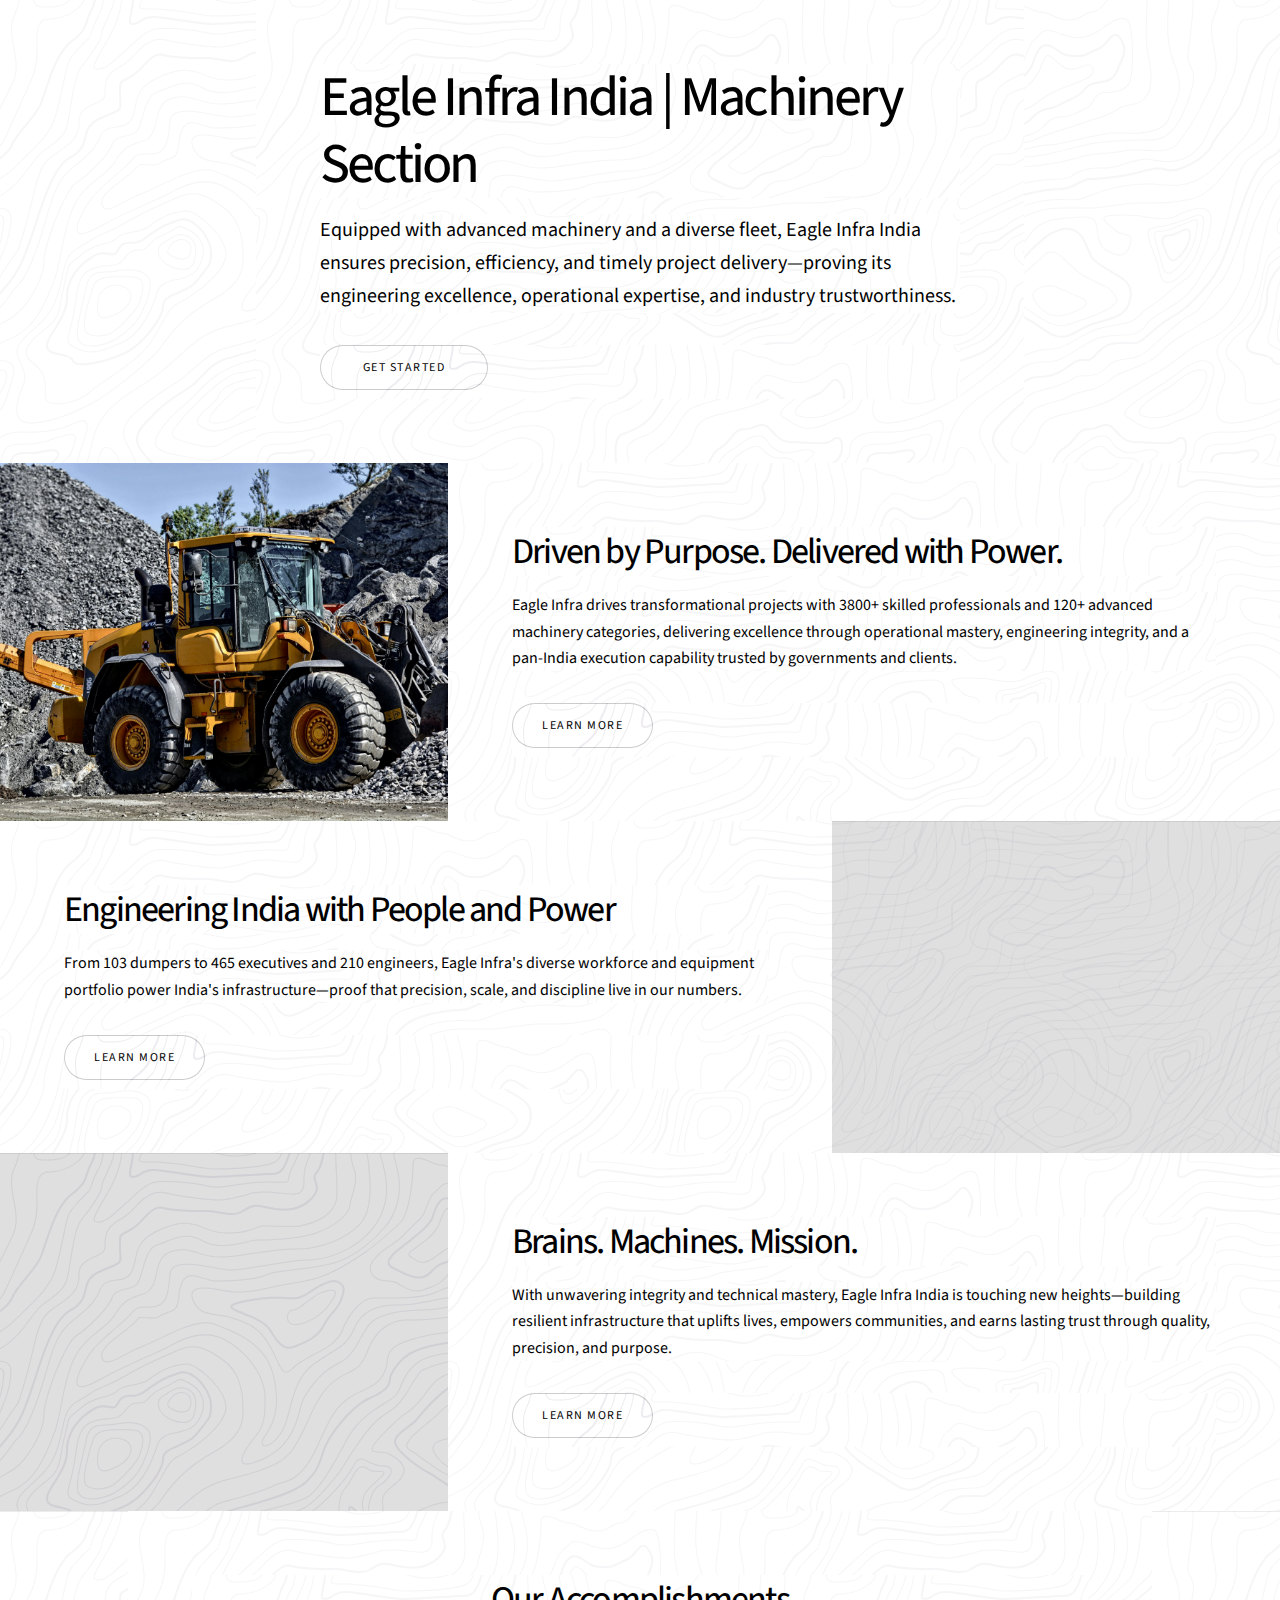
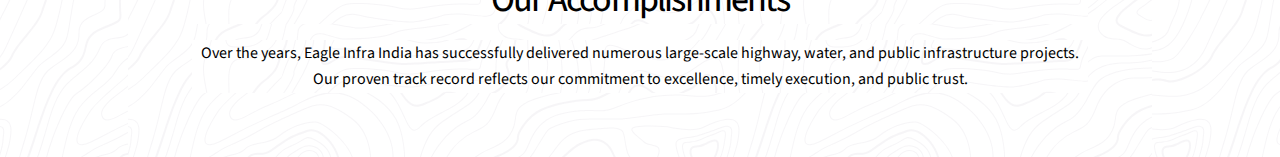
<file: section2/index.html>
<!DOCTYPE HTML>
<!--
	Story by HTML5 UP
	html5up.net | @ajlkn
	Free for personal and commercial use under the CCA 3.0 license (html5up.net/license)
-->
<html>

<head>
	<title>Story by HTML5 UP</title>
	<meta charset="utf-8" />
	<meta name="viewport" content="width=device-width, initial-scale=1, user-scalable=no" />
	<link rel="stylesheet" href="assets/css/main.css" />
	<noscript>
		<link rel="stylesheet" href="assets/css/noscript.css" />
	</noscript>
</head>
<style>
	body,
	html {
		background-color: #ebffdf;
	}
</style>

<body class="is-preload">

	<!-- Wrapper -->
	<div id="wrapper" class="divided">

		<!-- One -->
		<section
			class="banner style1 orient-left content-align-left image-position-right fullscreen onload-image-fade-in onload-content-fade-right">
			<div class="content">
				<h1>Eagle Infra India | Machinery Section</h1>
				<p class="major">Equipped with advanced machinery and a diverse fleet, Eagle Infra India ensures
					precision, efficiency, and timely project delivery—proving its engineering excellence, operational
					expertise, and industry trustworthiness.</p>
				<ul class="actions stacked">
					<li><a href="#first" class="button big wide smooth-scroll-middle">Get Started</a></li>
				</ul>
			</div>

		</section>

		<!-- Two -->
		<section class="spotlight style1 orient-right content-align-left image-position-center onscroll-image-fade-in"
			id="first">
			<div class="content">
				<h2>Driven by Purpose. Delivered with Power.</h2>
				<p>Eagle Infra drives transformational projects with 3800+ skilled professionals and 120+ advanced
					machinery categories, delivering excellence through operational mastery, engineering integrity, and
					a pan-India execution capability trusted by governments and clients.</p>
				<ul class="actions stacked">
					<li><a href="#" class="button">Learn More</a></li>
				</ul>
			</div>
			<div class="image">
				<img src="images/jcb.jpg" alt="" />
			</div>
		</section>

		<!-- Three -->
		<section class="spotlight style1 orient-left content-align-left image-position-center onscroll-image-fade-in">
			<div class="content">
				<h2>Engineering India with People and Power</h2>
				<p>From 103 dumpers to 465 executives and 210 engineers, Eagle Infra's diverse workforce and equipment
					portfolio power India's infrastructure—proof that precision, scale, and discipline live in our
					numbers.</p>
				<ul class="actions stacked">
					<li><a href="#" class="button">Learn More</a></li>
				</ul>
			</div>
			<div class="image">
				<img src="images/craneprot.jpg" alt="" />
			</div>
		</section>

		<!-- Four -->
		<section class="spotlight style1 orient-right content-align-left image-position-center onscroll-image-fade-in">
			<div class="content">
				<h2>Brains. Machines. Mission.</h2>
				<p>With unwavering integrity and technical mastery, Eagle Infra India is touching new heights—building
					resilient infrastructure that uplifts lives, empowers communities, and earns lasting trust through
					quality, precision, and purpose.</p>
				<ul class="actions stacked">
					<li><a href="#" class="button">Learn More</a></li>
				</ul>
			</div>
			<div class="image">
				<img src="images/hydra.jpg" alt="" />
			</div>
		</section>
		<!-- Five -->
		<section class="wrapper style1 align-center">
			<div class="inner">
				<h2>Our Accomplishments</h2>
				<p>Over the years, Eagle Infra India has successfully delivered numerous large-scale highway, water, and
					public infrastructure projects. Our proven track record reflects our commitment to excellence,
					timely execution, and public trust.</p>
			</div>
	</div>
	<!-- Scripts -->
	<script src="assets/js/jquery.min.js"></script>
	<script src="assets/js/jquery.scrollex.min.js"></script>
	<script src="assets/js/jquery.scrolly.min.js"></script>
	<script src="assets/js/browser.min.js"></script>
	<script src="assets/js/breakpoints.min.js"></script>
	<script src="assets/js/util.js"></script>
	<script src="assets/js/main.js"></script>

</body>

</html>
</file>
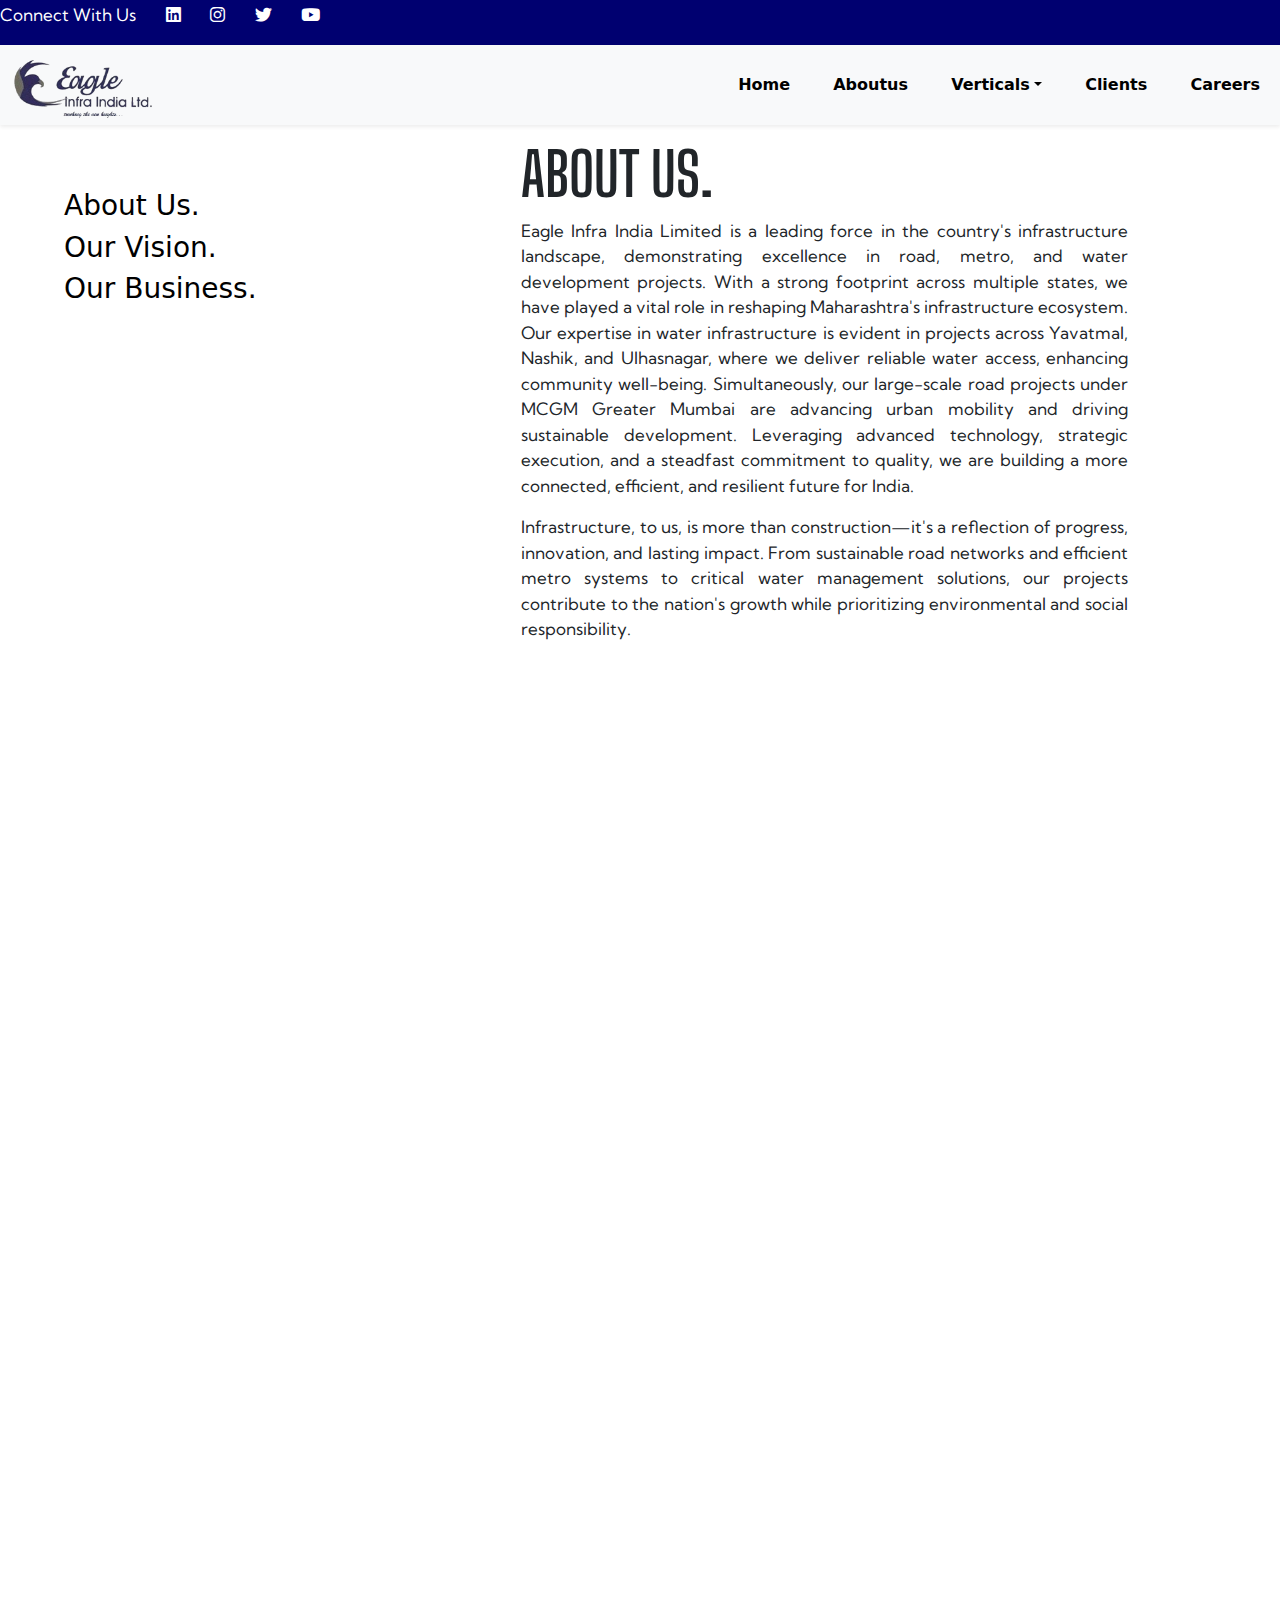
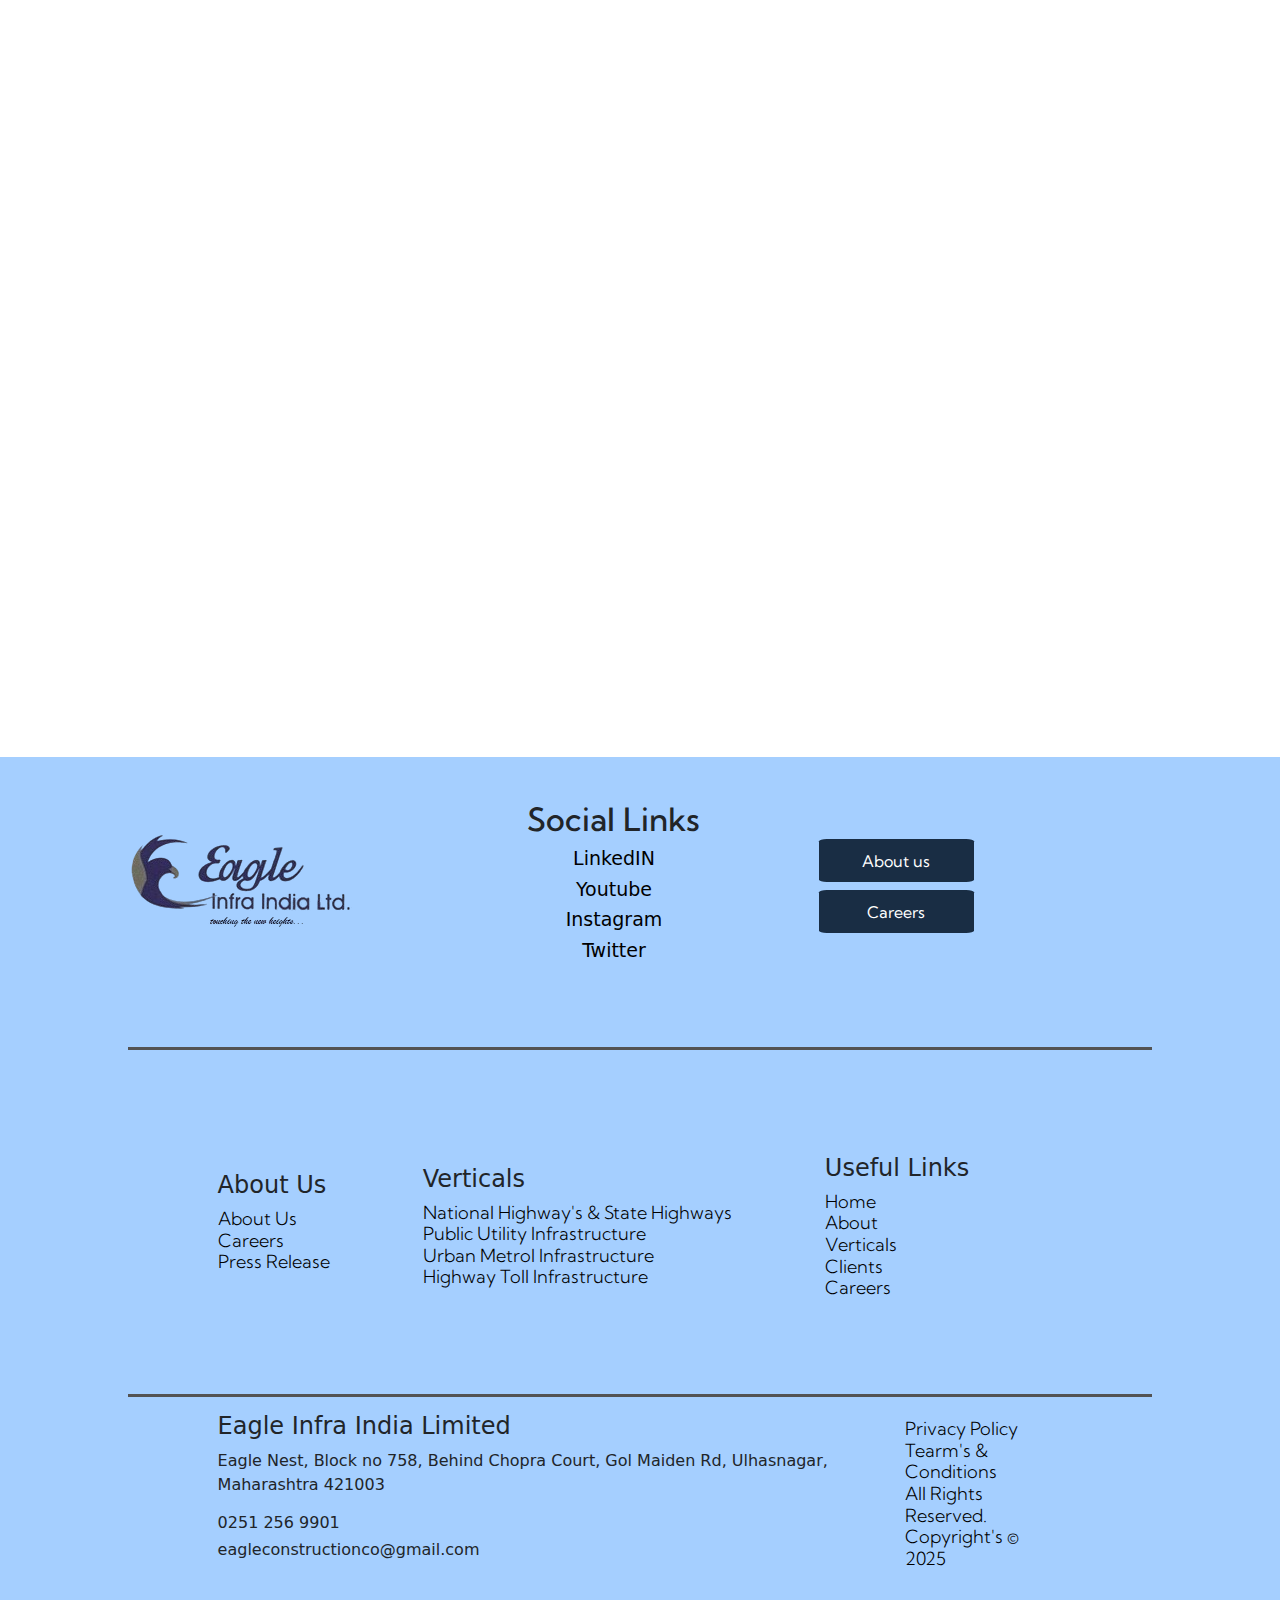
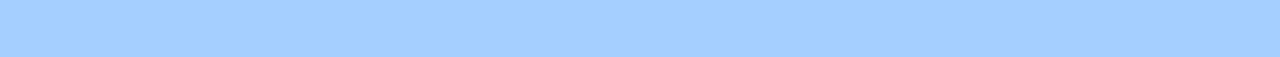
<file: aboutus.html>
<!DOCTYPE html>
<html lang="en">

<head>
    <meta charset="UTF-8">
    <meta name="viewport" content="width=device-width, initial-scale=1.0">

    <!-- Custom CSS -->
    <link rel="stylesheet" href="cssfiles/style.css">
    <link rel="stylesheet" href="cssfiles/aboutus.css">

    <!-- Bootstrap (only once) -->
    <link href="https://cdn.jsdelivr.net/npm/bootstrap@5.3.0/dist/css/bootstrap.min.css" rel="stylesheet">

    <!-- Font Awesome -->
    <link rel="stylesheet" href="https://cdnjs.cloudflare.com/ajax/libs/font-awesome/6.0.0/css/all.min.css"
        integrity="sha512-9usAa10IRO0HhonpyAIVpjrylPvoDwiPUiKdWk5t3PyolY1cOd4DSE0Ga+ri4AuTroPR5aQvXU9xC6qOPnzFeg=="
        crossorigin="anonymous" referrerpolicy="no-referrer" />

    <!-- Google Fonts -->
    <link rel="preconnect" href="https://fonts.googleapis.com">
    <link rel="preconnect" href="https://fonts.gstatic.com" crossorigin>
    <link
        href="https://fonts.googleapis.com/css2?family=Birthstone&family=DM+Serif+Text:ital@0;1&family=Hurricane&family=Imperial+Script&family=Kumbh+Sans:wght@100..900&family=Tangerine:wght@400;700&family=Big+Shoulders:opsz,wght@10..72,100..900&family=Fira+Sans:ital,wght@0,100..900;1,100..900&display=swap"
        rel="stylesheet">

    <title>Eagle Infra Pvt Ltd | About Us</title>
</head>

<style>
    .navbar-expand-lg .navbar-nav .dropdown-menu {
        position: absolute;
        margin-top: 15%;
        border-radius: 1.2% 0 10% 10%;
        border: 0;
        z-index: 0;
        color: gray;
        background-color: #f7f7f7;

    }

    .nav-item.dropdown:hover .dropdown-menu {
        display: block;
        margin-top: 0;

        /* Removes default spacing */

    }
</style>

<body>
    <div class="contact-refrals" style="color: white; font-family: 'kumbh sans'; font-size: 17px;">
        Connect With Us
        <a href="https://www.linkedin.com/company/eagle-infra-india-limited/posts/?feedView=all"><i
                class="fa-brands fa-linkedin" style="color: #ffffff; 
        margin: 0.5% 0 0 2%;"></i></a>
        <a href="https://www.instagram.com/eaglethanestrikers/"><i class="fa-brands fa-instagram" style="color: #ffffff; 
        margin: 0.5% 0 0 2%;"></i></a>
        <a href="https://x.com/EagleInfra_ORR"><i class="fa-brands fa-twitter" style="color: #ffffff; 
        margin: 0.5% 0 0 2%;"></i></a>
        <a href="https://www.youtube.com/@eagleinfraindialtdtouching5776"><i class="fa-brands fa-youtube" style="color: #ffffff; 
        margin: 0.5% 0 0 2%;"></i></a>
    </div>
    <style>
        .contact-refrals {
            width: 100%;
            height: 5%;
            background-color: #000070;
        }
    </style>
    <nav class="navbar navbar-expand-lg navbar-light bg-light shadow-sm">
        <div class="container-fluid">
            <a class="navbar-brand" href="index.html" style="height: 64px;">
                <img src="img/logo-removebg-preview.png" alt="Logo" style="height: 65px;">
            </a>
            <button class="navbar-toggler" type="button" data-bs-toggle="collapse" data-bs-target="#navbarNav"
                aria-controls="navbarNav" aria-expanded="false" aria-label="Toggle navigation">
                <span class="navbar-toggler-icon"></span>
            </button>
            <div class="collapse navbar-collapse" id="navbarNav">
                <ul class="navbar-nav ms-auto">
                    <li class="nav-item">
                        <a class="nav-link" href="index.html"
                            style="padding-left: 2.2rem; font-weight: 600; color: black;">Home</a>
                    </li>
                    <li class="nav-item">
                        <a class="nav-link" href="aboutus.html"
                            style="padding-left: 2.2rem; font-weight: 600; color: rgb(0, 0, 0);">Aboutus</a>
                    </li>
                    <li class="nav-item dropdown">
                        <a class="nav-link dropdown-toggle hover" href="project.html" id="navbar-Dropdown" role="button"
                            style="padding-left: 2.2rem; font-weight: 600; color: black;">Verticals</a>

                        <ul class="dropdown-menu" aria-labelledby="navbarDropdown">
                            <li><a class="dropdown-item" href="project.html#anchor-projects-ongoing">Ongoing
                                    Projects</a></li>
                            <li><a class="dropdown-item" href="project.html#anchor-projects-delivered">Delivered
                                    Projects</a></li>
                        </ul>
                    </li>
                    <li class="nav-item">
                        <a class="nav-link" href="clients.html"
                            style="padding-left: 2.2rem; font-weight: 600; color: black;">Clients</a>
                    </li>
                    <li class="nav-item">
                        <a class="nav-link" href="careers.html"
                            style="padding-left: 2.2rem; font-weight: 600; color: black;">Careers</a>
                    </li>
                    <!-- <li class="nav-item">
                        <a class="nav-link" href="enquiry.html"
                            style="padding-left: 2.2rem; font-weight: 600;color: black;">Enquiry</a>
                    </li>
                    <li class="nav-item">
                        <a class="nav-link" href="contactus.html"
                            style="padding-left: 2.2rem; font-weight: 600; color: black;">Contact Us</a>
                    </li> -->
                </ul>
            </div>
        </div>
    </nav>
    <!-- ABOUTUSPAGE FOR SMALLER SCREENS -->
    <div class="m-vision">
        <div class="redirect">
            <a id="home" href="index.html">Home</a>
            <i class="fa-solid fa-greater-than"></i>
            <a id="home" href="aboutus.html">About Us</a>
        </div>
        <div class="first-frame" id="4346">
            <h1 id="ff-h1">About Us</h1>
            <p id="ff-p">Eagle Infra India Ltd. is a trusted name in India’s infrastructure and construction sector,
                committed to delivering excellence through engineering innovation and timely execution. With a legacy
                built on integrity, quality, and sustainability, we specialize in large-scale civil works including
                highways, bridges, irrigation systems, buildings, and urban infrastructure. Our strength lies in a
                highly skilled workforce, cutting-edge technology, and a clear focus on safety and durability. Every
                project we undertake reflects our dedication to creating lasting value for clients, communities, and the
                nation at large.</p>
            <a href="aboutus.html#m-st-heads1"><button class="lm-btn">Learn More</button></a>
        </div>
        <div class="m-st">
            <h1 id="m-st-heads1">Our</h1>
            <h1 id="m-st-heads2">Vision.</h1>
            <!-- <h1 id="m-st-heads3">In</h1> -->
            <p id="m-st-upper-para">With decades of engineering excellence, nation-scale impact, and trusted
                partnerships Eagle Infra India Ltd. builds infrastructure that endures—empowering communities,
                accelerating progress, and defining Indias future skyline.</p>
        </div>
        <div class="m-fotter-main">
            <div class="fotter-upper">
                <a href="index.html#home"><img id="ft-lg-main" src="img/logo-removebg-preview.png" alt=""></a>
                <div id="fm-social">
                    <h2 id="fm-sc-h2">Social Links</h2>
                    <a class="ft-sc-anchor" target="_blank"
                        href="https://www.linkedin.com/company/eagle-infra-india-limited/posts/?feedView=all">
                        <h6 class="ft-sc-h6">LinkedIN</h6>
                    </a>
                    <a class="ft-sc-anchor" target="_blank"
                        href="https://www.youtube.com/@eagleinfraindialtdtouching5776">
                        <h6 class="ft-sc-h6">Youtube</h6>
                    </a>
                    <a class="ft-sc-anchor" target="_blank" href="https://www.instagram.com/eaglethanestrikers/">
                        <h6 class="ft-sc-h6">Instagram</h6>
                    </a>
                    <a class="ft-sc-anchor" target="_blank" href="https://x.com/EagleInfra_ORR">
                        <h6 class="ft-sc-h6">Twitter</h6>
                    </a>
                </div>
                <div class="side-nav-btn">
                    <a href="aboutus.html"><button class="side-btn">About us</button></a>
                    <a href="careers.html"><button class="side-btn">Careers </button></a>

                </div>
            </div>
            <div class="fotter-mid">
                <div class="ref-list">
                    <h4 id="ref-li-head">About Us</h4>
                    <a class="lower-ref-h6" href="aboutus.html">
                        <h6 class="lower-ref-h6">About Us</h6>
                    </a>
                    <a class="lower-ref-h6" href="careers.html">
                        <h6 class="lower-ref-h6">Careers</h6>
                    </a>
                    <a class="lower-ref-h6" href="index.html#news-heads">
                        <h6 class="lower-ref-h6">Press Release</h6>
                    </a>
                </div>
                <div class="ref-list" id="rl-2">
                    <h4 id="ref-li-head">Verticals</h4>
                    <a class="lower-ref-h6" href="project.html#projectpane">
                        <h6 class="lower-ref-h6">National Highway's & State Highways</h6>
                    </a>
                    <a class="lower-ref-h6" href="project.html#projectpane">
                        <h6 class="lower-ref-h6">Public Utility Infrastructure</h6>
                    </a>
                    <a class="lower-ref-h6" href="project.html#projectpane">
                        <h6 class="lower-ref-h6">Urban Metrol Infrastructure</h6>
                    </a>
                    <a class="lower-ref-h6" href="project.html#projectpane">
                        <h6 class="lower-ref-h6">Highway Toll Infrastructure</h6>
                    </a>
                </div>
                <div class="ref-list" id="rl-3">
                    <h4 id="ref-li-head">Useful Links</h4>
                    <a class="lower-ref-h6" href="index.html#home">
                        <h6 class="lower-ref-h6">Home</h6>
                    </a>
                    <a class="lower-ref-h6" href="careers.html">
                        <h6 class="lower-ref-h6">About</h6>
                    </a>
                    <a class="lower-ref-h6" href="aboutus.html">
                        <h6 class="lower-ref-h6">Verticals</h6>
                    </a>
                    <a class="lower-ref-h6" href="careers.html">
                        <h6 class="lower-ref-h6">Clients</h6>
                    </a>
                    <a class="lower-ref-h6" href="careers.html">
                        <h6 class="lower-ref-h6">Careers</h6>
                    </a>
                </div>

                <div class="lower-div">

                </div>

            </div>
            <div class="fotter-mid" id="lower">
                <div class="ref-list">
                    <h4>Eagle Infra India Limited </h4>
                    <p class="lower-ref-p"> Eagle Nest, Block no 758, Behind Chopra Court, Gol Maiden Rd, Ulhasnagar,
                        Maharashtra 421003</p>
                    <h6>0251 256 9901</h6>
                    <h6>eagleconstructionco@gmail.com</h6>
                </div>
                <div class="ref-list" id="rl-2">
                    <a class="lower-ref-h6" href="#">
                        <h6 class="lower-ref-h6">Privacy Policy</h6>
                    </a>
                    <a class="lower-ref-h6" href="project.html#projectpane">
                        <h6 class="lower-ref-h6">Tearm's & Conditions</h6>
                    </a>
                    <h6 class="lower-ref-h6">All Rights Reserved.</h6>
                    <h6 class="lower-ref-h6">Copyright's © 2025 </h6>
                </div>
            </div>
        </div>
    </div>
    <!-- ABOUT US MAIN CONTENT STARTS-->
    <div class="aboutuswrapper">
        <div class="hero-sec">
            <div class="hero-sd-h3-tgs">
                <a href="#">
                    <h3 id="hs-h3-sd-tg">About Us.</h3>
                </a>
                <a href="#ourvision">
                    <h3 id="hs-h3-sd-tg">Our Vision.</h3>
                </a>
                <a href="#ourbusiness">
                    <h3 id="hs-h3-sd-tg">Our Business.</h3>
                </a>
            </div>
            <div class="hs-bx-main">
                <h2 id="hs-h-tg">ABOUT US.</h2>
                <p id="hs-p-tg"> Eagle Infra India Limited is a leading force in the country's infrastructure landscape,
                    demonstrating excellence in road, metro, and water development projects. With a strong footprint
                    across multiple states, we have played a vital role in reshaping Maharashtra's infrastructure
                    ecosystem.

                    Our expertise in water infrastructure is evident in projects across Yavatmal, Nashik, and
                    Ulhasnagar, where we deliver reliable water access, enhancing community well-being. Simultaneously,
                    our large-scale road projects under MCGM Greater Mumbai are advancing urban mobility and driving
                    sustainable development.

                    Leveraging advanced technology, strategic execution, and a steadfast commitment to quality, we are
                    building a more connected, efficient, and resilient future for India.
                </p>
                <p id="hs-p-tg">Infrastructure, to us, is more than construction—it's a reflection of progress,
                    innovation, and
                    lasting impact. From sustainable road networks and efficient metro systems to critical water
                    management solutions, our projects contribute to the nation's growth while prioritizing
                    environmental and social responsibility.
                </p>
            </div>
        </div>
    </div>
    <div class="pg-02" id="ourvision">
        <div class="pg-02-partition">
            <h1 class="pg-02-head" id="pg-02-tx1">Our</h1>
            <h1 class="pg-02-head" id="pg-02-tx2">Vision.</h1>
            <p id="pg-02-para">At Eagle Infra India Limited, our vision is to pioneer sustainable infrastructure that
                transforms lives and landscapes. With decades of engineering expertise and hands-on project execution
                across India, we strive to build resilient, future-ready solutions grounded in innovation, safety, and
                trust</p>
            <!-- <h1 class="pg-02-head" id="pg-02-tx3">Us</h1> -->
            <a href="aboutus.html"><button class="btn-02-sl" id="pg-02-par-btn">More</button></a>

        </div>
        <div class="pg-02-img">
            <img id="pg-02-img-main" src="img/cont.webp" alt="">
        </div>
    </div>
    <div class="our-projects" id="ourbusiness">
        <div class="image-box">
            <div id="imgdiv1"><img id="op-img-bx1" src="img/pwd-nashik1-big (2).jpg" alt=""></div>
            <div id="imgdiv2"><img id="op-img-bx2" src="img/Paithan Road (2).jpg" alt=""></div>
        </div>
        <div id="imgdiv3"><img id="op-img-bx3" src="img/kolhapur-eagle-pride-commercial-complex-big (2).jpg" alt="">
        </div>
        <div class="text-content">
            <div class="op-h-tg-div">
                <h2 class="op-heads">Our Business</h2>
            </div>
            <div class="op-p-tg-div">
                <p class="op-para">Driving progress through Road Infrastructure, Water Management, and Metro Projects,
                    every initiative is designed to reshape urban landscapes and enhance everyday life. From building
                    seamless road networks that improve connectivity to revolutionizing public transport with
                    cutting-edge metro systems, each project reflects a commitment to innovation and excellence. Water
                    management remains a key pillar, ensuring communities have access to clean, sustainable resources.
                    With a focus on advanced technology, eco-friendly solutions, and a future where infrastructure fuels
                    limitless possibilities.</p>
            </div>
            <div class="row-class">
                <div class="sub-data">
                    <div class="num-tx-p-tg1">
                        <h2 class="num-h2-tg">75+</h2>
                    </div>
                    <div class="num-tx-p-tg2">
                        <p class="lower-para">Projects Delivered</p>
                    </div>
                </div>
                <div class="sub-data" id="num-data1">
                    <div class="num-tx-p-tg1">
                        <h2 class="num-h2-tg">45+</h2>
                    </div>
                    <div class="num-tx-p-tg2">
                        <p class="lower-para">Years Of Legacy</p>
                    </div>
                </div>
                <div class="sub-data" id="num-data1">
                    <div class="num-tx-p-tg1">
                        <h2 class="num-h2-tg">50+</h2>
                    </div>
                    <div class="num-tx-p-tg2">
                        <p class="lower-para">Trusted Clients</p>
                    </div>
                </div>
                <!-- <div class="sub-data" id="num-data1">
                    <div class="num-tx-p-tg1">
                        <h2 class="num-h2-tg">3400</h2>
                    </div>
                    <div class="num-tx-p-tg2">
                        <p>Lorem ipsum dolor</p>
                    </div>
                </div> -->
            </div>
        </div>
    </div>
    <div class="fotter-main">
        <div class="fotter-upper">
            <a href="index.html#home"><img id="ft-lg-main" src="img/logo-removebg-preview.png" alt=""></a>
            <div id="fm-social">
                <h2 id="fm-sc-h2">Social Links</h2>
                <a class="ft-sc-anchor" target="_blank"
                    href="https://www.linkedin.com/company/eagle-infra-india-limited/posts/?feedView=all">
                    <h6 class="ft-sc-h6">LinkedIN</h6>
                </a>
                <a class="ft-sc-anchor" target="_blank" href="https://www.youtube.com/@eagleinfraindialtdtouching5776">
                    <h6 class="ft-sc-h6">Youtube</h6>
                </a>
                <a class="ft-sc-anchor" target="_blank" href="https://www.instagram.com/eaglethanestrikers/">
                    <h6 class="ft-sc-h6">Instagram</h6>
                </a>
                <a class="ft-sc-anchor" target="_blank" href="https://x.com/EagleInfra_ORR">
                    <h6 class="ft-sc-h6">Twitter</h6>
                </a>
            </div>
            <div class="side-nav-btn">
                <a href="aboutus.html"><button class="side-btn">About us</button></a>
                <a href="careers.html"><button class="side-btn">Careers </button></a>
            </div>
        </div>
        <div class="fotter-mid">
            <div class="ref-list">
                <h4>About Us</h4>
                <a class="lower-ref-h6" href="aboutus.html">
                    <h6 class="lower-ref-h6">About Us</h6>
                </a>
                <a class="lower-ref-h6" href="careers.html">
                    <h6 class="lower-ref-h6">Careers</h6>
                </a>
                <a class="lower-ref-h6" href="index.html#news-heads">
                    <h6 class="lower-ref-h6">Press Release</h6>
                </a>
            </div>
            <div class="ref-list" id="rl-2">
                <h4>Verticals</h4>
                <a class="lower-ref-h6" href="project.html#projectpane">
                    <h6 class="lower-ref-h6">National Highway's & State Highways</h6>
                </a>
                <a class="lower-ref-h6" href="project.html#projectpane">
                    <h6 class="lower-ref-h6">Public Utility Infrastructure</h6>
                </a>
                <a class="lower-ref-h6" href="project.html#projectpane">
                    <h6 class="lower-ref-h6">Urban Metrol Infrastructure</h6>
                </a>
                <a class="lower-ref-h6" href="project.html#projectpane">
                    <h6 class="lower-ref-h6">Highway Toll Infrastructure</h6>
                </a>
            </div>
            <div class="ref-list" id="rl-3">
                <h4>Useful Links</h4>
                <a class="lower-ref-h6" href="index.html#home">
                    <h6 class="lower-ref-h6">Home</h6>
                </a>
                <a class="lower-ref-h6" href="careers.html">
                    <h6 class="lower-ref-h6">About</h6>
                </a>
                <a class="lower-ref-h6" href="aboutus.html">
                    <h6 class="lower-ref-h6">Verticals</h6>
                </a>
                <a class="lower-ref-h6" href="careers.html">
                    <h6 class="lower-ref-h6">Clients</h6>
                </a>
                <a class="lower-ref-h6" href="careers.html">
                    <h6 class="lower-ref-h6">Careers</h6>
                </a>
            </div>

            <div class="lower-div">

            </div>

        </div>
        <div class="fotter-mid" id="lower">
            <div class="ref-list">
                <h4>Eagle Infra India Limited </h4>
                <p class="lower-ref-p"> Eagle Nest, Block no 758, Behind Chopra Court, Gol Maiden Rd, Ulhasnagar,
                    Maharashtra 421003</p>
                <h6>0251 256 9901</h6>
                <h6>eagleconstructionco@gmail.com</h6>


            </div>
            <div class="ref-list" id="rl-2">
                <a class="lower-ref-h6" href="#">
                    <h6 class="lower-ref-h6">Privacy Policy</h6>
                </a>
                <a class="lower-ref-h6" href="project.html#projectpane">
                    <h6 class="lower-ref-h6">Tearm's & Conditions</h6>
                </a>
                <h6 class="lower-ref-h6">All Rights Reserved.</h6>
                <h6 class="lower-ref-h6">Copyright's © 2025 </h6>
            </div>
        </div>
    </div>

</body>
<script src="https://cdn.jsdelivr.net/npm/bootstrap@5.3.0-alpha1/dist/js/bootstrap.bundle.min.js"></script>
<script>
    const obj = document.querySelectorAll('.hero-sd-h3-tgs');
    const obj1 = document.querySelectorAll('#hs-h-tg');
    const obj2 = document.querySelectorAll('#hs-p-tg');
    const obj3 = document.querySelectorAll('#image-prt');
    const obj4 = document.querySelectorAll('#quote-para');
    const obj5 = document.querySelectorAll('#side-image-sub-sec');
    const obj6 = document.querySelectorAll('#imgdiv1');
    const obj7 = document.querySelectorAll('#imgdiv2');
    const obj8 = document.querySelectorAll('#imgdiv3');
    const obj9 = document.querySelectorAll('.op-heads');
    const obj10 = document.querySelectorAll('.op-p-tg-div');
    const obj11 = document.querySelectorAll('.sub-data');
    const ob = new IntersectionObserver(entries => {
        entries.forEach(entries => {
            if (entries.isIntersecting) {
                entries.target.classList.add('show');
            }
        });
    }, { threshold: 0.5 });
    obj.forEach(Image => ob.observe(Image));
    obj1.forEach(text => ob.observe(text));
    obj2.forEach(text => ob.observe(text));
    obj3.forEach(text => ob.observe(text));
    obj4.forEach(text => ob.observe(text));
    obj5.forEach(text => ob.observe(text));
    obj6.forEach(text => ob.observe(text));
    obj7.forEach(text => ob.observe(text));
    obj8.forEach(text => ob.observe(text));
    obj9.forEach(text => ob.observe(text));
    obj10.forEach(text => ob.observe(text));
    obj11.forEach(text => ob.observe(text));

</script>
<script>

    const aobj5 = document.querySelectorAll('.pg-02');

    const aob = new IntersectionObserver(entries => {
        entries.forEach(entries => {
            if (entries.isIntersecting) {
                entries.target.classList.add('show');
            }
        });
    }, { threshold: 0.5 });

    aobj5.forEach(text => ob.observe(text));


</script>
<!-- FOR SMALLER SCREENS ANIMATION -->


</html>
</file>
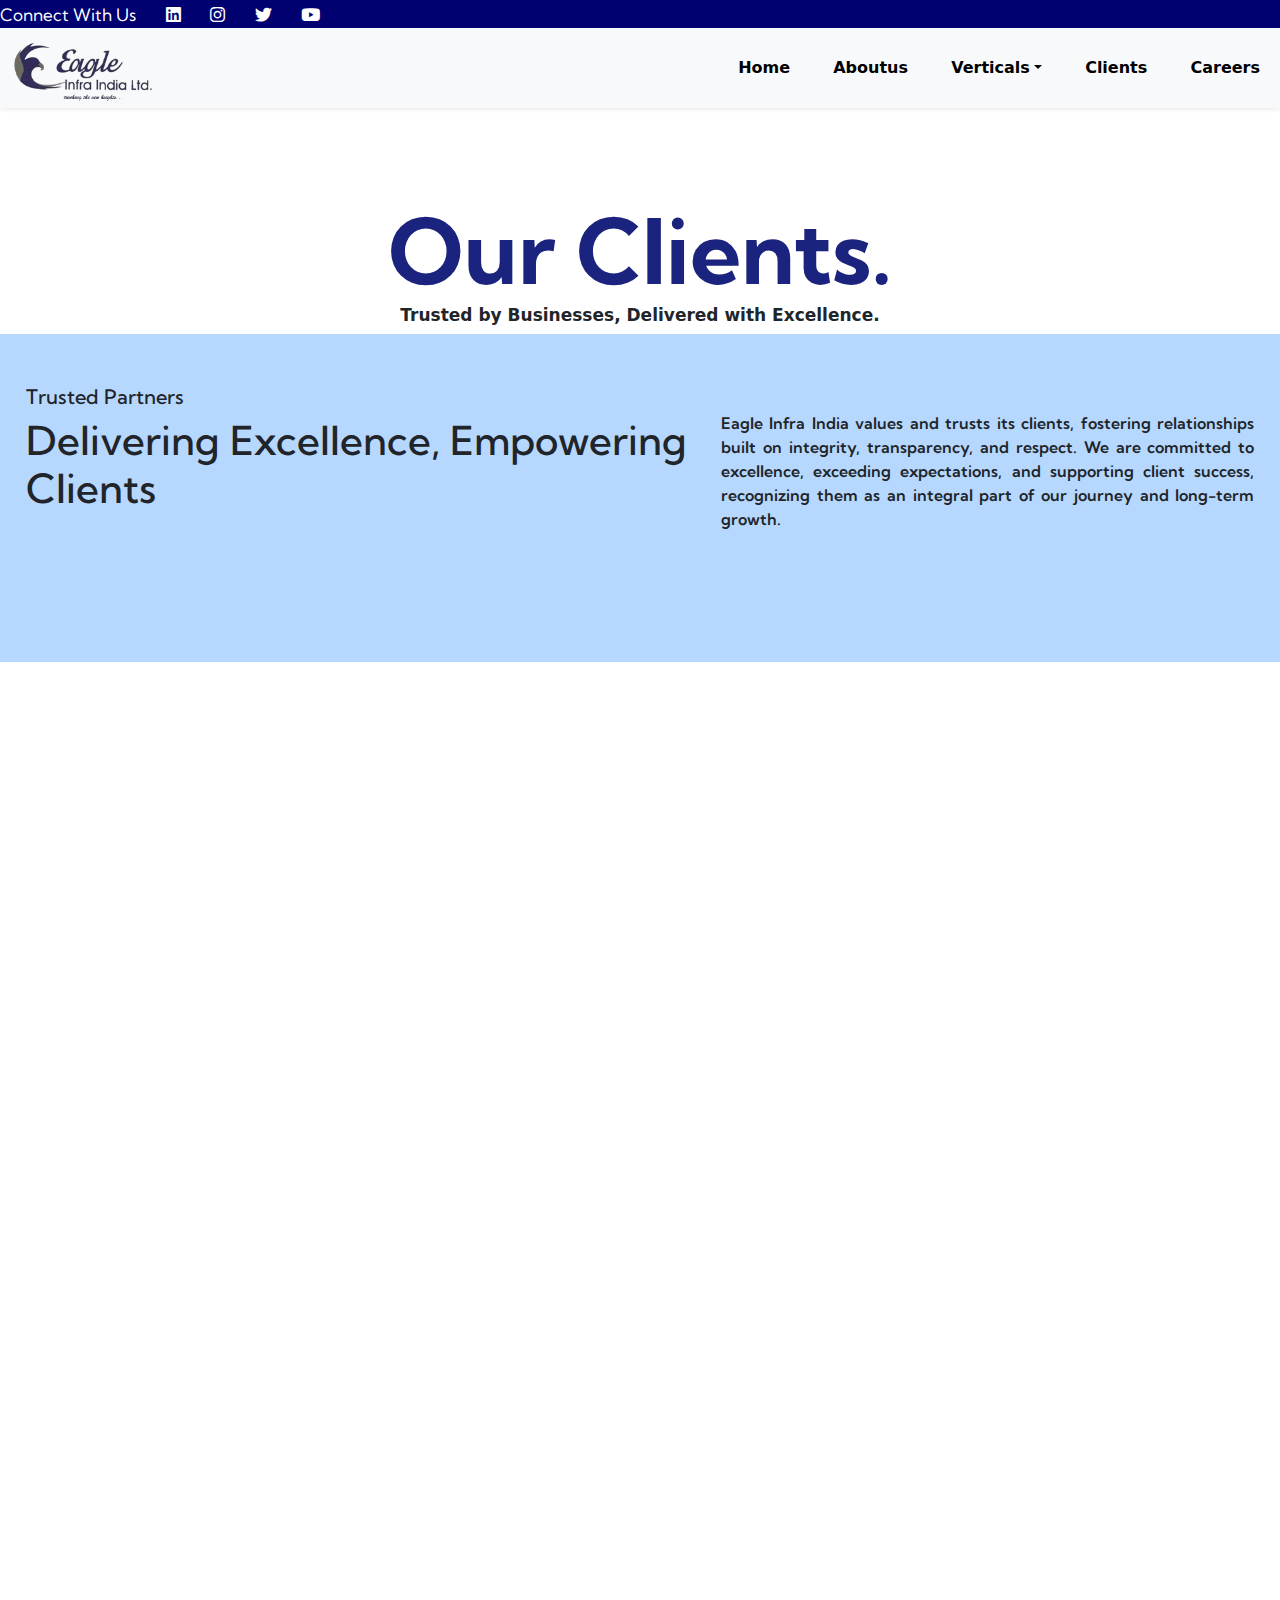
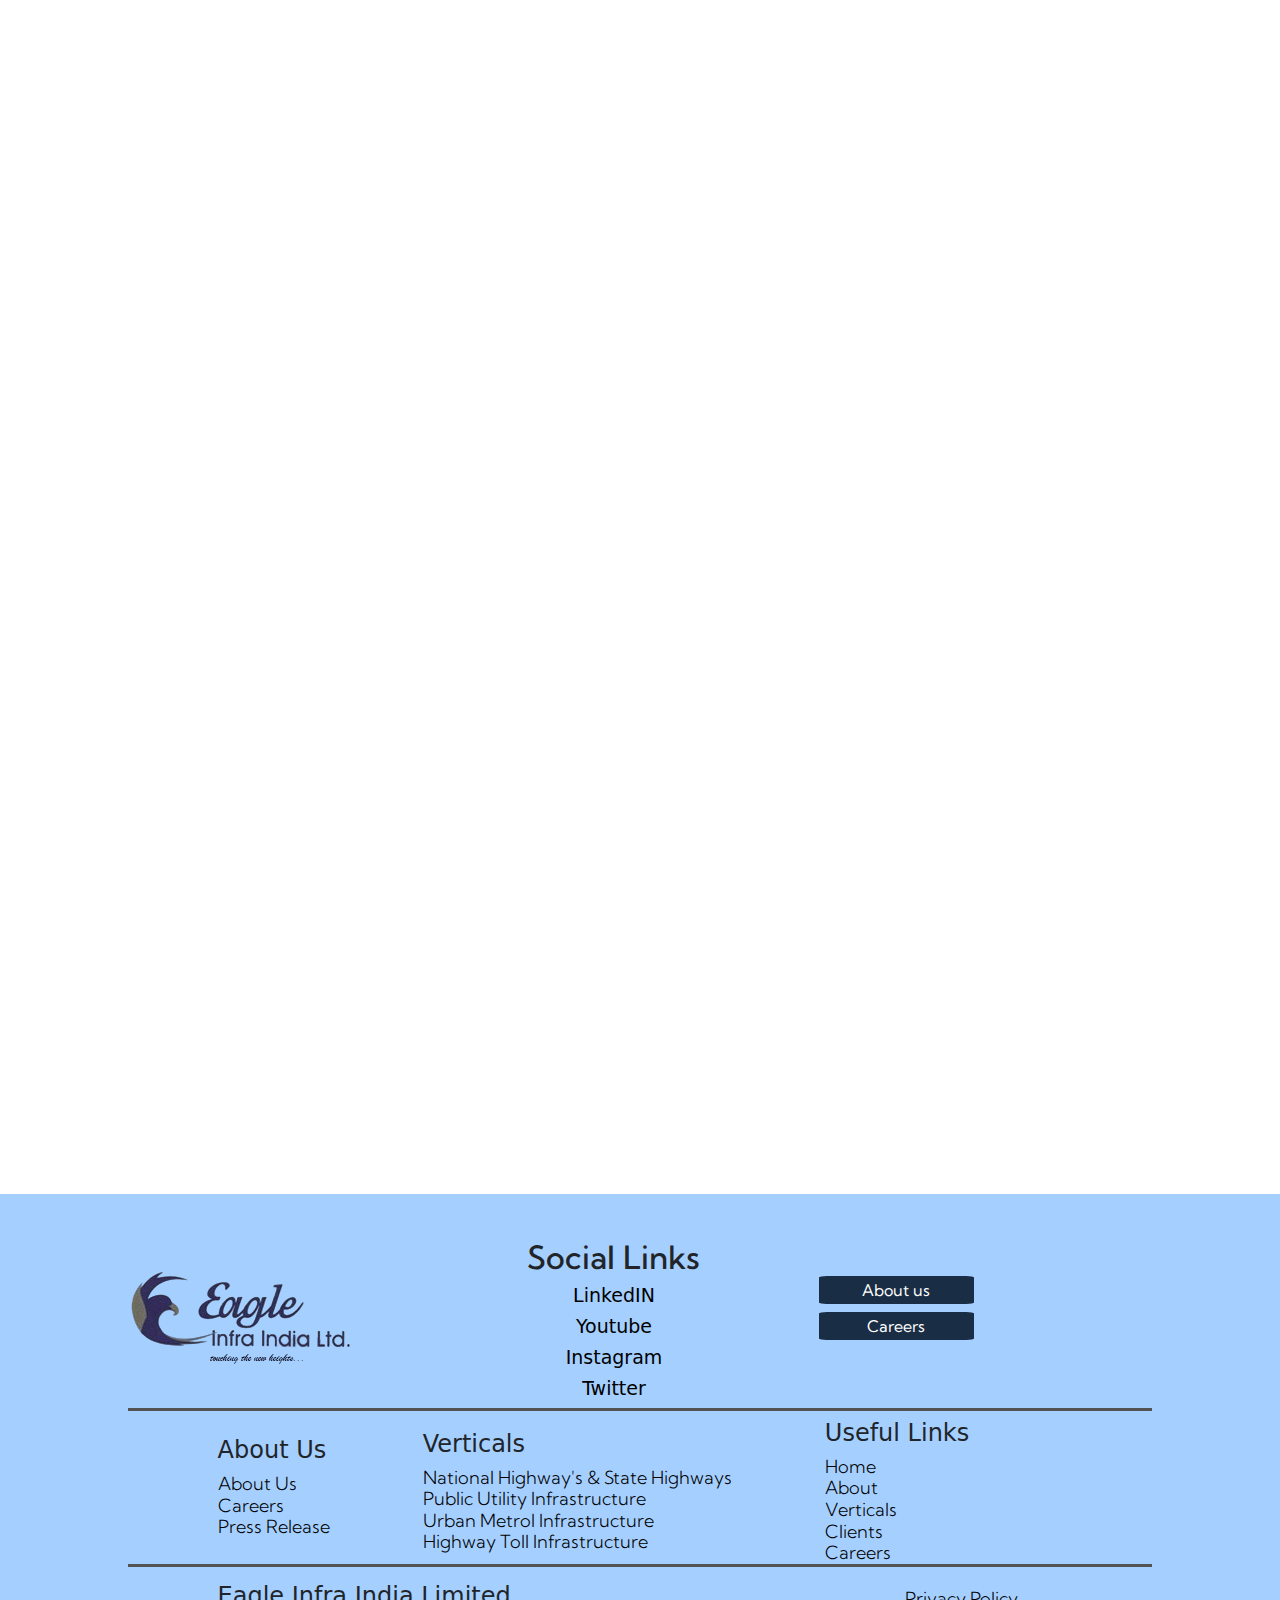
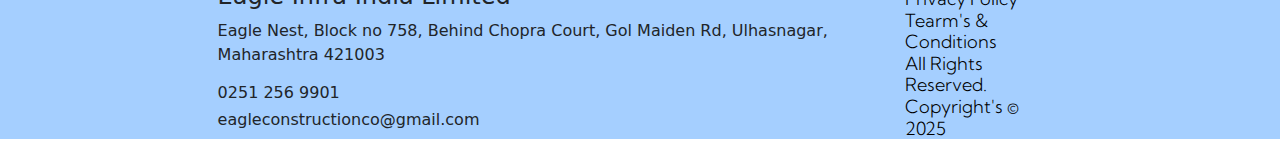
<file: clients.html>
<!DOCTYPE html>
<html lang="en">

<head>
    <meta charset="UTF-8">
    <meta name="viewport" content="width=device-width, initial-scale=1.0">
    <link rel="stylesheet" href="cssfiles/style.css">
    <link rel="stylesheet" href="cssfiles/clint.css">
    <link href="https://cdn.jsdelivr.net/npm/bootstrap@5.3.0/dist/css/bootstrap.min.css" rel="stylesheet">
    <link href="https://cdn.jsdelivr.net/npm/bootstrap@5.3.0-alpha1/dist/css/bootstrap.min.css" rel="stylesheet">
    <link rel="stylesheet" href="https://cdnjs.cloudflare.com/ajax/libs/font-awesome/6.0.0/css/all.min.css" <link
        href="https://fonts.googleapis.com/css2?family=Birthstone&family=DM+Serif+Text:ital@0;1&family=Hurricane&family=Imperial+Script&family=Kumbh+Sans:wght@100..900&family=Tangerine:wght@400;700&display=swap"
        rel="stylesheet">
    <link href="https://fonts.googleapis.com/css2?family=Big+Shoulders:opsz,wght@10..72,100..900&display=swap"
        rel="stylesheet">
    <link href="https://cdn.jsdelivr.net/npm/bootstrap@5.3.0-alpha1/dist/css/bootstrap.min.css" rel="stylesheet">
    <!-- FONTS -->
    <link rel="preconnect" href="https://fonts.googleapis.com">
    <link rel="preconnect" href="https://fonts.gstatic.com" crossorigin>
    <link
        href="https://fonts.googleapis.com/css2?family=Fira+Sans:ital,wght@0,100;0,200;0,300;0,400;0,500;0,600;0,700;0,800;0,900;1,100;1,200;1,300;1,400;1,500;1,600;1,700;1,800;1,900&display=swap"
        rel="stylesheet">
    <!--  FONTS-->
    <link rel="preconnect" href="https://fonts.googleapis.com">
    <link rel="preconnect" href="https://fonts.gstatic.com" crossorigin>
    <link href="https://fonts.googleapis.com/css2?family=Kumbh+Sans:wght@100..900&display=swap" rel="stylesheet">

    <title>Eagle Infra Pvt Ltd | Clients </title>
</head>
<style>
    .navbar-expand-lg .navbar-nav .dropdown-menu {
        position: absolute;
        margin-top: 15%;
        border-radius: 1.2% 0 10% 10%;
        border: 0;
        z-index: 0;
        color: gray;
        background-color: #f7f7f7;

    }

    .nav-item.dropdown:hover .dropdown-menu {
        display: block;
        margin-top: 0;

        /* Removes default spacing */

    }
</style>

<body>
    <div class="contact-refrals" style="color: white; font-family: 'kumbh sans'; font-size: 17px;">
        Connect With Us
        <a href="https://www.linkedin.com/company/eagle-infra-india-limited/posts/?feedView=all"><i
                class="fa-brands fa-linkedin" style="color: #ffffff; 
        margin: 0.5% 0 0 2%;"></i></a>
        <a href="https://www.instagram.com/eaglethanestrikers/"><i class="fa-brands fa-instagram" style="color: #ffffff; 
        margin: 0.5% 0 0 2%;"></i></a>
        <a href="https://x.com/EagleInfra_ORR"><i class="fa-brands fa-twitter" style="color: #ffffff; 
        margin: 0.5% 0 0 2%;"></i></a>
        <a href="https://www.youtube.com/@eagleinfraindialtdtouching5776"><i class="fa-brands fa-youtube" style="color: #ffffff; 
        margin: 0.5% 0 0 2%;"></i></a>
    </div>
    <style>
        .contact-refrals {
            width: 100%;
            height: 5%;
            background-color: #000070;
        }
    </style>
    <nav class="navbar navbar-expand-lg navbar-light bg-light shadow-sm">
        <div class="container-fluid">
            <a class="navbar-brand" href="index.html" style="height: 64px;">
                <img src="img/logo-removebg-preview.png" alt="Logo" style="height: 65px;">
            </a>
            <button class="navbar-toggler" type="button" data-bs-toggle="collapse" data-bs-target="#navbarNav"
                aria-controls="navbarNav" aria-expanded="false" aria-label="Toggle navigation">
                <span class="navbar-toggler-icon"></span>
            </button>
            <div class="collapse navbar-collapse" id="navbarNav">
                <ul class="navbar-nav ms-auto">
                    <li class="nav-item">
                        <a class="nav-link" href="index.html"
                            style="padding-left: 2.2rem; font-weight: 600; color: black;">Home</a>
                    </li>
                    <li class="nav-item">
                        <a class="nav-link" href="aboutus.html"
                            style="padding-left: 2.2rem; font-weight: 600; color: rgb(0, 0, 0);">Aboutus</a>
                    </li>
                    <li class="nav-item dropdown">
                        <a class="nav-link dropdown-toggle hover" href="project.html" id="navbar-Dropdown" role="button"
                            style="padding-left: 2.2rem; font-weight: 600; color: black;">Verticals</a>

                        <ul class="dropdown-menu" aria-labelledby="navbarDropdown">
                            <li><a class="dropdown-item" href="project.html#anchor-projects-ongoing">Ongoing
                                    Projects</a></li>
                            <li><a class="dropdown-item" href="project.html#anchor-projects-delivered">Delivered
                                    Projects</a></li>
                        </ul>


                    </li>
                    <li class="nav-item">
                        <a class="nav-link" href="clients.html"
                            style="padding-left: 2.2rem; font-weight: 600; color: black;">Clients</a>
                    </li>
                    <li class="nav-item">
                        <a class="nav-link" href="careers.html"
                            style="padding-left: 2.2rem; font-weight: 600; color: black;">Careers</a>
                    </li>
                    <!-- <li class="nav-item">
                        <a class="nav-link" href="enquiry.html"
                            style="padding-left: 2.2rem; font-weight: 600;color: black;">Enquiry</a>
                    </li>
                    <li class="nav-item">
                        <a class="nav-link" href="contactus.html"
                            style="padding-left: 2.2rem; font-weight: 600; color: black;">Contact Us</a>
                    </li> -->
                </ul>
            </div>
        </div>
    </nav> <!-- CODE FOR SMALLER SCREENS -->
    <div class="m-vision">
        <h2 id="cl-ld-pg-h-tg">Our Clients.</h2>
        <h5 id="cl-ld-pg-h5-tg1">Trusted by Businesses, Delivered with Excellence.</h5>
        <div class="sub-banner">
            <div class="sub-banner-p1">
                <h1 id="tx-l1">Trusted Partners</h1>
                <h1 id="tx-l2">Delivering Excellence, Empowering Clients</h1>
            </div>
            <div class="sub-banner-p2">
                <p id="sub-banner-para">Eagle Infra India values and trusts its clients, fostering relationships built
                    on integrity,transparency, and respect. We are committed to excellence, exceeding expectations, and
                    supporting client success, recognizing them as an integral part of our journey and long-term growth
                </p>
            </div>
        </div>
        <div id="ourclients">
            <div class="c1">
                <img id="img-c1" src="img/BMC LOGO.jpg" alt="">
                <div class="tx-para">
                    <h5 id="head-sm">BNMC</h5>
                    <h2>Bhiwandi Nizampur Municipal Corp</h2>
                    <p>Lorem ipsum dolor sit amet consectetur adipisicing elit. In minima consequuntur totam iure
                        harum laudantium illo ratione odio obcaecati rem?</p>
                </div>
            </div>
            <div class="c2">
                <img id="img-c2" src="img/nhai logo.png" alt="">
                <div class="tx-para">
                    <h5 id="head-sm">NHAI</h5>
                    <h2>National Highways Authority of India</h2>
                    <p>Lorem ipsum dolor sit amet consectetur adipisicing elit. In minima consequuntur totam iure
                        harum laudantium illo ratione odio obcaecati rem?</p>
                </div>
            </div>
            <div class="c1">
                <img id="img-c1" src="img/mah pwd.jpg" alt="">
                <div class="tx-para">
                    <h5 id="head-sm">PWD</h5>
                    <h2>Public Works Department</h2>
                    <p>Lorem ipsum dolor sit amet consectetur adipisicing elit. In minima consequuntur totam iure
                        harum laudantium illo ratione odio obcaecati rem?</p>
                </div>
            </div>
            <div class="c2">
                <img id="img-c2" src="img/nmu.png" alt="">
                <div class="tx-para">
                    <h5 id="head-sm">NMU</h5>
                    <h2>North Maharashtra University</h2>
                    <p>Lorem ipsum dolor sit amet consectetur adipisicing elit. In minima consequuntur totam iure
                        harum laudantium illo ratione odio obcaecati rem?</p>
                </div>
            </div>
        </div>
        <div class="m-fotter">
            <h2 class="ft-details">Delivered Project's</h2>
            <div class="partition">
                <div class="sub-partition-1">
                    <ul>
                        <li><a class="clickable" href="project.html#hov-bx-h2-tg">
                                <h3 class="clickable">Improvement of State border Vitva-Bhusaval Jamner Motala
                                    Pimpalgaon Raja Khamgaon Road SH-44 Km.</h3>
                            </a></li>
                    </ul>
                    <ul>
                        <li><a class="clickable" href="project.html#hov-bx-h2-tg">
                                <h3 class="clickable">Ludhiyana-Ladhowal Bypass Project</h3>
                            </a></li>
                    </ul>
                    <ul>
                        <li><a class="clickable" href="project.html#hov-bx-h2-tg2">
                                <h3 class="clickable">Khamgaon Bypass Highway</h3>
                            </a></li>
                    </ul>
                    <ul>
                        <li><a class="clickable" href="project.html#hov-bx-h2-tg2">
                                <h3 class="clickable">Trichy-Madurai Highway</h3>
                            </a></li>
                    </ul>
                    <ul>
                        <li><a class="clickable" href="project.html#hov-bx-h2-tg2">
                                <h3 class="clickable">Raipur Central Park</h3>
                            </a></li>
                    </ul>
                    <ul>
                        <li><a class="clickable" href="project.html#hov-bx-h2-tg2">
                                <h3 class="clickable">Pathn Road Aurangabadh</h3>
                            </a></li>
                    </ul>
                    <ul>
                        <li><a class="clickable" href="project.html#hov-bx-h2-tg2">
                                <h3 class="clickable">LTT STATION BUILDING COMPLEX</h3>
                            </a></li>
                    </ul>
                    <ul>
                        <li><a class="clickable" href="project.html#hov-bx-h2-tg2">
                                <h3 class="clickable">Four Lanning SH-24 SH-198</h3>
                            </a></li>
                    </ul>
                </div>
            </div>
            <h2 class="ft-details">Ongoing Project's</h2>
            <div class="partition">
                <div class="sub-partition-1">
                    <ul>
                        <li><a class="clickable" href="project.html#hov-bx-h2-tg">
                                <h3 class="clickable">Project Ludhiyana</h3>
                            </a></li>
                    </ul>
                    <ul>
                        <li><a class="clickable" href="project.html#hov-bx-h2-tg">
                                <h3 class="clickable">Project Lokmanya Tilak Terminus for Better Connectivity</h3>
                            </a></li>
                    </ul>
                    <ul>
                        <li><a class="clickable" href="project.html#hov-bx-h2-tg2">
                                <h3 class="clickable">Trichy-Madurai Highway</h3>
                            </a></li>
                    </ul>
                    <ul>
                        <li><a class="clickable" href="project.html#hov-bx-h2-tg2">
                                <h3 class="clickable">NH-06 Amravati - Chikli</h3>
                            </a></li>
                    </ul>
                    <ul>
                        <li><a class="clickable" href="project.html#hov-bx-h2-tg2">
                                <h3 class="clickable">Sewage facilities for Bhivandi - Nizampur City</h3>
                            </a></li>
                    </ul>
                    <ul>
                        <li><a class="clickable" href="project.html#hov-bx-h2-tg2">
                                <h3 class="clickable">Four Lanning Parshuram Ghat</h3>
                            </a></li>
                    </ul>
                    <ul>
                        <li><a class="clickable" href="project.html#hov-bx-h2-tg2">
                                <h3 class="clickable">Water Supply Facilities - Shelgaon</h3>
                            </a></li>
                    </ul>
                    <ul>
                        <li><a class="clickable" href="project.html#hov-bx-h2-tg2">
                                <h3 class="clickable">Water Supply Facilities - Sangli</h3>
                            </a></li>
                    </ul>
                </div>
            </div>
            <div class="ft-details" id="connect">Connect With Us
                <h2>Eagle Infra India Limited </h2>
                <p class="ft-p">Eagle Nest, Block no 758, Behind Chopra Court, Gol Maiden Rd, Ulhasnagar, Maharashtra
                    421003 </p>
                <a href="mailto: supporteagle@eagleinfra.com">
                    <h4 class="e-pt">supporteagle@eagleinfra.com</h4>
                </a>
                <a href="tel:+918899774422">
                    <h4 class="m-pt">+91 8899774422</h4>
                </a>
                <div class="rights-policies">
                    <img id="eill-logo" src="img/logo-removebg-preview1.png" alt="Eagle Infra Limited Logo">
                    <h5 class="cp-ryt">COPYRIGHT © 2025 Eagle Infra India Limited</h5>
                    <div class="cp-ryt"><a href="#">PRIVACY POLICY</a></div>
                </div>
            </div>
            <div id="futurecode"></div>
        </div>
    </div>
    </div>
    <!-- code for clients starts -->

    <div class="clientswrapper">
        <div class="clients-div">
            <div class="cl-ld-pg">
                <h2 id="cl-ld-pg-h-tg">Our Clients.</h2>
            </div>
            <div class="cl-ld-pg">
                <h5 id="cl-ld-pg-h5-tg">Trusted by Businesses, Delivered with Excellence.</h5>
            </div>
        </div>
        <div class="sub-info-box">
            <div class="sub-info-box-1">
                <h5 id="sb-i-bx-h-tg">Trusted Partners</h5>
                <h1 id="sb-i-bx-h-tg">Delivering Excellence, Empowering Clients</h1>
            </div>
            <div class="sub-info-box-2">
                <p id="sb-i-bx-h-tg">Eagle Infra India values and trusts its clients, fostering relationships built on
                    integrity, transparency, and respect. We are committed to excellence, exceeding expectations, and
                    supporting client success, recognizing them as an integral part of our journey and long-term growth.
                </p>
            </div>
        </div>
        <div class="card-row">
            <div class="cards">
                <div class="c1">
                    <img id="img-c1" src="img/BMC LOGO.jpg" alt="">
                    <div class="tx-para">
                        <h5 id="head-sm">BNMC</h5>
                        <h2>Bhiwandi Nizampur Municipal Corp</h2>
                        <p>Lorem ipsum dolor sit amet consectetur adipisicing elit. In minima consequuntur totam iure
                            harum laudantium illo ratione odio obcaecati rem?</p>
                    </div>
                </div>
                <div class="c2">
                    <img id="img-c2" src="img/nhai logo.png" alt="">
                    <div class="tx-para">
                        <h5 id="head-sm">NHAI</h5>
                        <h2>National Highways Authority of India</h2>
                        <p>Lorem ipsum dolor sit amet consectetur adipisicing elit. In minima consequuntur totam iure
                            harum laudantium illo ratione odio obcaecati rem?</p>
                    </div>
                </div>
                <div class="c1">
                    <img id="img-c1" src="img/mah pwd.jpg" alt="">
                    <div class="tx-para">
                        <h5 id="head-sm">PWD</h5>
                        <h2>Public Works Department</h2>
                        <p>Lorem ipsum dolor sit amet consectetur adipisicing elit. In minima consequuntur totam iure
                            harum laudantium illo ratione odio obcaecati rem?</p>
                    </div>
                </div>
            </div>
            <div class="cards-2">
                <div class="c1">
                    <img id="img-c1" src="img/nmu.png" alt="">
                    <div class="tx-para">
                        <h5 id="head-sm">NMU</h5>
                        <h2>North Maharashtra University</h2>
                        <p>Lorem ipsum dolor sit amet consectetur adipisicing elit. In minima consequuntur totam iure
                            harum laudantium illo ratione odio obcaecati rem?</p>
                    </div>
                </div>
                <div class="c2">
                    <img id="img-c2"
                        src="img/Kalyan-Dombivli-Municipal-Corporation-Recruitment-2015-for-Medical-Officers.jpg"
                        alt="">
                    <div class="tx-para">
                        <h5 id="head-sm">KDMC</h5>
                        <h2>KYN-DOM Municipal Corporation</h2>
                        <p>Lorem ipsum dolor sit amet consectetur adipisicing elit. In minima consequuntur totam iure
                            harum laudantium illo ratione odio obcaecati rem?</p>
                    </div>
                </div>
                <div class="c1">
                    <img id="img-c1" src="img/kpsc-logo.jpg" alt="">
                    <div class="tx-para">
                        <h5 id="head-sm">KPSC</h5>
                        <h2>Karnataka Public Service Co</h2>
                        <p>Lorem ipsum dolor sit amet consectetur adipisicing elit. In minima consequuntur totam iure
                            harum laudantium illo ratione odio obcaecati rem?</p>
                    </div>
                </div>
            </div>
        </div>
        <div class="card-row">
            <div class="cards">
                <div class="c1">
                    <img id="img-c1" src="img/thane mc.png" alt="">
                    <div class="tx-para">
                        <h5 id="head-sm">TMC</h5>
                        <h2>Thane Municipal Corporation</h2>
                        <p>Lorem ipsum dolor sit amet consectetur adipisicing elit. In minima consequuntur totam iure
                            harum laudantium illo ratione odio obcaecati rem?</p>
                    </div>
                </div>
                <div class="c2">
                    <img id="img-c2" src="img/nbcc.jpg" alt="">
                    <div class="tx-para">
                        <h5 id="head-sm">NBCC</h5>
                        <h2>National Buildings Construction Corp</h2>
                        <p>Lorem ipsum dolor sit amet consectetur adipisicing elit. In minima consequuntur totam iure
                            harum laudantium illo ratione odio obcaecati rem?</p>
                    </div>
                </div>
                <div class="c1">
                    <img id="img-c1" src="img/navi mumbai municipal corp.png" alt="">
                    <div class="tx-para">
                        <h5 id="head-sm">NMMC</h5>
                        <h2>NaviMumbai Municipal Corp</h2>
                        <p>Lorem ipsum dolor sit amet consectetur adipisicing elit. In minima consequuntur totam iure
                            harum laudantium illo ratione odio obcaecati rem?</p>
                    </div>
                </div>
            </div>
            <div class="cards-2">
                <div class="c1">
                    <img id="img-c1" src="img/mprdc logo.jpg" alt="">
                    <div class="tx-para">
                        <h5 id="head-sm">MPRDC</h5>
                        <h2>MadhyaPradesh Road Development</h2>
                        <p>Lorem ipsum dolor sit amet consectetur adipisicing elit. In minima consequuntur totam iure
                            harum laudantium illo ratione odio obcaecati rem?</p>
                    </div>
                </div>
                0 <div class="c2">
                    <img id="img-c2" src="img/mph logo.jpg" alt="">
                    <div class="tx-para">
                        <h5 id="head-sm">MPH</h5>
                        <h2>MAHA Police Welfare</h2>
                        <p>Lorem ipsum dolor sit amet consectetur adipisicing elit. In minima consequuntur totam iure
                            harum laudantium illo ratione odio obcaecati rem?</p>
                    </div>
                </div>
                <div class="c1">
                    <img id="img-c1" src="img/mmrda (2).jpg" alt="">
                    <div class="tx-para">
                        <h5 id="head-sm">MMRDA</h5>
                        <h2>Mumbai Metropolitan Region Development</h2>
                        <p>Lorem ipsum dolor sit amet consectetur adipisicing elit. ghskhdfkh</p>
                    </div>
                </div>
            </div>
        </div>
       <div class="fotter-main">
        <div class="fotter-upper">
            <a href="index.html#home"><img id="ft-lg-main" src="img/logo-removebg-preview.png" alt=""></a>
            <div id="fm-social">
                <h2 id="fm-sc-h2">Social Links</h2>
                <a class="ft-sc-anchor" target="_blank"
                    href="https://www.linkedin.com/company/eagle-infra-india-limited/posts/?feedView=all">
                    <h6 class="ft-sc-h6" >LinkedIN</h6>
                </a>
                <a class="ft-sc-anchor" target="_blank" href="https://www.youtube.com/@eagleinfraindialtdtouching5776">
                    <h6 class="ft-sc-h6" >Youtube</h6>
                </a>
                <a class="ft-sc-anchor" target="_blank" href="https://www.instagram.com/eaglethanestrikers/">
                    <h6 class="ft-sc-h6" >Instagram</h6>
                </a>
                <a class="ft-sc-anchor" target="_blank" href="https://x.com/EagleInfra_ORR">
                    <h6 class="ft-sc-h6" >Twitter</h6>
                </a>
            </div>
            <div class="side-nav-btn">
                <a href="aboutus.html"><button class="side-btn">About us</button></a>
                <a href="aboutus.html"><button class="side-btn">Careers </button></a>
            </div>
        </div>  
        <div class="fotter-mid">
            <div class="ref-list">
                <h4>About Us</h4>
                <a class="lower-ref-h6" href="aboutus.html"><h6 class="lower-ref-h6" >About Us</h6></a>
                <a class="lower-ref-h6" href="careers.html"><h6 class="lower-ref-h6" >Careers</h6></a>
                <a class="lower-ref-h6" href="index.html#news-heads"><h6 class="lower-ref-h6" >Press Release</h6></a>
            </div>
            <div class="ref-list" id="rl-2">
                <h4>Verticals</h4>
                <a class="lower-ref-h6" href="project.html#projectpane"><h6 class="lower-ref-h6" >National Highway's & State Highways</h6></a>
                <a class="lower-ref-h6" href="project.html#projectpane"><h6 class="lower-ref-h6" >Public Utility Infrastructure</h6></a>
                <a class="lower-ref-h6" href="project.html#projectpane"><h6 class="lower-ref-h6" >Urban Metrol Infrastructure</h6></a>
                <a class="lower-ref-h6" href="project.html#projectpane"><h6 class="lower-ref-h6" >Highway Toll Infrastructure</h6></a>
            </div>
            <div class="ref-list" id="rl-3">
                <h4>Useful Links</h4>
                <a class="lower-ref-h6" href="index.html#home"><h6 class="lower-ref-h6" >Home</h6></a>
                <a class="lower-ref-h6" href="careers.html"><h6 class="lower-ref-h6" >About</h6></a>
                <a class="lower-ref-h6" href="aboutus.html"><h6 class="lower-ref-h6" >Verticals</h6></a>
                <a class="lower-ref-h6" href="careers.html"><h6 class="lower-ref-h6" >Clients</h6></a>
                <a class="lower-ref-h6" href="careers.html"><h6 class="lower-ref-h6" >Careers</h6></a>
            </div>
            
            <div class="lower-div">
                
            </div>

        </div>
        <div class="fotter-mid" id="lower">
            <div class="ref-list">
                <h4>Eagle Infra India Limited </h4>
                <p class="lower-ref-p"> Eagle Nest, Block no 758, Behind Chopra Court, Gol Maiden Rd, Ulhasnagar, Maharashtra 421003</p>
                <h6>0251 256 9901</h6>
                <h6>eagleconstructionco@gmail.com</h6>
                

            </div>
            <div class="ref-list" id="rl-2">
                <a class="lower-ref-h6" href="#"><h6 class="lower-ref-h6" >Privacy Policy</h6></a>
                <a class="lower-ref-h6" href="project.html#projectpane"><h6 class="lower-ref-h6" >Tearm's & Conditions</h6></a>
                <h6 class="lower-ref-h6" >All Rights Reserved.</h6>
                <h6 class="lower-ref-h6" >Copyright's © 2025 </h6>
            </div>
        </div>
    </div>
    </div>
    <script src="https://cdn.jsdelivr.net/npm/bootstrap@5.3.0-alpha1/dist/js/bootstrap.bundle.min.js"></script>

    <script>
        const obj = document.querySelectorAll('#cl-ld-pg-h-tg');
        const obj1 = document.querySelectorAll('#cl-ld-pg-h5-tg');
        const obj2 = document.querySelectorAll('.sub-info-box-1');
        const obj3 = document.querySelectorAll('.sub-info-box-2');
        const obj4 = document.querySelectorAll('.cards');
        const obj5 = document.querySelectorAll('.cards-2');

        const ob = new IntersectionObserver(entries => {
            entries.forEach(entries => {
                if (entries.isIntersecting) {
                    entries.target.classList.add('show');
                }
            });
        }, { threshold: 0.5 });
        obj.forEach(Image => ob.observe(Image));
        obj1.forEach(text => ob.observe(text));
        obj2.forEach(text => ob.observe(text));
        obj3.forEach(text => ob.observe(text));
        obj4.forEach(text => ob.observe(text));
        obj5.forEach(text => ob.observe(text));

    </script>
    <!-- FOR DESKTOPS  -->


</body>

</html>
</file>
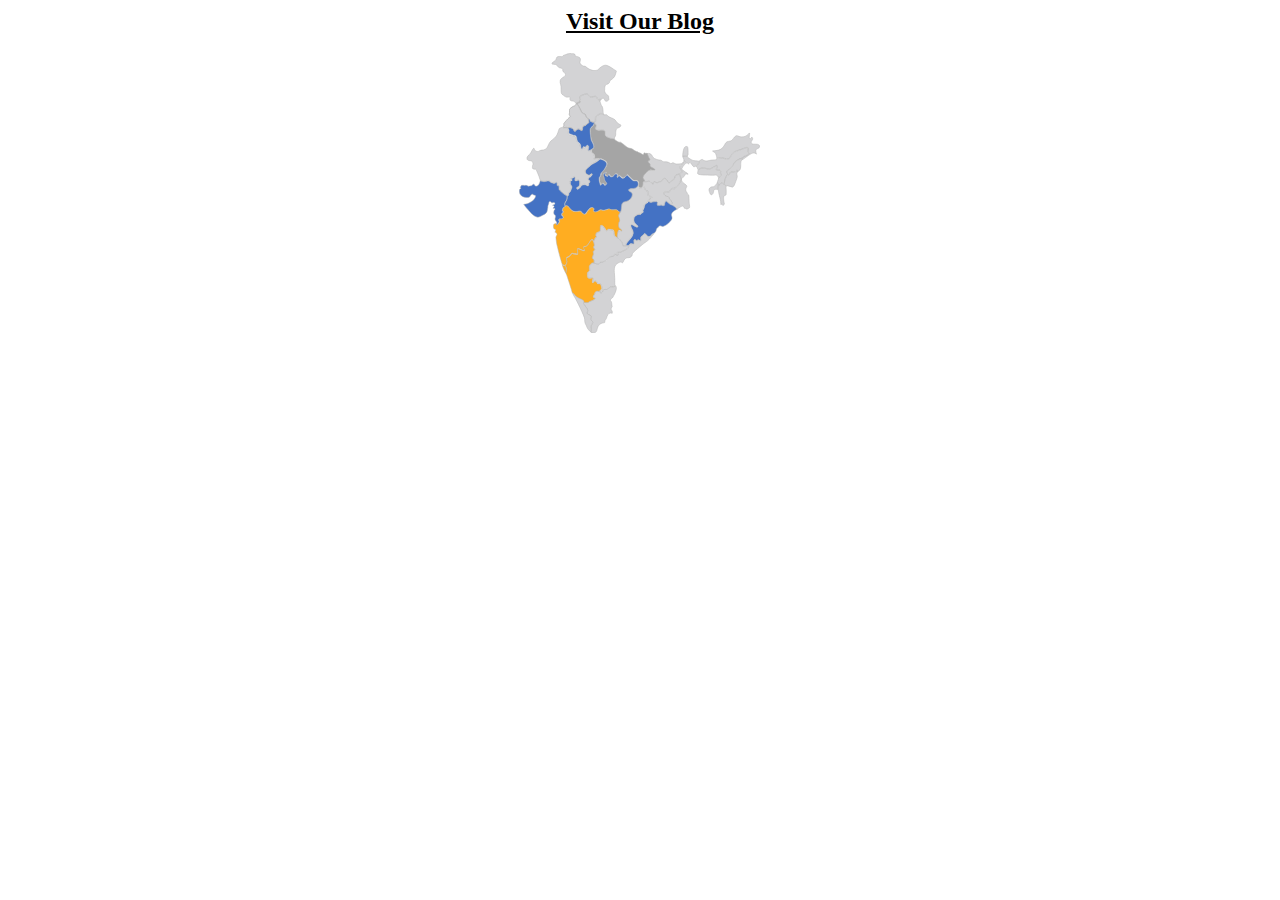
<file: im.html>
<!DOCTYPE html>
<html lang="en">

<head>
    <meta charset="UTF-8">
    <meta name="viewport" content="width=device-width, initial-scale=1.0">
    <title>Document</title>
</head>

<body>
    <style>
        svg {
            display: block;
            margin: 0 auto;
        }

        .land {
            //fill: #ffffff;
            fill-opacity: 1;
            stroke: rgb(179, 179, 179);
            stroke-opacity: 1;
            stroke-width: 0.5;
        }

        a:hover .land {
            fill: red;
        }
    </style>
    <center>
        <a style="color:#000; font-size:24px; font-weight:700;text-decoration:underline;"
            href="https://javascript-html-5.blogspot.com/2022/09/implement-onlineoffline-feature-in.html"
            target=_blank>Visit Our Blog</a>
    </center>
    <br />
    <svg width="242" height="280" viewBox="0 0 242 280" fill="none" xmlns="http://www.w3.org/2000/svg">
        <g clip-path="url(#clip0_0_647)">
            <a xlink:href="#">
                <path fill-rule="evenodd" class="land" clip-rule="evenodd"
                    d="M194.9 98.9969C195.507 99.3762 196.189 99.7555 196.417 100.211L196.493 100.362C196.872 101.273 197.479 102.714 197.706 103.852C197.782 104.307 197.782 104.914 197.63 105.369C198.313 104.914 200.209 104.08 203.849 104.914C204.532 105.066 205.062 105.217 205.593 105.293C208.93 106.128 209.916 106.355 210.826 104.459C210.902 104.307 210.978 104.08 211.129 103.928C212.267 101.652 213.784 98.6176 219.092 97.2521C221.064 96.7211 222.884 95.9625 224.325 95.4314C226.449 94.597 227.965 93.9901 228.648 94.4453C228.951 94.6728 229.103 95.0521 229.103 95.7349C229.027 96.6452 229.027 97.3279 228.951 97.859C228.875 99.1486 228.875 99.3003 229.255 99.5279C229.634 99.7555 230.013 100.059 230.089 100.438C230.165 100.742 229.937 101.197 229.482 101.576C228.951 102.107 227.738 102.562 226.6 103.017C225.539 103.397 224.477 103.852 224.022 104.231C223.263 104.914 223.263 106.279 223.263 106.81C223.339 106.735 223.415 106.735 223.491 106.659C224.174 106.279 225.614 105.217 227.207 104.079C228.572 103.093 229.937 102.031 230.847 101.5C232.971 100.211 234.26 99.8313 235.397 100.059C236.308 100.286 237.066 100.818 237.521 101.121C237.445 100.969 237.445 100.818 237.369 100.742C237.142 99.9072 236.763 98.7693 236.838 98.2383C236.838 98.0865 236.838 97.9348 236.838 97.7831C236.838 97.1762 236.838 96.4935 238.203 95.8107C239.189 95.3556 240.554 94.597 240.782 93.7625C240.858 93.5349 240.858 93.3074 240.706 93.0798C240.175 92.0936 239.796 91.2591 237.066 91.1833C236.611 91.1833 236.232 91.1833 235.928 91.1833C234.108 91.1833 233.274 91.1833 232.516 90.1971C231.757 89.2109 232.288 88.5282 232.895 87.6178C233.047 87.3903 233.274 87.1627 233.426 86.8592C234.032 85.7972 233.577 85.0386 233.198 84.5076C233.122 84.3558 233.047 84.2041 232.971 84.1283C232.895 84.0524 232.895 84.0524 232.895 84.0524C232.743 84.0524 232.44 84.6593 232.212 84.8869C232.136 85.0386 232.061 85.1903 231.985 85.2662C231.833 85.5696 231.53 85.6455 231.151 85.6455C230.771 85.5696 230.392 85.2662 230.241 84.811C230.089 84.5076 230.241 83.6731 230.392 82.7628C230.544 81.7766 230.771 80.2594 230.468 80.1077C230.241 79.956 230.165 80.1077 229.786 80.5628C229.482 80.9421 229.103 81.4732 228.42 81.9283C228.193 82.08 228.041 82.2318 227.814 82.3835C226.752 83.1421 225.842 83.8248 222.808 83.9007C221.064 83.9007 220.078 83.4455 219.244 83.0662C218.41 82.6869 217.803 82.3835 216.893 82.9145C215.756 83.5214 214.921 84.6593 214.239 85.6455C213.708 86.4041 213.101 87.0868 212.495 87.542C211.888 87.9213 211.129 88.073 210.295 88.2247C209.158 88.3764 207.944 88.604 207.034 89.5902C206.579 90.0454 206.2 90.7281 205.745 91.5626C204.532 93.6867 203.015 96.2659 199.83 97.0245C197.706 97.5555 196.114 97.7072 195.052 97.7831C194.142 97.859 193.535 97.9348 193.535 98.0865C193.763 98.3141 194.369 98.6934 194.9 98.9969Z"
                    fill="#D3D3D5" stroke="white" stroke-width="0.5" />
            </a>
            <a xlink:href="#">
                <path fill-rule="evenodd" class="land" clip-rule="evenodd"
                    d="M179.658 110.757C178.672 112.425 177.535 113.108 177.004 113.336C177.08 113.336 177.08 113.412 177.156 113.488C177.914 114.17 178.293 114.474 178.445 115.46C178.521 115.763 178.596 115.915 178.748 116.067C178.9 116.294 179.127 116.522 179.052 117.205C179.81 116.218 182.009 114.17 185.801 115.005C186.484 115.156 187.09 115.308 187.621 115.46C190.351 116.143 190.351 116.143 192.854 114.853L193.309 114.625C194.295 114.094 195.053 113.639 195.736 113.26C196.949 112.501 197.632 112.122 198.011 112.425C198.238 112.577 198.314 112.956 198.238 113.639C198.163 114.398 197.935 115.081 197.783 115.536C197.632 116.143 197.48 116.522 197.632 116.749C197.708 116.901 197.935 116.977 198.238 117.053C198.769 117.129 199.3 117.129 199.679 117.129C200.438 117.053 201.044 117.053 201.575 117.736C201.954 118.267 201.879 118.57 201.727 118.874C201.651 119.101 201.499 119.405 201.803 120.087C201.954 120.543 202.106 120.77 202.258 120.998C202.561 121.453 202.637 121.68 202.03 122.818C201.196 124.26 199.907 124.942 199.528 125.094C199.528 125.701 199.452 126.156 199.224 126.611C198.921 127.142 198.769 127.901 198.542 128.584C198.542 128.735 198.466 128.811 198.466 128.963C198.466 129.191 198.769 130.48 199.224 131.466C199.452 131.846 199.604 132.073 199.755 132.073C200.059 132.149 200.438 131.846 201.044 131.391C201.348 131.163 201.575 130.784 201.803 130.48C202.106 130.101 202.334 129.722 202.713 129.646C203.016 129.646 203.244 129.722 203.623 130.101C204.381 130.784 204.912 131.163 205.215 131.315C205.14 130.708 205.215 129.646 205.671 127.673C206.429 124.032 208.021 121.984 208.401 121.529C208.249 121.377 208.249 121.225 208.325 121.074C208.325 120.922 208.401 120.77 208.173 120.315C208.097 120.163 208.021 120.011 207.946 119.86C207.642 119.253 207.415 118.949 207.946 117.963C208.249 117.432 208.704 117.129 209.387 116.674C210.145 116.218 211.131 115.536 212.42 114.246C213.709 112.956 214.013 112.274 214.24 111.591C214.468 110.908 214.771 110.226 215.833 108.936C217.956 106.433 222.658 105.067 223.341 104.915C223.492 104.612 223.644 104.308 223.872 104.081C224.327 103.626 225.388 103.246 226.526 102.791C227.663 102.336 228.877 101.881 229.332 101.426C229.711 101.046 229.863 100.743 229.863 100.515C229.863 100.288 229.635 100.06 229.18 99.7568C228.573 99.3775 228.573 99.0741 228.725 97.7844C228.801 97.2534 228.801 96.5707 228.877 95.7362C228.877 95.2052 228.801 94.9018 228.573 94.75C227.967 94.2949 226.45 94.9776 224.478 95.7362C222.961 96.3431 221.141 97.1017 219.17 97.6327C214.013 98.9223 212.496 101.957 211.434 104.157C211.358 104.308 211.282 104.536 211.131 104.688C210.069 106.736 208.856 106.433 205.595 105.674C205.064 105.522 204.457 105.37 203.85 105.295C199.603 104.308 197.859 105.674 197.632 105.901C197.556 106.357 197.404 106.66 197.404 106.66V106.736H197.328C197.328 106.736 194.219 106.964 192.323 107.115C191.716 107.191 191.034 107.343 190.275 107.495C188.91 107.874 187.394 108.253 185.725 107.722C184.664 107.419 184.208 107.039 183.905 106.736C183.45 106.357 183.223 106.205 182.161 106.736C181.402 107.115 181.023 107.419 180.72 107.57C180.568 107.722 180.417 107.798 180.265 107.874C180.341 108.177 180.72 109.012 179.658 110.757Z"
                    fill="#D3D3D5" stroke="white" stroke-width="0.5" />
            </a>
            <a xlink:href="#">
                <path fill-rule="evenodd" class="land" clip-rule="evenodd"
                    d="M216.061 109.087C214.999 110.301 214.772 110.984 214.468 111.667C214.165 112.425 213.938 113.108 212.572 114.473C211.207 115.839 210.222 116.446 209.463 116.977C208.856 117.356 208.401 117.66 208.174 118.115C207.719 118.949 207.871 119.177 208.174 119.708C208.25 119.859 208.326 120.011 208.401 120.163C208.629 120.618 208.553 120.922 208.553 121.073C208.553 121.225 208.477 121.301 208.856 121.453C209.16 121.604 209.463 121.68 209.766 121.604C210.146 121.453 210.525 121.073 210.752 120.466C210.828 120.315 210.904 120.163 210.904 120.011C211.283 119.025 211.511 118.57 213.483 118.722C215.758 118.949 215.758 118.949 216.668 117.963C217.199 117.432 217.957 116.901 218.336 117.128C218.488 117.204 218.639 117.356 218.488 117.811C218.336 118.266 218.26 118.873 218.26 119.328C218.336 119.253 218.336 119.177 218.412 119.101C218.715 118.722 219.095 118.494 219.474 118.191C220.535 117.432 221.749 116.522 221.749 112.956C221.749 108.784 222.052 107.722 223.038 107.039C223.038 106.736 223.038 105.977 223.266 105.143C222.128 105.522 217.957 106.887 216.061 109.087Z"
                    fill="#D3D3D5" stroke="white" stroke-width="0.5" />
            </a>
            <a xlink:href="#">
                <path fill-rule="evenodd" class="land" clip-rule="evenodd"
                    d="M218.031 121.984C217.879 121.377 217.727 120.694 217.879 120.087C217.879 120.011 217.955 118.722 218.182 117.811C218.258 117.584 218.258 117.432 218.182 117.432C218.031 117.356 217.575 117.584 216.893 118.266C215.907 119.328 215.755 119.328 213.48 119.101C211.66 118.949 211.508 119.328 211.205 120.163C211.129 120.315 211.129 120.466 211.053 120.618C210.75 121.301 210.371 121.756 209.84 121.908C209.461 122.059 209.082 121.984 208.703 121.756C208.627 121.756 208.627 121.68 208.551 121.68C208.172 122.135 206.579 124.183 205.821 127.673C205.062 131.39 205.441 131.618 205.821 131.921C205.896 131.921 205.897 131.997 205.972 131.997C206.2 132.149 206.579 132.301 206.882 132.452C207.262 132.528 207.565 132.604 207.717 132.68H207.792C207.944 132.68 211.66 133.514 212.874 134.045C213.177 134.197 213.48 134.197 213.784 134.045C214.542 133.666 215.3 132.528 215.907 130.783C216.135 130.025 216.514 129.19 216.817 128.356C217.575 126.383 218.334 124.335 218.258 123.349C218.258 122.818 218.182 122.363 218.031 121.984Z"
                    fill="#D3D3D5" stroke="white" stroke-width="0.5" />
            </a>
            <a xlink:href="#">
                <path fill-rule="evenodd" class="land" clip-rule="evenodd"
                    d="M205.823 132.225C205.747 132.149 205.747 132.149 205.671 132.149C205.52 131.997 205.368 131.845 205.216 131.618C204.989 131.542 204.382 131.239 203.32 130.252C203.017 129.949 202.865 129.873 202.638 129.873C202.41 129.873 202.183 130.176 201.955 130.556C201.728 130.859 201.5 131.239 201.121 131.542C200.439 132.073 200.059 132.376 199.604 132.301C199.529 132.301 199.377 132.225 199.301 132.149C199.149 132.604 198.922 133.666 198.922 134.728C198.922 135.866 198.998 136.549 198.998 136.7C199.225 137.004 199.453 137.611 199.529 138.521C199.604 139.431 200.287 142.238 200.818 144.438C200.969 145.121 201.197 145.804 201.273 146.335C201.728 148.155 201.728 149.521 201.804 150.583C201.804 150.886 201.804 151.114 201.804 151.266C201.804 151.417 201.804 151.493 201.804 151.569C201.88 151.341 201.955 151.19 202.031 151.114C202.335 150.886 202.562 151.114 203.093 151.645L203.245 151.797C203.624 152.176 203.851 152.479 204.079 152.404C204.155 152.404 204.306 152.328 204.382 152.176C204.534 151.948 204.686 151.797 204.913 151.721C205.216 151.493 205.52 151.341 205.292 150.279C205.216 149.9 205.141 149.597 205.065 149.369C204.837 148.459 204.761 148.004 204.686 146.866C204.534 145.273 204.534 143.224 205.52 142.466C205.975 142.087 206.354 142.162 206.581 142.162C206.885 142.162 207.037 142.162 207.112 141.404C207.34 139.887 207.188 136.094 207.037 134.728C206.961 133.818 207.188 133.211 207.416 132.983C207.112 132.756 206.202 132.528 205.823 132.225Z"
                    fill="#D3D3D5" stroke="white" stroke-width="0.5" />
            </a>
            <a xlink:href="#">
                <path fill-rule="evenodd" class="land" clip-rule="evenodd"
                    d="M193.763 122.211C194.37 122.211 194.9 122.135 195.355 122.135C196.721 122.059 197.782 121.907 198.541 122.893C199.072 123.5 199.299 124.107 199.375 124.714C199.83 124.486 200.967 123.804 201.65 122.59C202.181 121.604 202.105 121.528 201.878 121.073C201.726 120.845 201.574 120.617 201.423 120.086C201.119 119.328 201.271 118.949 201.347 118.645C201.423 118.418 201.498 118.19 201.195 117.811C200.816 117.28 200.361 117.28 199.602 117.355C199.147 117.355 198.692 117.431 198.086 117.28C197.631 117.204 197.403 117.052 197.251 116.824C197.024 116.521 197.176 115.99 197.403 115.383C197.555 114.852 197.782 114.245 197.858 113.487C197.934 112.804 197.858 112.576 197.782 112.576C197.555 112.425 196.796 112.88 195.811 113.487C195.128 113.866 194.37 114.321 193.384 114.852L192.929 115.08C190.35 116.445 190.274 116.445 187.544 115.762C187.013 115.611 186.482 115.459 185.724 115.307C181.098 114.245 179.05 117.659 178.975 117.811C178.899 118.114 178.899 118.342 178.823 118.569C178.52 119.859 178.368 120.693 179.05 121.073C179.885 121.604 182.994 122.059 186.027 122.059C187.696 122.059 189.288 122.059 190.654 122.135C191.715 122.135 192.777 122.211 193.763 122.211Z"
                    fill="#D3D3D5" stroke="white" stroke-width="0.5" />
            </a>
            <a xlink:href="#">
                <path fill-rule="evenodd" class="land" clip-rule="evenodd"
                    d="M198.92 131.39C198.617 130.708 198.389 129.949 198.237 129.418C198.237 129.494 198.162 129.57 198.162 129.646C197.934 130.404 197.631 130.783 197.176 131.239C196.948 131.466 196.721 131.77 196.493 132.149C195.659 133.363 194.749 133.818 193.611 133.818C192.625 133.818 190.578 134.273 190.047 136.094C189.744 137.232 190.274 138.445 190.654 139.432C190.881 139.963 191.109 140.418 191.033 140.721C191.033 141.025 191.336 141.176 191.791 141.404C192.17 141.556 192.474 141.707 192.55 141.935C192.853 141.935 194.066 140.494 194.218 140.266C194.218 140.19 194.37 139.356 194.521 138.749C194.597 138.369 194.673 138.066 194.673 137.838C194.825 137.08 195.583 136.321 196.417 136.321C196.872 136.321 198.162 136.321 198.541 136.473C198.541 136.17 198.541 135.563 198.541 134.728C198.541 133.514 198.92 132.225 198.996 131.921C199.072 131.618 198.996 131.542 198.92 131.39Z"
                    fill="#D3D3D5" stroke="white" stroke-width="0.5" />
            </a>
            <a xlink:href="#">
                <path fill-rule="evenodd" class="land" clip-rule="evenodd"
                    d="M164.87 106.735C164.87 106.735 165.021 107.418 165.78 108.177L166.69 109.087L167.751 109.997C168.206 110.073 169.192 110.301 169.723 110.984C169.799 111.059 169.799 111.059 169.799 111.135C169.799 111.059 169.799 110.984 169.799 110.908C169.799 110.453 169.875 109.694 170.482 109.618C171.392 109.466 171.847 110.073 172.529 111.135C172.605 111.287 172.757 111.439 172.908 111.666L173.136 111.97C173.97 113.108 174.349 113.79 175.184 113.715C175.563 113.715 175.79 113.563 175.942 113.411C176.094 113.259 176.321 113.184 176.549 113.184C176.776 113.108 178.065 112.653 179.279 110.604C180.416 108.784 179.81 108.101 179.658 107.949C179.43 108.025 179.051 108.025 178.52 107.949C178.217 107.949 177.838 107.873 177.459 107.873C175.79 107.797 173.667 107.722 171.543 106.204C171.164 105.977 170.785 105.749 170.482 105.522C168.737 104.384 168.282 104.08 168.434 103.094C168.434 102.942 168.434 102.867 168.51 102.715C168.206 102.867 167.676 103.094 166.766 103.17C166.311 103.246 165.856 103.246 165.476 103.246C164.642 103.246 163.96 103.17 163.656 103.094C163.732 103.929 163.96 104.535 164.263 105.142C164.566 105.673 164.794 106.129 164.87 106.735Z"
                    fill="#D3D3D5" stroke="white" stroke-width="0.5" />
            </a>
            <a xlink:href="#">
                <path fill-rule="evenodd" class="land" clip-rule="evenodd"
                    d="M163.582 153.086C164.568 152.935 164.947 154.224 165.099 154.831C165.099 154.983 165.174 155.059 165.174 155.135C165.174 155.211 165.326 155.286 165.629 155.286C165.933 155.286 166.236 155.286 166.539 155.514C166.615 155.59 166.691 155.59 166.767 155.666C167.298 155.969 167.829 156.273 168.435 155.893C168.739 155.742 169.042 155.59 169.345 155.438C169.876 155.211 170.331 154.983 170.559 154.604C170.786 154.148 170.635 153.162 170.483 152.1C170.407 151.721 170.331 151.418 170.331 151.038C170.256 150.507 170.18 148.99 170.104 147.397C170.028 145.273 169.876 142.314 169.725 142.087C169.649 142.011 169.573 141.935 169.421 141.783C169.042 141.556 168.511 141.252 168.132 139.963C167.905 139.204 167.677 138.976 167.45 138.749C167.146 138.37 166.843 138.066 166.767 136.776C166.691 135.563 167.07 134.804 167.45 134.197C167.753 133.666 167.98 133.211 167.677 132.756C167.45 132.301 166.539 131.542 165.554 130.784C164.189 129.646 162.748 128.508 162.672 127.673C162.672 127.37 162.596 127.218 162.596 126.991C162.596 126.687 162.52 126.459 162.52 126.232C162.52 125.928 162.596 125.625 162.899 125.246C163.43 124.411 164.34 124.108 164.492 124.108C164.568 124.032 165.326 123.425 165.629 122.591C166.009 121.301 166.691 120.77 167.525 120.998C168.132 121.149 168.815 121.225 169.118 121.225C168.966 120.998 168.739 120.467 168.208 120.087C167.905 119.86 167.601 119.708 167.298 119.556C166.615 119.177 165.933 118.798 164.947 117.963C164.568 117.66 164.189 117.356 163.885 117.205C163.127 116.674 162.672 116.37 162.975 115.308C163.278 114.322 164.568 112.729 165.326 111.818C165.554 111.515 165.857 111.212 165.857 111.136C165.933 110.908 166.691 110.453 167.374 110.074L166.539 109.391L165.629 108.481C165.25 108.101 165.023 107.798 164.871 107.57C164.871 107.874 164.795 108.101 164.719 108.405C164.719 108.632 164.719 110.756 162.672 112.425C161.383 113.487 161.079 114.322 161.079 114.853C161.079 115.232 161.155 115.611 161.383 115.915C161.534 116.067 161.686 116.218 161.838 116.294C162.368 116.674 162.899 117.129 162.975 118.57C163.051 119.86 162.141 120.77 160.245 121.377C160.7 121.984 162.141 124.032 162.065 126.308C162.065 126.535 162.065 126.763 161.989 126.991C161.686 129.115 160.397 130.708 159.411 131.921C159.032 132.377 158.728 132.756 158.501 133.135C157.818 134.197 157.666 134.273 157.287 134.197C157.211 134.197 157.06 134.121 156.908 134.197C156.681 134.273 156.529 134.425 156.453 134.804C156.301 135.183 156.15 135.639 155.619 135.79C155.24 135.866 154.785 135.866 154.33 135.79C153.647 135.714 152.965 135.639 152.51 136.094C152.206 136.321 151.979 136.776 151.675 137.308C151.22 138.142 150.689 139.128 149.628 139.432C148.869 139.659 148.187 139.432 147.504 139.204C146.746 138.976 146.063 138.825 145.532 139.204C145.153 139.507 145.002 139.887 144.926 140.342C144.926 141.025 145.381 141.783 146.291 142.618C146.973 143.225 147.656 143.376 148.263 143.452C149.021 143.604 149.704 143.68 150.083 144.742C150.462 145.88 150.917 146.335 151.372 146.942C151.675 147.245 151.979 147.625 152.282 148.156C153.268 149.673 153.344 150.204 153.192 150.735C153.04 151.114 152.434 151.645 152.055 151.949C152.206 152.024 152.358 152.1 152.585 152.176C153.04 152.404 153.42 152.555 154.102 152.935C154.86 153.39 155.164 153.617 155.467 153.769C155.771 153.921 155.922 153.997 156.377 154.452C156.984 155.059 157.591 156.045 157.818 156.424C159.714 154.831 162.52 153.162 163.582 153.086Z"
                    fill="#D3D3D5" stroke="white" stroke-width="0.5" />
            </a>
            <a xlink:href="#">
                <path fill-rule="evenodd" class="land" clip-rule="evenodd"
                    d="M166.84 103.019C168.357 102.791 168.736 102.412 168.812 102.336C168.812 102.26 168.887 102.26 168.887 102.184C169.039 101.957 169.115 101.805 169.115 101.198V100.895C169.115 99.4533 169.115 95.0534 168.736 94.3707C168.432 93.8397 168.357 93.6121 168.281 93.5362C168.053 93.4604 167.219 93.3086 166.385 93.688C165.702 94.0673 165.171 94.6741 164.868 95.6603C163.882 98.7706 163.806 100.515 163.73 102.639V102.715V102.791C164.11 103.019 165.475 103.17 166.84 103.019Z"
                    fill="#D3D3D5" stroke="white" stroke-width="0.5" />
            </a>
            <a xlink:href="#">
                <path fill-rule="evenodd" class="land" clip-rule="evenodd"
                    d="M130.286 105.674C130.665 106.281 130.893 106.736 130.741 107.115C130.665 107.495 130.286 107.798 129.452 108.177C129.073 108.405 128.921 108.557 128.845 108.784C128.769 109.088 129.3 109.543 129.679 109.922C130.21 110.377 130.741 110.908 130.817 111.439C130.817 111.667 130.817 111.895 130.817 112.046C130.817 112.957 130.893 113.488 132.258 114.246C132.713 114.55 133.168 114.701 133.547 114.929C134.533 115.384 135.291 115.763 135.67 116.674C135.822 116.901 135.746 117.053 135.67 117.205C135.367 117.66 134.154 117.584 132.334 117.432C131.499 117.357 130.741 117.281 130.286 117.357C129.224 117.432 128.769 117.963 127.935 118.95C127.556 119.405 127.025 119.936 126.342 120.619C124.067 122.667 123.309 124.26 123.991 125.474C124.219 125.929 124.598 126.384 124.902 126.763C125.357 127.37 125.736 127.749 125.584 128.205C125.584 128.356 125.432 128.432 125.357 128.508C126.191 128.584 127.708 128.66 128.997 128.205C130.514 127.674 131.499 128.736 132.258 129.57C132.485 129.798 132.713 130.101 132.94 130.253C133.471 130.632 133.775 130.784 133.926 130.86C133.926 130.404 134.002 129.191 134.609 128.811C134.836 128.66 135.14 128.66 135.443 128.736C135.746 128.887 136.05 129.039 136.277 129.115C137.263 129.646 138.097 130.025 139.69 129.039C140.676 128.432 141.207 128.432 141.586 128.432C142.041 128.432 142.268 128.432 142.875 127.446C143.785 125.929 144.543 125.246 145.454 125.246C146.212 125.246 147.046 125.777 147.804 126.991L147.88 127.142C148.866 128.66 149.473 129.57 150.004 129.646C150.383 129.722 150.914 129.418 151.824 128.508C152.658 127.674 153.189 127.37 153.644 127.142C154.175 126.839 154.554 126.687 155.237 125.322C155.54 124.715 155.767 124.108 155.919 123.653C156.374 122.439 156.602 121.681 158.422 121.377C161.304 120.846 162.669 119.86 162.517 118.419C162.441 117.129 161.91 116.75 161.455 116.37C161.304 116.219 161.152 116.067 161 115.915C160.697 115.612 160.545 115.157 160.621 114.626C160.697 114.019 161 113.108 162.365 111.97C163.427 111.06 163.958 109.998 164.11 109.239C163.806 109.771 163.427 110.15 163.124 110.377C162.365 110.908 157.36 110.984 157.284 110.984C156.677 110.984 155.843 110.529 155.085 110.15C154.706 109.922 154.327 109.771 154.099 109.695C153.796 109.619 153.416 109.846 153.037 110.074C152.658 110.302 152.355 110.529 151.976 110.529C151.672 110.529 151.293 110.302 150.762 109.998C149.852 109.467 148.563 108.784 147.046 108.784H146.97C144.619 108.86 143.785 108.708 142.723 107.646C142.192 107.115 141.055 107.04 140.069 106.964C139.311 106.888 138.552 106.812 138.097 106.584C137.794 106.433 137.415 106.281 136.96 106.129C136.05 105.75 134.836 105.371 134.154 104.309C134.002 104.081 133.85 103.853 133.699 103.626C132.94 102.336 132.106 101.047 130.893 100.591C129.983 100.288 129.073 100.364 128.238 100.516C128.163 100.516 128.011 100.516 127.935 100.591C128.087 101.122 128.693 102.867 129.528 104.612C129.983 104.991 130.134 105.371 130.286 105.674Z"
                    fill="#D3D3D5" stroke="white" stroke-width="0.5" />
            </a>
            <a xlink:href="#">
                <path fill-rule="evenodd" class="land" clip-rule="evenodd"
                    d="M125.736 134.728C125.888 135.032 125.964 135.259 126.115 135.563C126.722 136.928 127.025 137.611 127.935 137.687C129.073 137.839 129.073 138.218 129.225 139.508C129.225 139.735 129.3 139.963 129.3 140.19V140.418C129.452 142.087 129.528 142.39 130.135 142.997C130.362 143.225 130.893 143.301 131.348 143.301C131.879 143.376 132.486 143.452 132.789 143.756C132.941 143.907 132.941 144.135 132.941 144.438C132.789 145.197 131.879 145.652 131.121 146.032C130.438 146.335 129.831 146.638 129.755 147.094C129.68 148.08 130.135 148.687 131.272 149.066C131.803 149.218 132.106 149.142 132.713 148.99C133.244 148.838 134.078 148.611 135.443 148.459C137.263 148.307 138.022 148.383 138.325 148.838C138.628 149.142 138.553 149.673 138.401 150.356C138.173 151.19 138.249 151.721 138.477 152.024C138.78 152.328 139.463 152.404 140.6 152.176C141.283 152.024 141.738 152.024 142.041 152.024C142.496 152.024 142.724 152.1 142.951 152.176C143.255 152.252 143.558 152.404 144.316 152.404C145.226 152.404 145.226 151.949 145.302 151.19C145.302 150.659 145.378 149.9 145.757 149.294C145.909 149.066 145.985 148.914 146.136 148.687C146.364 148.307 146.516 148.08 146.743 148.004C147.122 147.928 147.653 148.307 149.094 149.521L149.322 149.749C150.535 150.735 151.293 151.19 151.824 151.493C152.128 151.266 152.81 150.659 152.962 150.356C153.113 149.9 153.038 149.445 152.128 148.004C151.824 147.473 151.521 147.169 151.217 146.79C150.687 146.183 150.232 145.652 149.852 144.514C149.549 143.68 149.018 143.528 148.26 143.452C147.577 143.376 146.895 143.225 146.136 142.542C145.15 141.632 144.62 140.797 144.62 140.039C144.62 139.508 144.847 139.128 145.302 138.749C145.909 138.218 146.743 138.446 147.577 138.673C148.26 138.901 148.942 139.052 149.549 138.901C150.459 138.673 150.914 137.687 151.369 136.928C151.673 136.397 151.9 135.942 152.203 135.639C152.734 135.184 153.568 135.259 154.251 135.259C154.706 135.335 155.085 135.335 155.464 135.259C155.844 135.108 155.995 134.804 156.071 134.501C156.223 134.197 156.374 133.818 156.754 133.742C156.981 133.666 157.133 133.742 157.284 133.742C157.436 133.818 157.512 133.818 158.195 132.832C158.498 132.453 158.801 131.997 159.18 131.618C160.242 130.328 161.38 128.887 161.683 126.839C162.062 124.335 160.242 121.832 159.863 121.377C159.484 121.529 159.029 121.605 158.498 121.68C156.829 121.984 156.602 122.591 156.223 123.804C156.071 124.26 155.844 124.867 155.54 125.473C154.858 126.839 154.478 127.066 153.872 127.37C153.493 127.597 152.962 127.901 152.128 128.66C151.293 129.494 150.687 129.949 150.08 129.873C149.397 129.797 148.791 128.963 147.729 127.294L147.653 127.142C146.971 126.08 146.212 125.473 145.606 125.473C144.847 125.473 144.089 126.156 143.33 127.522C142.648 128.66 142.344 128.66 141.814 128.66C141.434 128.66 140.979 128.584 140.069 129.191C138.325 130.253 137.415 129.797 136.353 129.266C136.05 129.115 135.822 128.963 135.519 128.887C135.292 128.811 135.064 128.811 134.912 128.887C134.382 129.191 134.306 130.48 134.306 130.935V131.087H134.154C134.078 131.087 133.699 131.087 132.789 130.404C132.561 130.253 132.334 129.949 132.031 129.722C131.272 128.887 130.438 127.977 129.073 128.432C127.253 129.115 125.054 128.735 124.75 128.66C123.84 128.963 123.688 129.342 123.688 130.253C123.688 131.087 123.688 131.466 123.461 132.528C123.992 132.68 124.978 133.135 125.736 134.728Z"
                    fill="#D3D3D5" stroke="white" stroke-width="0.5" />
            </a>
            <a xlink:href="#">
                <path fill-rule="evenodd" class="land" clip-rule="evenodd"
                    d="M155.769 157.485C156.224 157.258 156.755 156.954 157.361 156.499C157.437 156.423 157.589 156.347 157.665 156.271C157.513 155.968 156.906 154.906 156.3 154.299C155.92 153.92 155.769 153.844 155.465 153.692C155.238 153.54 154.859 153.389 154.1 152.858C153.494 152.478 153.114 152.251 152.659 152.099C151.901 151.796 151.143 151.492 149.323 149.975L149.095 149.747C147.806 148.685 147.199 148.23 146.972 148.306C146.82 148.306 146.744 148.534 146.517 148.837C146.441 148.989 146.289 149.216 146.137 149.444C145.758 150.051 145.682 150.658 145.682 151.189C145.682 151.947 145.607 152.63 144.469 152.706C143.711 152.706 143.331 152.63 143.028 152.478C142.649 152.327 142.27 152.175 140.829 152.478C139.615 152.706 138.781 152.63 138.402 152.251C137.947 151.796 138.099 150.961 138.25 150.354C138.402 149.671 138.402 149.292 138.25 149.065C137.947 148.761 137.264 148.685 135.596 148.837C134.231 148.989 133.473 149.14 132.942 149.368C132.335 149.52 131.956 149.671 131.349 149.444C130.515 149.14 129.984 148.761 129.757 148.154C129.529 148.685 128.922 149.671 127.633 150.354C125.889 151.34 125.813 152.099 125.434 153.92V153.996C125.206 155.133 124.827 155.892 124.524 156.423C124.296 156.802 124.145 157.182 124.069 157.561C123.993 157.864 124.145 158.092 124.22 158.32C124.524 158.926 124.6 159.382 123.386 159.913C122.552 160.292 122.324 160.671 122.173 160.899C121.945 161.202 121.794 161.43 121.111 161.43H120.656C119.594 161.506 118.608 161.582 118.078 162.037C117.774 162.264 117.471 162.492 117.092 162.719C116.485 163.099 115.802 163.478 115.499 163.933C115.196 164.388 115.196 164.692 115.12 165.147C115.12 165.375 115.12 165.678 115.044 165.981C114.892 167.043 114.817 169.092 116.637 170.836C117.016 171.216 117.395 171.519 117.623 171.747C118.608 172.581 119.139 173.112 119.063 173.492C119.063 173.643 118.912 173.795 118.76 173.947C117.926 174.478 117.167 174.023 114.892 172.657C113.527 171.823 112.617 171.595 112.162 171.899C111.935 172.126 111.859 172.581 112.011 173.34C112.162 174.174 112.541 174.933 112.996 175.692C113.679 176.981 114.361 178.347 114.286 180.167C114.134 182.747 112.086 185.098 110.19 187.222C109.963 187.45 109.735 187.753 109.508 187.981C107.536 190.257 107.384 190.864 107.309 191.622C107.309 192.077 107.309 192.381 107.309 192.533C107.688 192.533 108.977 192.457 109.584 192.229C109.811 192.153 110.039 191.926 110.342 191.622C110.873 191.091 111.48 190.484 112.541 190.56C113.148 190.636 113.603 190.788 113.982 190.939C114.286 191.091 114.437 191.167 114.589 191.091C114.665 191.015 114.817 190.864 114.892 190.484C115.044 189.953 114.968 189.346 114.892 188.74C114.817 187.829 114.665 186.919 115.423 186.54C116.257 186.084 116.788 186.691 117.243 187.222C117.471 187.45 117.698 187.753 117.926 187.905C118.078 187.981 118.078 187.981 118.153 187.981C118.229 187.981 118.229 187.753 118.305 187.602C118.381 187.298 118.457 186.919 118.76 186.767C118.912 186.691 119.139 186.615 119.443 186.691C119.898 186.843 120.353 187.071 120.656 187.298C121.035 187.526 121.339 187.753 121.49 187.677C121.566 187.677 121.642 187.526 121.718 187.071C121.794 186.615 121.718 186.16 121.718 185.781C121.642 184.719 121.566 183.733 123.083 182.822C124.22 182.14 124.524 181.609 124.751 181.229C124.903 180.926 125.13 180.698 125.51 180.471C126.04 180.243 126.495 180.85 127.178 181.609C127.861 182.443 128.771 183.505 129.832 183.429L130.287 183.353C131.349 183.278 131.349 183.278 131.804 182.595C131.88 182.443 132.032 182.291 132.183 182.064C133.169 180.774 135.141 180.091 135.444 180.016C135.672 179.712 135.899 179.409 136.279 179.029C136.885 178.347 137.037 177.74 137.189 177.133C137.416 176.45 137.568 175.692 138.478 174.857C138.781 174.554 139.085 174.25 139.312 174.023C140.222 173.112 140.677 172.657 141.815 172.961C142.118 173.036 142.421 173.112 142.649 173.188C143.407 173.416 143.862 173.567 144.621 173.264C146.213 172.657 147.351 172.05 148.185 171.292C148.261 171.216 148.413 171.14 148.488 170.988C149.778 169.926 152.735 167.347 153.039 165.45C153.19 164.616 152.963 163.933 152.735 163.326C152.432 162.34 152.129 161.43 153.039 160.064C153.949 158.547 154.783 158.092 155.769 157.485Z"
                    fill="#4472C4" stroke="white" stroke-width="0.5" />
            </a>
            <a xlink:href="#">
                <path fill-rule="evenodd" class="land" clip-rule="evenodd"
                    d="M99.4228 88.9081C98.4369 88.5288 97.6027 88.2254 96.996 87.4668C96.6926 87.0875 96.3893 87.0116 96.1618 86.9357C95.7826 86.784 95.5551 86.7082 95.4792 85.7978C94.7967 85.7978 91.839 85.7978 89.1847 84.5841C86.0754 83.1427 85.9995 82.6876 86.0754 79.5773C86.0754 78.7428 85.9237 78.2118 85.5445 77.8325C84.862 77.1498 83.4969 77.2256 81.8285 77.3015C81.3734 77.3015 80.8426 77.3773 80.3117 77.3773C78.4916 77.4532 77.2782 77.0739 76.7474 76.3153C76.3682 75.8601 76.3682 75.1774 76.6715 74.4947L76.8232 74.1154C77.2782 72.8257 77.5057 72.2947 76.9749 71.8396C76.5198 71.3844 75.8373 70.4741 75.534 69.8672C75.4581 70.2465 75.3064 70.9292 74.8514 71.9154C74.3964 72.8257 73.7139 73.5085 73.1072 74.1154C72.5005 74.6464 71.9696 75.1774 71.6662 75.8601C71.1354 76.9222 71.5904 80.0325 71.8938 82.5358C72.0454 83.522 72.1213 84.4323 72.1971 85.1151C72.3488 86.8599 72.6521 87.315 73.0313 87.9978C73.2588 88.3012 73.4863 88.7564 73.7139 89.2874C73.9414 89.8943 74.1689 90.2736 74.3206 90.6529C74.6997 91.4115 75.0031 91.9425 75.0789 93.2321C75.2306 94.8252 74.5481 95.5079 72.9555 96.4183C72.8796 96.7217 72.4246 98.163 73.183 99.3768C73.5622 99.9837 74.0172 100.287 74.4722 100.515C75.0031 100.818 75.4581 101.122 75.534 101.804C75.6098 102.259 75.7615 102.563 75.8373 102.791C75.989 103.094 76.1407 103.397 76.0648 104.156C75.989 104.915 75.4581 105.37 75.2306 105.597C75.1548 105.673 75.0789 105.749 75.0789 105.749C75.1548 105.749 75.4581 105.673 75.6856 105.597C76.5198 105.37 77.8091 104.99 79.3258 105.37C80.16 105.597 80.6151 105.597 81.0701 105.597C81.8285 105.597 82.4352 105.597 84.3311 106.508C87.2888 108.025 88.2747 109.163 88.2747 110.832C88.1988 112.425 85.9995 116.597 83.8002 118.569C82.3593 119.859 82.2835 120.618 82.2835 121.376C82.2835 121.68 82.2077 121.983 82.056 122.362C81.6768 123.121 81.2218 123.804 80.9184 124.259C80.8426 124.411 80.7667 124.487 80.6909 124.562C80.5392 124.866 80.3876 126.762 81.0701 128.811C81.3734 129.797 81.5251 130.404 81.601 130.859C81.6768 131.314 81.7526 131.542 81.9043 131.693C81.9801 131.693 82.1318 131.39 82.2077 131.238C82.4352 130.859 82.7385 130.252 83.3452 130.176C83.6486 130.1 83.8761 130.024 84.0278 130.024C84.3311 129.948 84.4828 129.873 84.7861 130.176C84.862 130.252 85.0136 130.479 85.0895 130.707C85.317 131.162 85.6962 131.769 86.1512 131.845C86.3787 131.845 86.6821 131.693 86.9854 131.39C87.8955 130.328 87.8196 130.176 87.2888 129.569C87.0613 129.342 86.8337 129.038 86.6062 128.583C86.3029 128.128 86.0754 127.824 85.9237 127.521C85.4687 126.914 85.2412 126.611 85.1653 125.169C85.0895 124.183 84.862 123.804 84.7103 123.424C84.5586 123.121 84.3311 122.742 84.3311 122.059C84.2553 120.845 84.7103 120.542 85.3928 120.087C85.6203 119.935 85.9237 119.707 86.227 119.48C86.8337 118.949 87.2129 118.797 87.3646 118.949C87.5921 119.1 87.5163 119.48 87.0613 120.238C86.9096 120.542 86.7579 120.769 86.6821 120.997C86.3029 121.604 86.3029 121.68 87.0613 122.211C87.3646 122.438 87.5921 122.59 87.8196 122.742C88.3505 123.121 88.5022 123.197 88.9572 122.893C89.1847 122.666 89.2606 122.287 89.2606 121.907C89.2606 121.528 89.3364 121.225 89.5639 121.149C89.7156 121.073 89.8673 121.073 90.0948 121.225C90.7773 121.528 90.929 121.983 91.1565 122.362C91.2323 122.59 91.3082 122.742 91.4598 122.893C91.9907 123.349 92.8249 123.956 94.1142 122.969C94.7209 122.514 95.0242 122.059 95.3276 121.68C95.7067 121.149 96.0101 120.694 96.9201 120.542C97.906 120.39 98.4369 120.845 98.6644 121.149C98.8919 121.452 99.0436 121.831 98.9678 122.059C98.9678 122.135 98.8919 122.211 98.8919 122.287C98.6644 122.742 98.2852 123.652 98.6644 123.88H98.7402C98.8161 123.88 98.9678 123.652 99.0436 123.5C99.347 123.045 99.802 122.362 100.712 122.514C101.319 122.666 101.85 123.197 102.305 123.652C102.987 124.335 103.67 125.018 104.656 124.638C105.641 124.259 106.021 123.728 106.324 123.349C106.552 123.045 106.779 122.742 107.158 122.666C107.462 122.59 107.537 122.362 107.689 122.135C107.841 121.907 107.992 121.68 108.22 121.604C108.447 121.528 108.675 121.68 109.054 121.907C109.433 122.211 110.116 122.893 110.874 123.652C112.391 125.169 114.514 127.293 115.349 127.369C115.576 127.369 115.88 127.369 116.183 127.369C117.548 127.293 119.368 127.217 119.747 129.569C119.975 130.783 119.823 131.769 119.52 132.452C119.52 132.604 119.292 134.121 120.809 134.5C122.477 134.879 123.16 134.5 123.539 132.983C123.918 131.39 123.994 131.086 123.918 130.1C123.842 129.038 124.07 128.583 125.435 128.128C125.663 128.052 125.738 127.976 125.738 127.9C125.814 127.673 125.435 127.218 125.132 126.762C124.828 126.383 124.449 125.928 124.222 125.397C123.539 124.031 124.298 122.362 126.648 120.162C127.331 119.556 127.862 118.949 128.241 118.569C129.151 117.583 129.682 116.976 130.82 116.901C131.35 116.825 132.109 116.901 132.943 116.976C134.156 117.052 135.749 117.204 135.976 116.825C135.976 116.825 136.052 116.749 135.976 116.597C135.597 115.763 134.915 115.459 133.929 115.004C133.55 114.852 133.095 114.625 132.564 114.321C131.047 113.487 131.047 112.804 131.047 111.818C131.047 111.59 131.047 111.439 131.047 111.211C130.971 110.756 130.516 110.301 129.985 109.846C129.454 109.39 128.924 108.935 128.999 108.404C129.075 108.101 129.303 107.873 129.758 107.646C130.516 107.266 130.82 106.963 130.895 106.735C130.971 106.432 130.744 106.053 130.44 105.446C130.289 105.142 130.061 104.763 129.834 104.384C128.924 102.563 128.317 100.742 128.165 100.287C127.862 100.287 127.559 100.363 127.255 100.363C126.497 100.363 125.966 100.135 125.663 99.9837C125.283 99.832 125.132 99.7561 124.98 99.9078C124.828 100.06 124.828 100.287 124.828 100.515C124.828 100.97 124.828 101.577 123.994 101.577C123.387 101.577 122.932 101.197 122.477 100.818C122.098 100.515 121.643 100.135 121.188 100.06C120.126 99.9078 119.368 99.5285 118.61 98.8458C118.306 98.6182 118.231 98.6182 118.003 98.5423C117.7 98.5423 117.32 98.4665 116.486 98.0113C116.031 97.7837 115.804 97.632 115.576 97.5562C115.121 97.3286 115.045 97.3286 113.832 96.3424C112.922 95.6597 112.012 95.5079 111.102 95.2804C110.192 95.1286 109.282 94.9769 108.372 94.37C107.613 93.839 106.627 93.0804 105.566 92.1701C104.049 90.9563 102.532 89.6667 101.47 89.1357C100.485 89.2874 99.8778 89.0598 99.4228 88.9081Z"
                    fill="#A5A5A5" stroke="white" stroke-width="0.5" />
            </a>
            <a xlink:href="#">
                <path fill-rule="evenodd" class="land" clip-rule="evenodd"
                    d="M102.381 209.146C102.684 209.222 102.836 209.298 102.912 209.525C102.988 209.677 103.215 209.905 103.367 209.905C103.518 209.905 103.974 209.677 104.504 208.312C105.035 206.946 106.173 204.746 108.524 204.746C108.6 204.746 108.6 204.746 108.675 204.746C110.496 204.746 111.785 204.215 112.619 203.229C113.074 202.622 113.15 202.243 113.226 201.712C113.302 201.333 113.377 200.953 113.529 200.422C113.984 199.436 117.624 196.402 120.885 193.671C121.719 192.988 122.478 192.305 123.16 191.774C124.222 190.864 125.208 190.181 126.194 189.498C128.09 188.209 129.834 186.919 131.73 184.567C133.626 182.292 134.384 181.305 134.991 180.547C134.309 180.85 133.019 181.457 132.337 182.292C132.185 182.519 132.033 182.671 131.958 182.823C131.427 183.505 131.427 183.581 130.213 183.657L129.758 183.733C128.621 183.885 127.635 182.747 126.876 181.836C126.346 181.23 125.891 180.623 125.587 180.774C125.208 180.926 125.132 181.154 124.905 181.457C124.677 181.836 124.298 182.443 123.085 183.126C121.719 183.961 121.795 184.795 121.871 185.781C121.871 186.161 121.947 186.616 121.871 187.147C121.795 187.602 121.644 187.905 121.492 187.981C121.189 188.133 120.809 187.905 120.354 187.602C119.975 187.374 119.596 187.147 119.217 186.995C118.989 186.919 118.914 186.919 118.762 186.995C118.61 187.147 118.534 187.374 118.458 187.678C118.383 187.981 118.307 188.209 118.155 188.285C118.003 188.36 117.852 188.285 117.7 188.209C117.397 187.981 117.169 187.754 116.942 187.45C116.411 186.843 116.108 186.54 115.501 186.843C114.894 187.147 114.97 187.905 115.122 188.816C115.197 189.423 115.273 190.105 115.122 190.712C115.046 191.167 114.894 191.395 114.667 191.471C114.439 191.622 114.136 191.471 113.832 191.319C113.529 191.167 113.074 191.016 112.543 190.94C111.557 190.864 111.026 191.395 110.571 191.926C110.344 192.153 110.192 192.305 109.965 192.457C109.965 192.988 109.889 195.567 106.779 196.933C105.187 197.615 104.504 197.995 104.049 198.222C103.518 198.526 103.139 198.677 102.078 199.057C101.092 199.436 100.182 199.436 99.5749 199.36C98.8924 199.36 98.7407 199.36 98.6649 199.664C98.6649 199.967 98.8165 200.271 98.9682 200.65C99.1957 201.105 99.4232 201.484 99.2716 201.864C99.1199 202.091 98.8924 202.243 98.4374 202.319C97.4515 202.47 97.0723 201.788 96.7689 201.333C96.6173 201.105 96.5414 200.953 96.4656 200.953C96.3897 200.953 96.3139 200.953 96.0864 201.181C95.6314 201.56 95.4797 202.015 95.4039 202.395C95.2522 202.926 95.1005 203.457 94.1146 203.457C92.7495 203.457 91.0053 203.76 90.3986 204.443C90.1711 204.746 89.8677 204.898 89.5644 205.126C89.1093 205.429 88.5785 205.732 87.8959 206.643C86.9859 207.781 86.2275 208.084 85.3933 208.388C85.0899 208.463 84.8624 208.615 84.5591 208.691C83.9524 208.994 83.194 209.146 82.5115 209.222C81.9806 209.298 81.4497 209.374 81.0706 209.525C80.843 209.601 80.843 209.829 80.7672 210.132C80.6914 210.436 80.6914 210.739 80.388 210.967C80.0088 211.27 79.3263 211.27 78.1129 210.967C77.2028 210.739 76.4445 210.588 75.9136 210.36C74.1693 209.829 73.4868 209.677 72.3492 210.815C70.7566 212.408 70.4533 212.863 70.605 214.987C70.6808 215.443 70.6808 215.822 70.7566 216.125C70.9083 217.415 70.9842 218.098 69.9983 218.629C68.8607 219.311 68.7849 219.615 68.7849 220.753C68.7849 220.905 68.7849 221.132 68.7849 221.36C68.709 222.801 68.6332 225.001 70.3775 225.077C71.2117 225.153 71.97 224.849 72.6526 224.698C73.3351 224.47 73.7901 224.318 74.0935 224.622C74.321 224.773 74.321 225.153 74.1693 225.76C73.7143 227.504 73.6385 228.794 73.9418 229.325C74.0177 229.401 74.0935 229.477 74.1693 229.553C74.3969 229.628 74.5485 229.325 74.776 229.022C75.2311 228.415 75.8378 227.656 76.9753 228.035C77.9612 228.339 78.1129 228.946 78.3404 229.477C78.4921 229.932 78.6438 230.387 79.4021 230.615C80.0088 230.766 80.4639 230.766 80.843 230.69C81.4497 230.615 81.7531 230.69 82.1323 231.525C82.2081 231.828 82.3598 232.056 82.4356 232.284C82.739 233.194 83.0423 233.801 83.0423 234.559C83.0423 234.787 83.1182 235.014 83.1182 235.166C83.2698 235.697 83.3457 236.228 82.6631 236.911C82.3598 237.214 82.0564 237.366 81.7531 237.442C81.2222 237.67 80.9189 237.821 80.9947 238.504C81.0706 239.263 81.2981 239.718 81.6014 239.87C81.8289 240.021 82.2081 239.945 82.5873 239.794C83.2698 239.49 83.4974 238.959 83.649 238.428C83.8007 238.125 83.8765 237.745 84.1041 237.366C84.7866 236.38 85.8483 236.38 86.91 236.456C88.0476 236.532 88.1993 236.532 89.6402 235.318C89.9435 235.09 90.1711 234.863 90.3986 234.711C91.2328 233.952 91.5361 233.725 93.1287 233.952C94.6455 234.18 96.0106 233.346 96.4656 233.042C96.1622 232.739 95.9347 232.359 95.8589 231.677C95.783 230.463 95.783 229.097 95.783 227.656C95.783 227.049 95.783 226.442 95.783 225.835C95.783 224.849 95.6314 223.484 95.5555 222.042C95.4039 220.373 95.2522 218.629 95.2522 217.263C95.2522 214.153 96.1622 211.953 97.9823 210.739C99.4991 209.525 101.395 208.919 102.381 209.146Z"
                    fill="#D3D3D5" stroke="white" stroke-width="0.5" />
            </a>
            <a xlink:href="#">
                <path fill-rule="evenodd" class="land" clip-rule="evenodd"
                    d="M123.386 133.286C123.006 134.955 122.096 135.41 120.276 135.031C119.139 134.727 118.835 133.817 118.759 133.286C118.304 133.969 117.546 134.5 116.56 135.031C115.347 135.713 114.133 135.713 112.996 135.789C112.162 135.789 111.327 135.865 110.721 136.169C110.038 136.548 109.735 136.775 109.659 137.003C109.659 137.231 109.962 137.534 110.417 137.989C110.645 138.217 110.948 138.368 111.176 138.52C112.162 139.203 113.299 139.962 113.299 141.706C113.375 143.906 110.872 147.775 107.763 148.458H107.687C104.73 149.141 103.364 149.444 102.834 151.568C102.606 152.403 102.53 153.541 102.454 154.603C102.303 156.575 102.151 158.396 101.393 159.002L101.317 159.078C101.241 159.154 101.089 159.458 100.71 160.14C100.331 160.823 99.6484 161.809 99.4967 162.644C99.3451 163.175 99.4967 163.478 99.8001 164.313C99.9518 164.692 100.103 165.223 100.331 165.83C100.938 167.878 100.255 168.864 99.8759 169.395C99.6484 169.775 99.5726 170.306 99.5726 170.913C99.5726 171.216 99.4967 171.444 99.4967 171.747C99.3451 172.581 99.2692 173.416 99.8001 174.63C100.028 175.237 100.407 175.388 100.862 175.692C101.393 175.995 101.924 176.299 102.53 177.361C102.682 177.664 102.909 178.119 102.682 178.347C102.379 178.65 101.544 178.423 100.407 177.968C100.103 177.816 99.8759 177.74 99.7242 177.664C99.5726 177.588 99.4967 177.664 99.4209 177.664C99.1175 177.816 98.9659 178.574 98.7384 179.636C98.6625 180.016 98.5867 180.395 98.435 180.774C97.98 182.671 98.3592 184.491 98.435 184.871C99.4209 185.25 100.634 185.705 101.013 186.691C101.241 187.222 101.62 187.526 101.999 187.905C102.454 188.285 102.909 188.664 103.213 189.347C103.592 190.181 103.592 190.56 103.668 190.94C103.668 191.167 103.744 191.395 103.819 191.774C103.895 192.078 103.971 192.305 103.971 192.533C103.971 192.912 104.047 192.988 104.578 193.064C105.412 193.215 106.55 192.76 106.929 192.609C106.929 192.457 106.929 192.153 106.929 191.622C106.929 190.864 107.08 190.181 109.128 187.829C109.356 187.602 109.583 187.298 109.811 187.071C111.631 185.023 113.678 182.595 113.83 180.167C113.906 178.499 113.223 177.133 112.541 175.843C112.086 175.009 111.707 174.25 111.555 173.416C111.327 172.506 111.479 171.975 111.782 171.747C112.313 171.368 113.223 171.595 114.816 172.506C117.091 173.795 117.774 174.175 118.456 173.795C118.608 173.719 118.608 173.643 118.608 173.568C118.608 173.264 118.077 172.733 117.243 172.05C116.939 171.747 116.56 171.444 116.181 171.14C114.285 169.319 114.361 167.195 114.513 166.057C114.588 165.754 114.588 165.451 114.588 165.223C114.588 164.768 114.664 164.389 114.968 163.858C115.271 163.402 116.029 162.947 116.636 162.568C117.015 162.34 117.394 162.113 117.622 161.961C118.229 161.43 119.214 161.354 120.352 161.278H120.807C121.414 161.202 121.49 161.127 121.641 160.823C121.869 160.52 122.096 160.14 123.006 159.761C123.992 159.306 123.916 159.002 123.689 158.547C123.537 158.244 123.386 157.94 123.461 157.637C123.537 157.258 123.689 156.878 123.916 156.423C124.22 155.816 124.599 155.134 124.751 154.072V153.996C125.054 152.175 125.206 151.265 127.102 150.203C128.694 149.292 129.149 147.927 129.225 147.775C129.225 147.623 129.225 147.472 129.225 147.244C129.301 146.637 129.983 146.258 130.742 145.955C131.5 145.575 132.259 145.196 132.41 144.589C132.486 144.361 132.41 144.21 132.334 144.134C132.107 143.906 131.652 143.83 131.121 143.755C130.59 143.679 130.059 143.603 129.756 143.375C129.073 142.693 128.998 142.313 128.846 140.568V140.341C128.846 140.113 128.77 139.886 128.77 139.658C128.694 138.368 128.618 138.217 127.784 138.065C126.722 137.913 126.343 137.155 125.737 135.789C125.585 135.562 125.509 135.258 125.357 135.031C124.675 133.589 123.689 133.134 123.386 132.982C123.461 132.982 123.461 133.058 123.386 133.286Z"
                    fill="#D3D3D5" stroke="white" stroke-width="0.5" />
            </a>
            <a xlink:href="#">
                <path fill-rule="evenodd" class="land" clip-rule="evenodd"
                    d="M49.2158 142.466C48.2299 142.921 48.2299 143.528 48.2299 144.514C48.2299 144.97 48.2299 145.501 48.0783 146.108C47.8507 147.094 47.5474 147.549 47.1682 148.156C46.8649 148.535 46.5615 148.99 46.1823 149.825C45.5756 151.342 46.1823 152.556 46.334 152.935C47.0165 152.556 47.4716 152.632 48.6091 153.011C49.2158 153.238 49.5192 153.618 49.8984 154.149C50.3534 154.756 51.0359 155.666 52.5527 157.107C54.6761 158.928 57.1788 158.549 59.0747 158.245C59.6814 158.169 60.2123 158.018 60.6673 158.018C60.7431 158.018 60.8948 158.018 60.9706 158.018C61.9565 158.093 62.2599 158.549 62.6391 159.156C62.9424 159.611 63.3974 160.218 64.3833 160.824C65.9001 161.659 66.5826 160.521 67.4168 159.307C67.7202 158.852 68.0235 158.321 68.4027 157.942C68.6302 157.714 68.8577 157.411 69.1611 157.107C70.3745 155.59 71.8912 153.694 74.0905 154.907C74.7731 155.287 75.0764 155.59 75.1523 155.894C75.2281 156.197 75.0006 156.5 74.8489 156.804C74.5456 157.259 74.2422 157.638 74.6972 158.321C75.9106 160.066 79.6267 157.638 79.6267 157.638C79.7025 157.562 79.7784 157.487 79.8542 157.487C80.4609 157.031 81.1434 156.576 82.9635 157.107C84.9353 157.714 87.2104 156.804 88.8789 156.121L89.0305 156.045C89.8648 155.742 90.4715 155.969 91.0782 156.273C91.7607 156.576 92.5191 156.956 94.0358 156.804C96.9935 156.576 97.0693 156.576 98.131 157.107C98.4344 157.259 98.8136 157.562 99.1928 157.942C99.9512 158.624 100.71 159.307 101.392 158.776C102.075 158.245 102.226 156.349 102.378 154.604C102.454 153.542 102.53 152.404 102.757 151.494C103.364 149.142 104.805 148.839 107.838 148.156H107.914C110.872 147.473 113.299 143.756 113.223 141.708C113.223 140.115 112.161 139.432 111.175 138.825C110.872 138.597 110.644 138.446 110.341 138.218C109.81 137.763 109.431 137.384 109.507 137.004C109.583 136.625 109.886 136.322 110.72 135.942C111.403 135.563 112.237 135.563 113.147 135.563C114.209 135.487 115.422 135.487 116.56 134.88C118.607 133.742 119.593 132.68 119.138 129.949C118.835 127.825 117.242 127.901 115.877 127.977C115.574 127.977 115.27 127.977 115.043 127.977C114.057 127.901 112.009 125.853 110.341 124.184C109.583 123.425 108.976 122.743 108.597 122.515C108.293 122.287 108.142 122.212 107.99 122.212C107.838 122.212 107.762 122.363 107.687 122.591C107.535 122.818 107.383 123.198 106.928 123.274C106.625 123.349 106.473 123.577 106.246 123.881C105.942 124.26 105.563 124.867 104.501 125.246C103.364 125.701 102.605 124.943 101.847 124.184C101.392 123.729 100.937 123.274 100.406 123.122C99.6478 122.97 99.3445 123.501 99.0411 123.956C98.8894 124.26 98.7377 124.412 98.5102 124.487C98.4344 124.487 98.2827 124.487 98.2069 124.412C97.6002 123.956 98.131 122.97 98.3586 122.439C98.4344 122.363 98.4344 122.287 98.4344 122.212C98.4344 122.136 98.4344 121.908 98.2069 121.605C97.9794 121.377 97.6002 120.998 96.766 121.074C96.0076 121.15 95.7042 121.529 95.3251 122.06C95.0217 122.439 94.7184 122.97 94.0358 123.425C92.3674 124.639 91.3057 123.653 91.0023 123.349C90.7748 123.122 90.699 122.894 90.6231 122.667C90.4715 122.287 90.3198 121.908 89.7131 121.681C89.5614 121.605 89.4856 121.605 89.4097 121.605C89.3339 121.681 89.258 121.908 89.258 122.136C89.258 122.515 89.1822 123.046 88.803 123.274C88.1963 123.729 87.893 123.577 87.3621 123.122C87.1346 122.97 86.9071 122.818 86.6796 122.667C85.6937 122.06 85.7695 121.756 86.2245 121.074C86.3762 120.922 86.4521 120.694 86.6037 120.391C86.9829 119.632 86.9829 119.405 86.9071 119.405C86.9071 119.405 86.7554 119.405 86.1487 119.936C85.8454 120.239 85.542 120.391 85.3145 120.543C84.632 120.998 84.3286 121.225 84.4044 122.212C84.4044 122.894 84.632 123.122 84.7836 123.501C85.0112 123.881 85.2387 124.26 85.3145 125.398C85.3903 126.687 85.6179 126.991 85.997 127.598C86.2246 127.825 86.4521 128.205 86.6796 128.66C86.9071 129.039 87.1346 129.342 87.3621 129.57C87.9688 130.329 88.1205 130.632 87.0588 131.77C86.6796 132.225 86.3004 132.377 85.9212 132.377C85.3145 132.301 84.9353 131.618 84.632 131.087C84.5561 130.86 84.4044 130.708 84.3286 130.632C84.1769 130.404 84.1011 130.48 83.9494 130.556C83.7977 130.632 83.5702 130.708 83.191 130.784C82.8119 130.86 82.5085 131.315 82.281 131.694C82.1293 131.998 81.9776 132.225 81.7501 132.301C81.6743 132.301 81.5985 132.301 81.5226 132.225C81.2193 131.998 81.2193 131.694 81.0676 131.239C80.9918 130.784 80.8401 130.177 80.5367 129.191C79.8542 127.067 80.0059 125.018 80.1575 124.639C80.2334 124.563 80.3092 124.412 80.3851 124.336C80.6884 123.881 81.1434 123.198 81.4468 122.439C81.5985 122.136 81.5985 121.908 81.5985 121.605C81.6743 120.846 81.7501 120.012 83.2669 118.646C85.3903 116.75 87.5896 112.653 87.6655 111.136C87.7413 109.543 86.7554 108.557 83.8736 107.115C82.281 106.281 81.5985 106.205 80.9918 106.205C80.6884 106.509 78.6408 108.557 75.2281 110.302C72.5738 111.591 72.1946 111.97 71.1329 112.957C70.6779 113.412 70.0711 113.943 69.0853 114.701C66.3551 116.977 66.4309 117.812 66.5068 118.95C66.5068 119.101 66.5068 119.253 66.5826 119.405C66.6585 120.619 67.5685 121.15 69.3128 121.984C70.2228 122.439 70.602 122.06 71.1329 121.605C71.4362 121.301 71.8154 120.998 72.4221 120.846C72.5738 120.77 73.1047 120.694 73.2563 120.998C73.408 121.225 73.408 121.756 71.9671 123.577C71.3604 124.336 70.8295 124.412 70.4503 124.487C70.0711 124.563 69.8436 124.563 69.692 125.246C69.4644 126.005 69.2369 126.232 69.1611 126.384C69.1611 126.384 69.1611 126.46 69.0853 126.46C69.0853 126.46 69.1611 126.536 69.1611 126.611C69.2369 126.763 69.3886 126.839 69.6161 126.991C70.0712 127.294 70.6778 127.674 70.9054 128.66C71.057 129.418 70.6779 129.57 70.3745 129.722C70.0712 129.873 69.692 129.949 69.7678 131.011C69.8436 131.846 69.7678 132.529 69.4644 132.756C69.0853 133.06 68.3269 132.756 67.1893 132.301C65.6726 131.694 64.99 131.846 64.1558 132.073C63.9283 132.149 63.625 132.225 63.3216 132.301C62.7149 132.453 62.4874 132.756 62.1082 133.287C61.8049 133.818 61.3498 134.501 60.4398 135.335C59.0747 136.549 58.3922 136.473 58.0888 136.246C57.7096 136.018 57.5579 135.411 57.7096 134.804C57.8613 134.046 58.2405 134.046 58.6197 133.97C58.923 133.894 59.3022 133.894 59.8331 133.287C60.7431 132.149 60.6673 130.556 60.5915 129.191C60.5915 129.039 60.5915 128.887 60.5915 128.736C60.5915 128.129 60.3639 127.749 60.0606 127.522C59.6814 127.294 58.9989 127.294 58.0888 127.674C57.1788 128.053 56.4962 128.053 56.117 127.749C55.8137 127.522 55.7378 126.991 55.8895 126.384C56.1929 125.17 56.1929 124.487 55.662 123.956C55.5862 123.881 55.5103 123.881 55.4345 123.881C55.2828 123.881 55.1311 124.108 54.9795 124.26C54.6761 124.639 54.2211 125.17 53.4627 125.322C52.6285 125.474 52.4768 125.625 52.401 125.777C52.401 125.929 52.5527 126.156 52.856 126.46C53.0835 126.687 53.2352 126.915 53.1594 127.142C53.0835 127.598 52.4768 127.901 51.7943 128.28L51.4909 128.432C51.1118 128.66 51.1118 128.736 51.0359 128.736C51.0359 128.736 51.1118 128.811 51.1876 128.887C51.3393 129.039 51.4909 129.191 51.5668 129.418C51.6426 129.646 51.5668 129.798 51.4909 130.025C51.3393 130.404 51.1876 130.936 52.2493 132.377C53.3869 133.894 53.0835 134.577 52.6285 135.563C52.4768 135.942 52.2493 136.397 52.0976 136.928C51.7185 138.218 51.2634 138.673 50.8084 139.28C50.5051 139.584 50.2017 139.963 49.8984 140.494C49.595 141.101 49.7467 141.404 49.8225 141.708C50.05 141.708 50.1259 142.011 49.2158 142.466Z"
                    fill="#4472C4" stroke="white" stroke-width="0.5" />
            </a>
            <a xlink:href="#">
                <path fill-rule="evenodd" class="land" clip-rule="evenodd"
                    d="M99.4226 199.134C100.029 199.134 100.788 199.21 101.774 198.83C102.835 198.451 103.139 198.299 103.745 197.996C104.276 197.768 104.959 197.389 106.551 196.63C109.281 195.417 109.585 193.217 109.585 192.534C108.826 192.837 107.386 192.837 107.158 192.837C106.93 192.913 105.565 193.52 104.58 193.292C103.821 193.141 103.745 192.913 103.745 192.458C103.745 192.306 103.669 192.079 103.594 191.775C103.442 191.396 103.442 191.093 103.366 190.865C103.366 190.486 103.29 190.182 102.911 189.348C102.608 188.665 102.153 188.362 101.774 187.982C101.394 187.679 100.939 187.3 100.712 186.693C100.333 185.782 99.0434 185.327 98.1333 184.948C97.9058 184.872 97.7541 184.796 97.6025 184.72C96.6166 184.341 96.0857 183.962 95.5548 183.051C95.024 182.217 94.8723 180.776 94.7206 179.334L94.6448 178.803C94.4931 177.438 93.8106 177.058 91.3838 176.831C90.7012 176.755 90.1704 176.679 89.7912 176.603C88.957 176.452 88.8811 176.452 88.4261 177.058C88.0469 177.514 87.8194 177.893 87.5161 177.893C87.061 177.893 86.606 177.286 85.6201 175.617C84.1034 172.962 82.8141 172.81 81.9041 172.734H81.8282C81.7524 172.734 81.7524 172.734 81.6766 172.81C81.2215 173.19 81.2215 175.086 81.1457 176.3C81.1457 176.679 81.1457 176.983 81.1457 177.286C81.0699 178.803 80.7665 178.879 78.9464 179.486L78.7947 179.562C77.1263 180.093 77.0505 180.396 76.7471 181.989L76.6713 182.293C76.5196 183.127 76.823 183.355 77.0505 183.658C77.2021 183.81 77.3538 183.962 77.278 184.113C77.278 184.341 77.0505 184.569 76.6713 184.948C75.382 186.01 74.7753 188.589 74.6995 188.968C75.0787 190.182 75.382 191.093 75.5337 192.155C75.6096 192.761 75.382 193.065 75.1545 193.292C74.927 193.596 74.6237 193.899 74.6995 194.658C74.7753 195.341 75.1545 195.568 75.4579 195.72C75.9129 195.948 76.1404 196.251 75.7612 197.01C75.4579 197.692 75.0787 197.996 74.7753 198.299C74.3962 198.603 74.2445 198.754 74.3203 199.285C74.3962 199.589 74.3962 199.816 74.472 199.968C74.6237 200.575 74.7753 200.954 74.3962 201.865C74.2445 202.244 74.0928 202.623 73.9411 203.078C73.5619 203.989 73.1069 204.975 73.3344 205.354C73.4103 205.582 73.6378 205.734 73.9411 205.885C74.3962 206.189 75.0029 206.644 75.0787 207.478C75.1545 208.54 75.1545 209.678 75.1545 210.058C75.382 210.133 75.6096 210.209 75.8371 210.285C76.4438 210.437 77.1263 210.664 78.0364 210.892C79.0981 211.12 79.7806 211.12 80.084 210.892C80.3115 210.74 80.3115 210.513 80.3115 210.285C80.3115 209.982 80.3873 209.602 80.7665 209.451C81.2215 209.223 81.7524 209.147 82.2833 209.071C82.9658 208.996 83.6483 208.844 84.255 208.616C84.5584 208.465 84.8617 208.389 85.0893 208.237C85.8476 207.934 86.606 207.63 87.4402 206.568C88.1986 205.658 88.7295 205.278 89.1845 204.975C89.4878 204.747 89.7153 204.596 89.9429 204.368C90.6254 203.609 92.4455 203.306 93.8864 203.306C94.6448 203.306 94.7206 203.003 94.8723 202.472C95.024 202.092 95.1756 201.561 95.6307 201.106C95.8582 200.879 96.0857 200.803 96.2374 200.803C96.4649 200.879 96.6166 201.106 96.7682 201.334C96.9958 201.789 97.2991 202.32 98.1333 202.168C98.5125 202.092 98.74 202.016 98.8159 201.865C98.8917 201.637 98.74 201.334 98.5125 200.954C98.285 200.575 98.1333 200.196 98.1333 199.816C98.285 199.058 98.8159 199.058 99.4226 199.134Z"
                    fill="#D3D3D5" stroke="white" stroke-width="0.5" />
            </a>
            <a xlink:href="#">
                <path fill-rule="evenodd" class="land" clip-rule="evenodd"
                    d="M37.2357 170.685C36.8565 170.609 36.4015 170.533 35.8706 170.761C34.5814 171.292 34.4297 171.519 34.4297 172.961C34.4297 174.63 34.733 175.768 35.3397 175.919C35.7948 176.071 36.4773 176.299 36.7048 176.754C36.7807 176.981 36.7807 177.209 36.629 177.436C36.3256 177.892 36.3256 178.119 36.2498 178.423C36.1739 178.65 36.174 178.878 36.0223 179.181C36.0223 179.257 35.9464 179.333 35.9464 179.333C36.0223 179.333 36.174 179.257 36.4015 179.257C36.7048 179.257 37.084 179.409 37.3874 179.94C38.2216 181.229 38.1457 181.381 37.6907 182.367L37.6149 182.519C37.084 183.505 36.7807 184.112 36.9323 184.947C37.0082 185.174 37.0082 185.629 37.084 186.16C37.2357 187.678 37.539 190.257 38.2974 193.367C39.1316 197.008 41.2551 205.277 42.9993 210.739C43.3785 210.891 44.0611 211.27 44.4402 211.877C44.6678 212.18 44.8953 212.256 45.1986 212.332C45.3503 212.408 45.5778 212.408 45.8812 212.56C46.1845 212.256 47.2462 211.043 47.7013 209.753C48.1563 208.539 47.8529 207.705 47.6254 206.719C47.5496 206.415 47.4737 206.187 47.3979 205.884C47.0946 204.519 48.2321 204.063 49.3697 203.608L49.673 203.457C50.3556 203.153 50.8864 202.47 51.4173 201.788C51.8723 201.257 52.3273 200.65 52.8582 200.27C53.5408 199.815 53.7683 199.967 54.1475 200.27C54.375 200.498 54.6025 200.726 55.2092 200.65C55.74 200.574 56.4226 200.65 57.0293 200.801C58.091 200.953 58.6977 201.029 58.7735 200.574C58.8494 200.27 58.6977 199.512 58.546 198.753C58.3185 197.464 58.091 196.174 58.546 195.643C58.6977 195.491 58.9252 195.415 59.2286 195.415C60.1386 195.491 60.9728 195.871 61.7312 196.326C62.4137 196.705 63.1721 197.084 64.0822 197.312C64.8405 197.464 65.2197 197.539 65.3714 197.388C65.4472 197.312 65.3714 197.008 65.2197 196.629C65.1439 196.477 65.1439 196.326 65.0681 196.098C64.9922 195.795 64.9164 195.567 64.8405 195.339C64.613 194.733 64.3855 194.202 64.6889 193.822C64.8406 193.519 65.2197 193.367 65.8264 193.291C67.6465 193.064 68.2532 192.305 69.0875 191.167C69.315 190.864 69.6183 190.333 69.9975 189.802C70.9076 188.36 71.9693 186.691 72.7277 186.54C73.7135 186.388 74.2444 186.767 74.7753 188.057C75.0028 187.147 75.6095 185.326 76.747 184.34C77.0504 184.036 77.2779 183.885 77.2779 183.733C77.2779 183.657 77.2021 183.581 77.1262 183.505C76.8987 183.278 76.5195 182.823 76.6712 181.912L76.747 181.609C77.0504 180.016 77.1262 179.561 78.9463 179.03L79.098 178.954C80.8423 178.423 80.994 178.347 81.0698 177.057C81.0698 176.754 81.0698 176.45 81.0698 176.071C81.1456 174.25 81.2215 172.809 81.6765 172.354C81.7523 172.278 81.904 172.202 82.0557 172.202H82.1315C83.0416 172.278 84.4066 172.43 86.0751 175.237C86.6818 176.299 87.3643 177.361 87.7435 177.361C87.971 177.361 88.1227 177.057 88.426 176.678C88.9569 175.843 89.1844 175.919 90.0945 176.071C90.4736 176.147 90.9287 176.223 91.6112 176.299C93.9622 176.526 94.9481 176.905 95.1756 178.574L95.2514 179.105C95.4031 180.471 95.5548 181.912 96.0098 182.671C96.5406 183.581 97.0715 183.885 97.9816 184.264C98.1332 184.34 98.2091 184.34 98.3608 184.416C98.2091 183.809 97.9816 182.14 98.4366 180.395C98.5124 180.016 98.6641 179.561 98.7399 179.257C99.0433 178.119 99.195 177.361 99.5742 177.133C99.7258 177.057 99.8775 177.057 100.105 177.057C100.257 177.133 100.56 177.209 100.863 177.361C101.47 177.588 102.608 178.043 102.759 177.816C102.835 177.74 102.835 177.588 102.608 177.209C102.077 176.299 101.622 175.995 101.091 175.692C100.636 175.464 100.257 175.161 99.9533 174.554C99.3466 173.188 99.4983 172.354 99.5742 171.519C99.65 171.216 99.65 170.988 99.65 170.685C99.7258 170.078 99.7258 169.471 100.029 169.016C100.408 168.485 101.015 167.575 100.408 165.678C100.181 164.995 100.029 164.54 99.8775 164.161C99.5742 163.402 99.4225 162.947 99.5742 162.34C99.8017 161.506 100.408 160.444 100.863 159.761C101.015 159.458 101.167 159.23 101.243 159.078C100.56 159.23 99.8017 158.547 99.195 158.016C98.8158 157.713 98.5124 157.409 98.2091 157.258C97.2232 156.727 97.2232 156.727 94.2655 156.954C92.7488 157.03 91.8387 156.651 91.1562 156.347C90.5495 156.044 90.0945 155.892 89.3361 156.12L89.1844 156.196C87.516 156.878 85.165 157.789 83.1174 157.182C81.3731 156.651 80.8423 157.106 80.2356 157.485C80.1597 157.561 80.0839 157.637 79.9322 157.713C79.8564 157.713 75.9887 160.292 74.6236 158.32C74.0169 157.485 74.4719 156.878 74.7753 156.499C74.9269 156.271 75.0786 156.044 75.0786 155.816C75.0028 155.589 74.6994 155.285 74.1686 154.982C72.1968 153.92 70.8317 155.589 69.6183 157.106C69.3908 157.409 69.0875 157.713 68.8599 158.016C68.4808 158.396 68.1774 158.927 67.8741 159.382C67.0398 160.671 66.2056 161.961 64.4614 160.975C63.3996 160.368 62.9446 159.761 62.5654 159.23C62.1862 158.699 61.9587 158.32 61.1245 158.244C60.6695 158.168 59.9869 158.32 59.3044 158.396C57.4085 158.699 54.7542 159.154 52.5549 157.182C50.9623 155.816 50.2797 154.83 49.8247 154.223C49.4455 153.692 49.218 153.313 48.6871 153.161C47.4737 152.706 47.1704 152.782 46.4879 153.161C45.0469 153.996 44.2127 154.83 43.9094 155.74C43.5302 157.106 43.6819 157.409 43.9852 157.789C44.4402 158.244 44.5919 158.699 44.1369 159.382C44.0611 159.533 43.9094 159.685 43.7577 159.837C43.2268 160.444 42.5443 161.202 43.0752 162.037C43.3027 162.34 43.5302 162.644 43.7577 162.947C44.1369 163.402 44.5161 163.782 44.5161 164.237C44.5161 164.54 44.2886 164.844 43.9094 165.223C43.151 165.83 42.3926 165.83 41.7101 165.83C41.1034 165.83 40.5725 165.754 40.2692 166.209C39.9658 166.664 40.1175 166.968 40.345 167.423C40.5725 167.954 40.8759 168.637 40.1933 169.471C39.89 169.85 39.5866 170.23 39.3591 170.533C38.8283 171.368 38.4491 171.899 37.7665 171.595C37.4632 171.444 37.3874 171.292 37.3115 171.064C37.3115 170.837 37.3874 170.609 37.4632 170.457C37.3115 170.685 37.2357 170.685 37.2357 170.685Z"
                    fill="#FFAD21" stroke="white" stroke-width="0.5" />
            </a>
            <a xlink:href="#">
                <path fill-rule="evenodd" class="land" clip-rule="evenodd"
                    d="M94.339 65.6952C93.7323 65.3917 93.2014 65.1642 92.5947 64.9366C90.5471 64.1021 88.9545 63.4194 88.272 62.3573C87.7411 61.5229 87.3619 61.5987 86.7552 61.7504C86.5277 61.8263 86.3002 61.8263 86.0727 61.8263C85.9968 61.8263 85.8452 61.8263 85.7693 61.8263C85.6176 61.8263 84.6318 62.0539 83.9492 61.447C83.2667 60.916 82.7358 60.6125 81.6741 60.8401C80.9157 60.9918 79.7782 61.7504 78.7164 62.4332C78.3372 62.6608 77.9581 62.8883 77.6547 63.1159C76.6688 63.7228 76.6688 65.4676 76.6688 67.2882V67.8951C76.6688 68.502 76.4413 68.9572 76.0621 69.2606C75.9104 69.4123 75.6829 69.4882 75.5312 69.564C75.8346 70.0192 76.5171 71.233 77.048 71.6881C77.7305 72.295 77.4272 73.0536 76.9722 74.2674L76.8205 74.6467C76.593 75.3294 76.593 75.8604 76.8963 76.2397C77.3514 76.8466 78.4889 77.2259 80.1573 77.1501C80.6882 77.1501 81.2191 77.0742 81.6741 77.0742C83.4184 76.9983 84.8593 76.9225 85.6176 77.6811C86.0727 78.0604 86.2243 78.7431 86.2243 79.6535C86.1485 82.6879 86.2243 83.0672 89.182 84.4326C91.7605 85.6464 94.7182 85.6464 95.3249 85.6464C95.3249 84.8878 95.6282 84.4326 95.9316 83.9775C96.2349 83.4465 96.6141 82.9154 96.6899 81.8534C96.6899 81.55 96.6899 81.3224 96.6899 81.0189C96.7658 79.0466 96.8416 76.9225 97.6 75.8604C97.9792 75.3294 98.7375 75.026 99.4959 74.7225C100.33 74.3432 101.24 74.0398 101.619 73.2053V73.1295C102.074 72.0674 102.074 72.0674 100.937 71.5364C100.633 71.3847 100.178 71.1571 99.7234 70.8537C98.51 70.1709 97.9033 69.3365 97.2966 68.502C96.5383 67.2882 95.7799 66.3021 94.339 65.6952Z"
                    fill="#D3D3D5" stroke="white" stroke-width="0.5" />
            </a>
            <a xlink:href="#">
                <path fill-rule="evenodd" class="land" clip-rule="evenodd"
                    d="M92.749 245.332C93.0524 245.18 93.3557 245.029 93.8866 244.194C95.1 242.222 97.3751 237.746 97.3751 235.243C97.3751 233.877 96.9959 233.422 96.6167 232.967C96.2375 233.27 94.7208 234.181 93.0524 233.953C91.6115 233.725 91.3839 233.953 90.5497 234.636C90.3222 234.787 90.0947 235.015 89.7914 235.243C88.2746 236.456 88.0471 236.456 86.8337 236.456C85.6203 236.381 84.8619 236.456 84.331 237.291C84.1035 237.594 84.0277 237.898 83.876 238.277C83.6485 238.884 83.4968 239.491 82.6626 239.87C82.1318 240.098 81.7526 240.174 81.3734 239.946C80.9942 239.718 80.7667 239.263 80.615 238.505C80.2358 238.429 78.9466 238.049 78.3399 238.125C77.5815 238.277 76.5198 239.187 75.9889 240.553C75.7614 241.16 75.4581 241.691 75.1547 242.146C74.7755 242.829 74.3963 243.36 74.548 243.815C74.6997 244.194 75.1547 244.346 75.5339 244.498C75.9131 244.649 76.2923 244.725 76.4439 245.029C76.6715 245.56 75.9889 246.015 75.3064 246.394C75.2305 246.47 75.0789 246.546 75.003 246.622C74.3963 247.001 73.1829 247.532 71.2112 248.291C70.7561 248.442 70.4528 248.67 70.2253 248.897C69.6186 249.353 69.0877 249.732 67.3434 249.58C65.9025 249.428 65.22 249.201 64.9166 249.049C64.9166 249.125 64.9166 249.201 64.8408 249.277C64.6891 249.656 64.6133 250.111 64.6133 250.718C64.6891 251.628 64.9166 251.704 65.2958 251.932C65.5992 252.084 65.9784 252.235 66.2059 252.918C66.5092 253.525 66.7367 253.752 66.9643 254.132C67.2676 254.511 67.6468 254.966 68.2535 256.028C69.0119 257.47 68.7085 258.304 68.481 259.063C68.3293 259.366 68.2535 259.67 68.2535 260.049C68.2535 261.035 68.7085 261.263 70.9078 262.249C72.5762 262.932 72.3487 263.69 72.0454 264.6C71.8937 265.056 71.742 265.511 71.742 266.042C71.742 267.18 72.0454 267.407 72.5762 267.711C72.8796 267.938 73.2588 268.166 73.5621 268.621C74.2447 269.456 73.7138 270.366 73.1071 271.276C72.8037 271.731 72.5004 272.262 72.3487 272.793C72.0454 273.704 72.1212 274.235 72.197 274.917C72.2729 275.373 72.3487 275.98 72.2729 276.89C72.197 278.483 72.1212 279.166 72.0454 279.393C73.2588 280 74.7755 280.228 76.0648 279.545C77.6573 278.635 77.7332 278.104 78.1124 276.359C78.1882 275.98 78.264 275.6 78.4157 275.069C79.1741 271.959 81.6767 270.366 83.6485 269.987C84.0277 269.911 84.331 269.835 84.6344 269.835C85.772 269.683 85.772 269.683 85.9236 268.242C85.9995 267.256 86.227 267.028 86.5303 266.725C86.8337 266.421 87.2129 266.042 87.5921 264.752C88.2746 262.628 89.4122 259.821 91.3839 260.049C92.5215 260.201 93.0524 260.276 93.2799 260.276L93.1282 257.849C92.8249 257.697 91.9148 256.939 92.2182 255.497C92.3698 254.739 92.6732 254.435 92.9007 254.208C93.1282 253.98 93.2799 253.828 93.1282 253.07C92.9007 252.311 92.9007 251.78 92.8249 251.173C92.749 250.566 92.749 250.035 92.5215 249.125C92.3698 248.366 91.9906 248.139 91.7631 247.911C91.3081 247.608 91.2323 247.304 91.6873 246.47C92.1423 245.635 92.4457 245.484 92.749 245.332Z"
                    fill="#D3D3D5" stroke="white" stroke-width="0.5" />
            </a>
            <a xlink:href="#">
                <path fill-rule="evenodd" class="land" clip-rule="evenodd"
                    d="M34.2031 11.303C34.5064 11.303 34.8856 11.303 35.4923 11.3789C37.3124 11.5306 37.3883 11.5306 38.2225 12.7444C38.3742 12.8961 38.5258 13.1237 38.6775 13.3513C39.5876 14.565 40.4218 14.7926 41.256 14.9443C41.6352 15.0202 42.0144 15.0961 42.3177 15.2478C42.6211 15.3995 42.7727 15.4754 43.0003 15.5512C43.5311 15.7788 43.7586 15.8547 43.7586 16.4615C43.7586 16.6133 43.7586 16.765 43.7586 16.9167C43.6828 17.5994 43.607 18.358 44.8204 19.2684C46.4129 20.4063 46.7921 20.9373 46.4129 22.2269C46.2613 22.8338 45.4271 23.4407 44.3653 24.1234C43.0761 25.0337 41.5593 26.0958 41.256 27.3095C40.8768 28.7509 41.1802 29.8888 41.5593 31.2543C41.711 31.937 41.9385 32.6956 42.0144 33.5301C42.0902 34.3645 42.0902 35.2749 42.0902 36.3369C42.0902 38.3851 42.0902 40.5851 43.0003 41.192C43.3794 41.4195 43.7586 41.7988 44.2137 42.1023C45.3512 43.0885 46.7163 44.2264 48.0814 44.1505C50.3565 43.9988 50.8115 44.2264 50.9632 44.454C51.039 44.5298 51.039 44.6815 50.9632 44.985C50.8874 45.8194 50.6598 47.4884 52.1008 47.7918C52.7833 47.9435 53.3142 48.0194 53.7692 48.0952C54.6034 48.1711 55.2101 48.247 55.741 48.8538C55.8926 49.0814 56.1202 49.2331 56.2718 49.4607C56.4993 49.6883 56.7269 49.9159 56.8785 50.1435C57.1819 50.0676 58.3194 49.7642 59.2295 48.778C59.6087 48.3228 59.9879 48.0952 60.2912 47.8677C60.7462 47.4884 61.0496 47.3366 61.1254 46.6539C61.2013 46.1229 61.1254 45.8953 60.9738 45.5919C60.8221 45.2884 60.6704 44.9091 60.5946 44.2264C60.5187 43.0885 61.5805 42.6333 63.5522 41.9506C64.2348 41.723 64.9931 41.4195 65.8274 41.0402C68.1783 40.0541 69.3917 41.4954 70.3776 42.7092C70.8326 43.316 71.2877 43.8471 71.7427 43.9229C72.5011 44.0747 73.0319 43.9229 73.6386 43.6954C74.2453 43.4678 75.0037 43.2402 76.1413 43.1643H76.2171C77.658 43.1643 78.0372 44.1505 78.4164 45.0608C78.6439 45.6677 78.8714 46.2746 79.4023 46.578C79.6298 46.7298 79.8573 46.8056 80.009 46.8056C80.2365 46.7298 80.3882 46.5022 80.464 46.2746C80.6157 46.047 80.6915 45.7436 80.919 45.7436C81.0707 45.7436 81.2224 45.7436 81.3741 45.8953C81.6016 46.047 81.6774 46.2746 81.6774 46.4263C81.6774 46.7298 81.4499 47.0332 81.1465 47.3366C80.919 47.5642 80.6915 47.7918 80.6915 48.0194C80.6915 48.1711 80.6915 48.247 80.7674 48.3228C80.8432 48.3987 80.9949 48.3987 81.0707 48.3987C80.9949 47.7159 81.1466 47.1849 81.8291 46.6539C83.0425 45.5919 83.8767 45.0608 84.5592 45.2884C84.9384 45.4401 85.0901 45.8194 85.3935 46.4263C85.5451 46.8056 85.7726 47.2608 86.1518 47.7918C86.3793 48.0952 86.6827 48.247 87.1377 48.3228C87.8961 48.3987 88.8061 47.9435 89.4887 47.1849C90.0195 46.578 90.0195 46.3505 89.8679 45.8194C89.792 45.4401 89.6404 44.9091 89.6404 43.9988C89.6404 42.7092 89.2612 42.5574 88.6545 42.1781C88.2753 41.9506 87.8203 41.723 87.2894 41.192C85.8485 39.523 85.3176 38.0058 85.6968 36.4886C85.8485 35.8059 85.8485 35.6542 85.7726 35.5024C85.6968 35.2749 85.621 34.9714 85.9243 33.6818C86.3035 31.937 86.9102 31.7094 87.8961 31.3301C88.2753 31.1784 88.8061 30.9508 89.337 30.6474C90.5504 29.9647 90.6262 29.2061 90.7021 28.5992C90.7779 28.2199 90.7779 27.9164 91.0813 27.613C91.2329 27.4613 91.5363 27.2337 91.9913 26.9302C93.3564 25.9441 95.7074 24.351 96.4657 21.4683C96.6932 20.558 96.9208 19.9511 97.0724 19.4201C97.5275 17.9787 97.5275 17.9787 96.7691 17.5236L96.5416 17.4477C96.0107 17.1443 95.404 16.6891 94.6456 16.234C93.4322 15.3995 91.8396 14.2616 89.9437 13.2754C86.9102 11.6823 85.5451 12.1375 83.6492 12.972C81.7533 13.8823 78.9473 16.765 78.9473 16.765C78.7956 16.8408 76.0654 18.4339 71.8944 16.8408C69.2401 15.8547 68.1025 14.7926 67.3441 14.1099C66.8891 13.7306 66.5857 13.4271 66.1307 13.2754C65.524 13.1237 65.2207 13.1237 64.9931 13.1237C64.7656 13.1237 64.614 13.1237 64.2348 12.972L64.0831 12.8961C63.2489 12.5168 61.1254 11.5306 60.9738 9.8617C60.8979 9.33068 61.0496 8.79966 61.2013 8.11692C61.5046 6.67558 61.808 5.08251 59.9879 4.17219C57.4852 2.88257 56.651 3.56531 56.5752 3.56531L56.3477 3.41359C56.3477 3.33773 56.651 1.13778 54.9068 0.834341C53.39 0.5309 52.7075 0.68262 52.4799 0.75848C52.4041 0.75848 52.3283 0.75848 52.2524 0.75848C52.1008 0.75848 52.1008 0.60676 52.1008 0.5309C52.0249 0.303319 51.9491 0.0757387 51.3424 0.151599C50.8874 0.227459 50.6598 0.303319 50.4323 0.45504C50.2048 0.60676 49.9773 0.68262 49.5223 0.68262C48.8398 0.68262 47.5505 1.13778 46.9438 1.59294C46.6405 1.74466 46.2613 1.82052 45.8821 1.89638C45.2754 1.97224 44.6687 2.12396 44.2137 2.57913C43.9861 2.80671 43.8345 3.03429 43.7586 3.18601C43.4553 3.56531 43.3794 3.64117 42.6969 3.64117C42.4694 3.64117 42.0902 3.64117 41.711 3.56531C40.4218 3.41359 38.5258 3.26187 37.8433 4.24805C37.54 4.77907 37.3883 5.23423 37.2366 5.68939C37.0091 6.52386 36.7057 7.28246 35.5682 8.04106L35.2648 8.26864C33.7481 9.25482 32.6863 9.93756 33.0655 10.6962C33.2172 11.2272 33.293 11.2272 34.2031 11.303Z"
                    fill="#D3D3D5" stroke="white" stroke-width="0.5" />
            </a>
            <a xlink:href="#">
                <path fill-rule="evenodd" class="land" clip-rule="evenodd"
                    d="M60.8971 47.7169C61.0488 47.9444 61.428 48.3996 61.3521 48.8548C61.3521 49.1582 61.1246 49.3858 60.8971 49.6134C60.2904 49.9927 59.7595 49.9927 59.3804 49.9168C59.0012 49.9168 58.8495 49.9168 58.7737 50.0685C58.6978 50.2202 58.622 50.2961 58.5461 50.372C58.3945 50.6754 58.3186 50.7513 58.6978 51.3581C59.077 51.8892 60.5179 54.0133 61.9588 57.2752C63.1722 59.9304 63.7031 60.0821 64.6131 60.3855C64.689 60.3855 64.7648 60.4614 64.8407 60.4614C65.144 60.5372 65.3715 60.6131 65.5232 60.6131C66.1299 60.689 66.3574 60.7648 66.5849 61.8269C66.8883 63.2682 67.8742 65.013 68.8601 65.3164C69.8459 65.6199 70.6043 66.3026 71.0593 67.3647C71.4385 68.275 72.4244 68.806 73.107 68.9577C74.3962 69.2612 75.3062 69.2612 75.8371 68.8819C76.1405 68.6543 76.2921 68.275 76.2921 67.744V67.1371C76.2921 65.1647 76.2921 63.3441 77.4297 62.6613C77.733 62.5096 78.1122 62.282 78.4914 61.9786C79.5532 61.2958 80.7666 60.5372 81.5249 60.3855C82.6625 60.1579 83.2692 60.4614 84.0276 61.0683C84.3309 61.3717 84.7859 61.4476 85.0893 61.4476C85.0135 61.3717 84.9376 61.2958 84.8618 61.22C84.4826 60.8407 84.1792 60.2338 84.1792 59.6269C84.1792 58.5649 83.8759 54.696 83.345 53.7857C83.1934 53.4822 83.0417 53.2547 82.89 53.1029C82.5867 52.7236 82.2833 52.3443 81.8283 50.9788C81.7524 50.6754 81.6008 50.372 81.5249 50.0685C81.2974 49.5375 81.1457 49.0065 81.0699 48.6272C80.9182 48.6272 80.7666 48.6272 80.6149 48.5513C80.4632 48.4755 80.3874 48.2479 80.3874 48.0203C80.3874 47.7169 80.6149 47.4134 80.9182 47.1858C81.1457 46.9583 81.3733 46.7307 81.3733 46.5031C81.3733 46.4272 81.2974 46.2755 81.1457 46.1997C81.0699 46.1238 80.9941 46.0479 80.9182 46.1238C80.8424 46.1238 80.6907 46.3514 80.6149 46.5031C80.4632 46.8065 80.3115 47.11 79.9323 47.1858C79.7048 47.2617 79.4015 47.1858 79.0981 46.9583C78.4914 46.579 78.2639 45.8962 77.9606 45.2893C77.5814 44.379 77.278 43.5446 75.9129 43.6204C74.7754 43.6204 74.0928 43.9239 73.562 44.0756C72.8794 44.3032 72.3486 44.5307 71.5144 44.3032C70.9077 44.1514 70.4526 43.6204 69.9976 43.0135C69.0117 41.8756 67.95 40.5101 65.8266 41.4205C64.9165 41.7998 64.234 42.1032 63.5514 42.3308C61.5797 43.0894 60.7454 43.3928 60.8213 44.3032C60.8213 44.9859 61.0488 45.2893 61.2005 45.5928C61.3521 45.9721 61.5038 46.2755 61.3521 46.8824C61.2763 47.1858 61.1246 47.4893 60.8971 47.7169Z"
                    fill="#D3D3D5" stroke="white" stroke-width="0.5" />
            </a>
            <a xlink:href="#">
                <path fill-rule="evenodd" class="land" clip-rule="evenodd"
                    d="M74.9254 209.829C74.9254 209.374 74.9254 208.312 74.8495 207.326C74.7737 206.567 74.3187 206.264 73.8636 205.961C73.5603 205.733 73.3328 205.581 73.1811 205.278C72.9536 204.747 73.3328 203.836 73.7878 202.774C73.9395 202.319 74.167 201.94 74.2428 201.636C74.5462 200.802 74.4703 200.499 74.2428 199.892C74.167 199.664 74.167 199.437 74.0911 199.209C73.9395 198.526 74.2428 198.223 74.622 197.919C74.9254 197.692 75.2287 197.388 75.5321 196.781C75.8354 196.099 75.6837 196.023 75.3046 195.795C75.0012 195.568 74.5462 195.34 74.4703 194.506C74.3945 193.595 74.6979 193.216 74.9254 192.913C75.1529 192.685 75.3045 192.457 75.2287 192.002C75.077 190.864 74.7737 189.954 74.3187 188.513C73.8636 187.071 73.3328 186.844 72.5744 186.995C71.8919 187.147 70.8301 188.892 70.0718 190.106C69.7684 190.637 69.4651 191.168 69.1617 191.471C68.2517 192.685 67.5691 193.519 65.6732 193.747C65.2182 193.823 64.9148 193.975 64.7631 194.126C64.6115 194.43 64.7631 194.885 64.9906 195.416C65.0665 195.644 65.2182 195.947 65.294 196.25C65.3698 196.402 65.3698 196.63 65.4457 196.781C65.5973 197.312 65.6732 197.616 65.5215 197.843C65.294 198.071 64.9148 198.071 64.0048 197.843C63.0947 197.616 62.3363 197.237 61.5779 196.857C60.8196 196.402 60.0612 196.023 59.1511 195.947C58.9236 195.947 58.8478 195.947 58.6961 196.099C58.3169 196.554 58.5444 197.843 58.772 198.981C58.9236 199.816 59.0753 200.499 58.9995 200.954C58.772 201.712 57.8619 201.561 56.876 201.409C56.2693 201.333 55.6626 201.181 55.1318 201.257C54.3734 201.333 54.07 201.03 53.8425 200.802C53.615 200.574 53.4633 200.423 52.9325 200.802C52.4774 201.181 52.0224 201.712 51.5674 202.243C51.0365 202.926 50.4298 203.685 49.6715 203.988L49.3681 204.14C48.2305 204.595 47.3205 204.974 47.548 206.036C47.6238 206.34 47.6997 206.567 47.7755 206.871C48.0789 207.857 48.3064 208.767 47.8513 210.057C47.3963 211.347 46.4104 212.56 46.0312 212.94C46.638 213.243 47.0171 213.774 47.1688 214.457C47.3205 215.064 47.3205 217.112 47.1688 218.553C47.0171 219.843 46.9413 220.45 46.9413 220.602C47.093 220.829 47.1688 220.981 47.2446 221.208C47.4722 221.664 47.6997 221.967 47.6997 222.119L47.7755 222.346C49.2164 226.67 52.6291 236.836 53.0841 239.263C53.16 239.491 53.16 239.642 53.2358 239.794C53.5392 240.022 55.2076 241.084 56.3452 242.904C57.1035 244.042 59.1511 244.953 60.9713 245.711C62.1088 246.242 63.1705 246.697 63.8531 247.153C64.7631 247.835 64.839 248.366 64.6873 248.897C64.7631 248.973 65.1423 249.277 67.1141 249.504C68.7825 249.656 69.2375 249.353 69.8442 248.897C70.1476 248.67 70.4509 248.442 70.906 248.291C72.8777 247.532 74.0911 247.001 74.6978 246.622C74.7737 246.546 74.9254 246.47 75.0012 246.394C75.5321 246.015 76.1388 245.711 75.9871 245.332C75.9112 245.18 75.6079 245.029 75.3046 244.953C74.8495 244.801 74.3187 244.649 74.0911 244.118C73.8636 243.587 74.3187 242.904 74.6978 242.222C75.0012 241.767 75.3046 241.236 75.4562 240.704C75.9871 239.187 77.2005 238.201 78.0347 238.049C78.7172 237.898 79.8548 238.277 80.3857 238.353C80.3857 237.594 80.8407 237.367 81.2957 237.139C81.5991 236.987 81.9024 236.836 82.1299 236.608C82.6608 236.077 82.585 235.698 82.5091 235.167C82.4333 234.939 82.4333 234.712 82.4333 234.484C82.4333 233.801 82.1299 233.194 81.8266 232.36C81.7507 232.132 81.6749 231.905 81.5232 231.601C81.2957 230.919 81.0682 230.919 80.5373 230.994C80.1581 230.994 79.7031 231.07 79.0206 230.919C78.1105 230.691 77.9589 230.16 77.8072 229.629C77.6555 229.098 77.5038 228.643 76.6696 228.415C75.6837 228.112 75.2287 228.794 74.7737 229.325C74.4703 229.705 74.2428 230.084 73.8636 229.932C73.712 229.856 73.5603 229.781 73.4086 229.629C72.9536 228.87 73.2569 227.201 73.6361 225.836C73.7878 225.305 73.712 225.077 73.6361 225.001C73.4844 224.85 73.0294 225.001 72.4986 225.153C71.816 225.381 70.9818 225.608 70.1476 225.532C68.1 225.381 68.2517 222.953 68.2517 221.512C68.2517 221.284 68.2517 221.133 68.2517 220.905C68.2517 219.615 68.4033 219.236 69.6167 218.477C70.4509 218.022 70.4509 217.491 70.2993 216.278C70.2234 215.974 70.2234 215.519 70.1476 215.064C69.9959 212.864 70.4509 212.257 71.9677 210.664C73.1053 209.602 73.8636 209.526 74.9254 209.829Z"
                    fill="#FFAD21" stroke="white" stroke-width="0.5" />
            </a>
            <a xlink:href="#">
                <path fill-rule="evenodd" class="land" clip-rule="evenodd"
                    d="M9.55353 107.418C10.3119 107.646 10.9186 107.722 11.3736 107.722C11.9803 107.797 12.4354 107.873 12.7387 108.101C13.1179 108.48 14.0279 109.466 14.0279 110.908C14.0279 111.59 13.8763 111.894 13.7246 112.273C13.5729 112.577 13.4212 112.88 13.4212 113.487C13.4212 113.715 13.4212 113.866 13.4212 114.018C13.3454 115.004 13.3454 115.687 14.483 115.99C15.1655 116.218 15.6964 116.218 16.0756 116.218C16.5306 116.218 16.8339 116.218 17.0614 116.597C17.0614 116.673 19.5641 121.756 20.2466 124.183C20.4741 125.094 20.7016 125.7 20.8533 126.08C21.0808 126.611 21.1567 126.99 21.1567 127.445C21.6117 127.673 24.266 128.583 26.617 128.128H26.7687C29.3471 127.597 30.1055 127.445 31.3947 128.583C32.3048 129.342 32.684 129.493 33.4424 129.721C33.7457 129.797 34.1249 129.949 34.6558 130.1C35.5658 130.404 36.0208 129.949 36.4 129.569C36.7034 129.266 37.0826 128.887 37.5376 129.266C38.1443 129.721 38.1443 130.025 38.1443 130.556C38.1443 130.859 38.1443 131.314 38.296 131.997C38.3718 132.376 38.4476 132.528 38.5235 132.604C38.5993 132.68 38.751 132.604 38.9027 132.528C39.1302 132.452 39.3577 132.376 39.5852 132.528C39.8127 132.604 39.8886 132.831 40.0402 133.286C40.2677 134.045 40.2677 134.804 40.1919 135.411C40.1919 136.245 40.1919 136.7 40.4953 136.852C40.8744 137.004 41.0261 137.155 41.102 137.155C41.102 137.155 41.102 137.155 41.1778 137.155C41.1778 137.155 41.1778 137.155 41.2536 137.155C41.4053 137.155 41.4811 137.307 41.6328 137.535C41.7845 137.838 42.0878 138.369 42.8462 139.128C43.9079 140.19 44.9697 140.797 45.8039 141.404L46.1072 141.631C46.8656 142.086 47.7757 142.845 48.079 143.072C48.2307 142.769 48.534 142.466 48.9891 142.238C49.7474 141.935 49.6716 141.783 49.5199 141.479C49.3683 141.176 49.2166 140.721 49.5958 140.038C49.8991 139.507 50.2025 139.128 50.5058 138.748C50.9608 138.217 51.4159 137.762 51.7951 136.548C51.9467 135.942 52.1742 135.562 52.3259 135.183C52.7809 134.273 53.0084 133.742 52.0226 132.3C50.885 130.783 51.1125 130.176 51.1884 129.721C51.2642 129.569 51.2642 129.418 51.2642 129.266C51.1883 129.038 51.1125 128.962 50.9608 128.811C50.8092 128.659 50.7333 128.583 50.7333 128.431C50.7333 128.28 50.885 128.128 51.2642 127.9L51.5675 127.749C52.1742 127.445 52.7051 127.142 52.7809 126.838C52.7809 126.687 52.7051 126.611 52.5534 126.459C52.2501 126.156 51.8709 125.852 51.9467 125.549C52.0226 125.245 52.4017 125.094 53.236 124.866C53.9185 124.714 54.2977 124.259 54.601 123.956C54.8286 123.652 54.9802 123.501 55.2836 123.425C55.4353 123.425 55.5869 123.501 55.6628 123.576C56.4211 124.259 56.2695 125.094 56.042 126.307C55.9661 126.687 55.8903 127.142 56.1936 127.369C56.497 127.597 57.0278 127.521 57.8621 127.218C58.8479 126.838 59.6063 126.763 60.0613 127.066C60.4405 127.294 60.668 127.825 60.7439 128.507C60.7439 128.659 60.7439 128.811 60.7439 128.962C60.8197 130.328 60.8956 132.073 59.9855 133.211C59.4546 133.893 58.9996 133.969 58.6204 133.969C58.3171 134.045 58.0896 134.045 57.9379 134.576C57.7862 135.107 57.8621 135.562 58.1654 135.714C58.3929 135.79 58.9238 135.942 60.213 134.804C61.1231 133.969 61.5781 133.286 61.8814 132.755C62.2606 132.149 62.4881 131.769 63.2465 131.618C63.5499 131.542 63.7774 131.466 64.0807 131.39C64.9149 131.162 65.6733 130.935 67.2659 131.618C68.2518 131.997 69.0102 132.3 69.3135 132.073C69.541 131.921 69.6169 131.466 69.541 130.556C69.4652 129.342 69.9961 129.114 70.3753 129.038C70.6786 128.962 70.8303 128.887 70.6786 128.356C70.5269 127.445 69.9961 127.142 69.541 126.838C69.3135 126.687 69.086 126.535 69.0102 126.383C68.8585 126.156 68.8585 126.08 69.0102 125.852C69.086 125.776 69.2377 125.549 69.4652 124.866C69.7686 124.032 70.0719 124.032 70.4511 123.956C70.8303 123.88 71.2095 123.804 71.7403 123.121C73.1812 121.376 73.1054 120.997 73.0296 120.921C72.9537 120.845 72.8021 120.845 72.4987 120.921C71.9678 121.073 71.6645 121.301 71.3611 121.604C70.8303 122.059 70.2994 122.514 69.2377 121.983C67.6451 121.225 66.4317 120.618 66.3559 119.177C66.3559 119.025 66.3559 118.873 66.28 118.721C66.1283 117.583 66.0525 116.597 68.9343 114.246C69.8444 113.487 70.4511 112.956 70.9061 112.501C72.0437 111.515 72.4229 111.135 75.0772 109.77C78.0348 108.328 79.9308 106.584 80.5375 105.977C80.1583 105.977 79.6274 105.977 78.9449 105.749C77.5798 105.37 76.2906 105.749 75.5322 105.977C75.0772 106.129 74.7738 106.204 74.6222 106.053C74.5463 105.977 74.5463 105.901 74.5463 105.901C74.5463 105.749 74.6222 105.673 74.8497 105.446C75.153 105.218 75.5322 104.763 75.608 104.156C75.6839 103.549 75.5322 103.322 75.3805 103.018C75.2289 102.791 75.0772 102.487 75.0013 101.956C74.9255 101.425 74.5463 101.198 74.0913 100.894C73.6363 100.591 73.1054 100.287 72.6504 99.6804C71.9678 98.6184 72.1954 97.4046 72.347 96.7977C72.0437 96.9495 71.7403 97.1012 71.3611 97.3288L71.2095 97.4046C70.2236 97.9356 69.6169 98.0115 69.2377 97.7839C68.7827 97.4805 69.0102 96.646 69.1618 96.0391C69.1618 95.8874 69.2377 95.8116 69.2377 95.6598V95.584C69.4652 94.5978 69.6927 93.384 68.4793 93.0047C67.7968 92.7771 67.2659 93.4599 66.8109 94.1426C66.4317 94.6737 66.0525 95.1288 65.5975 94.9771C65.4458 94.9012 65.2183 94.8254 65.0666 94.6737C64.7633 94.4461 64.5358 94.2944 64.3083 94.3702C64.0807 94.4461 63.9291 94.8254 63.7774 95.3564C63.474 96.5702 62.8673 96.646 62.6398 96.646C62.0331 96.5702 61.5023 95.6598 61.4264 94.4461C61.2747 92.4737 60.8956 91.1841 58.9996 89.9703C57.8621 89.2117 57.5587 87.5428 57.2554 86.1773C57.1037 85.1911 56.952 84.3567 56.497 83.7498C55.9661 82.9912 55.5111 82.9912 54.9802 82.9912C54.5252 82.9912 54.0702 83.067 53.4635 82.6877C52.7051 82.2326 52.2501 82.0809 51.6434 82.005C51.2642 81.9291 50.885 81.8533 50.2783 81.6257C49.0649 81.1705 49.2166 79.6533 49.3682 78.5154C49.3682 78.2879 49.4441 78.0603 49.4441 77.8327C49.5199 77.3017 49.3682 77.2258 49.2924 77.1499C49.0649 77.0741 48.9132 76.9224 48.8374 76.3913C48.7615 75.6327 48.6857 75.1776 48.6857 74.95C48.2307 74.95 48.0032 74.8741 47.6998 74.8741C47.3206 74.7983 46.9414 74.7224 45.728 74.8741C44.6663 75.0259 43.9838 74.8741 43.6046 74.4948C43.5288 74.419 43.4529 74.3431 43.4529 74.1914C43.3012 74.2673 43.2254 74.3431 43.0737 74.419H42.9979C42.6945 74.5707 42.3912 74.6466 42.012 74.7224C41.557 74.7983 41.0261 74.95 40.6469 75.2534C40.1919 75.6327 39.9644 76.1638 39.5852 77.4534C39.3577 78.0603 39.1302 78.743 38.8268 79.7292C37.7651 82.6877 37.1584 83.2946 35.1866 85.267C34.4282 85.9497 33.7457 86.5566 33.139 87.0118C32.0773 87.8462 31.0914 88.6048 30.4089 89.8945C30.1055 90.4255 29.8022 91.1082 29.4988 91.791C28.6646 93.6875 27.6787 95.8116 26.0861 96.4184C24.7969 96.9495 24.0385 97.0253 23.2043 97.1012C22.7493 97.177 22.2942 97.177 21.6875 97.3288C21.005 97.4805 20.55 97.7081 20.2466 97.9356C19.7916 98.2391 19.3366 98.4667 18.4265 98.4667C16.7581 98.3149 16.1514 97.4805 15.6205 96.646C15.393 96.3426 15.3172 95.9633 15.2413 95.7357C15.1655 95.5081 15.0897 95.3564 15.0138 95.2805C14.938 95.2047 14.7105 95.2805 14.483 95.4323C13.9521 95.7357 13.3454 96.7977 12.7387 98.0115C12.132 99.1494 11.4495 100.439 10.6911 101.198C10.4636 101.425 10.3119 101.577 10.0844 101.805C8.79515 103.018 7.96094 103.853 7.96094 104.991V105.218C8.11261 106.204 8.11261 107.039 9.55353 107.418Z"
                    fill="#D3D3D5" stroke="white" stroke-width="0.5" />
            </a>
            <a xlink:href="#">
                <path fill-rule="evenodd" class="land" clip-rule="evenodd"
                    d="M69.6174 95.5829C69.6174 95.7346 69.5416 95.8105 69.5416 95.9622C69.3899 96.4932 69.2382 97.2518 69.5416 97.4035C69.6933 97.5553 70.1483 97.5553 71.21 97.0242L71.3617 96.9484C73.9402 95.5829 74.9261 95.1277 74.6986 93.3071C74.5469 92.0175 74.3194 91.5623 73.9402 90.8037C73.7885 90.4244 73.561 90.0451 73.3335 89.4382C73.106 88.8313 72.8785 88.452 72.6509 88.1486C72.2718 87.4659 71.9684 86.9348 71.8167 85.1142C71.7409 84.4314 71.6651 83.5211 71.5134 82.5349C71.1342 79.8798 70.755 76.7696 71.2859 75.6317C71.6651 74.8731 72.1959 74.342 72.8026 73.811C73.4093 73.2041 74.0919 72.5973 74.471 71.6869C75.0777 70.4732 75.1536 69.7146 75.1536 69.4111C74.6227 69.487 73.9402 69.4111 73.106 69.1835C72.3476 68.956 71.2859 68.4249 70.9067 67.4388C70.6792 66.9077 70.3 66.3009 69.6174 65.8457C69.5416 66.1491 69.4658 66.756 69.6933 67.5146C69.9966 68.5767 70.2241 69.487 69.3141 70.1697C69.0866 70.3215 68.8591 70.4732 68.7074 70.549C68.1765 70.9283 67.6457 71.2318 67.1906 71.9145C66.8114 72.4455 66.3564 72.5214 65.8256 72.6731C65.3705 72.749 64.9155 72.9007 64.3846 73.28C63.7779 73.811 63.7021 74.7213 63.6263 75.5558C63.5504 76.1627 63.5504 76.7696 63.2471 77.2247C63.1712 77.3765 63.0196 77.5282 62.8679 77.5282C62.4887 77.604 61.882 77.3006 61.2753 76.9213C60.5928 76.542 59.8344 76.011 59.1519 76.0868C58.2418 76.1627 57.6351 76.8454 57.1801 77.3765C56.8767 77.7558 56.5734 78.0592 56.1942 78.2109C55.8908 78.3626 55.7392 78.3626 55.5116 78.2868C55.2083 78.1351 55.0566 77.8316 54.8291 77.3765C54.7533 77.1489 54.6016 76.9213 54.5258 76.6178C53.9191 75.5558 52.1748 74.4179 49.9755 74.5696C49.748 74.5696 49.5205 74.5696 49.293 74.5696C49.293 74.7972 49.3688 75.2524 49.4446 75.9351C49.5205 76.3144 49.5963 76.3903 49.748 76.3903C50.0513 76.4661 50.1272 76.6937 50.1272 77.3006C50.1272 77.5282 50.0513 77.7558 50.0513 78.0592C49.8997 79.1971 49.748 80.4867 50.7339 80.866C51.2647 81.0936 51.6439 81.1695 52.0231 81.2453C52.6298 81.397 53.0848 81.4729 53.9191 82.0039C54.4499 82.3074 54.8291 82.3074 55.2841 82.3074C55.8908 82.3074 56.4217 82.2315 57.1042 83.1418C57.5593 83.7487 57.7109 84.659 57.8626 85.6452C58.166 87.0866 58.3935 88.6038 59.4552 89.2865C61.427 90.5761 61.882 91.9416 61.9578 93.9898C62.0337 95.2036 62.4887 95.8863 62.8679 95.8863C63.1712 95.8863 63.4746 95.507 63.7021 94.8243C63.8538 94.1416 64.1571 93.7623 64.4605 93.6105C64.8397 93.4588 65.143 93.6864 65.5222 93.914C65.6739 93.9898 65.8256 94.1416 65.9772 94.2174C66.2047 94.2933 66.5081 93.914 66.8114 93.4588C67.2665 92.9278 67.7973 92.245 68.4799 92.245C68.5557 92.245 68.7074 92.245 68.7832 92.3209C70.1483 93.0795 69.845 94.5209 69.6174 95.5829Z"
                    fill="#4472C4" stroke="white" stroke-width="0.5" />
            </a>
            <a xlink:href="#">
                <path fill-rule="evenodd" class="land" clip-rule="evenodd"
                    d="M63.8553 247.152C63.2486 246.697 62.1868 246.242 61.0493 245.711C59.2292 244.876 57.1057 243.966 56.3473 242.752C55.4373 241.387 54.1481 240.325 53.6172 239.945C54.1481 241.766 55.0581 243.207 55.7406 244.345C55.9682 244.649 56.1198 244.952 56.2715 245.256C57.1057 246.697 65.5237 263.007 65.6754 266.193V266.421C65.827 269.303 65.827 269.683 66.5096 270.972C67.1921 272.262 67.5713 273.02 68.1022 274.538C68.4814 275.524 68.9364 276.055 69.6189 276.813C69.9223 277.117 70.2256 277.496 70.6048 277.951C70.9082 278.331 71.3632 278.71 71.894 279.013C71.9699 278.71 72.0457 278.103 72.1216 276.586C72.1216 275.751 72.1216 275.144 72.0457 274.689C71.9699 273.931 71.894 273.4 72.2732 272.413C72.5007 271.882 72.8041 271.351 73.1074 270.82C73.6383 269.91 74.0933 269.151 73.5625 268.469C73.2591 268.089 72.9558 267.862 72.6524 267.634C72.1216 267.255 71.6665 266.952 71.6665 265.738C71.6665 265.131 71.8182 264.6 71.9699 264.221C72.2732 263.31 72.4249 262.779 70.984 262.172C68.7847 261.262 68.1022 260.959 68.1022 259.745C68.1022 259.366 68.2538 259.062 68.3297 258.683C68.5572 257.924 68.8605 257.241 68.178 255.876C67.6471 254.814 67.268 254.435 66.9646 254.055C66.6613 253.752 66.4337 253.448 66.1304 252.766C65.9029 252.235 65.5995 252.083 65.2962 251.931C64.917 251.704 64.5378 251.552 64.462 250.49C64.462 249.883 64.5378 249.428 64.6895 248.973C64.6895 248.366 64.8411 247.911 63.8553 247.152Z"
                    fill="#D3D3D5" stroke="white" stroke-width="0.5" />
            </a>
            <a xlink:href="#">
                <path fill-rule="evenodd" class="land" clip-rule="evenodd"
                    d="M44.0586 73.964C44.0586 74.0399 44.0586 74.1158 44.2103 74.1916C44.4378 74.4192 44.8928 74.5709 46.1062 74.4951C47.3196 74.3433 47.6988 74.4192 48.1538 74.4951C48.533 74.5709 48.9122 74.6468 50.0498 74.5709C52.3249 74.4192 54.2208 75.5571 54.8275 76.7709C54.9792 77.0743 55.055 77.3019 55.2067 77.5295C55.3584 77.9088 55.5101 78.2122 55.6617 78.2881C55.7376 78.2881 55.8893 78.2881 56.1168 78.2122C56.4201 78.0605 56.7235 77.757 56.951 77.4536C57.4818 76.8467 58.0885 76.164 59.1503 76.0123C59.9086 75.9364 60.7429 76.4674 61.5012 76.8467C62.0321 77.1502 62.563 77.5295 62.8663 77.4536C62.9422 77.4536 63.018 77.3777 63.0938 77.3019C63.3213 76.9226 63.3972 76.3157 63.3972 75.7088C63.473 74.7985 63.5488 73.8123 64.2314 73.2054C64.8381 72.7503 65.369 72.5985 65.824 72.5227C66.279 72.4468 66.6582 72.371 67.0374 71.9158C67.5682 71.2331 68.0991 70.8538 68.63 70.4745C68.8575 70.3227 69.0092 70.2469 69.2367 70.0952C69.9192 69.5641 69.9192 68.9573 69.54 67.7435C69.2367 66.8332 69.3883 66.0746 69.4642 65.847C69.3125 65.7711 69.1608 65.6953 69.0092 65.6953C67.9474 65.3918 66.8857 63.5712 66.5065 61.9781C66.279 61.0678 66.1273 60.9919 65.6723 60.9919C65.4448 60.9919 65.2173 60.9161 64.9139 60.8402C64.8381 60.8402 64.7623 60.7644 64.6864 60.7644C63.7764 60.4609 63.0938 60.3092 61.8046 57.5024C60.3637 54.2404 58.9228 52.1922 58.5436 51.6611C58.0127 50.9025 58.1644 50.7508 58.3919 50.3715C58.4677 50.2956 58.5436 50.2198 58.5436 50.0681C58.6194 49.9922 58.6194 49.9163 58.6952 49.8405C58.9228 49.6888 59.1503 49.7646 59.3778 49.7646C59.757 49.8405 60.212 49.8405 60.7429 49.537C60.9704 49.3853 61.0462 49.2336 61.122 49.006C61.122 48.6267 60.8945 48.2474 60.7429 48.0957C60.667 48.1716 60.5912 48.1716 60.5153 48.2474C60.212 48.475 59.9086 48.7026 59.5295 49.1577C59.2261 49.4612 58.9228 49.6888 58.6952 49.8405C58.0127 50.2956 57.406 50.4474 57.1027 50.5232C57.1785 50.7508 57.1785 50.9025 57.1027 51.1301C57.0268 51.206 57.0268 51.2818 57.0268 51.4336C56.7993 51.9646 56.7235 52.268 55.6617 52.799C55.2067 53.0266 54.9034 53.1783 54.6 53.2542C54.2208 53.4059 53.7658 53.5576 53.0074 54.0887C51.4148 55.0748 50.5048 56.061 50.5048 56.9713C50.5048 57.1231 50.5048 57.3506 50.5048 57.5782C50.5048 58.7161 50.5048 60.2333 50.3531 60.9161C50.1256 61.523 50.3531 61.9781 50.5048 62.2057C50.5806 62.2816 50.5806 62.3574 50.6565 62.4333C50.884 62.7367 51.339 63.3436 51.1115 63.8746C50.884 64.3298 50.5048 64.5574 50.2014 64.7091C50.0498 64.7849 49.9739 64.8608 49.8222 64.9367C49.5189 65.1642 45.4237 69.3366 44.9686 70.3986C44.7411 70.9296 44.7411 71.0813 44.817 71.3089C44.817 71.5365 44.8928 71.8399 44.8928 72.4468C44.7411 73.1296 44.4378 73.5847 44.0586 73.964Z"
                    fill="#D3D3D5" />
            </a>
            <a xlink:href="#">
                <path class="land"
                    d="M58.6952 49.8405C58.6194 49.9163 58.6194 49.9922 58.5436 50.0681C58.5436 50.2198 58.4677 50.2956 58.3919 50.3715C58.1644 50.7508 58.0127 50.9025 58.5436 51.6611C58.9228 52.1922 60.3637 54.2404 61.8046 57.5024C63.0938 60.3092 63.7764 60.4609 64.6864 60.7644C64.7623 60.7644 64.8381 60.8402 64.9139 60.8402C65.2173 60.9161 65.4448 60.9919 65.6723 60.9919C66.1273 60.9919 66.279 61.0678 66.5065 61.9781C66.8857 63.5712 67.9474 65.3918 69.0092 65.6953C69.1608 65.6953 69.3125 65.7711 69.4642 65.847C69.3883 66.0746 69.2367 66.8332 69.54 67.7435C69.9192 68.9573 69.9192 69.5641 69.2367 70.0952C69.0092 70.2469 68.8575 70.3227 68.63 70.4745C68.0991 70.8538 67.5682 71.2331 67.0374 71.9158C66.6582 72.371 66.279 72.4468 65.824 72.5227C65.369 72.5985 64.8381 72.7503 64.2314 73.2054C63.5488 73.8123 63.473 74.7985 63.3972 75.7088C63.3972 76.3157 63.3213 76.9226 63.0938 77.3019C63.018 77.3777 62.9421 77.4536 62.8663 77.4536C62.563 77.5295 62.0321 77.1502 61.5012 76.8467C60.7429 76.4674 59.9086 75.9364 59.1503 76.0123C58.0885 76.164 57.4818 76.8467 56.951 77.4536C56.7235 77.757 56.4201 78.0605 56.1168 78.2122C55.8893 78.2881 55.7376 78.2881 55.6617 78.2881C55.5101 78.2122 55.3584 77.9088 55.2067 77.5295C55.055 77.3019 54.9792 77.0743 54.8275 76.7709C54.2208 75.5571 52.3249 74.4192 50.0498 74.5709C48.9122 74.6468 48.533 74.5709 48.1538 74.4951C47.6988 74.4192 47.3196 74.3433 46.1062 74.4951C44.8928 74.5709 44.4378 74.4192 44.2103 74.1916C44.0586 74.1158 44.0586 74.0399 44.0586 73.964C44.4378 73.5847 44.7411 73.1296 44.8928 72.4468C44.8928 71.8399 44.817 71.5365 44.817 71.3089C44.7411 71.0813 44.7411 70.9296 44.9686 70.3986C45.4237 69.3366 49.5189 65.1642 49.8222 64.9367C49.9739 64.8608 50.0498 64.7849 50.2014 64.7091C50.5048 64.5574 50.884 64.3298 51.1115 63.8746C51.339 63.3436 50.884 62.7367 50.6565 62.4333C50.5806 62.3574 50.5806 62.2816 50.5048 62.2057C50.3531 61.9781 50.1256 61.523 50.3531 60.9161C50.5048 60.2333 50.5048 58.7161 50.5048 57.5782C50.5048 57.3506 50.5048 57.1231 50.5048 56.9713C50.5048 56.061 51.4148 55.0748 53.0074 54.0887C53.7658 53.5576 54.2208 53.4059 54.6 53.2542C54.9034 53.1783 55.2067 53.0266 55.6617 52.799C56.7235 52.268 56.7993 51.9646 57.0268 51.4336C57.0268 51.2818 57.0268 51.206 57.1027 51.1301C57.1785 50.9025 57.1785 50.7508 57.1027 50.5232C57.406 50.4474 58.0127 50.2956 58.6952 49.8405ZM58.6952 49.8405C58.9228 49.6888 59.1503 49.7646 59.3778 49.7646C59.757 49.8405 60.212 49.8405 60.7429 49.537C60.9704 49.3853 61.0462 49.2336 61.122 49.006C61.122 48.6267 60.8945 48.2474 60.7429 48.0957C60.667 48.1716 60.5912 48.1716 60.5153 48.2474C60.212 48.475 59.9086 48.7026 59.5295 49.1577C59.2261 49.4612 58.9228 49.6888 58.6952 49.8405Z"
                    stroke="white" stroke-width="0.5" />
            </a>
            <a xlink:href="#">
                <path fill-rule="evenodd" class="land" clip-rule="evenodd"
                    d="M7.12733 144.438H7.65819C9.55413 144.438 10.2367 144.514 10.7675 143.755C11.0709 143.376 11.2984 143.072 11.4501 142.769C11.6776 142.389 11.9051 142.086 12.2084 141.783C12.891 141.1 13.5735 141.024 14.1044 141.479C14.4836 141.858 14.7111 141.934 15.0903 142.086C15.2419 142.162 15.4695 142.238 15.6211 142.314C15.7728 142.39 15.9245 142.389 16.0762 142.389C16.2278 142.389 16.4553 142.389 16.5312 142.541C16.607 142.693 16.607 142.921 16.5312 143.376C16.2278 144.665 14.8628 147.169 12.436 148.61C9.85748 150.127 8.64408 150.734 6.6723 151.038C6.29312 151.113 5.98976 151.113 5.68641 151.189C5.15555 151.265 4.70053 151.341 4.70053 151.417C4.70053 151.417 4.70053 151.417 4.77636 151.569C5.00388 152.024 12.5876 161.582 15.5453 163.099C18.4271 164.617 19.3372 164.692 23.2049 162.568L23.6599 162.341C27.1484 160.368 27.9068 159.989 28.5135 156.651C28.8169 154.982 28.8927 154.224 28.8927 153.693C28.8927 153.086 28.8927 152.782 29.3477 151.872C29.7269 151.038 29.8028 150.355 29.8786 149.824C29.9544 149.293 30.0303 148.913 30.3336 148.686C30.5611 148.534 30.7886 148.458 31.092 148.458C31.4712 148.534 31.8504 148.838 32.2296 149.369C32.6087 149.976 32.8363 149.9 33.443 149.748C33.5188 149.748 33.5946 149.672 33.7463 149.672C34.5805 149.52 35.1872 149.369 35.4906 149.824C35.5664 149.9 35.6423 149.976 35.7181 150.051C35.9456 150.203 36.1731 150.355 35.8698 150.886C35.7181 151.189 35.1872 151.417 34.6564 151.644C34.1255 151.872 33.5946 152.1 33.443 152.403C33.6705 152.327 33.9738 152.251 34.353 152.479C34.7322 152.706 34.9597 152.934 35.1114 153.162C35.1872 153.389 35.1872 153.541 35.0356 153.769C34.9597 153.92 34.808 154.072 34.6564 154.3C34.4289 154.603 33.9738 155.134 34.0497 155.362C34.1255 155.437 34.353 155.362 34.5805 155.362C34.9597 155.286 35.4906 155.134 35.8698 155.589C36.249 156.196 35.9456 156.499 35.6423 156.803C35.5664 156.879 35.4147 157.031 35.3389 157.106C35.0355 157.486 34.9597 158.017 34.9597 158.017C34.9597 158.093 34.2772 160.141 35.1872 161.355C35.4147 161.658 35.6423 161.961 35.8698 162.113C36.4006 162.644 36.704 162.948 36.4765 164.086C36.4006 164.541 36.249 164.92 36.1731 165.223C36.0214 165.754 35.9456 165.982 36.1731 166.741C36.3248 167.196 36.6281 167.651 36.9315 168.106C37.3865 168.713 37.8415 169.32 37.9174 170.078C37.9932 170.458 37.9174 170.609 37.7657 170.761C37.6899 170.837 37.614 170.837 37.5382 170.837C37.4624 170.913 37.2348 171.141 37.3107 171.368C37.3107 171.444 37.3865 171.596 37.614 171.672C38.0691 171.899 38.2966 171.596 38.9033 170.761C39.1308 170.458 39.3583 170.078 39.7375 169.623C40.3442 168.941 40.1167 168.41 39.8133 167.803C39.5858 167.347 39.4341 166.816 39.8133 166.285C40.2683 165.679 40.875 165.754 41.5576 165.754C42.2401 165.754 42.9227 165.83 43.6052 165.223C43.9085 164.92 44.0602 164.692 44.1361 164.465C44.1361 164.086 43.8327 163.782 43.4535 163.327C43.226 163.023 42.9227 162.72 42.6951 162.417C42.0126 161.355 42.8468 160.444 43.3777 159.837C43.5294 159.686 43.681 159.534 43.7569 159.382C44.1361 158.851 44.0602 158.548 43.681 158.168C43.226 157.637 43.1502 157.258 43.5294 155.893C43.7569 154.906 44.6669 153.996 46.1078 153.162C45.8803 152.782 45.2736 151.417 45.8803 149.748C46.2595 148.913 46.5629 148.382 46.8662 148.003C47.2454 147.472 47.5487 147.093 47.7763 146.107C47.9279 145.576 47.9279 145.045 47.9279 144.589C47.9279 144.134 47.9279 143.755 48.0796 143.376C47.7763 143.148 46.8662 142.389 46.032 141.858L45.7286 141.631C44.8186 141.1 43.8327 140.417 42.6951 139.355C41.9368 138.596 41.5576 137.99 41.4059 137.686C41.3301 137.61 41.2542 137.459 41.2542 137.459C41.1784 137.459 41.1026 137.459 41.0267 137.383C40.9509 137.307 40.7992 137.231 40.42 137.079C39.8892 136.852 39.8892 136.169 39.965 135.334C39.965 134.728 39.965 133.969 39.8133 133.286C39.7375 132.983 39.5858 132.831 39.51 132.755C39.3583 132.679 39.2066 132.755 39.0549 132.831C38.8274 132.907 38.5999 132.983 38.4482 132.831C38.2207 132.755 38.1449 132.452 38.0691 132.073C37.9174 131.39 37.9174 130.935 37.9174 130.555C37.9174 130.024 37.9174 129.873 37.4624 129.493C37.2348 129.266 37.0832 129.417 36.704 129.797C36.3248 130.176 35.7181 130.783 34.6564 130.404C34.1255 130.252 33.7463 130.1 33.443 130.024C32.6087 129.797 32.2296 129.645 31.2437 128.886C30.0303 127.824 29.4236 127.976 26.8451 128.507H26.6934C24.3425 128.962 21.8398 128.128 21.1573 127.824C21.0814 128.507 21.0056 128.811 20.8539 129.19C20.4747 130.176 19.4889 132.604 17.9721 133.059C16.3795 133.514 16.0003 132.831 15.6211 132.073C15.5453 131.997 15.5453 131.921 15.4695 131.769C15.3178 131.466 15.0903 131.238 14.8628 131.162C14.5594 131.086 14.2561 131.238 13.8769 131.466C13.6494 131.617 13.4977 131.769 13.4218 131.921C13.1185 132.3 12.8151 132.604 11.7534 132.755C11.2226 132.831 10.9192 132.983 10.6159 133.059C10.085 133.21 9.78164 133.362 8.87159 132.983L8.56824 132.831C7.50652 132.376 7.43068 132.3 5.68641 132.376C5.07971 132.376 4.54885 132.376 4.09383 132.3C3.10794 132.224 2.50124 132.148 2.12205 132.831C1.89454 133.286 1.74286 133.59 1.59119 133.817C1.43951 134.121 1.28784 134.348 1.13616 134.5H1.212C1.51535 134.576 1.89454 134.652 1.97037 134.879C1.97037 134.955 2.04621 135.031 1.97037 135.183C1.8187 135.486 1.51535 135.714 1.28784 135.866C1.06032 136.017 0.83281 136.093 0.605298 136.397C0.22611 136.928 0.0744348 139.81 1.28784 141.555C2.34956 143.452 5.07971 144.438 7.12733 144.438Z"
                    fill="#4472C4" stroke="white" stroke-width="0.5" />
            </a>
            <a xlink:href="#">
                <path class="land" fill-rule="evenodd" clip-rule="evenodd"
                    d="M45.8044 213.015C45.501 212.863 45.2735 212.787 45.1218 212.787C44.8185 212.711 44.5151 212.635 44.2118 212.256C43.8326 211.801 43.3776 211.422 43.0742 211.346C43.3776 212.408 43.7568 213.318 43.9843 214.077C45.046 216.808 46.0319 218.78 46.7903 220.07C46.7903 219.766 46.8661 219.235 46.9419 218.477C47.0936 216.959 47.0936 214.987 46.9419 214.456C46.8661 213.773 46.4869 213.318 45.8044 213.015Z"
                    fill="#FFAD21" stroke="white" stroke-width="0.5" />
            </a>
        </g>
        <defs>
            <clipPath id="clip0_0_647">
                <rect width="241.088" height="280" fill="white" />
            </clipPath>
        </defs>
    </svg>

</body>

</html>
</file>
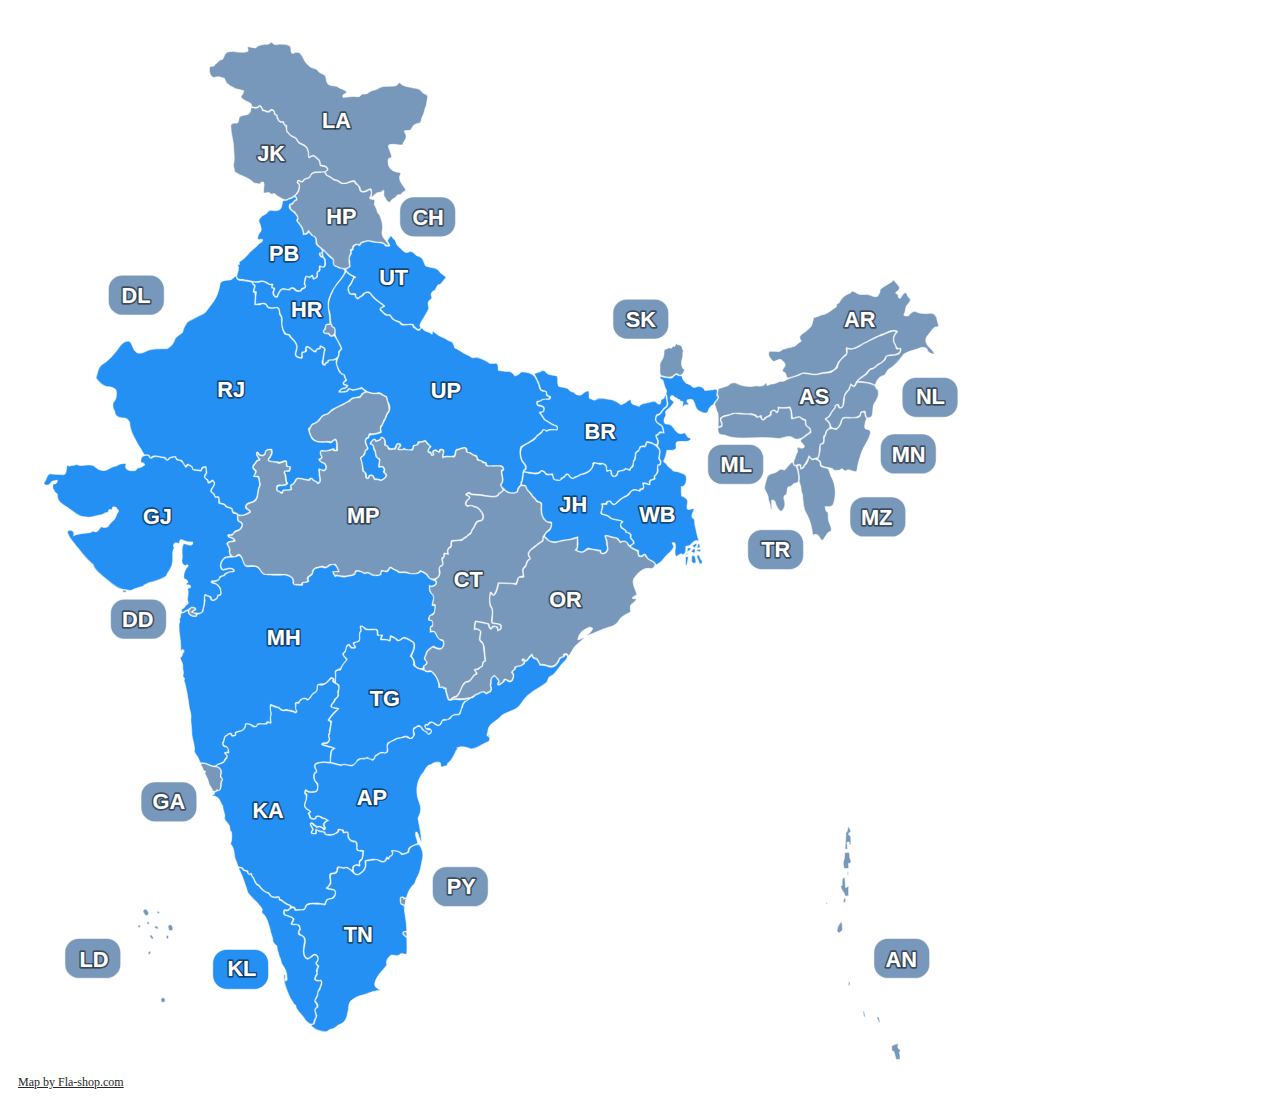
<file: imeag.html>
<!DOCTYPE html>
<html lang="en">

<head>
    <meta charset="UTF-8">
    <meta name="viewport" content="width=device-width, initial-scale=1.0">
    <title>Document</title>
</head>

<body>
    <div id='map-container'></div>
    <link href="map/map.css" rel="stylesheet">
    <script src="map/raphael.min.js"></script>
    <script src="map/settings.js"></script>
    <script src="map/paths.js"></script>
    <script src="map/map.js"></script>
    <script>
        var map = new FlaMap(map_cfg);
        map.drawOnDomReady('map-container');
    </script>
</body>

</html>
</file>
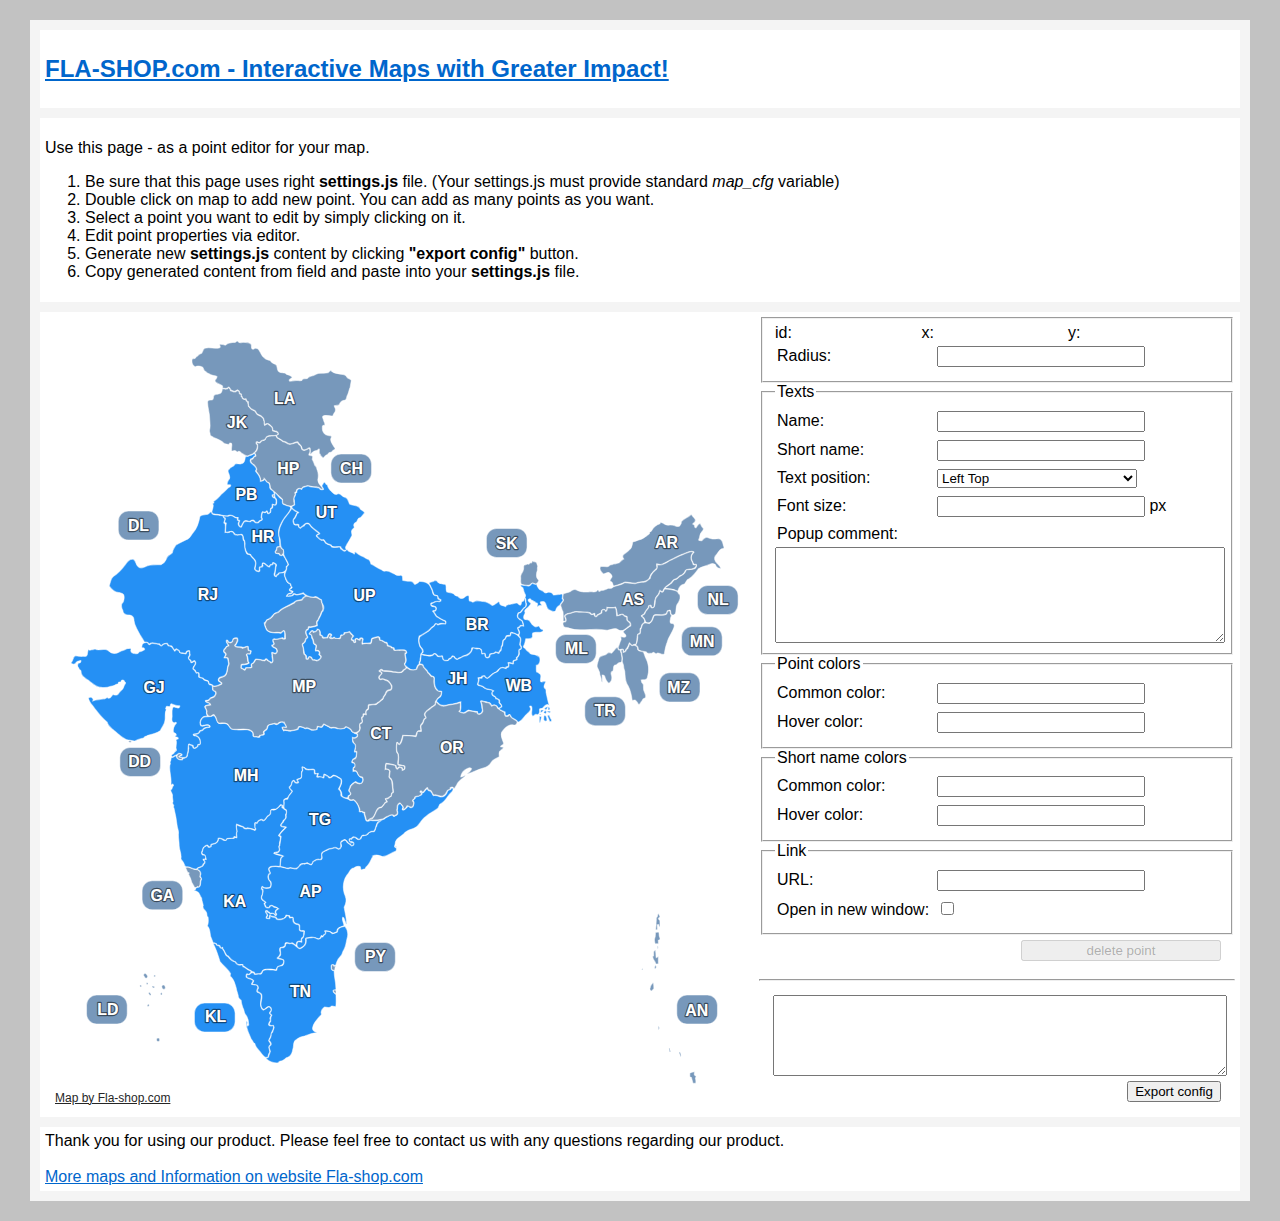
<file: map/tools/points_editor.html>
<!DOCTYPE HTML PUBLIC "-//W3C//DTD HTML 4.01 Transitional//EN"
        "http://www.w3.org/TR/html4/loose.dtd">
<html>
<head>
    <title>Points editor for HTML5 map</title>
    <meta name="robots" content="noindex, nofollow" />
    <meta http-equiv="content-type" content="text/html; charset=utf-8">
    <script src="../raphael.min.js" type="text/javascript"></script>
    <script src="../map.js" type="text/javascript"></script>
    <script src="../settings.js" type="text/javascript"></script>
    <script src="../paths.js" type="text/javascript"></script>
    <script src="https://code.jquery.com/jquery-1.12.0.min.js" type="text/javascript"></script>
    <script src="http://cdn.html5maps.com/3d_party/farbtastic/1.3u/farbtastic.min.js" type="text/javascript"></script>
    <link href="../map.css" rel="stylesheet" type="text/css">
    <link href="http://cdn.html5maps.com/3d_party/farbtastic/1.3u/farbtastic.css" rel="stylesheet" type="text/css">
    <style type="text/css">
        a:link { color:#06c;  text-decoration:underline; }
        a:visited { color:#06c; text-decoration:underline; }
        a:active { color:#06c; text-decoration:underline; }
        a:hover { color:#147; text-decoration:underline; }
        body { background-color: #c2c2c2; margin: 20px 30px; font-family: arial, Trebuchet MS, sans-serif; }
        #wrapp { background-color: #f4f4f4; padding: 10px; }
        #wrapp > div { background-color: white; margin-top: 10px; padding: 5px; }
        #header { padding: 10px; margin-top: 0 !important; }
        #container { float: left; width: 60%; }
        #tools { float: left; width: 40%; }
        .fm-scale { bottom: 0; }
        .fm-scale a:hover { text-decoration: none; }
        .f2 { float: left; width: 50%; }
        .f3 { float: left; width: 33%; }
        .c { clear: both; }
        label { display: inline-block; margin: 4px 2px; }
        span.title { display: inline-block; width: 160px; }
        fieldset input, fieldset select { width: 200px; }
        fieldset input[type=checkbox] {width: auto; }
        .colorpicker { margin-left: -50px; margin-top: -120px; position: absolute; z-index: 10; }
    </style>
</head>
<body>
    <div id="wrapp">
        <div id="header">
            <h2><a href="http://www.fla-shop.com">FLA-SHOP.com - Interactive Maps with Greater Impact!</a></h2>
        </div>
        <div id="instructions">
            <p>Use this page - as a point editor for your map.</p>
            <p>
                <ol>
            <li>Be sure that this page uses right <b>settings.js</b> file. (Your settings.js must provide standard <i>map_cfg</i> variable)</li>
            <li>Double click on map to add new point. You can add as many points as you want.</li>
            <li>Select a point you want to edit by simply clicking on it.</li>
            <li>Edit point properties via editor.</li>
            <li>Generate new <b>settings.js</b> content by clicking <b>"export config"</b> button.</li>
            <li>Copy generated content from field and paste into your <b>settings.js</b> file.</li>
        </ol>
            </p>
        </div>
        <div>
        <div id="container"></div>
        <div id="tools">
            <form action="">
            <fieldset>
                <div class="f3">id: <span id="pointID"></span></div>
                <div class="f3">x: <span id="pointX"></span></div>
                <div class="f3">y: <span id="pointY"></span></div><br/>
                <label><span class="title">Radius: </span><input type="number" name="pointRadius" id="pointRadius" min="1" max="15" value=""/></label>
            </fieldset>
            <fieldset>
                <legend>Texts</legend>
                <label><span class="title">Name: </span><input type="text" name="pointName" id="pointName" value=""/></label>
                <label><span class="title">Short name: </span><input type="text" name="pointShortname" id="pointShortname" value="" /></label>

                <label><span class="title">Text position: </span><select name="pointTextPos" id="pointTextPos">
                    <option value="left-top">Left Top</option>
                    <option value="left-middle">Left Middle</option>
                    <option value="left-bottom">Left Bottom</option>
                    <option value="middle-top">Center Top</option>
                    <option value="middle-middle">Center Middle</option>
                    <option value="middle-bottom">Center Bottom</option>
                    <option value="right-top">Right Top</option>
                    <option value="right-middle">Right Middle</option>
                    <option value="right-bottom">Right Bottom</option>
                </select></label>
                <label><span class="title">Font size: </span><input type="number" name="pointFS" id="pointFS" min="3" max="20"s/> px</label>
                <br/>
                <label for="pointComment">Popup comment: </label>
                <textarea rows="6" cols="10" style="width: 100%" id="pointComment"></textarea>
            </fieldset>
            <fieldset>
                <legend>Point colors</legend>
                <label><span class="title">Common color: </span><input class="color colorSimple" type="text" name="pointColor" id="pointColor" value="" style="background-color: white"  /><div class="colorpicker"></div></label>
                <label><span class="title">Hover color: </span><input class="color colorOver" type="text" name="pointColorOver" id="pointColorOver" value="" style="background-color: white"  /><div class="colorpicker"></div></label>
            </fieldset>
            <fieldset>
                <legend>Short name colors</legend>
                <label><span class="title">Common color: </span><input class="color colorSimple" type="text" name="pointNameColor" id="pointNameColor" value="" style="background-color: white"  /><div class="colorpicker"></div></label>
                <label><span class="title">Hover color: </span><input class="color colorOver" type="text" name="pointNameColorOver" id="pointNameColorOver" value="" style="background-color: white"  /><div class="colorpicker"></div></label>
            </fieldset>
            <fieldset>
                <legend>Link</legend>
                <label><span class="title">URL: </span><input type="text" name="pointLink" id="pointLink"  /></label>
                <label><span class="title">Open in new window: </span><input type="checkbox" name="pointLinkNW" id="pointLinkNW"  /></label>
            </fieldset>
            <fieldset style="border: none;">
                <input type="button" value="delete point" onclick="deletePoint()" style="float: right">
            </fieldset>
            <hr>
            </form>

            <fieldset style="border: none">
                <textarea rows="5" cols="10" style="width: 100%" id="exportResult"></textarea>
                <button type="button" onclick="clearSelection(); $('#exportResult').val(exportConfig());"  style="float: right; margin-top: 5px">Export config</button>
            </fieldset>
        </div>
        <div class="c"></div>
        </div>
        <div id="footer">
            Thank you for using our product.  Please feel free to contact us with any questions regarding our product.
            <br>
            <br>
            <a href="http://www.fla-shop.com">More maps and Information on website Fla-shop.com</a>
        </div>
    </div>
<script type="text/javascript">
    var toOverride = {
        mapWidth: 0,
        shadowAllow: false,
        zoomEnable: false,
        ignoreLinks: true
    };
    var toStore = {};
    for (var p in toOverride) if (toOverride.hasOwnProperty(p)) {
        toStore[p] = map_cfg[p];
        map_cfg[p] = toOverride[p];
    }
    if ( ! map_cfg.points)
        map_cfg.points = {};
    var map = new FlaMap(map_cfg);
    var pX = $('#pointX');
    var pY = $('#pointY');
    var pID = $('#pointID');
    var pN = $('#pointName');
    var pSN = $('#pointShortname');
    var pC  = $('#pointColor');
    var pCO = $('#pointColorOver');
    var pNC  = $('#pointNameColor');
    var pNCO = $('#pointNameColorOver');
    var pR   = $('#pointRadius');
    var pTP  = $('#pointTextPos');
    var pCmt = $('#pointComment');
    var pFS  = $('#pointFS');
    var pU = $('#pointLink');
    var pUNW = $('#pointLinkNW');

    var slctd = null;
    function clearSelection() {
        $('form')[0].reset();
        $('form input.color').css('backgroundColor', '');
        pY.html('');
        pX.html('');
        pID.html('');
        $('form input[type=button]').attr('disabled', 'disabled');
        map.setPointAttr(slctd, {
            'borderColor':null,
            'borderColorOver': null
        });
        slctd = null;
    }
    function selectPoint(pid) {
        pX.html(map.fetchPointAttr(pid, 'x'));
        pY.html(map.fetchPointAttr(pid, 'y'));
        pID.html(pid);
        slctd = pid;
        var pos = map.fetchPointAttr(pid, 'textPos');
        pR.val(map.fetchPointAttr(pid, 'radius'));
        pN.val(map.fetchPointAttr(pid, 'name'));
        pSN.val(map.fetchPointAttr(pid, 'shortname'));
        pCmt.val(map.fetchPointAttr(pid, 'comment'));
        pTP.val(pos ? pos : 'right-middle');
        pC.val(map.fetchPointAttr(pid, 'color')).css('backgroundColor', pC.val());
        pCO.val(map.fetchPointAttr(pid, 'colorOver')).css('backgroundColor', pCO.val());
        pNC.val(map.fetchPointAttr(pid, 'nameColor')).css('backgroundColor', pNC.val());
        pNCO.val(map.fetchPointAttr(pid, 'nameColorOver')).css('backgroundColor', pNCO.val());
        pFS.val(parseInt(map.fetchPointAttr(pid, 'nameFontSize')));
        pU.val(map.fetchPointAttr(pid, 'link'));
        pUNW.prop('checked', map.fetchPointAttr(pid, 'isNewWindow') ? 'checked' : false);
        $('form input[type=button]').attr('disabled', false);
    }

    map.drawOnDomReady('container', function() {
        map.on('dblclick', function(ev, sid, map){
            var p = map.addPoint(ev.onMapX, ev.onMapY);
            clearSelection();
            selectPoint(p);
        });
        map.on('click', function(ev, sid, map){
            if (slctd != sid) {
                applyChanges();
                clearSelection();
                if (sid && map.mapConfig.points[sid]) {
                    selectPoint(sid);
                }
            }
        });
        var lastX = 0, lastY = 0, is_moving = false;
        map.on('mousedown', function(ev, sid, map) { if (sid && map.mapConfig.points[sid]) {
            if (ev.which == 1) {
                lastX = ev.onMapX;
                lastY = ev.onMapY;
                is_moving = sid;
                ev.stopPropagation();
            }
        } });
        map.on('mouseup', function(ev, sid, map) {
            lastX = 0;
            lastY = 0;
            is_moving = false;
        });
        map.on('mousemove', function(ev, sid, map) {
            if (is_moving) {
                var dx = ev.onMapX - lastX,
                    dy = ev.onMapY - lastY;
                map.setPointAttr(is_moving, {
                    x: map.fetchPointAttr(is_moving, 'x')+dx,
                    y: map.fetchPointAttr(is_moving, 'y')+dy
                });
                lastX = ev.onMapX;
                lastY = ev.onMapY;
                if (is_moving === slctd) {
                    pX.html(map.fetchPointAttr(is_moving, 'x'));
                    pY.html(map.fetchPointAttr(is_moving, 'y'));
                }
                ev.stopPropagation();
            }
        });
        clearSelection();
        $('form fieldset input, form fieldset select, form fieldset textarea')
                .on('change', applyChanges)
                .on('blur', applyChanges);
    });

    function applyChanges() {
        if (slctd) {
            var cfg = {
                name: pN.val(),
                shortname: pSN.val(),
                comment: pCmt.val(),
                textPos: pTP.val(),
                color: pC.val() ? pC.val() : null,
                colorOver: pCO.val() ? pCO.val() : null,
                nameColor: pNC.val() ? pNC.val() : null,
                nameColorOver: pNCO.val() ? pNCO.val() : null,
                link: pU.val() ? pU.val() : null,
                isNewWindow: pU.val() ? (pUNW.prop('checked') ? true : false) : null
            };
            if (parseFloat(pR.val()))
                cfg.radius = parseFloat(pR.val());
            if (parseInt(pFS.val()))
                cfg.nameFontSize = parseInt(pFS.val())+'px';
            else
                cfg.nameFontSize = null;
            map.setPointAttr(slctd, cfg);
        }
    }

    function deletePoint() {
        if (slctd) {
            var n = map.fetchPointAttr(slctd, 'name');
            if ( ! confirm("Are you sure, that you want to delete point %s?".replace('%s', n ? n+' ('+slctd+')' : slctd)))
                return;
            map.deletePoint(slctd);
            clearSelection();
        }
    }

    function exportConfig() {
        if ( ! JSON)
            return 'This browser doesn\'t support JSON serialization API';
        var r = {}, p = null;
        for (p in map_cfg) if (map_cfg.hasOwnProperty(p)) {
            r[p] = map.mapConfig[p];
        }
        for (p in toStore) if (toStore.hasOwnProperty(p)) {
            r[p] = toStore[p];
        }
        return 'var map_cfg = '+JSON.stringify(r, null, 4);
    }

    $('.color~.colorpicker').each(function(){
        var me = this;

        $(this).farbtastic(function(color){
            var textColor = this.hsl[2] > 0.5 ? '#000' : '#fff';

            $(me).prev().css({
                background: color,
                color: textColor
            }).val(color);

        });

        $.farbtastic(this).setColor($(this).prev().val());

        $($(this).prev()[0]).bind('change', function(){
            $.farbtastic(me).setColor(this.value);
        });

        $(this).hide();
        $(this).prev().bind('focus', function(){
            $(this).next().fadeIn();
        });
        $(this).prev().bind('blur', function(){
            $(this).next().fadeOut();
        });
    });
    setInterval(function() {
        if (slctd) {
            var c = map.fetchPointAttr(slctd, 'borderColor');
            map.setPointAttr(slctd, {
                'borderColor': c == 'red' ? null : 'red',
                'borderColorOver': c == 'red' ? null : 'red'
            });
        }
    }, 500)
</script>
</body>
</html>
</file>
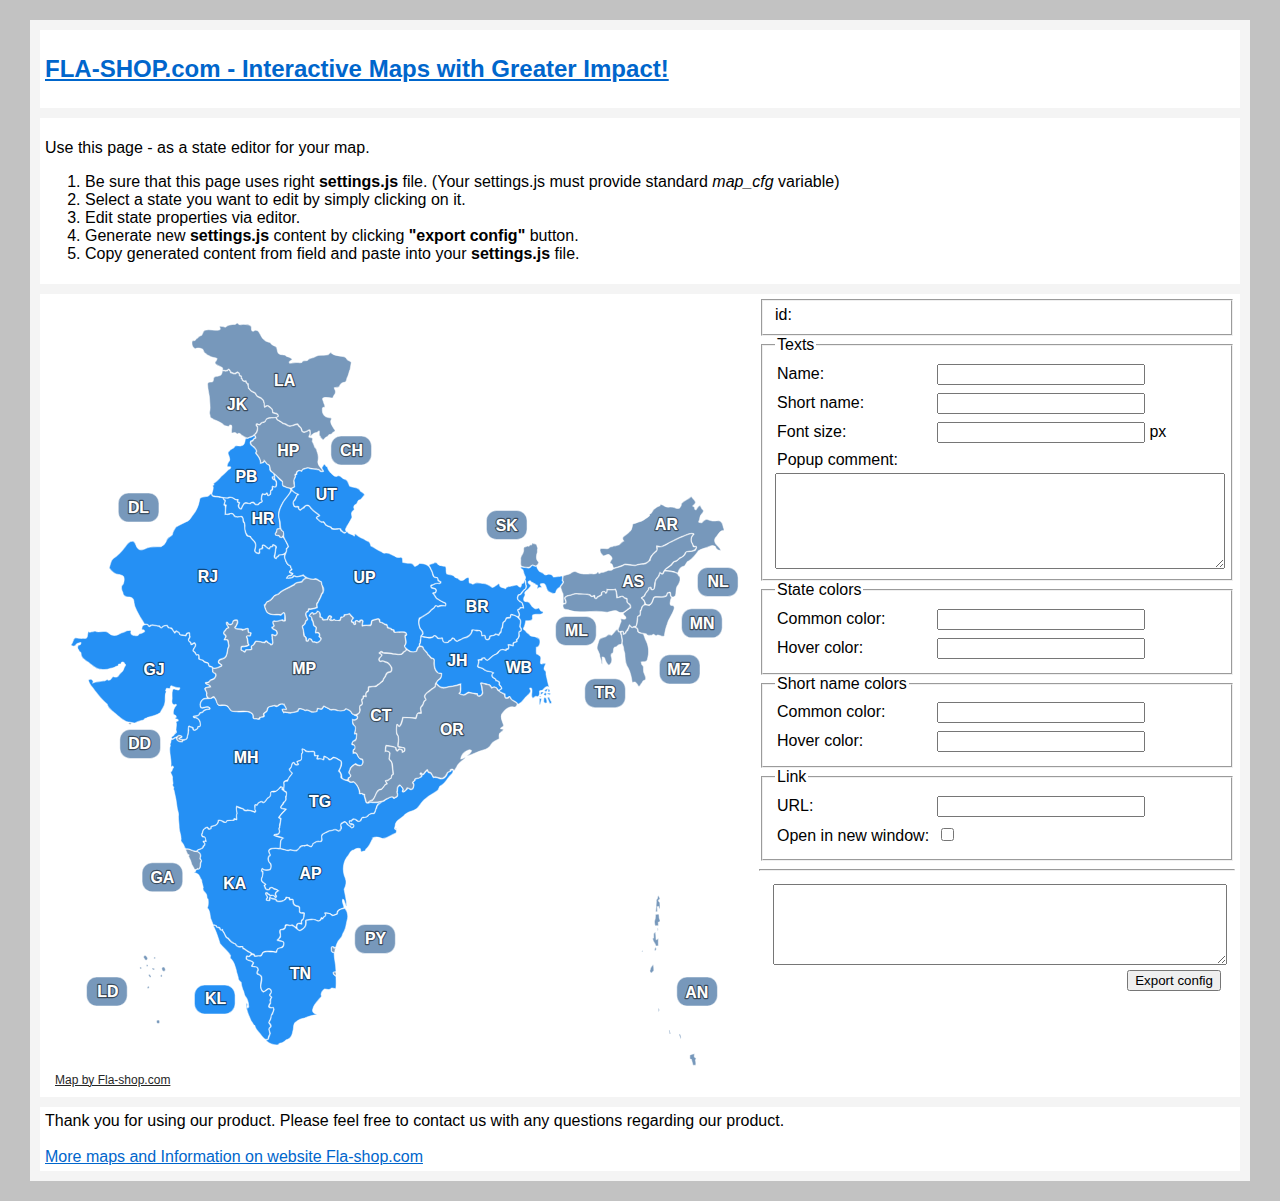
<file: map/tools/states_editor.html>
<!DOCTYPE HTML PUBLIC "-//W3C//DTD HTML 4.01 Transitional//EN"
        "http://www.w3.org/TR/html4/loose.dtd">
<html>
<head>
    <title>States editor for HTML5 map</title>
    <meta name="robots" content="noindex, nofollow" />
    <meta http-equiv="content-type" content="text/html; charset=utf-8">
    <script src="../raphael.min.js" type="text/javascript"></script>
    <script src="../map.js" type="text/javascript"></script>
    <script src="../settings.js" type="text/javascript"></script>
    <script src="../paths.js" type="text/javascript"></script>
    <script src="https://code.jquery.com/jquery-1.12.0.min.js" type="text/javascript"></script>
    <script src="http://cdn.html5maps.com/3d_party/farbtastic/1.3u/farbtastic.min.js" type="text/javascript"></script>
    <link href="../map.css" rel="stylesheet" type="text/css">
    <link href="http://cdn.html5maps.com/3d_party/farbtastic/1.3u/farbtastic.css" rel="stylesheet" type="text/css">
    <style type="text/css">
        a:link { color:#06c;  text-decoration:underline; }
        a:visited { color:#06c; text-decoration:underline; }
        a:active { color:#06c; text-decoration:underline; }
        a:hover { color:#147; text-decoration:underline; }
        body { background-color: #c2c2c2; margin: 20px 30px; font-family: arial, Trebuchet MS, sans-serif; }
        #wrapp { background-color: #f4f4f4; padding: 10px; }
        #wrapp > div { background-color: white; margin-top: 10px; padding: 5px; }
        #header { padding: 10px; margin-top: 0 !important; }
        #container { float: left; width: 60%; }
        #tools { float: left; width: 40%; }
        .fm-scale { bottom: 0; }
        .fm-scale a:hover { text-decoration: none; }
        .f2 { float: left; width: 50%; }
        .f3 { float: left; width: 33%; }
        .c { clear: both; }
        label { display: inline-block; margin: 4px 2px; }
        span.title { display: inline-block; width: 160px; }
        fieldset input, fieldset select { width: 200px; }
        fieldset input[type=checkbox] {width: auto; }
        .colorpicker { margin-left: -50px; margin-top: -120px; position: absolute; z-index: 10; }
    </style>
</head>
<body>
<div id="wrapp">
    <div id="header">
        <h2><a href="http://www.fla-shop.com">FLA-SHOP.com - Interactive Maps with Greater Impact!</a></h2>
    </div>
    <div id="instructions">
        <p>Use this page - as a state editor for your map.</p>
        <p>
        <ol>
            <li>Be sure that this page uses right <b>settings.js</b> file. (Your settings.js must provide standard <i>map_cfg</i> variable)</li>
            <li>Select a state you want to edit by simply clicking on it.</li>
            <li>Edit state properties via editor.</li>
            <li>Generate new <b>settings.js</b> content by clicking <b>"export config"</b> button.</li>
            <li>Copy generated content from field and paste into your <b>settings.js</b> file.</li>
        </ol>
        </p>
    </div>
    <div>
        <div id="container"></div>
        <div id="tools">
            <form action="">
                <fieldset>
                    <div>id: <span id="stateID"></span></div>
                </fieldset>
                <fieldset>
                    <legend>Texts</legend>
                    <label><span class="title">Name: </span><input type="text" name="stateName" id="stateName" value=""/></label>
                    <label><span class="title">Short name: </span><input type="text" name="stateShortname" id="stateShortname" value="" /></label>

                    <label><span class="title">Font size: </span><input type="number" name="stateFS" id="stateFS" min="3" max="20"s/> px</label>
                    <br/>
                    <label for="stateComment">Popup comment: </label>
                    <textarea rows="6" cols="10" style="width: 100%" id="stateComment"></textarea>
                </fieldset>
                <fieldset>
                    <legend>State colors</legend>
                    <label><span class="title">Common color: </span><input class="color colorSimple" type="text" name="stateColor" id="stateColor" value="" style="background-color: white"  /><div class="colorpicker"></div></label>
                    <label><span class="title">Hover color: </span><input class="color colorOver" type="text" name="stateColorOver" id="stateColorOver" value="" style="background-color: white"  /><div class="colorpicker"></div></label>
                </fieldset>
                <fieldset>
                    <legend>Short name colors</legend>
                    <label><span class="title">Common color: </span><input class="color colorSimple" type="text" name="stateNameColor" id="stateNameColor" value="" style="background-color: white"  /><div class="colorpicker"></div></label>
                    <label><span class="title">Hover color: </span><input class="color colorOver" type="text" name="stateNameColorOver" id="stateNameColorOver" value="" style="background-color: white"  /><div class="colorpicker"></div></label>
                </fieldset>
                <fieldset>
                    <legend>Link</legend>
                    <label><span class="title">URL: </span><input type="text" name="stateLink" id="stateLink"  /></label>
                    <label><span class="title">Open in new window: </span><input type="checkbox" name="stateLinkNW" id="stateLinkNW"  /></label>
                </fieldset>
                <hr>
            </form>

            <fieldset style="border: none">
                <textarea rows="5" cols="10" style="width: 100%" id="exportResult"></textarea>
                <button type="button" onclick="clearSelection(); $('#exportResult').val(exportConfig());"  style="float: right; margin-top: 5px">Export config</button>
            </fieldset>
        </div>
        <div class="c"></div>
    </div>
    <div id="footer">
        Thank you for using our product.  Please feel free to contact us with any questions regarding our product.
        <br>
        <br>
        <a href="http://www.fla-shop.com">More maps and Information on website Fla-shop.com</a>
    </div>
</div>
<script type="text/javascript">
    var toOverride = {
        mapWidth: 0,
        shadowAllow: false,
        zoomEnable: false,
        ignoreLinks: true
    };
    var toStore = {};
    for (var p in toOverride) if (toOverride.hasOwnProperty(p)) {
        toStore[p] = map_cfg[p];
        map_cfg[p] = toOverride[p];
    }
    var map = new FlaMap(map_cfg);
    var sID = $('#stateID');
    var sN = $('#stateName');
    var sSN = $('#stateShortname');
    var sC  = $('#stateColor');
    var sCO = $('#stateColorOver');
    var sNC  = $('#stateNameColor');
    var sNCO = $('#stateNameColorOver');
    var sCmt = $('#stateComment');
    var sFS  = $('#stateFS');
    var sU = $('#stateLink');
    var sUNW = $('#stateLinkNW');

    var slctd = null;
    function clearSelection() {
        $('form')[0].reset();
        $('form input.color').css('backgroundColor', '');
        sID.html('');
        $('form input[type=button]').attr('disabled', 'disabled');
        map.setStateAttr(slctd, {
            'borderColor':null,
            'borderColorOver': null
        });
        slctd = null;
    }
    function selectState(sid) {
        sID.html(sid);
        slctd = sid;
        sN.val(map.fetchStateAttr(sid, 'name'));
        sSN.val(map.fetchStateAttr(sid, 'shortname'));
        sCmt.val(map.fetchStateAttr(sid, 'comment'));
        sC.val(map.fetchStateAttr(sid, 'color')).css('backgroundColor', sC.val());
        sCO.val(map.fetchStateAttr(sid, 'colorOver')).css('backgroundColor', sCO.val());
        sNC.val(map.fetchStateAttr(sid, 'nameColor')).css('backgroundColor', sNC.val());
        sNCO.val(map.fetchStateAttr(sid, 'nameColorOver')).css('backgroundColor', sNCO.val());
        sFS.val(parseInt(map.fetchStateAttr(sid, 'nameFontSize')));
        sU.val(map.fetchStateAttr(sid, 'link'));
        sUNW.prop('checked', map.fetchStateAttr(sid, 'isNewWindow') ? 'checked' : false);
        $('form input[type=button]').attr('disabled', false);
    }

    map.drawOnDomReady('container', function(){
        map.on('click', function(ev, sid, map){
            if (slctd != sid) {
                applyChanges();
                clearSelection();
                if (sid && map.mapConfig.map_data[sid]) {
                    selectState(sid);
                }
            }
        });

        clearSelection();
        $('form fieldset input, form fieldset select, form fieldset textarea')
                .on('change', applyChanges)
                .on('blur', applyChanges);
    });

    function applyChanges() {
        if (slctd) {
            var cfg = {
                name: sN.val(),
                shortname: sSN.val(),
                comment: sCmt.val(),
                color: sC.val() ? sC.val() : null,
                colorOver: sCO.val() ? sCO.val() : null,
                nameColor: sNC.val() ? sNC.val() : null,
                nameColorOver: sNCO.val() ? sNCO.val() : null,
                link: sU.val() ? sU.val() : null,
                isNewWindow: sU.val() ? (sUNW.prop('checked') ? true : false) : null
            };
            if (parseInt(sFS.val()))
                cfg.nameFontSize = parseInt(sFS.val())+'px';
            else
                cfg.nameFontSize = null;
            map.setStateAttr(slctd, cfg);
        }
    }

    function exportConfig() {
        if ( ! JSON)
            return 'This browser doesn\'t support JSON serialization API';
        var r = {}, p = null;
        for (p in map_cfg) if (map_cfg.hasOwnProperty(p)) {
            r[p] = map.mapConfig[p];
        }
        for (p in toStore) if (toStore.hasOwnProperty(p)) {
            r[p] = toStore[p];
        }
        return 'var map_cfg = '+JSON.stringify(r, null, 4);
    }

    $('.color~.colorpicker').each(function(){
        var me = this;

        $(this).farbtastic(function(color){
            var textColor = this.hsl[2] > 0.5 ? '#000' : '#fff';

            $(me).prev().css({
                background: color,
                color: textColor
            }).val(color);

        });

        $.farbtastic(this).setColor($(this).prev().val());

        $($(this).prev()[0]).bind('change', function(){
            $.farbtastic(me).setColor(this.value);
        });

        $(this).hide();
        $(this).prev().bind('focus', function(){
            $(this).next().fadeIn();
        });
        $(this).prev().bind('blur', function(){
            $(this).next().fadeOut();
        });
    });
    setInterval(function() {
        if (slctd) {
            var c = map.fetchStateAttr(slctd, 'borderColor');
            map.setStateAttr(slctd, {
                'borderColor': c == 'red' ? null : 'red',
                'borderColorOver': c == 'red' ? null : 'red'
            });
        }
    }, 500)
</script>
</body>
</html>
</file>
<file: section2/assets/css/noscript.css>
/*
	Story by HTML5 UP
	html5up.net | @ajlkn
	Free for personal and commercial use under the CCA 3.0 license (html5up.net/license)
*/

/* Banner (transitions) */

	.banner.onload-content-fade-up .content {
		-moz-transition: none;
		-webkit-transition: none;
		-ms-transition: none;
		transition: none;
	}

	body.is-preload .banner.onload-content-fade-up .content {
		-moz-transform: none;
		-webkit-transform: none;
		-ms-transform: none;
		transform: none;
		opacity: 1;
	}

	.banner.onload-content-fade-down .content {
		-moz-transition: none;
		-webkit-transition: none;
		-ms-transition: none;
		transition: none;
	}

	body.is-preload .banner.onload-content-fade-down .content {
		-moz-transform: none;
		-webkit-transform: none;
		-ms-transform: none;
		transform: none;
		opacity: 1;
	}

	.banner.onload-content-fade-left .content {
		-moz-transition: none;
		-webkit-transition: none;
		-ms-transition: none;
		transition: none;
	}

	body.is-preload .banner.onload-content-fade-left .content {
		-moz-transform: none;
		-webkit-transform: none;
		-ms-transform: none;
		transform: none;
		opacity: 1;
	}

	.banner.onload-content-fade-right .content {
		-moz-transition: none;
		-webkit-transition: none;
		-ms-transition: none;
		transition: none;
	}

	body.is-preload .banner.onload-content-fade-right .content {
		-moz-transform: none;
		-webkit-transform: none;
		-ms-transform: none;
		transform: none;
		opacity: 1;
	}

	.banner.onload-content-fade-in .content {
		-moz-transition: none;
		-webkit-transition: none;
		-ms-transition: none;
		transition: none;
	}

	body.is-preload .banner.onload-content-fade-in .content {
		-moz-transform: none;
		-webkit-transform: none;
		-ms-transform: none;
		transform: none;
		opacity: 1;
	}

	.banner.onload-image-fade-up .image {
		-moz-transition: none;
		-webkit-transition: none;
		-ms-transition: none;
		transition: none;
	}

		.banner.onload-image-fade-up .image img {
			-moz-transition: none;
			-webkit-transition: none;
			-ms-transition: none;
			transition: none;
		}

	body.is-preload .banner.onload-image-fade-up .image {
		-moz-transform: none;
		-webkit-transform: none;
		-ms-transform: none;
		transform: none;
		opacity: 1;
	}

		body.is-preload .banner.onload-image-fade-up .image img {
			opacity: 1;
		}

	.banner.onload-image-fade-down .image {
		-moz-transition: none;
		-webkit-transition: none;
		-ms-transition: none;
		transition: none;
	}

		.banner.onload-image-fade-down .image img {
			-moz-transition: none;
			-webkit-transition: none;
			-ms-transition: none;
			transition: none;
		}

	body.is-preload .banner.onload-image-fade-down .image {
		-moz-transform: none;
		-webkit-transform: none;
		-ms-transform: none;
		transform: none;
		opacity: 1;
	}

		body.is-preload .banner.onload-image-fade-down .image img {
			opacity: 1;
		}

	.banner.onload-image-fade-left .image {
		-moz-transition: none;
		-webkit-transition: none;
		-ms-transition: none;
		transition: none;
	}

		.banner.onload-image-fade-left .image img {
			-moz-transition: none;
			-webkit-transition: none;
			-ms-transition: none;
			transition: none;
		}

	body.is-preload .banner.onload-image-fade-left .image {
		-moz-transform: none;
		-webkit-transform: none;
		-ms-transform: none;
		transform: none;
		opacity: 1;
	}

		body.is-preload .banner.onload-image-fade-left .image img {
			opacity: 1;
		}

	.banner.onload-image-fade-right .image {
		-moz-transition: none;
		-webkit-transition: none;
		-ms-transition: none;
		transition: none;
	}

		.banner.onload-image-fade-right .image img {
			-moz-transition: none;
			-webkit-transition: none;
			-ms-transition: none;
			transition: none;
		}

	body.is-preload .banner.onload-image-fade-right .image {
		-moz-transform: none;
		-webkit-transform: none;
		-ms-transform: none;
		transform: none;
		opacity: 1;
	}

		body.is-preload .banner.onload-image-fade-right .image img {
			opacity: 1;
		}

	.banner.onload-image-fade-in .image img {
		-moz-transition: none;
		-webkit-transition: none;
		-ms-transition: none;
		transition: none;
	}

	body.is-preload .banner.onload-image-fade-in .image img {
		opacity: 1;
	}

	.banner.onscroll-content-fade-up .content {
		-moz-transition: none;
		-webkit-transition: none;
		-ms-transition: none;
		transition: none;
	}

	.banner.onscroll-content-fade-up.is-inactive .content {
		-moz-transform: none;
		-webkit-transform: none;
		-ms-transform: none;
		transform: none;
		opacity: 1;
	}

	.banner.onscroll-content-fade-down .content {
		-moz-transition: none;
		-webkit-transition: none;
		-ms-transition: none;
		transition: none;
	}

	.banner.onscroll-content-fade-down.is-inactive .content {
		-moz-transform: none;
		-webkit-transform: none;
		-ms-transform: none;
		transform: none;
		opacity: 1;
	}

	.banner.onscroll-content-fade-left .content {
		-moz-transition: none;
		-webkit-transition: none;
		-ms-transition: none;
		transition: none;
	}

	.banner.onscroll-content-fade-left.is-inactive .content {
		-moz-transform: none;
		-webkit-transform: none;
		-ms-transform: none;
		transform: none;
		opacity: 1;
	}

	.banner.onscroll-content-fade-right .content {
		-moz-transition: none;
		-webkit-transition: none;
		-ms-transition: none;
		transition: none;
	}

	.banner.onscroll-content-fade-right.is-inactive .content {
		-moz-transform: none;
		-webkit-transform: none;
		-ms-transform: none;
		transform: none;
		opacity: 1;
	}

	.banner.onscroll-content-fade-in .content {
		-moz-transition: none;
		-webkit-transition: none;
		-ms-transition: none;
		transition: none;
	}

	.banner.onscroll-content-fade-in.is-inactive .content {
		-moz-transform: none;
		-webkit-transform: none;
		-ms-transform: none;
		transform: none;
		opacity: 1;
	}

	.banner.onscroll-image-fade-up .image {
		-moz-transition: none;
		-webkit-transition: none;
		-ms-transition: none;
		transition: none;
	}

		.banner.onscroll-image-fade-up .image img {
			-moz-transition: none;
			-webkit-transition: none;
			-ms-transition: none;
			transition: none;
		}

	.banner.onscroll-image-fade-up.is-inactive .image {
		-moz-transform: none;
		-webkit-transform: none;
		-ms-transform: none;
		transform: none;
		opacity: 1;
	}

		.banner.onscroll-image-fade-up.is-inactive .image img {
			opacity: 1;
		}

	.banner.onscroll-image-fade-down .image {
		-moz-transition: none;
		-webkit-transition: none;
		-ms-transition: none;
		transition: none;
	}

		.banner.onscroll-image-fade-down .image img {
			-moz-transition: none;
			-webkit-transition: none;
			-ms-transition: none;
			transition: none;
		}

	.banner.onscroll-image-fade-down.is-inactive .image {
		-moz-transform: none;
		-webkit-transform: none;
		-ms-transform: none;
		transform: none;
		opacity: 1;
	}

		.banner.onscroll-image-fade-down.is-inactive .image img {
			opacity: 1;
		}

	.banner.onscroll-image-fade-left .image {
		-moz-transition: none;
		-webkit-transition: none;
		-ms-transition: none;
		transition: none;
	}

		.banner.onscroll-image-fade-left .image img {
			-moz-transition: none;
			-webkit-transition: none;
			-ms-transition: none;
			transition: none;
		}

	.banner.onscroll-image-fade-left.is-inactive .image {
		-moz-transform: none;
		-webkit-transform: none;
		-ms-transform: none;
		transform: none;
		opacity: 1;
	}

		.banner.onscroll-image-fade-left.is-inactive .image img {
			opacity: 1;
		}

	.banner.onscroll-image-fade-right .image {
		-moz-transition: none;
		-webkit-transition: none;
		-ms-transition: none;
		transition: none;
	}

		.banner.onscroll-image-fade-right .image img {
			-moz-transition: none;
			-webkit-transition: none;
			-ms-transition: none;
			transition: none;
		}

	.banner.onscroll-image-fade-right.is-inactive .image {
		-moz-transform: none;
		-webkit-transform: none;
		-ms-transform: none;
		transform: none;
		opacity: 1;
	}

		.banner.onscroll-image-fade-right.is-inactive .image img {
			opacity: 1;
		}

	.banner.onscroll-image-fade-in .image img {
		-moz-transition: none;
		-webkit-transition: none;
		-ms-transition: none;
		transition: none;
	}

	.banner.onscroll-image-fade-in.is-inactive .image img {
		opacity: 1;
	}
</file>
<file: cssfiles/style.css>
html,
body {
    margin: 0;
    height: 100%;
    width: 100%;
    /* scroll-behavior: smooth; */
}

.wrapper {
    position: relative;
    overflow: hidden;
    height: auto !important;
    width: auto !important;
}

.container-fluid {
    position: relative;
}

.slider {
    position: absolute;
}

.navwrapper {
    height: 5rem;
    background-color: rgb(255, 255, 255);
    box-shadow: 1px 1px 8px #00000088 !important;
}

#logoimg {
    margin-left: 5%;
    margin-top: 0.1%;
    height: 5rem;

}

/* CODE FOR SLIDER STARTS */
main {
    position: relative;
    display: inline-flex;
    width: 100%;
    height: 530px;
    margin: auto;
    max-width: 100%;
    overflow-x: scroll;
    overflow-y: hidden;

}

.sl-img1 {
    max-width: 700px;
}

/* CODE FOR SLIDER  ENDS*/
/* MEDIA QUERY'S FOR NAV BAR */
.nav {
    margin-top: -5%;
    margin-left: 47%;
}

#homebtn,
#projectbtn,
#clientsbtn,
#careersbtn,
#contactusbtn,
#enquirybtn,
#aboutusbtn {
    padding: 1.9%;
    color: rgb(29, 29, 29);
    text-decoration: none !important;
    font-family: "Fira Sans", serif;
    font-weight: 400;
    font-style: normal;
}

/* CURRENT PAGE UNDERLINE */
/* HOVER BUTTON FOR NAV BAR STARTS  */
#homebtn:hover,
#projectbtn:hover,
#clientsbtn:hover,
#careersbtn:hover,
#contactusbtn:hover,
#enquirybtn:hover,
#aboutusbtn:hover {
    transform: scale(1.05);
    margin-left: 0.9%;
    background-color: rgba(0, 0, 0, 0.044);
    border-radius: 4px;
}

/* HOVER BUTTON FOR NAV BAR ENDS */
.slider {
    position: relative;
    background-color: rgb(56, 56, 56);
    height: 39rem;
    width: 100%;
    margin-top: 0px;
    margin-bottom: 10%;
}

.sl-tg {
    position: absolute;
    width: 40rem;

}

#h-tg1 {
    border-radius: 4%;
    width: fit-content;
    /* color: #000524;
    font-size: 68px; */
    color: #ffffff;
    text-shadow: 10px 10px 7px black;
    font-size: 78px;
    margin-top: 15%;
    margin-left: 20%;
    font-family: "KUMBH SANS", serif;
    font-optical-sizing: auto;
    font-weight: 600;
    opacity: 0;
    transform: translate();
    transition: opacity 1s ease, transform 0.6s ease;

}

#h-tg1.show {
    opacity: 1;
    transform: translate(0);
}





/* Typing Animation */
@keyframes typing {
    from {
        width: 0;
    }

    to {
        width: 100%;
    }
}

/* Cursor Blinking */
@keyframes blink {
    50% {
        border-color: transparent;
    }
}











.img-div-sl {
    width: 100%;
    height: 48rem;

}

#img-div-sl1 {
    height: 49rem;
    width: 100%;
}

/* contains headings and paragraphs STARTS */
.num-word {
    margin: 0px;
    width: fit-content;
}

.h1 {
    color: rgb(56, 55, 55);
    text-align: center;
    font-family: "Fira Sans", serif;
    font-weight: 520;
    font-size: 69px;
    font-style: normal;
}

.p1 {
    text-align: justify;
    margin: 0px 5.8rem 65px 5.8rem;
    font-family: "Fira Sans", serif;
    font-weight: 400;
    font-size: 18.1px;
    font-style: normal;
}

/* contains headings and paragraphs ENDS */
/* FOTTER HEARDINGS AND PARAGRAPHS STARTS */
.fotter-main {
    width: 100%;
    height: 100%;
    background-color: #a5cfff;
    padding: 2.6% 0 0 0;
}

.fotter-upper {
    display: flex;
    height: 30%;
    width: 80%;
    margin: 0 0 0 10%;
    overflow: hidden;
    border-bottom: 3.5px solid rgb(83, 83, 83);
    /* background-color: yellow; */
}

#fm-social {
    text-align: center;
    height: 100%;
    width: 30%;
    /* background-color: orange; */
    margin: 0 0 0 10%;
    padding: 1% 0 0 0;

}

.ft-sc-anchor {
    text-decoration: none;
    color: black;
}

#fm-sc-h2 {
    font-family: "kumbh sans";
    text-align: center;
}

.ft-sc-h6 {
    font-size: 19px;
    font-weight: 400;
}

#ft-lg-main {
    margin: 18% 0 0 0;
    height: 60;
}

.side-nav-btn {
    margin: 4% 0 0 5%;
}

.side-btn {
    width: 100%;
    margin: 5% 0 0 0%;
    background-color: #192d44;
    font-family: "kumbh sans";
    color: white;
    border-radius: 5%;
    border: none;
    height: 20%;
}

.fotter-mid {
    display: flex;
    height: 40%;
    /* background-color: orange; */
    padding: 0 0 0 0%;
    justify-content: space-between;
    align-items: center;
    margin: 0% 10% 1% 10%;
    padding: 0 7% 0 7%;
    border-bottom: 3.5px solid rgb(83, 83, 83);
}

#lower {
    height: fit-content;
}

.ref-list {
    display: block;
    /* background-color: black; */
    margin: 0 0 0 0%;

}

.lower-ref-h6 {
    font-family: "kumbh sans";
    font-size: 18px;
    font-weight: 300;
    text-decoration: none;
    color: black;
    margin: 0% 0 0 0;
}

.lower-ref-p {
    width: 90%;
}

#lwr-rf {
    margin: 20% 0 0 0;
}

#rl-3 {
    margin: 1% 0 0 0;
}

#rl-2 {
    margin: 1% 0 0 0;
}

#lower {
    border: none;
}

/* FOTTER HEARDINGS AND PARAGRAPHS ENDS */
/* TESTER CODE */
/* slider buttons */
.slider {
    position: relative;
}

.btn-sl-main {
    position: absolute;
    display: inline-block;
    margin-top: 21rem;
    margin-left: 130px;
}

.btn-01-sl,
.btn-02-sl {
    background-color: #022148;
    color: white;
    height: 50px;
    width: 135px;
    margin-right: 40px;
    border-radius: 3px;
    border: 0px;
    letter-spacing: 1.45px;
    font-family: "Fira Sans", serif;
    font-weight: 450;
    font-size: 16px;
    font-style: normal;
    transition: transform 0.4s ease-out;
}


.btn-01-sl:hover,
.btn-02-sl:hover {
    color: black;
    background-color: white;
    box-shadow: 4px 4px 8px rgb(0, 0, 0);
    transform: scale(1.06);
}

/* code for about us */
.af-sl-pg {
    height: fit-content;
    width: 100%;
    margin-bottom: 3%;
}

.main-content {
    display: flex;
    flex-direction: row;
    width: 100%;
    height: auto;
}

.mc-left-side {
    margin: 0 0 0 4%;
    display: flex;
    width: 38%;
    height: auto;
}

.contents {
    margin: 0;
    padding: 0;
    color: white;
    height: 100%;
    /* background-color: #010118; */
    background-color: #f8f8ff;
    color: black;


}

/* #cn-bg-img {
    position: relative;
    display: flex;
    width: 50%;
    height: 100%;
    opacity: 85%;
    margin-left: 55%;
    margin-top: -12%;


} */

.sub-head {
    display: flex;
    justify-content: center;
    align-items: center;
    padding: 1.5% 0 0 0;

}


#sub-head1 {
    font-family: "fira sans";
    font-weight: 600;
    font-size: 40px;
    opacity: 0;
    transform: translateY(50px);
    transition: opacity 0.9s ease, transform 0.6s ease;

}

#sub-head1.show {
    opacity: 1;
    transform: translateY(0);
}

.contain-img {
    display: inline-block;
    width: fit-content;
    display: inline-block;
    padding: 2.6% 4% 5% 5%;
}

#imgbld {
    border-radius: 15% 0 15% 0;
    box-shadow: 4px 4px 8px #000000fd;
    transition: transform 0.1s ease-in;
    opacity: 0;
    transform: translateY(50px);
    transition: opacity 0.9s ease, transform 0.6s ease;

}

#imgbld.show {
    opacity: 1;
    transform: translateY(0);
}


#imgbld:hover {
    transform: scale(1.05);
}

.contain-text-para {
    display: flex;
    flex-direction: column;
    width: 48%;
    margin-top: 4%;
    margin-left: 6%;
}

.p-tg {
    font-family: "KUMBH SANS";
    padding-top: 0%;
    text-align: justify;
    opacity: 0;
    transform: translateY(50px);
    transition: opacity 0.9s ease, transform 0.6s ease;

}

.p-tg.show {
    opacity: 1;
    transform: translateY(0);
}


#h-tg {
    font-family: "KUMBH SANS";
    text-align: left;
    font-weight: 400;
    opacity: 0;
    transform: translateY(50px);
    transition: opacity 0.9s ease, transform 0.6s ease;

}

#h-tg.show {
    opacity: 1;
    transform: translateY(0);
}


.pg-02 {
    display: flex;
    flex-direction: row;
    height: 100%;
    width: 100%;
}

.pg-02-partition {
    height: 100%;
    width: 50%;
}

.pg-02-head {
    font-family: "KUMBH SANS";
    font-weight: 1000;
    font-size: 58px;
    margin: 1% 0 0 6%;

}

#pg-02-tx2 {
    width: fit-content;
    /* background-color: #93c4ff; */


}

#pg-02-para {
    margin: 6% 0 0 6%;
    text-align: justify;
    font-family: "KUMBH SANS";
    font-weight: 500;
    font-size: 23px;
}

.pg-02-img {
    height: 100%;
    width: 50%;
}

#pg-02-img-main {
    height: 58%;
    width: 65%;
    margin: 10% 0 0 23%;
    border-radius: 13% 0 13% 0%;
    box-shadow: 0 0px 3px #000000;

}

#pg-02-par-btn {
    margin: 3% 0 0 6%;
}


.sb-pg-02 {
    /* background-color: #cae2ff; */
    background-color: white;
    height: 100%;
    width: 100%;
}

#pg-02-txt {
    font-weight: 600;
    color: #010118;
}

.div-img-pg {
    color: rgb(240, 240, 255);
    height: auto;
    width: auto;
}

.imgdiv {
    display: inline-block;
    width: 50%;
    height: 50%;
    justify-content: right;
}

#img-cls {
    display: inline-block;
    border-radius: 3%;
    width: 50%;
    height: 50%;
}

.pg-02 {
    display: flex;
    height: 100%;
    opacity: 0;
    transform: translateY(10px);
    transition: opacity 0.2s ease-in, transform 0.2s ease-in;
}

.pg-02.show {
    opacity: 1;
    transform: translate(0);
}


.sb-pg-02 {
    display: flex;
    height: 100%;
}

.pg-02-sd-tx {
    margin-right: 1%;
    margin-left: 1%;
    display: inline-block;
    width: 48%;
    word-spacing: 2%;
    text-align: justify;
    opacity: 0;
    transform: translateY(10px);
    transition: opacity 0.2s ease-in, transform 0.2s ease-in;
}

.pg-02-sd-tx.show {
    opacity: 1;
    transform: translate(0);
}

.pg-02-sd-img {
    display: inline-block;
    border-radius: 0.3%;
    height: 100%;
    width: 51.67%;
    background-color: #010118;

}

#pg-02-sd-img {
    justify-content: center;
    display: inline-block;
    border-radius: 0.3%;
    width: 100%;
    height: 104.4%;
}

#pg-02-sd-p {
    display: flex;
    padding-right: 4%;
    margin-bottom: 1%;
    letter-spacing: 40%;
}

#pg-02-sd-pd {
    position: relative;
}

#pg-02-sd-h2 {
    text-align: center;
    margin-bottom: 2%;
    margin-top: 2%;
    font-family: "KUMBH SANS";
    font-size: 45px;
    font-weight: 660;
}

#pg-02-btn {
    margin-top: 3%;
    margin-left: 0%;
    width: 22%;
}

#pg-02-btn:hover {
    transform: scale(1.02);
    background-color: #b6deff88;
}


/* FOR PAGE 4 FINAL---------------------------------------------- */
.pg-04-final {
    height: 100%;
    width: auto;
}

.wrp {
    margin-top: 2%;
    background-color: black;
    height: 100%;
    width: 100%;
}

.img-bx,
#img-bx {
    margin: 0;
    padding: 0;
    position: absolute;
    opacity: 70%;
    height: 100%;
    width: 100%;
}

.bx-holder {
    display: flex;
    flex-direction: row;
    justify-content: center;
    /* background-color: aqua; */
    height: 68%;
    width: 100%;
    position: relative;
}

.bx {
    display: flex;
    flex-direction: column;
    position: relative;
    height: 60%;
    width: 15%;
    margin: 3% 5% 0 3%;
    transition: 0.2s;
    opacity: 0;
    transform: translateY(-10px);
    transition: opacity 1s ease, transform 0.6s ease;

}

.bx.show {
    opacity: 1;
    transform: translate(0);
}


.inner-num {
    display: flex;
    background-color: #a19a925e;
    /* background-color: orange; */
    height: 71%;
    justify-content: center;
    align-items: center;
    padding: 1% 0 0 11%;
    border-radius: 4%;
}



#inner-num1 {
    text-shadow: 4px 8px 1px black;
    font-weight: 600;
    color: white;
    font-family: "FIRA SANS";
    font-size: 100px;
}

#inner-num1:hover {
    text-shadow: 4px 8px 1px black;

}

.inner-sub-heading {
    display: flex;
    /* background-color: pink; */
    height: 29%;
    justify-content: center;
    align-items: center;

}

#inner-para1 {
    box-shadow: 0.1 0 10px black;
    color: white;
    font-family: "FIRA SANS";
    text-align: center;
    color: white;
    font-size: 16px;
}

.bx:hover {
    transform: 2s;
    transform: scale(1.08);

    .inner-num {
        box-shadow: 3px 3px 20px rgb(14, 14, 14);

    }

    #inner-para1 {
        text-shadow: 0.5px 0.5px 1px black;
    }

}

#pg-04-tp-h2 {
    color: white;
    font-family: "Fira Sans";
    font-size: 70px;
    padding: 2% 0 0 2%;
    text-align: left;
    opacity: 0;
    transform: translateY(-10px);
    transition: opacity 1s ease, transform 0.6s ease;

}

#pg-04-tp-h2.show {
    opacity: 1;
    transform: translate(0);
}


#pg-04-tp-h3 {
    color: rgb(255, 255, 255);
    font-family: "Fira Sans";
    font-size: 30px;
    padding: 0.5% 0 0 2.4%;
    text-align: left;
    opacity: 0;
    transform: translateY(-10px);
    transition: opacity 1s ease, transform 0.6s ease;

}

#pg-04-tp-h3.show {
    opacity: 1;
    transform: translate(0);
}


.bx-tx {
    text-align: center;
    color: rgb(255, 255, 255);
    /*rgb(192, 211, 255)  */
    text-shadow: 4px 4px 1px black;
    margin: 20% 0 0 10%;
    font-family: "fira sans";
    font-weight: 699;
    font-size: 90px;
}

#pg-04-p-tg {
    color: white;
    margin-top: 25%;
    font-family: "fira sans";
    font-weight: 400;
    font-size: 18px;
    text-align: justify;
}

/* FOR PAGE 3---------------------------------------------------- */
#sb-pg-02-i {
    margin-top: 2%;
}

.pg-03-sd-img {
    display: flex;
    background-color: #000524;
    width: 200%;
    height: 100%;
    border-radius: 0.5%;
}

#pg-03-sd-img {
    display: flex;
    width: 200%;
    height: 100%;
    border-radius: 0.3%;
}

.pg-03-sd-tx {
    width: 186%;
    margin-left: 2%;
    margin-right: 2%;
    text-align: justify;
}

.pg-03-sd-h2 {
    text-align: center;
    font-family: "Kumbh Sans";
    font-weight: 560;
}

.pg-03-sd-p {
    text-align: justify;
    font-family: "Kumbh Sans";
    font-weight: 560;
}

#pg-02-sd-p {
    word-spacing: 30%;
    letter-spacing: 10%;
    font-size: 16px;
    font-weight: 600;
}

#pg-02-sd-p1 {
    margin-top: 2%;
    padding-right: 4%;
    margin-bottom: 5%;
    letter-spacing: 40%;
    word-spacing: 30%;
    letter-spacing: 10%;
    font-size: 16px;
    font-weight: 600;
}


/* CSS FOR BEFORE PAGE 2 */
.bf-pg-02 {
    width: 100%;
    height: 100vh;
    box-shadow: 1px 1px 13px rgb(240, 240, 240);
}

.bf-02-h2 {
    display: inline-block;
    margin: 1.6% 0 0 3%;
}

#un-ln {
    background-color: #184e8f;
    padding: 0;
    height: 4px;
    width: 202px;
}

#bf-02-h2-tg {
    font-weight: 560;

}

.bx-cr-sl {
    height: 79%;
    width: 84%;
    margin: 2% 0 0 8%;
    background-color: #ffffff;
    border-radius: 3px;
    box-shadow: 1px 1px 9px black;
}

/* code for slider */
body {
    /* height: 140vh; */
    background-color: #f4f4f4;
    margin: 0;
}

.container {
    display: flex;
    align-items: center;
    gap: 10px;
    height: 70%;
    width: 100%;
    background: #ffffff;
    padding: 0px;
    margin-bottom: 60px;
    border-radius: 0px;
    box-shadow: 0px 0px 4px rgb(48, 48, 48);
    text-align: center;
    position: relative;
    border-radius: 0% 0 20% 0;



}

#bg-img-cn {
    position: absolute;
    display: block;
    height: 100%;
    width: 98.9%;
    opacity: 10%;
    border-radius: 0;
}



.image-slide {
    width: 560px;
    height: 445px;
    object-fit: cover;
    border-radius: 0px;
    margin: 0 0 0 -1.1%;
    opacity: 0;

    transform: opacity 1s ease;
    box-shadow: 0px 1px 2px rgb(0, 0, 0);




}

.image-slide {
    display: none;
    flex-direction: column;
    align-items: center;
    justify-content: center;
    position: relative;
}


.image-slide.active {
    display: flex;
    opacity: 1;
    transition: opacity 1s ease-out;

}

.text-container {
    width: 400px;
    min-height: 50px;
    display: flex;
    flex-direction: column;
    align-items: center;
    justify-content: center;
    position: relative;
    bottom: 10%;
    left: 4.3%;
}

.text-slide {
    display: none;
    font-size: 33px;
    font-weight: 300;
    color: #0c284b;
    font-family: "DM SERIF TEXT", serif;
    transition: opacity 1s ease-in-out;
}

.text-slide.active {
    display: block;
}

#text-sl {
    font-size: 15px;
}

#wr-p-tg {
    text-align: justify;
    font-size: 22px;
    font-weight: 500;
    color: #0c284b;
    font-family: "kumbh sans";
}

.dots {
    display: flex;
    flex-direction: column;
    /* Vertical alignment */
    position: absolute;
    right: -60px;
    /* Adjust to move dots closer */
    top: 60%;
    transform: translateY(-50%);
}

.dot {
    width: 10px;
    height: 10px;
    margin: 5px 0;
    background: gray;
    border-radius: 50%;
    cursor: pointer;
    transition: background 0.3s;
}

.dot.active {
    background: black;
}

/* code for slider */
.bx-cr-img-tx {
    display: inline-block;
    position: relative;
}

#bf-sd-img {
    display: inline-block;
    position: absolute;
    height: 79vh;
    width: 44vw;
}

.bf-bx-h2 {
    display: inline-block;
    width: 100%;
}

#bf-bx-h2-tg {
    display: inline-block;
    width: fit-content;
    margin: 2% 0 0 48rem;
    font-weight: 560;
}

.news {
    height: fit-content;
    margin-bottom: 3%;
}

#news-heads {
    font-size: 31px;
    margin: 0 0 1% 2%;
    font-family: "Kumbh sans";
    font-weight: 600;
}

.super-n-card {
    height: fit-content;
}

.n-card {
    /* background-color: rgba(224, 224, 224, 0.199); */
    height: 20%;
    margin: 0 0 0 2%;
    padding: 0 1.5% 0 1%;
    width: 80%;
    border-bottom: 1.2px solid #cfcfcf;
    opacity: 0;
    transform: translateY(50px);
    transition: opacity 0.9s ease, transform 0.9s;
}

.n-card.show {
    opacity: 1;
    transform: translateY(0);
}

.n-card:hover {
    transition: 0.6s;
    transform: scale(1.01);
}

.super-anchor {
    text-decoration: none;
    color: #000000;
}

.n-head {
    font-size: 30px;
    font-family: "Kumbh sans";
    font-weight: 600;
    padding: 0.6% 1% 0 0.2%;
}

.nc-p {
    margin-bottom: 0;
}

.n-card-btn {
    text-decoration: none;
    font-family: "kumbh sans";
    font-weight: 500;
    font-size: 16px;
    margin: 4% 0 4% 0;
}

.verticals {
    display: block;
    margin-bottom: 2.5%;

}

#v-hm {
    text-align: center;
    font-family: "Kumbh sans";
    padding: 1.8% 0 0.8% 0;
    font-weight: 700;
    opacity: 0;
    transform: translateY(50px);
    transition: opacity 0.6s ease, transform 0.6s ease;

}

#v-hm.show {
    opacity: 1;
    transform: translate(0);
}

.v-cards {
    display: flex;
    height: 35%;
    width: 100%;
    background-color: #a5cfff;
    padding: 0 0 2.6% 0%;
    justify-content: space-between;
    opacity: 0;
    transform: translateY(60px);
    transition: opacity 0.6s ease, transform 0.6s ease;

}

.v-cards.show {
    opacity: 1;
    transform: translate(0);
}



.v-container {
    /* background-color: lightpink; */
    width: 20%;
    height: 100%;
    /* padding: 4% 0 0 3; */
    opacity: 0;
    transform: translateX(-60px);
    transition: opacity 2s ease, transform 1s ease;

}

#v-p-ref {
    text-decoration: none;
    color: black;
}

.v-container.show {
    opacity: 1;
    transform: translate(0);
}

.v-container:hover {
    transition: 0.6s;
    transform: scale(1.03);
}

.v-img {
    /* align-items: center; */
    margin: 16% 0 0 36%;
    width: 40%;
    height: 40%;
}

#inf-img {
    margin: 16% 0 0 36%;
}

#metro-img {
    width: 36%;
    margin: 16% 0 0 36%;

}

#toll-img {
    margin: 10% 0 0 36%;

}

.v-head {
    font-family: "kumbh sans";
    font-weight: 600;
    font-size: 26px;
    margin: 7% 0 0 15%;
    text-align: center;
}

/* CSS FOR BEFORE PAGE 2 */

/* MEDIA QUERIES FOR THE PAGE */
@media screen and (min-width: 2560px) {
    .slider {
        height: 90rem;
    }

    .sl-tg {
        width: 79rem;
    }

    #h-tg1 {
        font-size: 140px;
    }

    .btn-sl-main {
        margin-top: 38rem;
        margin-left: 260px;
    }

    .btn-01-sl,
    .btn-02-sl {
        background-color: #022148;
        color: white;
        height: 90px;
        width: 270px;
        font-size: 30px;

    }

}

/* Resolving Mobile code for Desktop code that dons't hurt desktop */
.m-vision {
    display: none;
}

.m-slidercontainer {
    display: none;
}


/* IMPROVED RESPONSIVENESS */
@media screen and (max-width: 700px) {

    html,
    body {
        margin: 0;
        height: 100%;
        width: 100%;
        overflow-x: hidden;

    }

    html {
        scroll-behavior: smooth;

    }

    .slider,
    .af-sl-pg,
    .container,
    .pg-02,
    .pg-04-final,
    .news,
    .verticals,
    .fotter-main {
        display: none;
    }

    .m-vision {
        display: block;
        height: 100%;
        width: 100%;
    }

    .m-slidercontainer {
        display: flex;
        position: relative;
        justify-content: center;
        align-items: center;
        width: 100%;



    }

    .m-slider {
        display: block;
        position: relative;
        width: inherit;
        height: 18%;

        #m-s-img {
            height: 100%;
            width: 100%;
        }

    }

    .overlay {
        display: block;
        margin: 77% 0 16% 0;
        position: absolute;
        background-color: white;
        /* box-shadow: 0.5px 0px 4px #000000; */
        height: fit-content;
        width: 80%;
    }


    #ov-h2 {

        text-align: center;
        width: 100%;
        margin-top: 7%;
        font-family: "KUMBH SANS", serif;
        font-size: 35px;
        font-weight: 700;
        transform: translateY(10px);
        transition: opacity 0.2s ease-in, transform 0.6s ease-in;
    }

    #ov-h2.show {
        opacity: 1;
        transform: translate(0);
    }

    .m-st {
        display: block;
        margin-top: 6%;
        height: fit-content;
        padding: 3%;
        transform: translateY(-30px);
        transition: opacity 0.2s ease-in, transform 0.40s ease-in;
    }

    #ov-h2.show {
        opacity: 1;
        transform: translate(0);
    }

    /* #m-stimg{
    width: 100%;

   } */
    .m-st-h2 {
        text-align: left;
        width: 100%;
        margin-top: 0%;
        font-family: "KUMBH SANS", serif;
        font-size: 26px;
    }

    #m-st-heads1,
    #m-st-heads2,
    #m-st-heads3 {
        font-family: "kumbh sans";
        font-weight: 1000;
        font-size: 45px;
    }

    #m-st-heads2 {
        background-color: #bad9ff;
        width: fit-content;
    }

    #m-st-upper-para {
        font-size: 18px;
        text-align: justify;
        padding: 4% 3% 0 0.5%;
        font-family: "FIRA SANS";
        font-weight: 480;
    }

    #i-st-h2 {
        margin: 16% 0 0% 0;
        font-size: 34px;
    }

    #i-st-h4 {
        font-size: 16px;
        margin: 0.5% 0 6% 1%;
        padding: 0;
    }

    .m-stimg1 {
        height: 29%;
        width: 100%;
    }

    #i-st-p {
        margin: 4% 0% 1% 0;
        padding: 0 2% 0 0;
        font-size: 16px;
        text-align: justify;

    }

    #learnmore {
        text-decoration: none;
        color: #022148;
        font-size: 22px;
        font-family: "kumbh sans";
    }

    #m-stimg2 {
        height: 10%;
        width: 100%;
    }

    #m-stimg4 {
        height: 100%;
    }

    #m-st-p {
        font-size: 15px;
        text-align: justify;
        padding: 4% 3% 0 0.5%;
        font-family: "FIRA SANS";
    }

    .m-fotter {
        display: block;
        height: fit-content;
        background-color: #cbe3ff2c;
        box-shadow: 0px 0px 100px #cbe3ff69;
        height: 100%;
    }

    .ft-details {
        text-align: center;
        margin: 10% 0 0 0;
        font-weight: 550;
        font-size: 30px;
    }

    .partition {
        display: block;
    }

    .sub-partition-1,
    .sub-partition-2 {
        display: block;
        width: 100%;
        justify-content: center;
        align-items: center;
    }

    .clickable {
        text-decoration: none;
        font-size: 22px;
        color: #022148;
        margin: 3% 0 3% 0;
    }

    #connect {
        margin: 0 0 20% 0;
        /* color: white; */
    }

    .ft-p {
        font-size: 19px;
        text-align: center;
    }

    .rights-policies {
        align-items: center;
        justify-content: center;
        margin: 0 20% 0 20%;
    }

    .cp-ryt {
        text-align: center;
        font-size: 18px;
    }

    #futurecode {
        height: 3%;
    }

    .backdrop {
        position: relative;
        background-color: black;
        height: 100%;
        width: 100%;
    }

    #bk-img {
        position: relative;
        height: 100%;
        object-fit: cover;
        opacity: 50%;
    }

    #bk-ovly-h2 {
        top: 25%;
        color: white;

        font-family: "kumbh sans";
        font-size: 29px;
        text-align: center;
        position: absolute;
        width: 95%;
        margin: 0 0 0 2%;

        /* margin: 0 0 0 2%; */
    }

    #bk-ovly-para {
        top: 45%;
        color: white;
        width: 90%;
        font-family: "kumbh sans";
        font-size: 17px;
        text-align: justify;
        position: absolute;
        margin: 0 0 0 4%;
        font-weight: 700;
    }

    #bk-learnmore {
        position: absolute;
        text-decoration: none;
        font-family: "KUMBH SANS";
        font-size: 23px;
        top: 68%;
        left: 5%;
        color: white;

    }

    .m-verticals {
        height: 100%;
    }
    .v-cards{
        height: max-content;
        flex-direction: column;
    }
    .v-container{
        /* background-color: black; */
        /* border-bottom: 1px solid orange; */
        width: 78%;
        margin: 0 0 0 6%;
        height: fit-content;
    }
    #wbin{
        margin-top: 80%;
    }
}

/* .collage{
    height: 100%;
    background-color: rgba(220, 220, 220, 0.13);
}
.c-up{
    display: flex;
    height: 50%;
    background-color: rgb(187, 187, 187);
    overflow: hidden;
    transition: transform 0.3s scale(1.4);
}
.sd-lft{
    width: 55%;
    height: 100%;
    background-color: orange;
}
.ryt-sd{
    display: flex;
    flex-direction: column;
    height: 100%;
    width: 45%;
    background-color: palegreen;
}
#ryt-sd-img{
    display: block;
    height: inherit;
    object-fit:cover;
}
.lower-ryt{
    background-color: lightpink;
    height: 50%;
}
#lower-ryt-img{
    object-fit: fill;
}
.lower-lft-hor{
    width: 55%;
    height: 100%;
    background-color: lightblue;
}
.ll-lft{
    flex-direction: row;
    height: 50%;
    width: 100%;
    background-color: rgb(127, 133, 141);
}
#ll-right{
    width: 45%;
    background-color: #022148;
} */
</file>
<file: cssfiles/aboutus.css>
html , body{
    height: 100%;
    width: 100%;
    
    
}
.aboutuswrapper{
    width: 100%;
    height: 75%;
}

.hero-sec{
    height: 60%;
    display: flex;
    margin: 1% 0 0 0;
}

.hero-sd-h3-tgs{
    height: 40%;
    width: 45%;
    margin: 4% 0 0 5%;
    opacity: 0;
    transform: translateY(50px);
    transition: opacity 0.9s ease, transform 0.6s ease;
   
}

.hero-sd-h3-tgs.show{
    opacity: 1;
    transform: translateY(0);
}

#hs-h3-sd-tg{
    font-weight: 300;
    color: black;
}
a{
    text-decoration: none !important;
}

.hs-bx-main{
    /* background-color: black; */
    padding: 0 0 0 7%;
    height: 80%;
    width: 100%;
    
}
#hs-h-tg{
    font-family: "BIG SHOULDERS";
    font-size: 60px;
    opacity: 0;
    transform: translateY(50px);
    transition: opacity 0.9s ease, transform 0.6s ease;
   
}

#hs-h-tg.show{
    opacity: 1;
    transform: translateY(0);
}


#hs-p-tg{
    width: 80%;
    text-align: justify;
    font-weight: 400;
    font-size: 17px;
    font-family: "Kumbh sans";
    opacity: 0;
    transform: translateY(50px);
    transition: opacity 0.9s ease, transform 1.2s ease;   
}

#hs-p-tg.show{
    opacity: 1;
    transform: translateY(0);
}

.contactus{
    display: flex;
    background-color: #000000c4;
    height: 75%;
    margin: 0 0 3% 0 ;
}
.con-tx{
    height: 100%;
    width: 40%;
}
.form-wrp{
    width: 100%;
    height: 100%;
}

label{
    font-family: "KUMBH SANS";
    font-size: 18px;
}
.form-control,.form-label{
    border-radius:none;
    display: flex;
    flex-direction: column;
    width: 60%;
    height: 60%;
    text-decoration: none !important;
    box-shadow: none;
    border: none;
}

#contact-h2-tg{
    display: flex;
    font-family: "Kumbh Sans";
    margin: 7% 0 0 3% ;
    font-size: 60px;
    width:fit-content;
}
#contact-h3-tg{
    display: flex;
    font-family: "Kumbh Sans";
    margin: 0% 0 0 3.6% ;
    font-size: 28px;
    width:fit-content;

}


.sub-sec{
    display: flex;
    width: 100%;
    height: 70%;
    /* background-color: rgb(156, 94, 94);  */
    padding: 0 0 0 2%;
}
#image-prt{
    border-radius: 1%;
    width: 98%;
    height: 100%;
    opacity: 0;
    transform: translateY(50px);
    transition: opacity 0.9s ease, transform 0.6s ease;   
}

#image-prt.show{
    opacity: 1;
    transform: translateY(0);
}

.sub-sec-02{
    margin: 2% 0 2.5% 0;
    display: flex;
    width: 100%;
    height: 70%; 
}

.sub-sec-text{
    height: 100%;
    width: 50%;
    margin: 4% 0 0 0;
    
}
#quote-img-right{
    height: 20px;
    width: 20px;
    margin: 2% 0 2% 10% ;
}

#quote-img-left{
    height: 20px;
    width: 20px;
    margin:0 0 0 84%;
}

#quote-para{
    text-align: justify;
    width: 70%;
    margin: 0 0 0% 16%;
    /* font-family: "Birthstone"; */
    font-family: "Imperial Script", cursive;
    font-size: 33px;
    font-weight: 500;
    /* text-shadow:  ; */
    opacity: 0;
    transform: translateY(50px);
    transition: opacity 0.9s ease, transform 0.6s ease;   
}

#quote-para.show{
    opacity: 1;
    transform: translateY(0);

}

#side-image-sub-sec{
    object-fit:cover;
    border-radius: 0.8%;
    height: 69%;
    width: 39%;
    margin: 4% 1% 0 6% ;
    opacity: 0;
    transform: translateY(50px);
    transition: opacity 0.9s ease, transform 0.6s ease;   
}

#side-image-sub-sec.show{
    opacity: 1;
    transform: translateY(0);

}

.project-wrp{
    max-width: fit-content;
    max-height: fit-content;

}

.our-projects{
    display: flex;
    width: 100%;
    gap: 10px; /* Space between images and text */
    margin: 0 0 15% 0;
}

.image-box{
    display: inline-block;
    width: 20%;
    height: 100%;
}

#imgdiv1{
    display: inline-block;
    height: 100%;
    width: fit-content;
    margin: 6% 1% 1% 5%;
    opacity: 0;
    transform: translateY(50px);
    transition: opacity 0.9s ease, transform 0.9s ease;   
}

#imgdiv1.show{
    opacity: 1;
    transform: translateY(0);

}


#imgdiv2{
    display: flex;
    height: 130%;
    width: fit-content;;
    margin: 6% 1% 1% 5%;    opacity: 0;
    transform: translateY(50px);
    transition: opacity 0.9s ease, transform 1.2s ease;   
}

#imgdiv2.show{
    opacity: 1;
    transform: translateY(0);

}
#imgdiv3{
    height: 100%;
    width: 30%;    
    margin: 0% 0% 0% 0%;
    padding: 4% 0 0% 1%;
    opacity: 0;
    transform: translateY(50px);
    transition: opacity 0.9s ease, transform 1.5s ease;   
}

#imgdiv3.show{
    opacity: 1;
    transform: translateY(0);

}
#op-img-bx1{
    display: inline-block;
    height: 180%;
    width: 89%;
}
#op-img-bx1:hover{
    transform: scale(1.03);
    transition: 0.24s;
    box-shadow: 0.5px 0.5px 4.1px black;
}

#op-img-bx2{
    display: inline-block;
    height: 100%;
    width: 100%;
}
#op-img-bx2:hover{
    transform: scale(1.03);
    transition: 0.24s;
    box-shadow: 0.5px 0.5px 4.1px black;
}

#op-img-bx3{
    display: inline-block;
    height: 50%;
    width: 100%;
}
#op-img-bx3:hover{
    transform: scale(1.03);
    transition: 0.24s;
    box-shadow: 0.5px 0.5px 4.1px black;
}


.text-content {
    width:70%; /* Adjust the width as needed */
    display: flex;
    flex-direction: column;
}

.op-h-tg-div {
    width: 100%;
}

.op-heads {
    font-family: "BIG SHOULDERS";
    font-size: 60px;
    margin: 0 0 0 15%;
    opacity: 0;
    transform: translateY(50px);
    transition: opacity 0.9s ease, transform 0.6s ease;
   
}

.op-heads.show{
    opacity: 1;
    transform: translateY(0);
}


.op-p-tg-div {
    margin: 0 0 0 15%;
    width: 70%;
    text-align: justify;
    opacity: 0;
    transform: translateY(50px);
    transition: opacity 0.9s ease, transform 0.6s ease;
   
}

.op-p-tg-div.show{
    opacity: 1;
    transform: translateY(0);
}


.row-class{
    display: flex;
    width: 100%;
    margin: 0 0 0 0%;
    
}

.sub-data{
    display: flex;
    width: fit-content;
    flex-direction: column;
    margin: 0 0 0 15%;
    font-family: "BIG SHOULDERS";
    opacity: 0;
    transform: translateY(50px);
    transition: opacity 0.9s ease, transform 0.6s ease;
   
}

.sub-data.show{
    opacity: 1;
    transform: translateY(0);
}

#num-data1{
    display: flex;
    width: fit-content;
    flex-direction: column;
    margin: 0 0 0 3%;
}

.num-tx-p-tg1,.num-tx-p-tg2{
    display: flex;
    width: fit-content;
    
}
.num-h2-tg{
    font-size: 51px;
    display: inline-block;
    width: fit-content;
}
.lower-para{
    font-size: 26px;
}


.sub-data2{
    width: fit-content;
    margin: 0 0 0 15%;
    display: flex;
    flex-direction: column ;
}
#pg-02-tx1{
    width: fit-content;
}

.m-vision,.sub-sec,.sub-sec-02,#side-image-sub-sec{
    display: none;
}
@media screen and (max-width: 700px){
    .aboutuswrapper,.sub-sec,.sub-sec-02,.our-projects,.fotter{
        display: none;
    }
    /* .m-assets{
        z-index: 3;
        height: 100vh;
        width: 100%;
    }
    .m-verticals{
        z-index: 0;
    } */
    

    .m-vision{
        display: block;
        margin: 0;
        padding: 0;
        width: 100vw;
        height: 100vh;
    }

    .redirect{
        display: flex;
        align-items: center;
        height: 5%;
        box-shadow: 0 0 2px rgb(145, 184, 255);
    }
    #home{
        margin: 0 2% 0 4%;
        font-family: "kumbh sans";
        font-weight: 550;
    }
    .first-frame{
        height: 100%;
        background-color: rgba(212, 223, 248, 0.664);
        padding: 19% 0 0 3%;
    }
    #ff-h1{
        font-weight: 550;
        font-family: "KUMBH SANS" ;
        font-size: 55px;
        /* margin: 6% 0 0 3%; */
    }
    #ff-p{
        text-align: justify;
        font-family: "KUMBH SANS" ;
        margin: 3% 4% 0 0%;
        font-size: 20px;
        font-weight: 400;
    }

    .lm-btn{
        font-family: "fira sans";
        font-size: 19px;
        margin-top: 5%;
        background-color: rgba(111, 135, 214, 0.068);
        border: 40% ;
        border-color: rgb(0, 0, 78);
        width: 50%;
        height: 7%;
    }
    .second-frame{
        position: relative;
        height: 100%;
        width: 100%;
        padding: 4% 0 0 0;
    }
    #sf-h1{
        /* margin-left: 5%; */
        font-family: "KUMBH SANS";
        font-size: 40px;
        color: rgb(19, 29, 83);
        text-align: center;
    }
    #sf-img1{
        position: absolute;
        width: 100%;
        height: 35%;
    }
    .ovly-sf{
        width: 70%;
        align-items: center;
        justify-content: center;
        position: relative;
        margin: 65% 0 0 15%;
        background-color: rgb(255, 255, 255);

    }
    #sf-p{
        margin: 2% 4% 0 3%;
        text-align: justify;
        font-family: "fira sans";
        font-weight: 530;

    }

}
</file>
<file: cssfiles/clint.css>
html,
body {
    width: auto;
    height: auto;

}

.clientswrapper {
    width: 100%;
    height: 100%;

}

.clients-div {
    width: 100%;
    height: 45%;
}

.cl-ld-pg {
    display: flex;
    height: fit-content;
    justify-content: center;
    width: 100%;
}

#cl-ld-pg-h-tg {
    margin: 7% 0 0 0;
    text-align: center;
    color: #1A237E;
    text-shadow: 0px 0px 5px #ffffff;
    font-size: 90px;
    font-weight: 700;
    font-family: "KUMBH SANS";
    opacity: 0;
    transform: translateY(50px);
    transition: opacity 0.9s ease, transform 0.6s ease;

}

#cl-ld-pg-h-tg.show {
    opacity: 1;
    transform: translateY(0);
}

#cl-ld-pg-h5-tg {
    font-weight: 600;
    font-size: 17px;
    opacity: 0;
    transform: translateY(50px);
    transition: opacity 0.9s ease, transform 1.1s ease;

}

#cl-ld-pg-h5-tg.show {
    opacity: 1;
    transform: translateY(0);
}

.sub-info-box {
    display: flex;
    flex-direction: row;
    height: 20.5rem;
    width: 100%;
    background-color: #b6d8ff;

}

.sub-info-box-1 {
    padding: 4% 0 0 2%;
    font-family: "KUMBH SANS";
    justify-content: center;
    opacity: 0;
    transform: translateX(-50px);
    /* transform: translateY(50px); */
    transition: opacity 0.9s ease, transform 1.1s ease;

}

.sub-info-box-1.show {
    opacity: 1;
    transform: translateY(0);
}

.sub-info-box-2 {
    padding: 6% 2% 0 0;
    width: 50%;
    font-family: "KUMBH SANS";
    font-weight: 600;
    text-align: justify;
    opacity: 0;
    transform: translateX(50px);
    /* transform: translateY(50px); */
    transition: opacity 0.9s ease, transform 1.1s ease;

}

.sub-info-box-2.show {
    opacity: 1;
    transform: translateY(0);
}


.card-row {
    display: flex;
    flex-direction: column;
    height: 100%;
    width: 100%;
}

.cards {
    display: flex;
    justify-content: center;
    width: 100%;
    height: 100%;
    opacity: 0;
    /* transform: translateX(50px); */
    transform: translateY(50px);
    transition: opacity 0.9s ease, transform 1.1s ease;

}

.cards.show {
    opacity: 1;
    transform: translateY(0);
}

.cards-2 {
    display: flex;
    justify-content: center;
    width: 100%;
    height: 100%;
    opacity: 0;
    /* transform: translateX(50px); */
    transform: translateY(50px);
    transition: opacity 0.9s ease, transform 1.1s ease;

}

.cards-2.show {
    opacity: 1;
    transform: translateY(0);
}


.c1 {
    height: 100%;
    width: 26%;
    margin: 3% 1% 0 1%;
    background-color: #ffffff;
    box-shadow: 0 0 4px black;
    border-radius: 0 10% 10% 10%;
    text-align: left;
    overflow: hidden;

}

.c1:hover {
    transform: scale(1.02);
    border-radius: 10% 10% 0% 10%;
    transition: 0.4s;
    background-color: #b6d8ff;
}

#img-c1 {
    display: block;
    /* image-resolution: 220px 220px; */
    border-radius: 0 10% 0% 0%;
    display: flex;
    height: 220px;
    width: 355px;
}

#img-c1:hover {
    transform: scale(1.00);
    border-radius: 10% 10% 0% 0%;
    transition: 0.4s;
    background-color: #b6d8ff;

}

.c2 {
    height: 100%;
    width: 26%;
    margin: 3% 1% 3% 1%;
    background-color: #ffffff;
    box-shadow: 0 0 4px black;
    border-radius: 10% 10% 0% 10%;
    text-align: left;
}

.c2:hover {
    transform: scale(1.02);
    border-radius: 10% 0 10% 10%;
    transition: 0.4s;
    background-color: #b6d8ff;
}

#img-c2 {
    border-radius: 10% 10% 0% 0%;
    display: flex; 
    height: 220px;
    width: 355px;
}

#img-c2:hover {
    transform: scale(1.00);
    border-radius: 10% 0% 0% 0%;
    transition: 0.4s;
    background-color: #b6d8ff;

}

#head-sm {
    margin: 2% 0 0 0;
}

.tx-para {
    margin: 0 0 0 2%;
    text-align: justify;
    width: 90%;
    font-family: "Kumbh SANS";
}

.m-vision {
    display: none;
}
.clientswrapper{
    display: block;
}

@media screen and (max-width: 700px) {

    .clientswrapper {
        display: none;
    }

    .m-vision {
        display: block;
        height: 100vh;
        width: 100vw;
    }

    .cl-ld-pg-h-tg {
        margin: 7% 0 0 0;
        text-align: center;
        color: #1A237E;
        text-shadow: 0px 0px 5px #ffffff;
        font-size: 90px;
        font-weight: 700;
        font-family: "KUMBH SANS";
        opacity: 0;
        transform: translateY(50px);
        transition: opacity 0.9s ease, transform 0.6s ease;
    }

    #cl-ld-pg-h5-tg1 {
        font-weight: 600;
        font-size: 20px;
        text-align: center;
    }

    .sub-banner {
        display: flex;
        background-color: #b6d8ff;
        height: 55%;
    }

    .sub-banner-p1 {
        padding: 10% 3.5% 0 2%;
    }

    .sub-banner-p2 {
        text-align: justify;
        padding: 2% 3% 0 0;
        font-size: 20px;
        font-weight: 500;
    }

    #tx-l1 {
        margin: 0 0 30% 0;
    }

    .sub-banner-para {
        overflow: hidden;
    }

    .infoheads {
        margin: 5% 0 5% 2%;
        font-family: "FIRA SANS";
        font-size: 38px;
        width: fit-content;
        font-weight: 700;
    }

    .info-cards {
        height: 100%;
        align-items: center;
        justify-content: center;
        margin-bottom: 16%;
    }

    .cards-box {
        margin: 0 0 0 2%;
        height: 68%;
        box-shadow: 0 0 3px black;
        border-radius: 10% 0 0 0;

        width: 95%;

    }

    .imagecard {
        border-radius: 10% 0 0 0;
    }

    .card-img {
        display: block;
        height: 48%;
        border-radius: 10% 0 0 0;
    }

    .btm-info-heads {
        font-weight: 600;
        font-family: "KUMBH SANS";
        font-size: 35px;
        padding: 3% 0 1% 1%;
    }

    .btm-info-sbh {
        font-family: "KUMBH SANS";
        font-size: 21px;
        padding: 0 0 1% 1%;
    }

    .btm-info-p {
        font-size: 18px;
        font-family: "KUMBH SANS";
        padding: 0 0 1% 1%;

    }
.c1{
    height: 100%;
    width: 95%;
    margin: 8% 5% 3% 6%;
    background-color: #ffffff;
    box-shadow: 0 0 4px black;
    border-radius: 0 10% 3% 3%;

}
.c2 {
   
    height: 100%;
    width: 95%;
    margin: 8% 1% 3% 1%;
    background-color: #ffffff;
    box-shadow: 0 0 4px black;
    border-radius: 10% 10% 0% 0%;
}
#img-c1 {
    display: flex;
    align-items: center;
    justify-content: center;
    /* image-resolution: 220px 220px; */
    border-radius: 0 10% 0% 0%;
    display: flex;
    height: 220px;
    width: 411px;
}
#img-c2 {
    display: flex;
    align-items: center;
    justify-content: center;
    /* image-resolution: 220px 220px; */
    border-radius: 0 10% 0% 0%;
    display: flex;
    height: 220px;
        width: 411px;
}
#ourclients{
    display: flex;
    flex-direction: column;
    justify-content: center;
    align-items: center;
}
#m-st-heads2
{       font-family: "kumbh sans";
        font-weight: 1000;
        font-size: 63px;
        margin-left: 5%;
    }

}
</file>
<file: map/map.css>
.fm-map-container svg {
	z-index: 1;
	-webkit-user-select: none; /* webkit (safari, chrome) browsers */
	-moz-user-select: none; /* mozilla browsers */
	-khtml-user-select: none; /* webkit (konqueror) browsers */
	-ms-user-select: none; /* IE10+ */
}
.fm-tooltip {
	display: none;
	position: absolute;
	z-index: 3;
	min-width: 200px;
}
.fm-tooltip-image {
	white-space: nowrap;
}
.fm-tooltip-image img {
	max-width: none;
}
.fm-tooltip-comment {
	font-size: 12px;
	font-family: arial;
	color: #000000;
}

/* new 23-01-2024 */

.fm-tooltip-comment p {
	margin: 1px 0px 1px 0px;
}
.fm-tooltip-comment h1 {
	font-size: 20px;
	margin: 4px 0px 4px 0px;
}
.fm-tooltip-comment h2 {
	font-size: 18px;
	margin: 3px 0px 3px 0px;
}
.fm-tooltip-comment h3 {
	font-size: 16px;
	margin: 2px 0px 2px 0px;
}

/* end new 23-01-2024 */

.fm-tooltip-frame {
	background-color: #fff;
	border: 2px solid #bbb;
	border-radius: 10px;
	padding: 5px;
	opacity: .99;
	max-width: 350px;
	min-width: 200px;
	border-collapse: separate;
	margin-bottom: 0 !important;
	line-height: 1.4;
	vertical-align: top;
	table-layout: auto;
}
.fm-tooltip-frame td {
	background-color:inherit;
	border: none;
	padding: 5px;
	vertical-align: top;
	margin: 0;
}
.fm-tooltip-name {
 	color: #000;
	text-shadow: -1px 0 white, 0 1px white, 1px 0 white, 0 -1px white;
 	font-size: 20px;
	font-weight:bold;
	padding: 5px;
	font-family: arial;
	line-height: 1;
}
.fm-tooltip-x {
	color: #444;
	font: 12px/100% arial, sans-serif;
	position: relative;
	text-decoration: none;
	text-shadow: 0 1px 0 #fff;
	z-index: 5;
	visibility: hidden;
	cursor: pointer;
	margin: -5px -5px 5px 5px;
	border-bottom: none !important;
	float: right;
}
.fm-tooltip-x img {
	width: 12px !important;
	padding:0 !important;
	margin:0 !important;
	border:0 !important; 
}
.fm-tooltip-x.fm-frozen-x {
	visibility: visible;
}
.fm-tooltip-x.fm-mobile-x {
	visibility: visible;
}

.fm-scale {
	float: left;
	position: absolute;
	left: 0px;
	bottom: 0px;
	z-index: 2;
	margin: 10px;
	-webkit-user-select: none; /* webkit (safari, chrome) browsers */
	-moz-user-select: none; /* mozilla browsers */
	-khtml-user-select: none; /* webkit (konqueror) browsers */
	-ms-user-select: none; /* IE10+ */
}
.fm-scale div {
	float: left;
}
.fm-scale a {
	display: block;
	float: left;
	font-size: 31px;
	font-weight: bold;
	line-height: 38px;
	text-align: center;
	cursor: pointer;
	color: #333;
	width: 41px;
	height: 37px;
	padding-top: 1px;
	border: 1px solid #e8e8e8;
	border-bottom: 1px solid #bbb;
	text-decoration: none;
	margin-right: 3px;
	border-radius: 2px;
	background: #fff;
}
.fm-scale a:hover {
	color: #186ba3;
}
.fm-scale a.fm-inactive {
	cursor: default;
	color: #cdcdcd;
}
.fm-scale-display {
	clear: both;
	position: relative;
	left: 0px;
	z-index: 10;
	width: 100%;
	height: 1px;
	bottom: 0px;
	margin-bottom: 5px;
	background-color: #e8e8e8;
}
.fm-scale-display div {
	background-color: #237cbd;
	height: 1px;
	-webkit-transition: width ease-in-out .2s;
	transition: width ease-in-out .2s;
}

.fm-scale-buttons {
	clear: both;
}

.fm-no-events {
    pointer-events: none;
}

@media (max-width: 768px) {
	.fm-mobile-fixed .fm-tooltip-frame {
		max-width: 100%;
		width: 100%;
	}
	.fm-mobile-fixed .fm-tooltip-comment {
		width: 100%;
	}
	.fm-scale a { 
		width: 31px;
		height: 27px;
		font-size: 21px;
		line-height: 28px;
	}
}
.cleartext {
	display: none;
}
</file>
<file: section2/assets/css/main.css>
@import url(fontawesome-all.min.css);
@import url("https://fonts.googleapis.com/css?family=Source+Sans+Pro:300,300i,400,400i");

/*
	Story by HTML5 UP
	html5up.net | @ajlkn
	Free for personal and commercial use under the CCA 3.0 license (html5up.net/license)
*/


html,
body,
div,
span,
applet,
object,
iframe,
h1,
h2,
h3,
h4,
h5,
h6,
p,
blockquote,
pre,
a,
abbr,
acronym,
address,
big,
cite,
code,
del,
dfn,
em,
img,
ins,
kbd,
q,
s,
samp,
small,
strike,
strong,
sub,
sup,
tt,
var,
b,
u,
i,
center,
dl,
dt,
dd,
ol,
ul,
li,
fieldset,
form,
label,
legend,
table,
caption,
tbody,
tfoot,
thead,
tr,
th,
td,
article,
aside,
canvas,
details,
embed,
figure,
figcaption,
footer,
header,
hgroup,
menu,
nav,
output,
ruby,
section,
summary,
time,
mark,
audio,
video {
	margin: 0;
	padding: 0;
	border: 0;
	font-size: 100%;
	font: inherit;
	vertical-align: baseline;
	background-color: #ffffff;
	background-image: url("data:image/svg+xml,%3Csvg xmlns='http://www.w3.org/2000/svg' width='600' height='600' viewBox='0 0 600 600'%3E%3Cpath fill='%239C92AC' fill-opacity='0.09' d='M600 325.1v-1.17c-6.5 3.83-13.06 7.64-14.68 8.64-10.6 6.56-18.57 12.56-24.68 19.09-5.58 5.95-12.44 10.06-22.42 14.15-1.45.6-2.96 1.2-4.83 1.9l-4.75 1.82c-9.78 3.75-14.8 6.27-18.98 10.1-4.23 3.88-9.65 6.6-16.77 8.84-1.95.6-3.99 1.17-6.47 1.8l-6.14 1.53c-5.29 1.35-8.3 2.37-10.54 3.78-3.08 1.92-6.63 3.26-12.74 5.03a384.1 384.1 0 0 1-4.82 1.36c-2.04.58-3.6 1.04-5.17 1.52a110.03 110.03 0 0 0-11.2 4.05c-2.7 1.15-5.5 3.93-8.78 8.4a157.68 157.68 0 0 0-6.15 9.2c-5.75 9.07-7.58 11.74-10.24 14.51a50.97 50.97 0 0 1-4.6 4.22c-2.33 1.9-10.39 7.54-11.81 8.74a14.68 14.68 0 0 0-3.67 4.15c-1.24 2.3-1.9 4.57-2.78 8.87-2.17 10.61-3.52 14.81-8.2 22.1-4.07 6.33-6.8 9.88-9.83 12.99-.47.48-.95.96-1.5 1.48l-3.75 3.56c-1.67 1.6-3.18 3.12-4.86 4.9a42.44 42.44 0 0 0-9.89 16.94c-2.5 8.13-2.72 15.47-1.76 27.22.47 5.82.51 6.36.51 8.18 0 10.51.12 17.53.63 25.78.24 4.05.56 7.8.97 11.22h.9c-1.13-9.58-1.5-21.83-1.5-37 0-1.86-.04-2.4-.52-8.26-.94-11.63-.72-18.87 1.73-26.85a41.44 41.44 0 0 1 9.65-16.55c1.67-1.76 3.18-3.27 4.83-4.85.63-.6 3.13-2.96 3.75-3.57a71.6 71.6 0 0 0 1.52-1.5c3.09-3.16 5.86-6.76 9.96-13.15 4.77-7.42 6.15-11.71 8.34-22.44.86-4.21 1.5-6.4 2.68-8.6.68-1.25 1.79-2.48 3.43-3.86 1.38-1.15 9.43-6.8 11.8-8.72 1.71-1.4 3.26-2.81 4.7-4.3 2.72-2.85 4.56-5.54 10.36-14.67a156.9 156.9 0 0 1 6.1-9.15c3.2-4.33 5.9-7.01 8.37-8.07 3.5-1.5 7.06-2.77 11.1-4.02a233.84 233.84 0 0 1 7.6-2.2l2.38-.67c6.19-1.79 9.81-3.16 12.98-5.15 2.14-1.33 5.08-2.33 10.27-3.65l6.14-1.53c2.5-.63 4.55-1.2 6.52-1.82 7.24-2.27 12.79-5.06 17.15-9.05 4.05-3.72 9-6.2 18.66-9.9l4.75-1.82c1.87-.72 3.39-1.31 4.85-1.91 10.1-4.15 17.07-8.32 22.76-14.4 6.05-6.45 13.95-12.4 24.49-18.92 1.56-.96 7.82-4.6 14.15-8.33v-64.58c-4 8.15-8.52 14.85-12.7 17.9-2.51 1.82-5.38 4.02-9.04 6.92a1063.87 1063.87 0 0 0-6.23 4.98l-1.27 1.02a2309.25 2309.25 0 0 1-4.87 3.9c-7.55 6-12.9 10.05-17.61 13.19-3.1 2.06-3.86 2.78-8.06 7.13-5.84 6.07-11.72 8.62-29.15 10.95-11.3 1.5-20.04 4.91-30.75 11.07-1.65.94-7.27 4.27-6.97 4.1-2.7 1.58-4.69 2.69-6.64 3.66-5.63 2.8-10.47 4.17-15.71 4.17-17.13 0-41.44 11.51-51.63 22.83-12.05 13.4-31.42 27.7-45.25 31.16-7.4 1.85-11.85 7.05-14.04 14.69-1.26 4.4-1.58 8.28-1.58 13.82 0 .82.01.98.24 3.63.45 5.18.35 8.72-.77 13.26-1.53 6.2-4.89 12.6-10.59 19.43-13.87 16.65-22.88 46.58-22.88 71.68 0 2.39.02 4.26.06 8.75.12 10.8.1 15.8-.22 21.95-.56 11.18-2.09 20.73-5 29.3h-1.05c2.94-8.56 4.49-18.12 5.05-29.35.31-6.13.34-11.1.22-21.9-.04-4.48-.06-6.36-.06-8.75 0-25.32 9.07-55.47 23.12-72.32 5.6-6.72 8.88-12.99 10.38-19.03 1.09-4.4 1.18-7.85.74-12.93-.23-2.7-.24-2.86-.24-3.72 0-5.62.32-9.57 1.62-14.1 2.28-7.95 6.97-13.44 14.76-15.39 13.6-3.4 32.82-17.59 44.75-30.84C409 360.14 433.58 348.5 451 348.5c5.07 0 9.77-1.33 15.26-4.07 1.93-.96 3.9-2.05 6.58-3.62-.3.18 5.33-3.16 6.98-4.11 10.82-6.21 19.66-9.67 31.11-11.2 17.23-2.3 22.9-4.75 28.57-10.64 4.25-4.41 5.04-5.16 8.22-7.28 4.68-3.11 10.01-7.14 17.55-13.14a1113.33 1113.33 0 0 0 4.86-3.89l1.28-1.02a4668.54 4668.54 0 0 1 6.23-4.98c3.67-2.9 6.55-5.12 9.07-6.95 4.37-3.19 9.16-10.56 13.29-19.4v66.9zm0-116.23c-.62.01-1.27.06-1.95.13-6.13.63-13.83 3.45-21.83 7.45-3.64 1.82-8.46 2.67-14.17 2.71-4.7.04-9.72-.47-14.73-1.33-1.7-.3-3.26-.61-4.67-.93a31.55 31.55 0 0 0-3.55-.57 273.4 273.4 0 0 0-16.66-.88c-10.42-.16-17.2.74-17.97 2.73-.38.97.6 2.55 3.03 4.87 1.01.97 2.22 2.03 4.04 3.55a1746.07 1746.07 0 0 0 4.79 4.02c1.39 1.2 3.1 1.92 5.5 2.5.7.16.86.2 2.64.54 3.53.7 5.03 1.25 6.15 2.63 1.41 1.76 1.4 4.54-.15 8.88-2.44 6.83-5.72 10.05-10.19 10.33-3.63.23-7.6-1.29-14.52-5.06-4.53-2.47-6.82-7.3-8.32-15.26-.17-.87-.32-1.78-.5-2.86l-.43-2.76c-1.05-6.58-1.9-9.2-3.73-10.11-.81-.4-1.59-.74-2.36-1-2.27-.77-4.6-1.02-8.1-.92-2.29.07-14.7 1-13.77.93-20.55 1.37-28.8 5.05-37.09 14.99a133.07 133.07 0 0 0-4.25 5.44l-2.3 3.09-2.51 3.32c-4.1 5.36-7.06 8.48-10.39 11.12-.65.52-1.33 1.04-2.13 1.62l-4.11 2.94a106.8 106.8 0 0 0-5.16 3.99c-4.55 3.74-9.74 8.6-16.25 15.38-8.25 8.58-11.78 13.54-11.7 15.95.07 1.65 1.64 2.11 6.79 2.38 1.61.09 2.15.12 2.98.2 2.95.24 5.09.73 6.81 1.68 7.48 4.15 11.63 7.26 13.95 11.58 3.3 6.15.8 12.88-8.89 20.26-8.28 6.3-11.1 10.37-11.31 14.96-.06 1.17 0 1.93.26 4.43.69 6.47.25 10.65-2.8 17.42a44.23 44.23 0 0 1-4.16 7.53c-2.82 3.97-5.47 5.74-10.6 7.69-.43.16-3.34 1.23-4.27 1.59-1.8.68-3.38 1.36-5.01 2.14-4.18 2-8.4 4.6-13.1 8.24-8.44 6.51-13.23 14.56-15.98 25.06-1.1 4.2-1.55 6.81-2.8 15.21-1.26 8.6-2.17 12.64-4.08 16.55-2.1 4.28-11.93 26.59-12.97 28.88a382.7 382.7 0 0 1-6.37 13.41c-4.07 8.11-7.61 14.07-10.73 17.81-5.38 6.46-8.98 14.37-13.77 28.42a810.14 810.14 0 0 0-1.89 5.6c-1.8 5.35-2.96 8.6-4.26 11.85-6.13 15.32-25.43 26.31-46.46 26.31-11.2 0-20.58-2.74-31.02-8.55-5.6-3.13-4.55-2.42-22.26-14.54-14.33-9.8-17.7-10.73-20.47-6.9-.37.5-1.81 2.74-1.83 2.77a52.24 52.24 0 0 1-4.94 5.9c-.73.79-5.52 5.87-6.97 7.45-2.38 2.6-4.3 4.81-5.98 6.93a45.6 45.6 0 0 0-5.08 7.66c-1.29 2.57-1.9 5.25-2.66 10.6a997.6 997.6 0 0 1-.46 3.18h-1l.47-3.32c.77-5.45 1.4-8.2 2.75-10.9a46.54 46.54 0 0 1 5.2-7.84c1.7-2.14 3.63-4.38 6.03-6.98 1.45-1.59 6.24-6.68 6.96-7.46a51.58 51.58 0 0 0 4.84-5.78s1.47-2.26 1.86-2.8c3.25-4.5 7.08-3.44 21.84 6.67 17.67 12.08 16.62 11.38 22.19 14.48 10.3 5.73 19.5 8.43 30.53 8.43 20.65 0 39.57-10.77 45.54-25.69a219.7 219.7 0 0 0 4.24-11.8 6752.32 6752.32 0 0 0 1.88-5.6c4.83-14.16 8.47-22.14 13.96-28.73 3.05-3.66 6.56-9.57 10.6-17.61 1.97-3.93 4.04-8.31 6.35-13.38 1.03-2.28 10.88-24.61 12.98-28.91 1.85-3.79 2.75-7.76 4-16.25 1.24-8.44 1.7-11.07 2.81-15.32 2.8-10.7 7.71-18.94 16.33-25.6a73.18 73.18 0 0 1 13.29-8.35c1.66-.8 3.27-1.48 5.08-2.18.94-.36 3.86-1.43 4.28-1.59 4.95-1.88 7.44-3.55 10.14-7.33 1.35-1.9 2.68-4.3 4.06-7.37 2.97-6.58 3.39-10.59 2.72-16.9a27.13 27.13 0 0 1-.27-4.58c.22-4.94 3.21-9.24 11.7-15.7 9.33-7.11 11.66-13.34 8.62-19-2.2-4.09-6.25-7.12-13.55-11.17-1.57-.88-3.6-1.33-6.42-1.57-.8-.07-1.34-.1-2.95-.19-5.77-.3-7.63-.85-7.72-3.34-.1-2.81 3.5-7.87 11.97-16.69 6.53-6.8 11.75-11.69 16.33-15.45 1.79-1.47 3.42-2.72 5.2-4.03l4.12-2.94c.79-.58 1.46-1.08 2.1-1.59 3.26-2.6 6.16-5.65 10.21-10.94a383.2 383.2 0 0 0 2.5-3.32l2.31-3.09c1.8-2.39 3.04-4 4.29-5.48 8.47-10.17 16.98-13.96 37.27-15.3-.44.02 12-.9 14.32-.98 3.62-.1 6.05.16 8.46.98.8.27 1.62.62 2.47 1.04 2.27 1.14 3.17 3.87 4.27 10.85l.44 2.76c.17 1.07.33 1.97.5 2.83 1.44 7.69 3.62 12.29 7.8 14.57 6.76 3.68 10.6 5.15 13.99 4.94 4-.25 6.99-3.17 9.3-9.67 1.45-4.04 1.46-6.49.32-7.92-.9-1.12-2.28-1.62-5.57-2.27a55.8 55.8 0 0 1-2.67-.55c-2.54-.6-4.39-1.4-5.93-2.71a252.63 252.63 0 0 0-4.78-4.01 84.35 84.35 0 0 1-4.08-3.6c-2.73-2.6-3.86-4.43-3.28-5.95 1.02-2.64 7.82-3.54 18.93-3.37a230.56 230.56 0 0 1 16.73.88c2.76.39 3.2.49 3.68.6 1.4.3 2.95.62 4.62.91a82.9 82.9 0 0 0 14.56 1.32c5.56-.04 10.24-.86 13.73-2.6 8.1-4.05 15.89-6.9 22.17-7.56.7-.07 1.4-.11 2.05-.13v1zm0-100.94v1.5c-8.62 16.05-17.27 29.55-23.65 35.92-3.19 3.2-7.62 4.9-13.54 5.56-4.45.48-8.28.4-19.18-.2-9.91-.55-15.32-.44-20.52.78a84.05 84.05 0 0 1-15 2.11l-2.25.14c-12.49.75-19.37 1.78-32.72 5.74-4.5 1.33-9.27 2.49-14.3 3.48a246.27 246.27 0 0 1-32.6 3.97c-7.56.45-13.21.57-20.24.57-5.4 0-11.9 1.61-18 5.18-8.3 4.87-15.06 12.87-19.53 24.5a68.57 68.57 0 0 1-4.56 9.8c-3.6 6.2-6.92 8.99-13.38 12.18l-4.03 1.96a64.48 64.48 0 0 0-15.16 10.25c-8.2 7.33-13.72 16.63-22.54 35.6l-2.08 4.49c-7.3 15.7-11.5 23.3-17.35 29.87-7.7 8.66-20.25 14.42-40.31 20.08-4.37 1.23-19.04 5.08-19.24 5.13-6.92 1.87-11.68 3.34-15.63 4.92-10.55 4.22-18.71 10.52-36.38 26.52l-1.7 1.54c-8.58 7.76-13.41 11.9-18.81 15.88-3.95 2.9-8 5.67-12.97 8.91-2.06 1.34-10.3 6.6-12.33 7.94-11.52 7.5-18.53 13.04-24.62 20.08a62.01 62.01 0 0 0-6.44 8.85c-4.13 6.91-6.27 13.15-9.2 25.11l-1.54 6.26c-.6 2.45-1.15 4.54-1.72 6.58-2.97 10.7-6.9 17.36-14.78 26.91L69.6 491a148.51 148.51 0 0 0-4.19 5.3 23.9 23.9 0 0 0-3.44 6.28c-1.16 3.23-1.52 5.9-1.87 11.94-.58 10.05-1.42 15.04-4.63 22.67-1.57 3.72-5.66 14.02-6.41 15.8a73.46 73.46 0 0 1-3.57 7.4c-2.88 5.14-6.71 10.12-13.12 16.95-5.96 6.36-8.87 10.9-10.61 16a56.88 56.88 0 0 0-1.38 4.82l-.46 1.84h-1.03l.52-2.08c.52-2.09.92-3.49 1.4-4.9 1.8-5.25 4.78-9.9 10.84-16.36 6.35-6.78 10.13-11.7 12.97-16.77a72.5 72.5 0 0 0 3.52-7.29c.75-1.76 4.84-12.06 6.4-15.8 3.17-7.5 3.99-12.4 4.56-22.33.35-6.14.72-8.88 1.93-12.23a24.9 24.9 0 0 1 3.58-6.54c1.27-1.7 2.6-3.37 4.22-5.34l4.11-4.95c7.8-9.46 11.66-16 14.59-26.54.56-2.04 1.1-4.12 1.71-6.56l1.53-6.26c2.96-12.04 5.13-18.36 9.32-25.39 1.84-3.08 4-6.05 6.54-8.99 6.17-7.12 13.24-12.7 24.83-20.26 2.05-1.33 10.28-6.6 12.33-7.94 4.96-3.22 9-5.98 12.92-8.87 5.37-3.95 10.19-8.08 18.74-15.82l1.7-1.54c17.76-16.09 25.98-22.43 36.67-26.7 4-1.6 8.8-3.09 15.75-4.96.21-.06 14.87-3.9 19.22-5.13 19.9-5.61 32.32-11.31 39.85-19.78 5.76-6.48 9.93-14.02 17.18-29.64l2.09-4.5c8.87-19.07 14.44-28.46 22.77-35.9a65.48 65.48 0 0 1 15.38-10.4l4.04-1.97c6.3-3.1 9.47-5.77 12.96-11.77a67.6 67.6 0 0 0 4.48-9.67c4.56-11.84 11.47-20.02 19.97-25 6.25-3.66 12.93-5.32 18.5-5.32 7.01 0 12.65-.12 20.17-.57a245.3 245.3 0 0 0 32.47-3.96c5-.98 9.75-2.13 14.22-3.45 13.43-3.98 20.38-5.02 32.94-5.78l2.24-.14c5.76-.37 9.8-.9 14.85-2.09 5.31-1.25 10.79-1.35 22.6-.7 9.04.5 12.84.58 17.21.1 5.71-.62 9.94-2.26 12.95-5.26 6.44-6.45 15.3-20.37 24.35-36.72zm0 450.21c-1.28-4.6-2.2-10.55-3.33-20.25l-.24-2.04-.23-2.03c-1.82-15.7-3.07-21.98-5.55-24.47-2.46-2.46-3.04-5.03-2.52-8.64.1-.6.18-1.1.39-2.15.69-3.54.77-5.04.08-6.84-.91-2.38-3.31-4.41-7.79-6.26-5.08-2.09-6.52-4.84-4.89-8.44.66-1.45 1.79-3.02 3.52-5.01 1.04-1.2 5.48-5.96 5.08-5.53 6.15-6.7 8.98-11.34 8.98-16.48a15.2 15.2 0 0 1 6.5-12.89v1.26a14.17 14.17 0 0 0-5.5 11.63c0 5.47-2.93 10.29-9.24 17.16.38-.42-4.04 4.33-5.07 5.5-1.67 1.93-2.75 3.43-3.36 4.77-1.37 3.04-.23 5.22 4.36 7.1 4.71 1.95 7.32 4.16 8.34 6.83.78 2.04.7 3.67-.03 7.4-.2 1.03-.3 1.51-.38 2.09-.48 3.33.03 5.59 2.23 7.8 2.74 2.74 3.98 8.96 5.84 25.06l.24 2.03.23 2.04c.82 7.01 1.53 12.06 2.34 16.03v4.33zm0-62.16c-1.4-3.13-4.43-9.9-4.95-11.17-1.02-2.53-1.25-3.8-.91-5.18.2-.84 2.05-4.68 2.32-5.33a70.79 70.79 0 0 0 3.54-11.2v3.99a62.82 62.82 0 0 1-2.62 7.6c-.31.75-2.09 4.46-2.27 5.18-.28 1.12-.08 2.22.87 4.57.41 1.02 2.5 5.7 4.02 9.09v2.45zm0-85.09c-1.65 1.66-3.66 2.9-6.4 4.13-.25.1-13.97 5.47-20.4 8.43-9.35 4.32-16.7 5.9-23.03 5.25-5.08-.53-9.02-2.25-14.77-5.92l-3.2-2.07a77.4 77.4 0 0 0-5.44-3.27c-4.05-2.18-3.25-5.8 1.47-10.47 3.71-3.68 9.6-7.93 18.73-13.8l4.46-2.82c17.95-11.33 18.22-11.5 22.27-14.74 11.25-9 19.69-14.02 26.31-15.1v1.02c-6.37 1.1-14.62 6-25.69 14.86-4.1 3.28-4.34 3.44-22.36 14.8a652.4 652.4 0 0 0-4.45 2.83c-9.07 5.83-14.92 10.05-18.57 13.66-4.31 4.28-4.95 7.13-1.7 8.88 1.7.91 3.29 1.88 5.5 3.3l3.2 2.08c5.64 3.59 9.45 5.25 14.34 5.76 6.13.64 13.32-.9 22.52-5.15 6.46-2.98 20.18-8.35 20.4-8.44 3.04-1.37 5.1-2.71 6.81-4.69v1.47zm0-41.37v1c-6.56.26-12.11 3.13-19.71 9.08l-4.63 3.68a51.87 51.87 0 0 1-4.4 3.14c-.82.52-5.51 3.33-6.22 3.76-3.31 2-6.15 3.8-8.87 5.6a112.61 112.61 0 0 0-8.16 5.92c-4.61 3.72-7.4 6.9-7.97 9.35-.63 2.67 1.48 4.53 7.05 5.46 10.7 1.78 20.92-.05 30.45-4.65a61.96 61.96 0 0 0 17.1-12.2 41.8 41.8 0 0 0 5.36-7.42v1.92a38.94 38.94 0 0 1-4.64 6.19 62.95 62.95 0 0 1-17.39 12.41c-9.7 4.68-20.13 6.55-31.05 4.73-6.06-1-8.65-3.29-7.85-6.67.64-2.74 3.53-6.05 8.31-9.9 2.35-1.9 5.1-3.88 8.24-5.97 2.73-1.82 5.58-3.61 8.9-5.62.72-.44 5.4-3.24 6.22-3.75 1.26-.8 2.6-1.76 4.3-3.09.8-.62 3.9-3.1 4.63-3.67 7.77-6.1 13.49-9.04 20.33-9.3zm0-154.6v1c-1.75-.24-4.3.23-7.82 1.55-10.01 3.75-13.8 5.07-19.15 6.76-1.78.56-2.63.83-3.87 1.24-1.48.5-3.16.76-6.74 1.16a1550.34 1550.34 0 0 0-2.64.3c-7.8.94-11.28 2.47-11.28 6.07 0 4.45 2.89 13.18 7.96 25.81a57.34 57.34 0 0 1 2.33 7.6 258.32 258.32 0 0 1 .84 3.46c1.86 7.62 3.17 10.71 5.56 11.67 2.21.88 4.7.6 7.47-.72 3.48-1.69 7.22-4.94 11.2-9.47 1.52-1.7 2.97-3.49 4.59-5.57l3.16-4.1c2.59-3.23 6.07-12.21 8.39-20.23v3.45c-2.29 7.2-5.27 14.5-7.61 17.41-.44.55-2.67 3.46-3.15 4.09-1.63 2.1-3.1 3.9-4.62 5.62-4.08 4.61-7.9 7.94-11.53 9.7-2.99 1.44-5.77 1.75-8.28.74-2.84-1.13-4.2-4.34-6.15-12.35a2097.48 2097.48 0 0 1-.84-3.46c-.8-3.2-1.47-5.45-2.28-7.46-5.14-12.8-8.04-21.55-8.04-26.19 0-4.37 3.84-6.06 12.16-7.07a160.9 160.9 0 0 1 2.65-.3c3.5-.39 5.15-.64 6.53-1.1 1.26-.42 2.1-.7 3.88-1.26 5.34-1.68 9.11-3 19.1-6.74 3.53-1.32 6.22-1.84 8.18-1.61zM0 292c10.13-11.31 18.13-23.2 23.07-35.39 3.3-8.14 6.09-16.12 10.81-30.55l1.59-4.84c6.53-19.94 10.11-29.82 14.77-39.56 6.07-12.72 12.55-21.18 20.27-25.54 6.66-3.76 10.2-7.86 12.22-13.15a46.6 46.6 0 0 0 1.86-6.58c1.23-5.2 2.05-7.59 3.93-10.36 2.45-3.62 6.27-6.53 12.1-8.96 15.78-6.58 16.73-7.04 18.05-9.01.65-.98.83-2.15.74-4.51-.03-.73-.23-3.82-.24-4A93.8 93.8 0 0 1 119 94c0-10.04.18-11.37 2.37-13.15.52-.42 1.13-.8 2.07-1.3.27-.14 2.18-1.12 2.84-1.48a68.4 68.4 0 0 0 9.12-5.87c2.06-1.54 2.64-2.14 8.01-7.93 3.78-4.09 6.21-6.36 8.96-8.12 3.64-2.33 7.2-3.12 10.9-2.11 4.4 1.2 10.81 2 18.78 2.46 6.9.4 12.9.5 21.95.5 4.87 0 8.97.47 15.4 1.57 7.77 1.33 9.3 1.54 12.38 1.54 4.05 0 7.43-.88 10.68-2.95 5.06-3.22 8.11-4.67 11.2-5.2 3.62-.64 4.77-.46 16.55 2.06 17.26 3.7 30.85 1.36 41.06-9.7 5.1-5.53 5.48-8.9 3.48-14.8-.83-2.42-1.03-3.1-1.17-4.3-.29-2.52.5-4.71 2.71-6.93 2.65-2.65 4.72-9.17 6.22-18.29h2.03c-1.56 9.71-3.77 16.65-6.83 19.7-1.79 1.8-2.36 3.39-2.14 5.28.11 1 .3 1.63 1.07 3.9 2.22 6.53 1.76 10.66-3.9 16.8-10.77 11.66-25.07 14.13-42.95 10.3-11.42-2.45-12.55-2.62-15.78-2.06-2.77.48-5.62 1.84-10.47 4.92a20.93 20.93 0 0 1-11.76 3.27c-3.25 0-4.81-.22-12.73-1.57C212.74 59.46 208.73 59 204 59c-9.1 0-15.11-.1-22.07-.5-8.09-.47-14.62-1.29-19.2-2.54-5.62-1.53-10.17 1.38-17.85 9.66-5.5 5.94-6.08 6.53-8.28 8.18a70.38 70.38 0 0 1-9.38 6.03c-.68.37-2.58 1.35-2.84 1.49-.84.44-1.35.76-1.75 1.08C121.16 83.6 121 84.8 121 94c0 1.85.06 3.54.17 5.44 0 .17.2 3.28.24 4.03.1 2.75-.13 4.29-1.08 5.71-1.67 2.5-2.27 2.8-18.95 9.74-5.48 2.29-8.99 4.96-11.2 8.24-1.71 2.51-2.47 4.73-3.64 9.7-.83 3.5-1.21 4.92-1.94 6.83-2.18 5.73-6.05 10.19-13.1 14.18-7.3 4.12-13.55 12.28-19.46 24.66-4.6 9.64-8.17 19.46-14.67 39.32l-1.58 4.84c-4.75 14.47-7.54 22.48-10.86 30.69-5.28 13.01-13.95 25.65-24.93 37.6v-2.97zm0 78v-.5l1-.01c6.32 0 7.47 5.2 4.6 13.36a60.36 60.36 0 0 1-5.6 11.3v-1.92a57.76 57.76 0 0 0 4.65-9.72c2.69-7.6 1.71-12.02-3.65-12.02-.34 0-.67 0-1 .02v-46.59a340.96 340.96 0 0 0 13.71-8.34c13.66-9.46 29.79-37.6 29.79-53.59 0-18.1 21.57-72.64 32.23-79.42 12.71-8.09 32.24-27.96 35.8-37.75 1.93-5.3 5.5-7.27 14.42-9.37 6.15-1.44 8.64-2.42 10.67-4.79 1.5-1.74 2.72-4.79 4.33-10.3.23-.78 1.9-6.68 2.43-8.46 3.62-12.08 7.3-18.49 13.47-20.39 2.5-.76 3.03-.98 9.74-3.7 7.49-3.03 11.97-4.43 17.12-4.92 6.75-.65 13.13.75 19.55 4.67 5.43 3.32 12.19 4.72 20.17 4.56 6.03-.12 12.2-1.07 19.83-2.8 1.82-.4 7.38-1.74 8.26-1.94 2.69-.6 4.34-.89 5.48-.89 4.97 0 8.93-.05 14.2-.27 7.9-.32 15.56-.92 22.75-1.88 8.5-1.14 15.9-2.73 21.88-4.82 18.9-6.62 32.64-18.3 33.67-27.59.29-2.56.4-2.96 2.79-11.11 2.33-7.95 3.21-12.93 2.72-18.23-.2-2.24-.69-4.38-1.48-6.42-1.5-3.92-2.63-9.4-3.43-16.18h.9c.77 6.47 1.89 11.72 3.47 15.82a24.93 24.93 0 0 1 1.54 6.69c.5 5.46-.4 10.54-2.77 18.6-2.36 8.06-2.47 8.47-2.74 10.95-1.09 9.75-15.1 21.68-34.33 28.41-6.06 2.12-13.52 3.72-22.09 4.87-7.22.96-14.92 1.57-22.83 1.89-5.3.21-9.27.27-14.25.27-1.04 0-2.64.27-5.26.87-.87.2-6.43 1.53-8.26 1.94-7.68 1.73-13.92 2.7-20.03 2.82-8.15.17-15.1-1.27-20.71-4.7-6.23-3.81-12.4-5.16-18.93-4.54-5.04.48-9.44 1.86-16.84 4.86-6.75 2.74-7.29 2.95-9.82 3.73-5.73 1.76-9.28 7.96-12.81 19.72-.53 1.77-2.2 7.66-2.43 8.46-1.66 5.65-2.91 8.78-4.53 10.67-2.22 2.58-4.84 3.62-12.01 5.3-7.8 1.83-11.13 3.66-12.9 8.54-3.65 10.04-23.32 30.06-36.2 38.25C65.94 190 44.5 244.2 44.5 262c0 16.34-16.3 44.78-30.22 54.41-2.14 1.48-8.24 5.12-14.28 8.68v-1.16 46.09zm0-173.7v-1.11c7.42-3.82 14.55-10.23 21.84-18.98 3.8-4.56 14.21-18.78 15.79-20.55 1.8-2.04 4.06-3.96 7.42-6.45 1.08-.8 4.92-3.57 5.49-3.99 9.36-6.85 14-11.96 15.98-19.36.8-2.98 1.54-6.78 2.46-12.3.23-1.44 2-12.46 2.56-15.79 2.87-16.77 5.73-26.79 10.07-32.1C92.46 52.43 101.5 38.13 101.5 33c0-2.54.34-3.35 6.05-15.71.68-1.49 1.25-2.74 1.77-3.93 2.5-5.75 3.9-10.04 4.14-13.36h1c-.23 3.48-1.66 7.87-4.23 13.76-.52 1.2-1.09 2.45-1.78 3.95-5.54 12.01-5.95 12.99-5.95 15.29 0 5.47-9.09 19.84-20.11 33.31-4.2 5.12-7.03 15.06-9.86 31.64-.57 3.33-2.33 14.33-2.57 15.78-.92 5.56-1.67 9.38-2.48 12.4-2.05 7.68-6.82 12.93-16.35 19.91l-5.49 3.98c-3.3 2.45-5.51 4.34-7.27 6.31-1.53 1.73-11.94 15.93-15.76 20.53-7.52 9.02-14.88 15.6-22.61 19.46zm0 361.83v-4.33c.48 2.36 1 4.35 1.6 6.15 2 6.03 4.6 8.26 8.19 6.59C28.76 557.69 43.5 542.4 43.5 527c0-16.2 6.37-31.99 17.1-46.3 1.88-2.5 3.66-4.4 5.53-6 .73-.62 1.45-1.18 2.3-1.8l2-1.43c3.68-2.68 5.32-5.28 7.08-12.59.75-3.07 1.38-5.02 4.2-13.26l.63-1.88c3.24-9.58 4.56-14.97 4.17-18.65-.48-4.43-3.8-5.23-11.3-1.64a81.12 81.12 0 0 1-9.15 3.7c-13.89 4.67-26.96 5.8-42.66 5.42l-1.95-.05-1.45-.02a39.8 39.8 0 0 0-15.05 2.96A21.81 21.81 0 0 0 0 438.37v-1.26a23.55 23.55 0 0 1 4.55-2.57 40.77 40.77 0 0 1 16.92-3.02l1.95.05c15.6.38 28.57-.75 42.32-5.37a80.12 80.12 0 0 0 9.04-3.65c8.04-3.84 12.16-2.85 12.72 2.43.42 3.89-.92 9.34-4.21 19.08l-.64 1.88c-2.8 8.2-3.43 10.15-4.16 13.18-1.82 7.52-3.59 10.34-7.47 13.16l-2 1.43c-.84.6-1.54 1.15-2.25 1.75a35.45 35.45 0 0 0-5.37 5.84c-10.61 14.15-16.9 29.74-16.9 45.7 0 15.88-15 31.45-34.29 40.45-4.3 2.01-7.39-.66-9.56-7.18-.23-.68-.44-1.39-.65-2.13zm0-62.16v-2.45l1.46 3.27c2.1 4.8 3.46 10.33 4.26 16.77.66 5.3.84 9.3 1.04 18.5.2 9.32.5 12.75 1.63 15.05 1.28 2.6 3.67 2.35 8.29-1.5 17.14-14.3 21.82-22.9 21.82-38.62 0-7.17 1.1-12.39 3.7-17.68 2.27-4.67 3.65-6.62 13.4-19.62a69.8 69.8 0 0 1 7.6-8.79 44.76 44.76 0 0 1 3.54-3.06c.38-.3.64-.52.89-.74a10.47 10.47 0 0 0 2.63-3.32 35.78 35.78 0 0 0 2.26-5.94l.37-1.2.36-1.15c.29-.91.48-1.55.66-2.16.45-1.53.74-2.68.91-3.66.38-2.2.12-3.49-.85-4.15-2.35-1.61-9.28-.24-23.8 4.94-9.54 3.4-16.12 4.17-27.85 4.26-7.71.06-10.43.4-13.25 2.12-3.48 2.12-5.84 6.4-7.58 14.26-.5 2.2-.99 4.19-1.49 5.98v-3.98l.51-2.22c1.8-8.1 4.28-12.6 8.04-14.9 3.04-1.85 5.86-2.2 13.77-2.26 11.61-.09 18.1-.84 27.51-4.2 14.93-5.32 21.95-6.71 24.7-4.83 1.38.94 1.71 2.6 1.28 5.15a33.69 33.69 0 0 1-.94 3.78l-.66 2.17-.36 1.15-.37 1.2a36.64 36.64 0 0 1-2.33 6.1c-.8 1.53-1.61 2.52-2.86 3.61l-.92.77-1.02.83c-.9.74-1.65 1.4-2.47 2.18a68.84 68.84 0 0 0-7.48 8.66c-9.7 12.93-11.07 14.87-13.31 19.46-2.52 5.15-3.59 10.22-3.59 17.24 0 16.04-4.82 24.91-22.18 39.38-5.04 4.2-8.18 4.55-9.83 1.18-1.22-2.5-1.52-5.94-1.73-15.47-.2-9.16-.38-13.15-1.03-18.4-.79-6.34-2.12-11.8-4.19-16.49L0 495.98zM379.27 0h1.04l1.5 5.26c3.28 11.56 4.89 19.33 5.26 27.8.49 11.01-1.52 21.26-6.63 31.17-7.8 15.13-20.47 26.5-36.22 34.1-12.38 5.96-26.12 9.17-36.22 9.17-6.84 0-17.24 1.38-37.27 4.62l-2.27.37c-24.5 3.99-31.65 5-37.46 5-3.49 0-4.08-.08-19.54-2.8-3.56-.64-6.32-1.1-9-1.5-20.23-2.96-31-1.2-31.96 7.86-.1.85-.18 1.72-.29 2.81l-.27 2.73c-1.1 10.9-2.02 15.73-4.31 19.96-2.9 5.34-7.77 7.95-15.63 7.95-10.2 0-12.92.6-15.5 3.17.52-.51-5.03 5.85-8.16 8.7-2.75 2.5-14.32 12.55-15.77 13.83a341.27 341.27 0 0 0-6.54 5.92c-6.97 6.49-11.81 11.76-14.6 16.15-5.92 9.3-10.48 18.04-11.69 24.08-1.66 8.3 3.67 9.54 19.02 1.21a626.23 626.23 0 0 1 44.54-21.9c3.5-1.56 14.04-6.2 15.68-6.95 5.05-2.25 8.3-3.8 10.78-5.15l1.95-1.07 2.18-1.18c1.76-.94 3.38-1.76 5-2.55 18.1-8.72 34.48-10.46 50.33-1.2 22.89 13.34 38.28 37.02 38.28 56.44 0 19.12-.73 25.13-5.18 33.2a45.32 45.32 0 0 1-4.94 7.12c-6.47 7.77-11.81 16.2-12.76 21.27-1.2 6.34 4.69 7.03 20.17-.05 13.31-6.08 22.4-14.95 28.5-26.32a80.51 80.51 0 0 0 6.1-15.13c.9-2.98 3.17-11.65 3.41-12.48a29.02 29.02 0 0 1 1.75-4.83c7.47-14.93 21.09-30.5 36.25-37.24 7.61-3.38 13-9.65 19.4-20.79.84-1.48 4.26-7.64 5.14-9.17 3.52-6.1 6.22-9.7 9.37-11.98 10.15-7.4 28.7-11.1 50.29-11.1 7.52 0 16.54-1.24 27.51-3.58a420.1 420.1 0 0 0 14.96-3.52c-1.3.33 15.54-3.98 19.42-4.89 14.15-3.33 41.07-5.01 64.11-5.01 17.36 0 27.82-9.23 38.53-38.67 6.62-18.21 6.62-26.37 2.69-34.35l-1.18-2.37A13.36 13.36 0 0 1 587.5 58c0-4.03 0-4.01 2.5-24.56.46-3.73.8-6.74 1.12-9.64.9-8.45 1.38-15.2 1.38-20.8 0-.94-.02-1.94-.04-3h1c.03 1.06.04 2.06.04 3 0 5.65-.48 12.43-1.39 20.9-.3 2.91-.66 5.93-1.11 9.66-2.5 20.45-2.5 20.47-2.5 24.44 0 1.97.45 3.57 1.45 5.68.24.51 1.16 2.35 1.17 2.36 4.06 8.24 4.06 16.68-2.65 35.13-10.84 29.8-21.63 39.33-39.47 39.33-22.96 0-49.83 1.68-63.89 4.99-3.86.9-20.69 5.2-19.4 4.88a421.05 421.05 0 0 1-14.99 3.53c-11.04 2.35-20.11 3.6-27.72 3.6-21.4 0-39.76 3.67-49.7 10.9-3 2.19-5.64 5.7-9.1 11.68-.87 1.52-4.29 7.68-5.14 9.17-6.49 11.3-12 17.71-19.86 21.2-14.9 6.63-28.38 22.03-35.75 36.77a28.17 28.17 0 0 0-1.69 4.67c-.23.8-2.5 9.49-3.4 12.5a81.48 81.48 0 0 1-6.19 15.3c-6.2 11.56-15.44 20.58-28.96 26.76-16.1 7.36-23 6.55-21.58-1.04 1-5.29 6.4-13.83 12.99-21.73a44.33 44.33 0 0 0 4.82-6.96c4.35-7.88 5.06-13.77 5.06-32.72 0-19.04-15.19-42.4-37.72-55.55-15.57-9.08-31.62-7.38-49.45 1.21a132.9 132.9 0 0 0-7.14 3.71l-1.95 1.07a158.83 158.83 0 0 1-10.85 5.19c-1.65.74-12.18 5.38-15.69 6.95a625.25 625.25 0 0 0-44.46 21.86c-15.95 8.66-22.37 7.16-20.48-2.29 1.24-6.2 5.83-15.02 11.82-24.42 2.85-4.48 7.74-9.8 14.77-16.34 1.98-1.85 4.12-3.79 6.56-5.94 1.46-1.29 13.02-11.33 15.75-13.82 3.09-2.8 8.6-9.14 8.14-8.67 2.82-2.82 5.75-3.46 16.2-3.46 7.5 0 12.04-2.43 14.75-7.42 2.2-4.07 3.11-8.84 4.2-19.59l.26-2.73.3-2.81c.56-5.42 4.47-8.5 11.23-9.6 5.44-.88 12.51-.51 21.86.86 2.7.4 5.47.86 9.04 1.49 15.33 2.7 15.96 2.8 19.36 2.8 5.73 0 12.9-1.03 37.3-5l2.27-.36c20.1-3.26 30.52-4.64 37.43-4.64 9.95 0 23.54-3.18 35.78-9.08 15.57-7.5 28.09-18.73 35.78-33.65 5.02-9.75 7-19.82 6.51-30.67-.37-8.37-1.96-16.08-5.23-27.57L379.27 0zm13.68 0h1.02c.78 3.9 1.92 8.7 3.51 14.88 3.63 14.05 3.06 27.03-.75 38.77a61 61 0 0 1-11.35 20.68 138.36 138.36 0 0 1-19.32 18.77c-11.32 9.02-23.36 15.49-35.95 18.39a258.63 258.63 0 0 1-22.57 4.07c-3.17.44-6.36.85-10.3 1.32l-9.39 1.12c-11.53 1.41-17.45 2.55-21.64 4.46-9.28 4.21-28.35 6.04-49.21 6.04-1.37 0-2.8-.12-4.3-.35-2.62-.41-5-1.03-9.14-2.29-7.34-2.21-9.63-2.75-12.63-2.56-3.9.23-6.63 2.29-8.47 6.89-1.86 4.66-2.42 7.53-3.34 14.98-1.1 8.98-2.87 12.12-9.97 14.3a40.12 40.12 0 0 0-6.8 2.66c-.63.33-1.16.64-1.76 1.02l-1.34.86c-1.9 1.14-3.86 1.49-9.25 1.49-3.2 0-8.83-.55-9.51-.39-1.22.28-.75-.14-7.14 6.24-1.5 1.5-3.49 3.18-6.32 5.37-1.52 1.18-7.16 5.43-7.94 6.03-4.96 3.78-8.33 6.6-11.06 9.38-4.88 4.98-6.85 9.15-5.56 12.7 1.34 3.67 4.07 4.42 8.9 2.82a55.72 55.72 0 0 0 7.77-3.48c1.5-.77 7.78-4.13 9.37-4.96a116.8 116.8 0 0 1 12.31-5.68 162.2 162.2 0 0 0 11.04-4.84c2.04-.97 10.74-5.16 13-6.22 4.41-2.1 8.1-3.78 11.65-5.29 17.14-7.3 29.32-9.9 37.67-6.65l5.43 2.1c2.3.88 4.17 1.62 6.02 2.38a150.9 150.9 0 0 1 13.07 6c18.34 9.63 30.35 22.13 34.79 39.87 6.96 27.85 3.6 45.53-8.08 62.4-3.97 5.75-3.52 9.2.06 8.97 4.14-.28 10.21-4.95 15.11-12.52 3.1-4.8 5.1-10.45 8.05-21.53l1.69-6.35c.66-2.47 1.24-4.52 1.83-6.5 4.93-16.56 11-27.28 21.56-34.76 7.15-5.06 23.73-15.5 25.48-16.75 6.74-4.81 10.53-9.44 14.34-18 7.74-17.44 21.09-24.34 44.47-24.34 9.36 0 17.91-1.13 29.53-3.49a624.86 624.86 0 0 0 6.2-1.28c2.4-.5 4.07-.84 5.66-1.13 4.03-.74 7.04-1.1 9.61-1.1 4.44 0 9.39-1 31.39-5.99l2.95-.66c16.34-3.67 25.64-5.35 31.66-5.35 1.54 0 2.4.01 6.4.1 7.8.15 12.27.13 17.33-.2 16.41-1.06 26.73-5.36 29.8-14.56a87.1 87.1 0 0 1 3.55-8.83c-.15.31 2.29-4.96 2.9-6.38 5.38-12.3 5.57-21.92-1.44-39.44a86.4 86.4 0 0 1-5.26-20.72c-1.61-11.98-1.38-23.14.1-40.35l.2-2.12h1l-.2 2.2c-1.48 17.15-1.7 28.24-.11 40.14a85.4 85.4 0 0 0 5.2 20.47c7.1 17.78 6.91 27.67 1.43 40.22-.62 1.43-3.06 6.72-2.91 6.4a86.17 86.17 0 0 0-3.52 8.73c-3.23 9.72-13.9 14.15-30.68 15.24-5.1.33-9.58.35-17.42.2-3.98-.09-4.84-.1-6.37-.1-5.91 0-15.18 1.67-31.44 5.32l-2.95.67c-22.16 5.02-27.05 6.01-31.61 6.01-2.5 0-5.45.36-9.43 1.09-1.58.29-3.25.62-5.64 1.11a4894.21 4894.21 0 0 0-6.2 1.29c-11.68 2.37-20.3 3.51-29.73 3.51-23.02 0-36 6.71-43.53 23.66-3.9 8.8-7.82 13.58-14.7 18.5-1.78 1.27-18.36 11.7-25.48 16.75-10.34 7.32-16.3 17.87-21.19 34.23-.58 1.96-1.15 4-1.82 6.47l-1.69 6.35c-2.98 11.18-5 16.9-8.17 21.81-5.05 7.81-11.37 12.68-15.89 12.98-4.7.31-5.3-4.23-.94-10.53 11.52-16.64 14.82-34.03 7.92-61.6-4.35-17.42-16.16-29.72-34.27-39.22-4-2.1-8.2-4-12.99-5.97-1.84-.75-3.7-1.49-6-2.38l-5.43-2.08c-8.03-3.12-20.02-.58-36.92 6.63-3.52 1.5-7.21 3.19-11.61 5.27l-13 6.22c-4.71 2.22-8.16 3.75-11.11 4.88a115.87 115.87 0 0 0-12.21 5.63c-1.58.83-7.86 4.18-9.37 4.96a56.55 56.55 0 0 1-7.9 3.54c-5.3 1.75-8.62.85-10.17-3.43-1.46-4.02.66-8.5 5.8-13.74 2.75-2.82 6.16-5.66 11.15-9.48.79-.6 6.43-4.85 7.94-6.02a66.96 66.96 0 0 0 6.23-5.28c6.74-6.74 6.1-6.16 7.61-6.51.87-.2 6.69.36 9.74.36 5.22 0 7.03-.32 8.74-1.35l1.31-.84c.62-.4 1.18-.72 1.84-1.07a41.07 41.07 0 0 1 6.96-2.72c6.64-2.04 8.22-4.84 9.28-13.47.93-7.53 1.5-10.47 3.4-15.24 1.99-4.95 5.04-7.26 9.34-7.51 3.17-.2 5.5.35 12.97 2.6a63.54 63.54 0 0 0 9.02 2.26c1.45.22 2.83.34 4.14.34 20.71 0 39.7-1.82 48.8-5.96 4.32-1.96 10.29-3.1 21.93-4.53l9.4-1.12c3.92-.48 7.11-.88 10.27-1.32 8.16-1.14 15.4-2.43 22.49-4.06 12.42-2.86 24.33-9.26 35.55-18.2a137.4 137.4 0 0 0 19.18-18.64 60.02 60.02 0 0 0 11.15-20.32c3.76-11.57 4.32-24.36.75-38.23A284.86 284.86 0 0 1 392.95 0zM506.7 0h1.26c-.5.66-.9 1.18-1.17 1.51-3.95 4.96-6.9 7.92-9.82 9.57A10.02 10.02 0 0 1 492 12.5c-2.38 0-4.24.67-6.71 2.21l-2.65 1.71c-4.38 2.8-8.01 4.08-13.64 4.08-5.6 0-9.99-1.26-16.08-4.05a202.63 202.63 0 0 1-2.3-1.06l-2.18-.98c-1.6-.7-2.92-1.17-4.17-1.48a13.42 13.42 0 0 0-3.27-.43c-2.3 0-4.3-.68-11-3.37l-1.56-.62c-5-1.97-8.1-2.82-10.52-2.66-2.93.2-4.42 2.03-4.42 6.15 0 20.76-5.21 50.42-12.15 57.35-7.58 7.59-26.55 23.7-34.06 29.06-13.16 9.4-31.17 20.2-44.11 25.06a106.87 106.87 0 0 1-13.32 4.03c-3.28.78-6.6 1.43-11.25 2.24-.53.1-8.8 1.5-11.5 1.99-4.86.87-9.3 1.74-14 2.76-20.62 4.48-25.07 5.01-38.11 5.01-2.49 0-2.9-.07-14.05-2-2.42-.42-4.31-.73-6.15-1-8.11-1.19-13.83-1.36-17.64-.2-4.54 1.4-5.93 4.65-3.7 10.52 2.02 5.28 4.84 8.61 8.84 10.74 3.26 1.74 6.75 2.6 13.82 3.71 9.42 1.48 10.94 1.75 15.5 2.92a78.2 78.2 0 0 1 18.62 7.37c8.3 4.58 14.58 11.5 19.98 20.89 2.73 4.73 9.46 19.33 10.54 21.19 3.4 5.85 6.26 6.63 10.89 2 4.95-4.94 10.35-8.37 21.13-14.06.47-.25 2.06-1.1 2.12-1.12 7.98-4.21 11.92-6.51 15.87-9.54 5.11-3.9 8.66-8.1 10.77-13.11 8.52-20.24 20.75-33.31 32.46-33.31l5.5.03c10.53.08 17.35.02 24.9-.31 13.66-.62 23.78-2.09 29.39-4.67 5.85-2.7 13.42-5.49 24.18-9.02 3.46-1.14 6.29-2.05 12.7-4.1 7.7-2.45 11.08-3.54 15.17-4.9a1059.43 1059.43 0 0 1 11.33-3.72c3.67-1.2 5.96-2 8.03-2.78a59.88 59.88 0 0 0 6.66-2.94c1.87-.98 3.76-2.1 5.86-3.5 3.48-2.33 6.15-3.13 12.04-4.13l1.15-.2c5.71-1.01 9-2.3 12.76-5.63 7.82-6.96 8.58-23.18 3.84-44.52-1.7-7.67-2.1-19.28-1.57-35.47A837.22 837.22 0 0 1 546.76 0h1l-.15 3.06c-.32 6.42-.53 11.02-.68 15.62-.51 16.1-.12 27.65 1.56 35.21 4.82 21.68 4.04 38.2-4.16 45.48-3.91 3.48-7.37 4.84-13.24 5.87l-1.16.2c-5.76.99-8.32 1.75-11.65 3.98a63.73 63.73 0 0 1-5.96 3.56 60.86 60.86 0 0 1-6.77 2.99c-2.09.79-4.39 1.58-8.07 2.79a5398.31 5398.31 0 0 1-11.32 3.71c-4.1 1.37-7.48 2.46-15.18 4.92-6.42 2.04-9.24 2.95-12.7 4.08-10.73 3.53-18.27 6.3-24.07 8.98-5.76 2.66-15.97 4.14-29.77 4.77-7.56.33-14.4.39-24.95.31l-5.49-.03c-11.19 0-23.16 12.79-31.54 32.7-2.19 5.19-5.84 9.52-11.08 13.52-4.02 3.07-7.99 5.39-16.01 9.62l-2.12 1.12c-10.7 5.65-16.04 9.04-20.9 13.9-5.14 5.14-8.75 4.15-12.45-2.22-1.12-1.92-7.85-16.5-10.54-21.2-5.33-9.24-11.48-16.02-19.6-20.5a77.2 77.2 0 0 0-18.4-7.28c-4.5-1.17-6.02-1.43-15.4-2.9-7.17-1.12-10.74-2-14.13-3.81-4.22-2.25-7.2-5.77-9.3-11.27-2.43-6.39-.78-10.26 4.34-11.83 4-1.22 9.82-1.05 18.08.17 1.84.27 3.74.58 6.17 1 11.02 1.9 11.48 1.98 13.88 1.98 12.96 0 17.35-.52 37.9-4.99 4.71-1.02 9.16-1.9 14.03-2.77 2.71-.48 10.98-1.9 11.5-1.98 4.64-.81 7.95-1.46 11.2-2.23 4.55-1.07 8.76-2.34 13.2-4 12.83-4.81 30.79-15.59 43.88-24.94 7.47-5.33 26.4-21.4 33.94-28.94C407.3 61.98 412.5 32.49 412.5 12c0-4.61 1.86-6.9 5.35-7.15 2.63-.18 5.8.7 10.96 2.73l1.56.62c6.53 2.62 8.53 3.3 10.63 3.3 1.14 0 2.3.16 3.5.46 1.32.33 2.68.82 4.34 1.53a90.97 90.97 0 0 1 3.34 1.52l1.15.54c5.98 2.73 10.23 3.95 15.67 3.95 5.41 0 8.87-1.21 13.1-3.92.2-.13 2.1-1.38 2.66-1.72 2.62-1.63 4.64-2.36 7.24-2.36 1.47 0 2.94-.43 4.47-1.3 2.78-1.56 5.67-4.45 9.54-9.31l.7-.89zM324.54 600h-2.03c.49-2.96.91-6.2 1.28-9.66.44-4.1.76-8.25.98-12.21.08-1.39.14-2.65-.35-7.29-.47-1.94-.93-4.14-1.36-6.54-2.01-11.26-2.66-22.9-1.14-33.78a60.76 60.76 0 0 1 5.18-17.95 70.78 70.78 0 0 1 12.6-18.22c3.38-3.6 5.53-5.5 11.83-10.79 4.5-3.78 6.35-5.56 7.52-7.5.64-1.07.95-2.06.95-3.06 0-1.75 0-1.74-.75-9.23-.36-3.7-.57-6.3-.68-8.96-.5-12.1 1.62-19.6 8.11-21.76 15.9-5.3 25.89-12.1 33.45-25.54C409.6 390.65 425.85 376 436 376c12.36 0 20-1.96 29.41-8.8 6.76-4.92 9.5-6.6 12.47-7.46 2.22-.64 3.8-.74 9.12-.74 1.86 0 3.53-.83 5.57-2.62 1.08-.96 5.11-5.12 5.6-5.6 6.04-5.85 11.98-8.78 20.83-8.78 2.45 0 4.54.04 7.32.12 7.51.23 8.87.17 11.27-.7 3.03-1.1 5.53-3.03 14.75-11.17 8-7.06 10.72-8.92 22.87-16.47 1.44-.9 2.59-1.63 3.69-2.37a69.45 69.45 0 0 0 9.46-7.5c4.12-3.88 8.02-7.85 11.64-11.9v2.98a201.58 201.58 0 0 1-10.27 10.38c-3.18 3-6.2 5.35-9.72 7.7-1.12.76-2.28 1.5-3.75 2.4-12.05 7.5-14.71 9.32-22.6 16.28-9.46 8.35-12.01 10.32-15.39 11.55-2.74 1-4.19 1.06-12.01.82-2.76-.08-4.83-.12-7.26-.12-8.27 0-13.75 2.7-19.43 8.22-.44.43-4.52 4.64-5.68 5.66-2.37 2.09-4.46 3.12-6.89 3.12-5.1 0-6.6.1-8.56.66-2.67.78-5.29 2.37-11.85 7.15-9.8 7.13-17.85 9.19-30.59 9.19-9.22 0-24.96 14.2-34.13 30.49-7.84 13.94-18.24 21.02-34.55 26.46-5.31 1.77-7.21 8.51-6.75 19.78.1 2.6.31 5.19.68 8.84.75 7.62.75 7.58.75 9.43 0 1.38-.42 2.73-1.24 4.09-1.33 2.2-3.26 4.07-7.94 8-6.25 5.24-8.36 7.12-11.67 10.63a68.8 68.8 0 0 0-12.25 17.71 58.8 58.8 0 0 0-5 17.36c-1.49 10.66-.85 22.09 1.13 33.15.43 2.37.88 4.53 1.33 6.44.16.66.3 1.25.6 4.06a249.3 249.3 0 0 1-1.17 16.12c-.37 3.37-.78 6.53-1.25 9.44zm-13.4 0h-1.05l.12-.28c3.07-7.16 4.29-11.83 4.29-18.72 0-3.57-.07-4.93-.76-15.65-.77-12.04-1-19.64-.55-28.3.58-11.5 2.4-22.1 5.81-32.16 1.3-3.8 2.8-7.5 4.55-11.1 3.46-7.14 6.83-12.39 10.42-16.6a59.02 59.02 0 0 1 4.35-4.56c.43-.4 3-2.8 3.67-3.45 5.72-5.6 7.51-11.52 7.51-29.18 0-18.84 2.9-23.77 15.82-28.24 1.09-.37 1.92-.67 2.77-.98a51.3 51.3 0 0 0 6.1-2.7c4.95-2.6 9.64-6.22 14.44-11.42 25.5-27.63 37.15-35.16 56.37-35.16 8.28 0 14.54-1.95 22-6.3 1.78-1.03 13.82-8.82 18.16-11.27 2.83-1.59 5.66-3.03 8.63-4.39 7.92-3.6 13.97-4.45 26.6-4.8 7.53-.2 10.7-.49 14.26-1.58 4.55-1.4 8.06-4 10.93-8.43 2.2-3.41 6.85-7.08 14.66-12.06 1.61-1.03 3.27-2.05 5.65-3.5 9.53-5.85 11.56-7.13 14.81-9.57 5.34-4 9.3-8.37 13.68-14.77a204.2 204.2 0 0 0 5.62-8.75v1.9c-1.97 3.17-3.4 5.38-4.8 7.42-4.42 6.48-8.46 10.92-13.9 15-3.29 2.46-5.32 3.75-14.89 9.61a375.06 375.06 0 0 0-5.63 3.5c-7.7 4.9-12.26 8.52-14.36 11.76-3 4.63-6.7 7.39-11.48 8.85-3.68 1.12-6.9 1.42-14.53 1.63-12.5.34-18.44 1.18-26.2 4.7a111.08 111.08 0 0 0-8.56 4.35c-4.3 2.43-16.34 10.22-18.15 11.27-7.6 4.43-14.03 6.43-22.5 6.43-18.87 0-30.3 7.4-55.63 34.84-4.88 5.28-9.67 8.97-14.7 11.62-2 1.05-4 1.92-6.23 2.75-.86.32-1.7.62-5.37 1.87-5.08 1.76-7.44 3.25-9.28 6.37-2.23 3.78-3.29 9.94-3.29 20.05 0 17.9-1.87 24.07-7.8 29.89-.69.67-3.27 3.06-3.69 3.46a58.04 58.04 0 0 0-4.28 4.49c-3.53 4.14-6.86 9.32-10.28 16.38a95.19 95.19 0 0 0-4.5 10.99c-3.38 9.97-5.18 20.48-5.76 31.9-.44 8.6-.22 16.17.55 28.17.69 10.76.76 12.12.76 15.72 0 6.35-1.02 10.87-4.35 19zm25.08 0h-1c-.04-4.73.06-9.39.28-15.02.26-6.41-.4-11.79-2.53-24.37l-.31-1.86c-2.12-12.55-2.76-19.35-1.97-26.47 1.03-9.25 4.75-16.68 12-22.67 22.04-18.2 29.81-30.18 29.81-44.61 0-2.6-.3-4.81-.98-8.17-.97-4.79-1.1-5.68-.97-7.57.2-2.56 1.27-4.7 3.56-6.72 2.67-2.35 7.05-4.6 13.72-7.01 9.72-3.5 15.52-9.18 24.3-21.57l1.78-2.5c4.48-6.33 7.1-9.63 10.43-12.78 4.31-4.07 8.98-6.77 14.54-8.17 13.3-3.32 20.37-5.47 25.34-7.64a49.5 49.5 0 0 0 5.28-2.7c1.1-.65 1.75-1.04 4.24-2.6 2.7-1.68 5.22-2.08 11.38-2.28 5.44-.18 7.9-.43 10.97-1.41a21.47 21.47 0 0 0 9.54-6.22c4.87-5.3 10.03-7.61 17.79-8.9 1.07-.18 1.88-.3 3.86-.58 6.9-.97 9.94-1.69 13.48-3.62 4.5-2.45 6.79-4.44 23.46-19.68l3.14-2.85c9.65-8.71 16.12-13.83 21.42-16.48 4.25-2.12 7.6-4.69 11.22-8.6v1.45c-3.42 3.57-6.69 6-10.78 8.05-5.18 2.59-11.61 7.67-21.2 16.32l-3.12 2.85c-16.8 15.35-19.05 17.3-23.66 19.82-3.68 2-6.8 2.75-13.82 3.73-1.97.28-2.78.4-3.84.57-7.56 1.26-12.52 3.48-17.21 8.6a22.47 22.47 0 0 1-9.97 6.5c-3.2 1-5.72 1.27-11.25 1.45-5.98.2-8.39.57-10.89 2.13a144 144 0 0 1-4.25 2.61 50.48 50.48 0 0 1-5.39 2.75c-5.04 2.2-12.15 4.37-25.5 7.7-9.74 2.44-15.26 7.65-24.4 20.56l-1.77 2.5c-8.9 12.54-14.82 18.34-24.78 21.93-6.57 2.36-10.85 4.57-13.4 6.82-2.1 1.86-3.05 3.74-3.22 6.04-.13 1.76 0 2.63.95 7.3.7 3.42 1 5.7 1 8.37 0 14.79-7.93 27-30.18 45.39-7.03 5.8-10.64 13-11.64 22-.78 7-.14 13.73 1.96 26.2l.32 1.85c2.15 12.65 2.8 18.07 2.54 24.58-.22 5.57-.32 10.2-.28 14.98zM95.9 600h-2.04c.68-3.82 1.14-8.8 1.61-15.98.2-3.11.27-4.06.39-5.6 1.3-17.54 4.04-27.14 11.5-33.2 4.65-3.77 7.22-8.92 8.67-16 .51-2.52.7-3.87 1.33-9.17.66-5.5 1.16-8.06 2.24-10.36 1.45-3.09 3.82-4.69 7.39-4.69 14.28 0 38.48 9.12 53.6 20.2 8.66 6.35 21.26 13.32 31.74 17.11 13.03 4.71 21.89 4.41 24.75-1.73 1.7-3.64 1.92-4.11 2.65-5.77 2.93-6.67 4.69-12.2 5.25-17.5.23-2.17.24-4.23.02-6.2-.32-2.75-1.42-4.55-4.08-7.35l-1.32-1.37a30.59 30.59 0 0 1-2.41-2.79 30.37 30.37 0 0 1-2.5-4.07l-1.13-2.14c-1.62-3.1-2.68-4.6-4.12-5.56-5.26-3.5-14.8-5.5-28.55-6.83a272.42 272.42 0 0 0-9.04-.71l-2.18-.17c-9.57-.73-15.12-1.56-19.06-3.2C156.57 471.07 136 450.5 136 440c0-5.34 1.74-9.53 5.47-14.13 1.98-2.44 11.12-11.71 12.79-13.54 4.52-4.97 10.16-9.54 17.68-14.66 2.8-1.9 14.78-9.6 17.49-11.49a50.54 50.54 0 0 0 6.34-5.43c1.53-1.5 6.96-7.13 7.12-7.3 7.18-7.3 12.7-11.56 19.74-14.38 3.36-1.34 8.13-2.79 17.45-5.38a9577.18 9577.18 0 0 1 11.78-3.28 602.6 602.6 0 0 0 12.67-3.7c20.4-6.24 34-12.08 40.79-18.44 8.74-8.2 11.78-13.84 15.73-26.02 2.02-6.22 3.09-9.04 5.07-12.72 9.54-17.71 28.71-39.37 43.5-45.45C383.77 238.25 389 232.34 389 226c0-2.89 2.73-8.4 6.83-13.73 4.76-6.2 10.65-11.36 16.75-14.18 12.5-5.77 33.5-10.09 47.42-10.09 5.32 0 9.83-1.5 16.42-4.89 9.2-4.71 10.1-5.11 13.58-5.11 10.42 0 32.06-2.55 45.76-5.97l3.88-.98 3.47-.89c2.6-.66 4.33-1.08 5.93-1.43 3.9-.86 6.76-1.23 9.58-1.17 2.74.06 5.47.52 8.67 1.48 4.56 1.37 13.71-.9 22.87-5.68a68.07 68.07 0 0 0 9.84-6.2v2.4c-11.09 8.14-25.76 13.66-33.29 11.4a29.72 29.72 0 0 0-8.13-1.4c-2.63-.05-5.36.3-9.11 1.12a238 238 0 0 0-9.33 2.3l-3.9.99C522.38 177.43 500.58 180 490 180c-2.99 0-3.91.4-12.67 4.89-6.85 3.51-11.61 5.11-17.33 5.11-13.65 0-34.35 4.26-46.58 9.9-5.78 2.67-11.42 7.62-16 13.58-3.85 5.02-6.42 10.2-6.42 12.52 0 7.27-5.8 13.82-20.62 19.92-14.27 5.88-33.16 27.21-42.5 44.55-1.9 3.55-2.95 6.28-4.93 12.4-4.05 12.47-7.23 18.39-16.27 26.86-7.08 6.64-20.87 12.57-41.57 18.89a604.52 604.52 0 0 1-12.7 3.71 1495.1 1495.1 0 0 1-11.8 3.28c-9.24 2.58-13.97 4.01-17.24 5.32-6.73 2.69-12.05 6.8-19.05 13.92-.15.15-5.6 5.8-7.15 7.32a52.4 52.4 0 0 1-6.6 5.65c-2.74 1.92-14.75 9.63-17.5 11.5-7.4 5.04-12.94 9.52-17.33 14.35-1.72 1.9-10.8 11.11-12.71 13.46-3.47 4.26-5.03 8.03-5.03 12.87 0 9.5 20 29.5 33.38 35.08 3.67 1.53 9.1 2.34 18.45 3.05a586.23 586.23 0 0 0 4.34.32c3.24.23 5.07.37 6.93.55 14.08 1.37 23.82 3.4 29.45 7.17 1.82 1.2 3.02 2.91 4.8 6.29l1.11 2.13a28.55 28.55 0 0 0 2.34 3.81c.62.83 1.3 1.6 2.26 2.61.23.24 1.1 1.16 1.32 1.37 2.93 3.09 4.24 5.23 4.61 8.5.24 2.12.23 4.33-.01 6.64-.59 5.55-2.4 11.25-5.41 18.1-.74 1.67-.96 2.15-2.66 5.8-3.49 7.47-13.33 7.8-27.25 2.77-10.67-3.86-23.43-10.92-32.25-17.38C164.62 515.96 140.82 507 127 507c-5 0-6.4 3.02-7.64 13.29a99.03 99.03 0 0 1-1.36 9.33c-1.53 7.5-4.3 13.04-9.37 17.16-6.87 5.58-9.5 14.78-10.77 31.8-.11 1.52-.18 2.47-.38 5.57-.46 7.01-.91 11.99-1.57 15.85zm8.05 0h-1.02c.29-1.41.58-2.94.9-4.59l1.05-5.62c2.5-13.3 4.2-19.92 6.68-24.05 1.7-2.84 3.68-5.5 8.05-11.03 8.21-10.36 10.88-14.55 10.88-18.71l-.02-1.69c-.02-1.78-.02-2.7.02-3.77.21-5.05 1.47-8.2 4.64-9.4 3.92-1.5 10.39.44 20.12 6.43 9.56 5.88 17.53 10.7 25.91 15.66 1.31.78 14.27 8.41 17.67 10.45a714.21 714.21 0 0 1 6.42 3.9c13.82 8.5 38.94 5.05 46.3-7.83 3.6-6.28 4.54-8.52 7.78-17.32a82.3 82.3 0 0 1 1.18-3.07 42.27 42.27 0 0 1 4.06-7.64c9.33-13.98 14.92-26.1 14.92-36.72 0-3.66.75-6.62 3.36-14.85.52-1.64.83-2.66 1.15-3.73 3.64-12.23 3.04-19.12-4.29-24a23.1 23.1 0 0 0-9.98-3.78c-7.2-.93-14.49 1.17-23.91 5.88-1.55.78-6.64 3.44-7.6 3.93a62.6 62.6 0 0 0-4.14 2.3l-4.4 2.66c-11.62 6.92-20.4 9.18-32.81 6.08-3.32-.84-6.24-1.4-13.1-2.64-13.25-2.39-18.7-3.75-23.33-6.46-6.23-3.67-7.46-9.02-2.88-16.65A93.1 93.1 0 0 1 172 415.42a157 157 0 0 1 8.32-7.66c-.07.05 6.16-5.3 7.82-6.77a85.12 85.12 0 0 0 6.5-6.33c7.7-8.46 12.78-13.36 20.08-18.57 9.94-7.1 21.4-12.36 35.18-15.58 37.03-8.64 51-12.7 58.83-17.93 8.6-5.73 21.3-24.77 36.84-54.81 5.22-10.1 12.27-18.4 21.13-25.71 5.13-4.24 9.56-7.25 17.55-12.23 7.42-4.62 9.62-6.14 11.38-8.16a21.15 21.15 0 0 0 2.95-4.87c.61-1.3 2.87-6.47 3-6.77 1.36-3 2.56-5.4 3.95-7.73 6.53-10.97 16.03-18 31.4-20.8 12.73-2.3 19.85-2.7 29.68-2.3 3.25.13 4.13.16 5.6.14 5.15-.07 9.71-1.04 16.61-3.8 20.74-8.3 38.75-12.04 59.19-12.04 3.05 0 6.03.15 10.48.48l2.09.16c12.45.96 18.08.96 25.34-.63a49.65 49.65 0 0 0 14.09-5.45v1.15a50.52 50.52 0 0 1-13.88 5.28c-7.38 1.61-13.08 1.61-25.63.65l-2.08-.16c-4.43-.33-7.39-.48-10.41-.48-20.3 0-38.2 3.72-58.81 11.96-7.01 2.8-11.7 3.8-16.97 3.88-1.5.02-2.39-.01-5.66-.14-9.76-.4-16.8-.01-29.47 2.3-15.06 2.73-24.32 9.58-30.71 20.31a72.8 72.8 0 0 0-3.9 7.63c-.12.28-2.39 5.47-3.01 6.79a22 22 0 0 1-3.1 5.1c-1.86 2.13-4.07 3.66-11.6 8.35-7.95 4.96-12.35 7.95-17.44 12.15-8.76 7.23-15.73 15.43-20.89 25.4-15.61 30.2-28.36 49.32-37.16 55.19-7.98 5.32-21.97 9.39-59.17 18.07-13.65 3.18-24.98 8.39-34.82 15.42-7.22 5.16-12.27 10.01-19.92 18.43a86.07 86.07 0 0 1-6.57 6.4c-1.67 1.48-7.91 6.83-7.84 6.77-3.27 2.84-5.8 5.16-8.26 7.62a92.1 92.1 0 0 0-14.27 18.13c-4.3 7.16-3.22 11.89 2.53 15.26 4.47 2.63 9.88 3.99 23.24 6.39a185.7 185.7 0 0 1 12.92 2.6c12.11 3.03 20.64.84 32.06-5.96l4.4-2.65c1.66-1 2.96-1.73 4.2-2.35.95-.48 6.04-3.14 7.6-3.92 9.59-4.8 17.04-6.94 24.49-5.98a24.1 24.1 0 0 1 10.4 3.93c7.82 5.21 8.45 12.52 4.7 25.13-.32 1.07-.64 2.1-1.16 3.74-2.57 8.12-3.31 11.04-3.31 14.55 0 10.88-5.66 23.14-15.08 37.28a41.28 41.28 0 0 0-3.97 7.46c-.37.9-.73 1.82-1.18 3.04-3.25 8.85-4.21 11.13-7.84 17.47-7.67 13.42-33.43 16.95-47.7 8.18a578.4 578.4 0 0 0-6.4-3.89c-3.4-2.04-16.36-9.67-17.67-10.45-8.38-4.97-16.36-9.78-25.92-15.66-9.5-5.85-15.7-7.7-19.24-6.36-2.68 1.02-3.8 3.82-4 8.51a61.12 61.12 0 0 0-.02 3.72l.02 1.7c0 4.5-2.69 8.73-11.52 19.87-3.92 4.95-5.87 7.59-7.55 10.39-2.39 3.97-4.08 10.56-6.56 23.72l-1.05 5.62-.86 4.4zm10.5 0h-1c.03-.34.04-.68.04-1 0-12.39 8.48-33.57 19.16-43.37a26.18 26.18 0 0 0 3.67-4.17 35.8 35.8 0 0 0 2.88-4.9c.36-.72 1.75-3.66 2.1-4.36 3.22-6.29 6.84-6.54 16.97.39 1.34.9 6.07 4.16 6.4 4.38 2.62 1.8 4.67 3.2 6.7 4.56 5.03 3.39 9.37 6.2 13.51 8.7 14.33 8.67 25.49 13.27 34.11 13.27 16.86 0 32.71-5.95 39.6-14.8 1.59-2.04 3.2-5.17 5.06-9.63.8-1.92 1.64-4.06 2.67-6.8l2.74-7.33c4.66-12.44 7.76-19.06 11.56-23.27 7.9-8.79 14.87-36 14.87-52.67 0-1.9.17-3.11 1.02-8.27.37-2.2.58-3.6.74-5.07.63-5.51.21-9.46-1.68-12.39-4.6-7.1-19.7-9.23-38.46-4.78a100.57 100.57 0 0 0-18.94 6.3c-5.17 2.37-17.11 9.74-16.5 9.4-6.72 3.64-12.97 4.15-24.8 1.3-29.55-7.14-30.43-8.62-15.26-26.81 17.44-20.93 47.12-46.18 56.38-46.18 9.92 0 53.84-11.98 65.78-17.95 9.46-4.73 24.32-21.18 36.82-37.85.71-.95 13.5-21.6 19.2-29.6 9.35-13.13 18.22-22.55 26.95-27.53 7.29-4.17 13.16-10.28 18.8-18.73 1.93-2.9 10.52-17.65 12.73-20.41 1.54-1.93 3-3.21 4.52-3.89 14.07-6.25 24.22-9.04 39.2-9.04h29c4.05 0 7.36-.4 22.93-2.5l4.3-.57c9.92-1.3 16.57-1.93 21.77-1.93 1.66 0 2.95.01 6.03.04 18.61.19 28.55-.48 44.86-4.03 3.1-.67 6.13-1.78 9.11-3.31v1.12a37.96 37.96 0 0 1-8.9 3.17c-16.4 3.56-26.4 4.24-45.08 4.05-3.08-.03-4.36-.04-6.02-.04-5.15 0-11.76.63-21.64 1.92l-4.3.58c-15.64 2.11-18.94 2.5-23.06 2.5h-29c-14.81 0-24.84 2.75-38.8 8.96-1.34.6-2.69 1.78-4.14 3.6-2.16 2.68-10.72 17.39-12.68 20.33-5.72 8.57-11.7 14.8-19.13 19.04-8.57 4.9-17.36 14.23-26.63 27.24-5.68 7.97-18.47 28.64-19.22 29.63-12.6 16.8-27.52 33.32-37.18 38.15-12.06 6.03-56.14 18.05-66.22 18.05-8.82 0-38.39 25.15-55.62 45.82-14.6 17.52-14.19 18.21 14.74 25.2 11.6 2.8 17.6 2.3 24.09-1.2-.67.35 11.31-7.03 16.56-9.44 5.41-2.48 11.6-4.59 19.11-6.37 19.13-4.53 34.65-2.35 39.54 5.22 2.05 3.17 2.48 7.32 1.84 13.04a96.34 96.34 0 0 1-.75 5.13c-.84 5.08-1.01 6.29-1.01 8.1 0 16.9-7.03 44.33-15.13 53.33-3.68 4.09-6.76 10.65-11.37 22.96-.35.93-2.2 5.94-2.73 7.33-1.04 2.76-1.88 4.9-2.68 6.84-1.9 4.53-3.55 7.73-5.2 9.85-7.1 9.13-23.25 15.19-40.39 15.19-8.86 0-20.15-4.65-34.63-13.42-4.15-2.51-8.5-5.32-13.55-8.72a861.54 861.54 0 0 1-6.71-4.56l-6.4-4.39c-9.68-6.63-12.61-6.42-15.5-.75-.35.68-1.74 3.62-2.1 4.35a36.77 36.77 0 0 1-2.96 5.03c-1.12 1.57-2.37 3-3.81 4.33-10.47 9.6-18.84 30.51-18.84 42.63l-.03 1zm-29.65 0h-1.1c1.17-2.52 1.79-5.2 1.79-8 0-20 4.83-42.04 12.15-49.35 5.17-5.18 7.77-8.38 9.9-12.74 2.64-5.41 3.95-12 3.95-20.91 0-6.82 1.14-11.59 3.37-15.07 1.74-2.7 3.6-4.21 8.91-7.52a31.64 31.64 0 0 0 3.9-2.79c4.61-3.96 6.58-6.2 7.72-9.41 1.43-4.02.93-9.04-1.86-16.02a68.98 68.98 0 0 0-3.99-8.07l-.93-1.7a75.47 75.47 0 0 1-2.64-5c-5.16-10.71-3.77-18.9 7.68-29.78a204 204 0 0 1 26.81-21.55c3.96-2.69 16.8-10.8 19.24-12.5 1.99-1.4 4.33-3.3 7.77-6.3-.02 0 7.23-6.39 9.47-8.3 4.97-4.26 9.09-7.5 13.05-10.15 4.72-3.15 8.97-5.28 12.87-6.32 12.78-3.41 15.6-4.18 21.77-5.97 12.55-3.64 21.96-6.9 28.14-10a45.47 45.47 0 0 1 7.47-2.79c8.66-2.66 12.02-4.1 16.97-8.1 6.78-5.46 13.07-14.25 19.33-27.87 15.97-34.77 19.08-39.39 32.15-49.19 3.14-2.36 6.37-4.1 11.43-6.4l2.33-1.04c11.93-5.35 16.87-8.93 21.1-17.38 1.88-3.77 2.48-6.29 3.37-12.27.78-5.19 1.48-7.56 3.53-10.25 2.57-3.4 7.03-6.27 14.36-9.01 3.37-1.26 7.36-2.5 12.05-3.73 16.33-4.3 25.28-5.36 39.6-5.81 6.9-.22 9.5-.56 12.66-2 1.19-.54 2.36-1.23 3.58-2.11 3.7-2.7 8.14-4.54 13.24-5.67 5.71-1.27 10.69-1.54 18.7-1.45l2.35.02c2.82 0 6.8-1 19.7-4.69 10.83-3.08 15.95-4.31 19.3-4.31.82 0 1.9.13 3.55.41l5.01.9c9.82 1.68 17.44 1.89 25.15-.21 7.98-2.18 14.8-6.77 20.29-14.24V147c-5.47 7.04-12.21 11.42-20.03 13.55-7.88 2.15-15.63 1.94-25.58.23l-5-.9c-1.6-.26-2.64-.39-3.39-.39-3.2 0-8.32 1.22-19.74 4.48-12.35 3.53-16.3 4.52-19.26 4.52l-2.36-.02c-7.94-.1-12.85.17-18.47 1.42-4.97 1.11-9.3 2.9-12.88 5.5a21.4 21.4 0 0 1-3.75 2.22c-3.32 1.5-6 1.87-13.04 2.09-14.25.44-23.13 1.5-39.37 5.77a125.56 125.56 0 0 0-11.95 3.7c-7.17 2.7-11.49 5.46-13.93 8.68-1.9 2.52-2.58 4.76-3.33 9.8-.9 6.08-1.53 8.68-3.47 12.56a30.6 30.6 0 0 1-9.66 11.45c-3.12 2.26-5.95 3.73-11.93 6.4l-2.31 1.04c-5.01 2.27-8.18 3.99-11.25 6.29-12.9 9.68-15.93 14.17-31.85 48.8-6.31 13.76-12.7 22.68-19.6 28.25-5.08 4.1-8.53 5.57-17.3 8.27a44.64 44.64 0 0 0-7.33 2.73c-6.24 3.12-15.7 6.4-28.3 10.06a867.4 867.4 0 0 1-21.8 5.97c-3.77 1.01-7.93 3.1-12.56 6.19a137.35 137.35 0 0 0-12.95 10.07c-2.24 1.92-9.48 8.3-9.48 8.3a98.2 98.2 0 0 1-7.84 6.37c-2.46 1.72-15.32 9.83-19.26 12.5a203 203 0 0 0-26.69 21.45c-11.13 10.58-12.43 18.3-7.47 28.63a74.52 74.52 0 0 0 2.62 4.95l.94 1.7a69.84 69.84 0 0 1 4.03 8.17c2.88 7.2 3.4 12.46 1.89 16.73-1.22 3.43-3.28 5.77-8.02 9.84-1.14.97-2.32 1.8-5.3 3.67-3.92 2.45-5.69 3.89-7.31 6.42-2.13 3.3-3.22 7.89-3.22 14.53 0 9.05-1.34 15.79-4.05 21.34-2.19 4.49-4.85 7.77-10.1 13.01-7.07 7.07-11.85 28.9-11.85 48.65 0 2.8-.58 5.48-1.7 8zm282.54 0h-1.01l-1.1-5.8c-3.08-16.26-4.05-26.2-2.74-37.26.7-5.8.77-9.68.55-15.3-.18-4.45-.17-5.68.19-7.63.78-4.3 3.44-8.53 10.39-16.34 9.07-10.2 12.26-15.41 19.8-30.15 1.35-2.64 2.33-4.47 3.38-6.3.9-1.58 1.82-3.06 2.77-4.5 3.14-4.7 7.03-8.42 16.84-16.81 11.22-9.6 15.5-13.86 18.13-19.13.7-1.4 1.3-2.8 1.93-4.4a206 206 0 0 0 1.49-4.05c3.63-9.94 8.01-13.93 22.9-17.81 4.99-1.3 20.55-5.13 21.38-5.34 16.19-4.1 25.33-7.36 33.48-12.6 5.86-3.77 5.84-3.76 27.66-16.53l2.6-1.52c10.23-6 17.1-10.2 22.73-13.95a149.3 149.3 0 0 0 8.8-6.3 723.7 723.7 0 0 0 6.37-5.08A87.74 87.74 0 0 1 600 342.95v1.12a85.76 85.76 0 0 0-15.49 9.9c.18-.14-4.76 3.84-6.38 5.1a150.3 150.3 0 0 1-8.85 6.35c-5.65 3.76-12.53 7.96-22.78 13.97l-2.6 1.53c-21.8 12.75-21.78 12.74-27.63 16.5-8.27 5.32-17.49 8.61-33.78 12.73-.83.21-16.39 4.04-21.36 5.33-8.03 2.1-13.15 4.5-16.45 7.5-2.66 2.42-4 4.86-5.77 9.7l-1.5 4.07a51.12 51.12 0 0 1-1.96 4.47c-2.72 5.45-7.04 9.75-18.38 19.45-9.73 8.32-13.6 12.02-16.65 16.6a77.18 77.18 0 0 0-2.74 4.45c-1.05 1.81-2.01 3.63-3.35 6.25-7.58 14.81-10.82 20.08-19.96 30.36-6.83 7.7-9.4 11.78-10.15 15.86-.34 1.85-.34 3.04-.17 7.4.22 5.68.14 9.6-.55 15.47-1.3 10.92-.34 20.79 2.73 36.95l1.12 5.99zm-76.59 0h-2.1l1.39-4.3c1.04-3.3 1.93-6.78 2.68-10.4 2.65-12.73 3.27-23.63 3.27-41.3 0-5.71-1.86-9.75-4.13-9.75-2.94 0-6.96 5.61-10.93 17.08C271.14 579.68 258.3 593 238 593c-22.42 0-29.26-1.35-48.42-10.09a87.69 87.69 0 0 1-9.42-5.04c-2.95-1.8-12.78-8.57-14.84-9.72-4.2-2.36-7-2.71-9.72-.99-.63.4-1.26.91-1.9 1.55a57.69 57.69 0 0 1-4.31 3.86 147.88 147.88 0 0 1-3.06 2.44l-1 .8C137.01 582.43 134 587.18 134 597c0 1.02-.02 2.01-.07 3h-2c.05-.99.07-1.98.07-3 0-10.52 3.33-15.78 12.09-22.76a265.61 265.61 0 0 1 2-1.6c.83-.64 1.43-1.13 2.03-1.61a55.76 55.76 0 0 0 4.17-3.74c.74-.73 1.48-1.34 2.24-1.82 3.47-2.2 7-1.75 11.77.93 2.15 1.21 12.03 8 14.9 9.76a85.7 85.7 0 0 0 9.22 4.93C209.29 589.7 215.85 591 238 591c19.25 0 31.49-12.7 41.06-40.33 4.24-12.25 8.66-18.42 12.81-18.42 3.8 0 6.13 5.06 6.13 11.75 0 17.8-.63 28.8-3.3 41.7-.77 3.7-1.68 7.23-2.75 10.6-.4 1.3-.8 2.53-1.19 3.7zm-149.25 0l.5-.94a160.1 160.1 0 0 0 6.53-13.26c2.73-6.29 5.78-9.64 9.24-10.52 3.74-.95 7.15.74 12.56 5.13 5.43 4.4 6.07 4.86 7.73 5.1 1.6.22 4.28 1.14 8.86 2.95 1.3.5 10.78 4.35 13.85 5.55 3.07 1.2 5.85 2.25 8.49 3.18 3.1 1.1 5.98 2.04 8.65 2.81h-3.45c-1.76-.56-3.6-1.18-5.54-1.87a281.2 281.2 0 0 1-8.51-3.19c-3.08-1.2-12.57-5.04-13.86-5.55-4.5-1.78-7.15-2.68-8.63-2.9-1.94-.27-2.53-.7-8.22-5.3-5.17-4.2-8.36-5.78-11.69-4.94-3.1.78-5.94 3.92-8.56 9.95a161 161 0 0 1-6.82 13.8h-1.13zm112.89 0a30.34 30.34 0 0 0 11.27-6.27c1.55-1.36 3.32-3.46 5.34-6.29 1.05-1.46 2.15-3.1 3.41-5.04a349.73 349.73 0 0 0 2.5-3.9l.47-.75.93-1.47a89.17 89.17 0 0 1 3.25-4.86c1.05-1.43 1.82-2.23 2.44-2.46 1.02-.37 1.49.48 1.49 2.04l.01 2.11c.05 6.91-.08 11.32-.7 16.33a48.4 48.4 0 0 1-2.38 10.56h-1.07a46.47 46.47 0 0 0 2.45-10.68c.62-4.96.75-9.33.7-16.2l-.01-2.12c0-.97-.08-1.12-.15-1.1-.36.14-1.05.85-1.97 2.1a88.44 88.44 0 0 0-3.22 4.82l-.92 1.46-.48.75a1268.1 1268.1 0 0 1-2.5 3.92c-1.26 1.95-2.38 3.6-3.44 5.08-2.06 2.88-3.87 5.04-5.5 6.45a30.87 30.87 0 0 1-8.94 5.52h-2.98zm-183.72 0H69.3c3.37-3.43 5.19-8.33 5.19-15 0-18.6-.04-17.35 1.02-20.77.6-1.93 1.5-3.74 3.27-6.63.42-.7 4.92-7.8 6.78-10.86 3.04-4.97 11.04-16.5 12.21-18.56 3.48-6.08 4.72-12.06 4.72-24.18 0-7.85 2.5-14.2 8.1-23.44l2.84-4.63a72.67 72.67 0 0 0 2.49-4.4c1.62-3.15 2.48-5.78 2.62-8.28.2-3.78-1.3-7.29-4.9-10.9-5.13-5.12-8.6-5.43-11.2-1.85-2.12 2.92-3.48 7.74-5.06 16.47-.2 1.03-.82 4.6-.82 4.57-.83 4.67-1.4 7.33-2.1 9.6-1.35 4.42-3.7 7.61-8.36 12.26l-3.26 3.2c-6.38 6.39-9.68 11.51-11.36 19.5l-1.16 5.52c-.87 4.1-1.56 7.04-2.33 9.94-3.67 13.74-9.65 25.97-22.59 44.72-7.68 11.14-11.05 18.87-10.92 23.72h-1c-.12-5.16 3.35-13.05 11.1-24.28 12.87-18.67 18.8-30.8 22.44-44.42.77-2.88 1.45-5.8 2.32-9.89l1.16-5.51c1.73-8.22 5.13-13.5 11.64-20 .63-.64 2.84-2.8 3.25-3.21 4.57-4.54 6.82-7.62 8.12-11.84a81.58 81.58 0 0 0 2.07-9.48l.81-4.57c1.62-8.9 3-13.8 5.24-16.89 3-4.15 7.2-3.78 12.71 1.74 3.8 3.8 5.42 7.58 5.2 11.66-.15 2.66-1.05 5.41-2.73 8.68a73.6 73.6 0 0 1-2.52 4.46l-2.84 4.63c-5.52 9.1-7.96 15.3-7.96 22.92 0 12.28-1.28 18.43-4.85 24.68-1.2 2.1-9.21 13.65-12.22 18.58-1.87 3.06-6.37 10.18-6.78 10.86-1.73 2.82-2.6 4.57-3.17 6.4-1.02 3.28-.98 2.1-.98 20.48 0 6.52-1.7 11.44-4.82 15zM310.09 0h1.06c-.37.9-.77 1.83-1.2 2.82-3.9 9.06-5.45 15.15-5.45 25.18 0 7.64-2.1 11.6-6.64 13.05-3.46 1.1-5.72.98-17.57-.43-11.55-1.36-19.17-1.58-28.16-.14-6.24 2.49-25.91 7.02-32.13 7.02-11.15 0-36.76-2.88-54.12-7.01a22.08 22.08 0 0 0-16.95 2.48c-4.05 2.33-7.09 5.03-13.9 11.97-6.28 6.39-9.53 9.23-13.8 11.5-7.09 3.79-11.22 7.65-13.4 12.27-1.82 3.85-2.33 7.84-2.33 15.29 0 4.4-2.65 6.69-9.45 9.74.1-.05-2.97 1.31-3.84 1.71-8.78 4.06-12.71 8.29-12.71 16.55 0 12.52-4.86 19.22-17.34 27.96l-4.56 3.14c-1.9 1.3-3.3 2.3-4.67 3.3-.92.68-1.79 1.34-2.62 2-7.16 5.62-11 14.54-15.56 33.28-.63 2.57-3.3 14-4.07 17.14a350.44 350.44 0 0 1-5.2 19.33c-1.37 4.5-4.5 15.07-4.96 16.53-1.05 3.4-1.64 4.94-2.46 6.32-.82 1.4-6.85 9.08-12.64 18.27L0 277.98v-1.9l4.58-7.35a270.8 270.8 0 0 1 12.61-18.23c-.3.5 1.35-2.8 2.38-6.12.45-1.44 3.58-12.01 4.95-16.53 1.83-6.03 3.44-12.09 5.19-19.27.76-3.13 3.44-14.56 4.06-17.14 4.62-18.95 8.52-28.02 15.92-33.83.84-.67 1.72-1.33 2.65-2.01 1.38-1.02 2.8-2.01 4.7-3.32l4.54-3.14C73.83 140.57 78.5 134.13 78.5 122c0-8.74 4.2-13.26 13.29-17.45.88-.41 3.96-1.77 3.85-1.73 6.46-2.9 8.86-4.97 8.86-8.82 0-7.6.53-11.7 2.42-15.71 2.29-4.84 6.57-8.85 13.84-12.73 4.15-2.21 7.35-5 14.15-11.93 6.28-6.4 9.36-9.13 13.52-11.53a23.07 23.07 0 0 1 17.69-2.59c17.27 4.12 42.8 6.99 53.88 6.99 6.1 0 25.73-4.53 31.92-7 9.12-1.46 16.83-1.25 28.49.13 11.63 1.38 13.9 1.5 17.15.47 4.06-1.3 5.94-4.85 5.94-12.1 0-10.1 1.56-16.3 6.6-28zm25.12 0h1c.05 5.62.26 11.48.65 19.4.47 9.7.64 14.57.64 21.6 0 9.81-4.68 17.46-13.1 23.16-6.53 4.43-14.94 7.46-24.33 9.33-3.74.54-9.42.56-22.68.23-6.74-.17-9.35-.22-12.39-.22-2.77 0-4.97.43-7.63 1.36-.88.3-4.55 1.74-5.58 2.11-6.55 2.35-13.59 3.53-24.79 3.53-8.1 0-13.58-1.38-22.46-4.9l-3.18-1.25c-12.55-4.87-21.27-5.15-37.18 1.12-11.15 4.39-18.13 9.2-22.28 14.81-3.15 4.26-4.33 7.8-5.94 15.8-1.22 6.09-1.93 8.74-3.5 12.13-1.65 3.53-3.97 5.81-7.07 7.22-2.33 1.07-4.35 1.5-9.32 2.19-9.04 1.27-12.77 3.09-15.61 9.58-3.71 8.48-7.72 13.87-14.22 19.76-2.4 2.18-13.14 11.02-15.91 13.42-8.2 7.1-13.85 17.37-18.7 31.97a258.81 258.81 0 0 0-3.27 10.7c-.01.05-2.26 7.97-2.88 10.1-8.49 28.85-17.88 52.95-26.13 61.2-2.8 2.8-5.06 5.64-10.4 12.96-3.4 4.68-6.23 8.25-8.95 11.1v-1.55c2.74-2.98 5.73-6.82 9.48-11.97 4.03-5.52 6.32-8.4 9.17-11.24 8.07-8.08 17.44-32.14 25.87-60.8.62-2.1 2.86-10.03 2.88-10.08 1.21-4.24 2.21-7.53 3.28-10.74 4.9-14.75 10.63-25.16 19-32.4 2.78-2.42 13.5-11.25 15.89-13.4 6.4-5.8 10.32-11.09 13.97-19.43 1.68-3.83 4.05-6.31 7.2-7.86 2.4-1.17 4.64-1.67 9.53-2.36 4.54-.63 6.5-1.05 8.7-2.06 2.89-1.31 5.03-3.42 6.58-6.73 1.53-3.3 2.23-5.9 3.43-11.9 1.64-8.14 2.85-11.79 6.11-16.2 4.28-5.79 11.41-10.7 22.73-15.16 16.15-6.36 25.13-6.07 37.9-1.11l3.19 1.26c8.77 3.47 14.13 4.82 22.09 4.82 11.09 0 18.02-1.16 24.46-3.47 1-.36 4.68-1.8 5.58-2.11A22.5 22.5 0 0 1 265 72.5c3.05 0 5.67.05 14.07.26 11.53.29 17.2.27 20.83-.25 9.25-1.85 17.54-4.83 23.94-9.17C332 57.8 336.5 50.46 336.5 41c0-7-.17-11.86-.7-22.7-.35-7.26-.55-12.83-.59-18.3zM93.87 0h2.04c-.7 4-1.61 6.82-3.03 9.47-2.33 4.38-2.85 5.75-5.26 13.03a40.46 40.46 0 0 1-1.94 5.03c-2.24 4.66-5.92 8.8-13.07 14.26-8.01 6.13-14.27 16.55-20.03 31.55-2.4 6.23-8.75 25.63-9.64 28.01-2.69 7.16-6.56 12.7-15.63 23.68l-2.68 3.24c-6.02 7.34-9.35 12.07-11.72 17.15-2.3 4.94-7.12 9.9-12.91 14.15v-2.4c5.14-3.94 9.1-8.3 11.1-12.6 2.46-5.27 5.87-10.1 11.98-17.56l2.68-3.26c8.94-10.8 12.72-16.22 15.3-23.1.88-2.33 7.24-21.74 9.65-28.03 5.89-15.31 12.3-26 20.68-32.41 6.92-5.3 10.4-9.2 12.48-13.55.65-1.35 1.16-2.7 1.85-4.79 2.45-7.4 3-8.83 5.4-13.34A27.68 27.68 0 0 0 93.87 0zm9.07 0h1.02c-1.66 8.3-2.91 12.67-4.54 15.26a59.14 59.14 0 0 0-4.1 8.21c-1.27 3-2.44 6.2-3.5 9.4-.38 1.12-.7 2.16-2.41 5.39a251.48 251.48 0 0 0-12.81 13.3c-3.48 3.96-5.95 7.27-7.15 9.66-.95 1.9-2.06 5.99-3.61 12.97-.64 2.9-3.65 17.15-4.51 21.07-3.63 16.45-6.63 26.69-9.9 32-7.66 12.45-10.64 15.71-37.08 41.1A69.78 69.78 0 0 1 0 179.21v-1.15a69.39 69.39 0 0 0 13.65-10.42c26.4-25.33 29.32-28.55 36.92-40.9 3.2-5.18 6.18-15.37 9.78-31.7.86-3.91 3.87-18.16 4.51-21.06 1.57-7.09 2.7-11.2 3.7-13.2 1.24-2.5 3.76-5.86 7.29-9.89.9-1.03 1.86-2.1 2.86-3.18 2.4-2.6 4.96-5.22 7.53-7.76.9-.88 1.73-1.7 3.37-3.4a129.02 129.02 0 0 1 4.78-13.46 60.07 60.07 0 0 1 4.19-8.35c1.52-2.44 2.74-6.71 4.36-14.74zM83.71 0h1.1c-2.09 4.74-6.03 8.92-11.42 12.3-7.2 4.52-16.5 7.2-24.39 7.2-8.9 0-11.8 7-11.74 21.52 0 1.7.04 3.17.12 5.99.1 3.3.12 4.45.12 5.99 0 5.73-.76 11.3-2.01 16.5a66.67 66.67 0 0 1-2.15 6.97 2597.76 2597.76 0 0 1-7 15.86A4270.8 4270.8 0 0 1 6.44 136.2 54.64 54.64 0 0 1 0 147v-1.65a54.87 54.87 0 0 0 5.55-9.57A4269.82 4269.82 0 0 0 30.7 79.97c.53-1.2.99-2.23 2.44-5.9A69.23 69.23 0 0 0 36.5 53c0-1.52-.03-2.66-.12-5.95-.08-2.83-.12-4.31-.12-6.01-.03-6.79.53-11.62 2.07-15.34 1.94-4.68 5.39-7.19 10.67-7.19 7.7 0 16.81-2.63 23.86-7.05C77.93 8.27 81.66 4.38 83.7 0zm282.63 0h1.01c1.86 10.02 2.18 12.67 2.32 18.3a123.43 123.43 0 0 1 .37 27.83c-.96 8.78-3.1 16.01-6.63 21.15-11.34 16.5-39.8 29.22-66.41 29.22-5.09 0-10.47.28-16.31.83a413.8 413.8 0 0 0-24.37 3.16c-21.56 3.26-27.66 4.01-36.32 4.01-6.92 0-12.2-1.05-21.69-3.9l-2.78-.83c-1.39-.41-2.54-.74-3.65-1.02-8-2.05-14.22-2.04-21.7.72a16.32 16.32 0 0 0-9.17 8.18c-1.6 3.05-2.5 6.06-4.02 12.83-1.5 6.64-2.34 9.52-3.99 12.64a16.16 16.16 0 0 1-9.85 8.36 104.8 104.8 0 0 0-9.5 3.42c-6.55 2.8-10.1 5.57-13.8 10.47-1.33 1.75-1.03 1.3-5.43 7.9-1.98 2.97-4.66 5.8-8.48 9.14-2.01 1.76-10.71 8.83-12.88 10.7-7.37 6.35-12.58 12.14-16.63 19.14-4.22 7.3-7.8 18.3-11.28 33.26-.87 3.73-1.72 7.64-2.64 12.14l-1.18 5.8-1.09 5.45c-1.8 8.96-2.77 13.28-3.77 16.26-6.8 20.44-17.26 42.16-27.13 51.2-5.11 4.7-8.1 7.07-11.1 8.86-.9.54-1.84 1.04-2.92 1.57-.44.22-9.6 4.4-14.1 6.66l-1.22.62v-1.13l.78-.39c4.52-2.26 13.67-6.44 14.1-6.65a41.19 41.19 0 0 0 2.84-1.54c2.94-1.75 5.88-4.09 10.94-8.73 9.71-8.9 20.1-30.51 26.87-50.79.97-2.92 1.94-7.22 3.73-16.13l1.1-5.46a490.5 490.5 0 0 1 3.82-17.96c3.5-15.06 7.1-26.14 11.39-33.54 4.11-7.11 9.4-12.98 16.83-19.4 2.19-1.88 10.88-8.95 12.88-10.7 3.77-3.28 6.39-6.05 8.3-8.93 4.43-6.64 4.12-6.18 5.47-7.96 3.8-5.03 7.5-7.91 14.21-10.78 2.61-1.12 5.74-2.24 9.59-3.46a15.17 15.17 0 0 0 9.27-7.86c1.59-3.02 2.42-5.85 4.03-12.99 1.41-6.27 2.32-9.33 3.98-12.48a17.31 17.31 0 0 1 9.7-8.66c7.7-2.83 14.1-2.84 22.3-.75 1.12.29 2.28.61 3.68 1.03l3.73 1.11c8.47 2.54 13.66 3.58 20.46 3.58 8.59 0 14.67-.75 36.18-4a414.64 414.64 0 0 1 24.41-3.17c5.88-.54 11.29-.83 16.41-.83 26.3 0 54.45-12.58 65.59-28.78 3.42-4.98 5.5-12.06 6.46-20.7.84-7.74.73-16.02.02-23.9a136.2 136.2 0 0 0-.57-5.12c0-4.47-.3-6.94-2.16-17zM18.88 0h1.03C18 7.57 17.15 10.18 14.46 16.2c-1.95 4.37-2.67 9.19-2.42 14.89.2 4.33.71 7.7 2.28 16.13 1.09 5.88 1.57 8.77 1.94 12.2.96 8.9.24 16.08-2.8 22.79A463.4 463.4 0 0 1 0 109.43v-2.12a465 465 0 0 0 12.54-25.52c2.97-6.52 3.67-13.53 2.72-22.27-.36-3.4-.84-6.26-1.93-12.12-1.57-8.47-2.1-11.88-2.29-16.27-.26-5.84.48-10.81 2.5-15.33 2.64-5.9 3.48-8.47 5.34-15.8zm280.47 0a70.78 70.78 0 0 1-4.91 11.24c-2.56 4.7-4.01 8.45-4.86 11.98l-.4 1.8-.28 1.45a5.28 5.28 0 0 1-.74 2.07c-.74 1.03-1.93 1.28-5.13 1.25.92 0-9.85-.29-15.03-.29-10.2 0-18.45.82-29.46 2.56-16.87 2.66-17.73 2.77-23.66 2.52a42.57 42.57 0 0 1-8-1.09c-17.7-4.16-46.18-5.86-54.72-3.01-2.72.9-5.88 2.8-9.52 5.59a112.37 112.37 0 0 0-6.54 5.48c-1.4 1.25-9.17 8.5-10.78 9.84-1.45 1.2-8.18 7.42-8.85 8.02a114.65 114.65 0 0 1-4.55 3.9c-4.99 4.03-8.9 6.2-11.92 6.2-3.52.05-4.32 0-5.14-.4-1.13-.56-1.5-1.72-1.13-3.57.74-3.63 4.47-10.84 12.84-24.8 5.69-9.48 9.42-18 11.78-26.2 1.45-5.04 1.94-7.4 2.97-14.54h1.01c-1.05 7.3-1.54 9.7-3.01 14.82-2.39 8.28-6.16 16.89-11.9 26.44-8.3 13.84-12 21.01-12.7 24.48-.3 1.45-.08 2.14.59 2.47.6.3 1.35.35 3.48.3 3.92 0 7.69-2.1 12.5-5.98 1.4-1.13 2.87-2.39 4.51-3.86.66-.59 7.41-6.83 8.88-8.05 1.59-1.33 9.34-8.55 10.75-9.82 2.4-2.15 4.55-3.96 6.6-5.53 3.72-2.85 6.97-4.8 9.81-5.74 8.76-2.92 37.41-1.22 55.27 2.99 2.57.6 5.14.95 7.81 1.06 5.84.25 6.7.14 23.47-2.51 11.05-1.75 19.36-2.57 29.6-2.57 5.2 0 15.99.3 15.05.29 2.87.03 3.84-.17 4.3-.83.23-.32.4-.8.58-1.7l.28-1.43.4-1.85c.88-3.6 2.36-7.44 4.96-12.22 1.87-3.43 3.44-7 4.73-10.76h1.06zm-8.59 0c-5.91 17.94-9.55 22-19.76 22-4.5 0-10.22.32-28.69 1.5l-1.53.1c-15.6.99-23.47 1.4-28.78 1.4-5.35 0-13.24-.96-28.86-3.28l-1.54-.23C163.18 18.75 157.47 18 153 18c-4.45 0-7.3 1.01-10.96 3.34-.1.06-1.8 1.17-2.3 1.47-2.43 1.5-4.32 2.19-6.74 2.19-2.8 0-4.11-1.46-4.11-4.22 0-1.04.16-2.29.5-4.1.16-.82.9-4.4 1.07-5.32.8-4.11 1.3-7.68 1.47-11.36h2c-.17 3.82-.68 7.5-1.5 11.75-.19.94-.92 4.5-1.07 5.31a21.04 21.04 0 0 0-.47 3.72c0 1.7.46 2.22 2.11 2.22 1.99 0 3.55-.57 5.7-1.9.47-.28 2.15-1.37 2.26-1.44C144.92 17.14 148.12 16 153 16c4.62 0 10.3.74 28.9 3.51l1.53.23C198.93 22.04 206.8 23 212 23c5.25 0 13.11-.41 28.65-1.4l1.54-.1C260.73 20.32 266.43 20 271 20c8.95 0 12.15-3.4 17.66-20h2.1zM141.51 0h1.13c-2.06 3.86-2.63 5.1-2.77 6.19-.15 1.12.42 1.64 2.32 1.96 1.8.3 3.85.35 10.81.35 6.02 0 13 .56 21.35 1.62 3.95.5 8.03 1.1 13.13 1.89 24 3.7 22.5 3.49 26.83 3.49 24.02 0 51.83-2.24 60.45-6.94 2.88-1.57 5.05-4.49 6.6-8.56h1.07c-1.64 4.47-3.98 7.69-7.2 9.44-8.83 4.82-36.67 7.06-60.92 7.06-4.41 0-2.84.22-26.98-3.5-5.1-.8-9.17-1.38-13.1-1.88-8.31-1.06-15.26-1.62-21.23-1.62-7.04 0-9.1-.05-10.97-.37-2.38-.4-3.38-1.32-3.15-3.07.16-1.22.69-2.41 2.63-6.06zm76.4 0c5.69 1.64 10.37 2.5 14.09 2.5 9.59 0 16.7-.71 22.4-2.5h2.98C251.12 2.53 243.2 3.5 232 3.5c-4.5 0-10.32-1.21-17.53-3.5h3.45zM70.69 0c-2.87 3.27-6.95 5.39-12.02 6.53-3.98.89-7.5 1.08-12.92 1A97.24 97.24 0 0 0 44 7.5c-5.37 0-8.86-1.24-10.1-4.97A8.6 8.6 0 0 1 33.5 0h.99c.02.82.14 1.56.36 2.22C35.91 5.39 39.02 6.5 44 6.5l1.76.02c5.35.09 8.8-.1 12.69-.97C62.95 4.54 66.63 2.74 69.3 0h1.37zM0 207.87c7.31-.16 11.5 3.33 11.5 11.13 0 11.41-5.05 28.35-11.5 41.5v-2.3c5.93-12.72 10.5-28.47 10.5-39.2 0-7.18-3.7-10.3-10.5-10.13v-1zm0 7.05c1.23.14 2.18.58 2.87 1.31 1.4 1.48 1.6 3.72 1.16 7.58l-.16 1.3A28.93 28.93 0 0 0 3.5 229c0 3.2-1.48 9.52-3.5 15.9v-3.45c1.49-5.13 2.5-9.87 2.5-12.45 0-.98.08-1.75.37-4.02l.16-1.29c.42-3.56.24-5.59-.88-6.77-.5-.53-1.21-.87-2.15-1v-1zM0 410.9v-1.47a21.67 21.67 0 0 0 2.97-4.7c1.32-2.7 2.68-6.28 4.56-11.89 7.85-23.55 7.83-26.6.25-30.4-2.25-1.12-4.8-1.43-7.78-.91v-1.02a13.1 13.1 0 0 1 8.22 1.04c8.24 4.12 8.26 7.6.25 31.6-1.88 5.66-3.25 9.27-4.6 12.02A20.82 20.82 0 0 1 0 410.9zM33.64 452c1.68 0 3.04-.23 8.34-1.31l2.38-.47c8.26-1.57 12.72-1.3 14.53 2.33 1.38 2.75-.47 5.86-4.75 9.68a75.6 75.6 0 0 1-5.08 4.07c-.94.7-4.89 3.59-5.79 4.27-1.86 1.4-2.97 2.37-3.47 3.03a19.08 19.08 0 0 0-2.89 5.5c.07-.2-4.02 13.65-6.96 22.22-2.7 7.85-5.56 10.72-8.82 8.59-2.11-1.4-3.66-4.24-6.6-11.03-1.98-4.62-2.5-5.76-3.4-7.4-4.55-8.18-3.9-23.9-.05-32.87a9.6 9.6 0 0 1 6.98-5.96c2.59-.66 4.86-.75 11.78-.67l3.8.02zm0 2c-1.13 0-2.09 0-3.82-.02-12.07-.13-14.83.57-16.9 5.41-3.63 8.47-4.26 23.55-.05 31.12.96 1.73 1.48 2.88 3.5 7.58 2.72 6.3 4.24 9.08 5.86 10.14 1.64 1.08 3.5-.8 5.82-7.55a682.9 682.9 0 0 0 6.97-22.24 21.03 21.03 0 0 1 3.18-6.04c.65-.87 1.85-1.9 3.86-3.43.92-.7 4.87-3.57 5.8-4.27 2.02-1.5 3.6-2.77 4.95-3.97 3.63-3.23 5.09-5.7 4.3-7.28-1.21-2.42-5.07-2.65-12.38-1.27l-2.35.47c-5.49 1.11-6.86 1.35-8.74 1.35zm345.63 146c-3.45-12.26-3.77-14.13-3.77-19 0-3.33-.13-6.27-.43-11.34-.63-10.33-.65-13.5.26-17.07 1.21-4.74 4.21-7.1 9.67-7.1h26c4.08 0 5.19 1.85 5.93 7.11.1.79.13.97.19 1.32.84 5.35 2.8 7.58 8.88 7.58 3.64 0 5.54.4 6.43 1.37.76.83.76 1.44.36 3.93-.85 5.26.5 8.85 7.5 13.8 6.32 4.45 11.63 5.36 16.55 3.37 3.8-1.54 6.73-4.16 11.92-10l1.1-1.23 1.09-1.23a75.6 75.6 0 0 1 2.7-2.86 35.81 35.81 0 0 1 9.57-6.73c1.52-.76 1.72-.86 5.66-2.63 6.1-2.73 9.01-4.5 11.74-7.62 2.63-3 4.67-4.85 6.7-6.04 3.18-1.85 5.46-2.13 13.68-2.13 5.98 0 10.56-4.32 18-14.99l2.82-4.03c1.06-1.5 1.94-2.7 2.79-3.79 7.87-10.12 19.38-10.4 30.74.96 5.54 5.53 10.17 19.43 13.64 38.51 2.5 13.75 4.18 29.46 4.47 39.84h-1c-.3-10.32-1.96-25.97-4.45-39.66-3.43-18.87-8.02-32.65-13.36-37.99-10.95-10.95-21.76-10.68-29.26-1.04-.83 1.07-1.7 2.26-2.75 3.75l-2.81 4.02c-7.65 10.95-12.38 15.42-18.83 15.42-8.04 0-10.21.26-13.17 2-1.92 1.12-3.9 2.9-6.45 5.83-2.86 3.26-5.87 5.09-12.09 7.88a103.35 103.35 0 0 0-5.62 2.6 34.84 34.84 0 0 0-9.32 6.54 74.67 74.67 0 0 0-3.75 4.05l-1.1 1.24c-5.28 5.95-8.29 8.64-12.28 10.25-5.26 2.13-10.92 1.17-17.5-3.48-7.33-5.17-8.82-9.15-7.92-14.77.34-2.12.34-2.6-.1-3.1-.64-.69-2.34-1.04-5.7-1.04-6.63 0-8.96-2.63-9.87-8.42l-.2-1.34c-.67-4.82-1.53-6.24-4.93-6.24h-26c-5 0-7.6 2.04-8.7 6.34-.88 3.43-.85 6.57-.23 16.76a177 177 0 0 1 .43 11.4c0 4.78.32 6.63 3.81 19h-1.04zm13.68 0c-1.31-6.58-1.61-10.71-1.36-14.84.04-.7.1-1.44.18-2.38l.23-2.56c.34-3.81.5-6.97.5-11.22 0-4.94 1.46-7.76 4.21-8.42 2.38-.58 5.56.54 9.2 3 6.64 4.52 13.99 13.07 16.55 19.23 4.77 11.44 14.12 15.69 33.54 15.69 8.6 0 14.32-2.35 20.67-7.88 1.45-1.26 15.06-15 21-20 7.21-6.07 11.77-7.59 20.62-8.32 5.52-.45 7.98-.9 11.44-2.36 4.58-1.95 9.36-5.48 14.9-11.29 7.43-7.76 13.25-8.92 17.47-4.3 3.32 3.63 5.46 10.58 6.82 20.24.73 5.17.94 7.74 1.58 17.38.25 3.75.17 5.32-.92 18.03h-1c1.09-12.7 1.17-14.28.92-17.97-.64-9.6-.85-12.16-1.57-17.3-1.33-9.47-3.43-16.27-6.56-19.7-3.76-4.11-8.93-3.08-16 4.32-5.65 5.9-10.54 9.5-15.25 11.5-3.58 1.53-6.13 1.99-11.6 2.44-8.8.72-13.17 2.18-20.2 8.1-5.9 4.96-19.5 18.7-21 19.99-6.52 5.68-12.47 8.12-21.32 8.12-19.78 0-29.5-4.42-34.46-16.3-2.49-5.97-9.71-14.38-16.2-18.79-3.42-2.32-6.36-3.35-8.4-2.86-2.2.53-3.44 2.92-3.44 7.45 0 4.28-.16 7.47-.5 11.31l-.23 2.56c-.09.93-.14 1.65-.19 2.35-.24 4.08.06 8.18 1.39 14.78h-1.02zm113.75 0c2.52-3.26 8.93-11.79 10.9-14.3 5.48-6.98 13.05-12.38 19.4-13.94 7.01-1.71 11.5 1.45 11.5 9.24 0 4.02-.04 5.16-.74 19h-1c.7-13.85.74-15 .74-19 0-7.12-3.86-9.83-10.26-8.26-6.11 1.5-13.5 6.77-18.85 13.57-1.86 2.36-7.65 10.07-10.43 13.69h-1.26zm-9.86-338.96c3.44 2.71 7 5.1 11.44 7.75 1.06.64 8.42 4.9 10.35 6.1 11.27 7 15 13.35 12.35 25.33-1.45 6.52-4.53 11.1-9.39 14.44-3.83 2.63-8.07 4.26-16.08 6.56-11.97 3.45-13.68 3.99-18.82 6.28a60.18 60.18 0 0 0-7.81 4.18c-11.11 7.07-19.1 7.7-27.96 3.28-3.56-1.77-17.2-11-17.2-11.01a101.77 101.77 0 0 0-5.2-3.07c-16.04-8.83-34.27-24.16-34.52-31.85-.11-3.46 1.99-6.57 6.28-10.26 1.03-.9 2.18-1.81 3.68-2.95.72-.55 3.38-2.56 3.94-3 4.47-3.4 7.18-5.79 9.32-8.45 11.12-13.82 26.55-28.68 34.36-32.28 12.06-5.54 19.84-5.77 27.37.12 3.25 2.54 5.65 6.54 8.58 13.35.29.65 2.3 5.45 2.88 6.74 1.62 3.65 2.9 5.8 4.24 6.94.72.6 1.45 1.2 2.2 1.8zm-3.49-.28c-1.63-1.39-3.03-3.74-4.77-7.65-.58-1.3-2.6-6.12-2.88-6.76-2.81-6.5-5.08-10.3-7.98-12.56-6.83-5.35-13.85-5.15-25.3.12-7.45 3.42-22.7 18.12-33.64 31.72-2.27 2.82-5.08 5.3-9.67 8.79l-3.94 2.98a79.98 79.98 0 0 0-3.59 2.88c-3.87 3.33-5.67 6-5.58 8.69.21 6.64 18.14 21.72 33.48 30.15 1.76.97 3.5 2 5.3 3.13.12.08 13.61 9.22 17.03 10.92 8.22 4.1 15.46 3.52 26-3.18a62.17 62.17 0 0 1 8.07-4.31c5.25-2.35 7-2.9 19.08-6.38 7.8-2.24 11.9-3.82 15.5-6.3 4.44-3.04 7.23-7.18 8.56-13.22 2.44-11.02-.83-16.6-11.45-23.2-1.9-1.18-9.23-5.42-10.32-6.08-4.5-2.69-8.13-5.12-11.64-7.9-.77-.6-1.52-1.21-2.26-1.84zM87.72 241.6c4.3-2.98 7.88-5 12.14-6.95.84-.4 1.73-.78 2.78-1.24l4.37-1.88a164.3 164.3 0 0 0 17.74-8.96 320.67 320.67 0 0 1 27.87-14.5c4.22-1.95 21.89-9.84 21.17-9.52 19.17-8.62 28.1-6.93 49.5 8.05 7.91 5.54 13.24 13.25 16.45 22.66 3.02 8.83 3.76 16.51 3.76 27.75 0 8.32-.66 12.95-3.68 18.97-4.18 8.36-12.3 16.14-25.58 23.47-24.45 13.49-38.83 27.55-52.83 47.84-8.83 12.8-47.76 44.21-65.16 54.15C75.04 413.55 48.89 423.5 31 423.5c-10.05 0-14.67-4.78-14.76-13.37-.07-6.32 2.06-13.73 6.3-24.32 2.95-7.37 2.02-12.9-2.16-22.29-3.19-7.17-3.88-9.14-3.88-12.52 0-3.35 1.87-6.9 5.52-11.07 2.61-3 3.5-3.83 11.9-11.5 5.09-4.66 8.08-7.6 10.7-10.75 9.46-11.36 12.62-19.47 17.9-44.78 3.12-15.05 6.63-20.28 15.12-25.25.8-.47 3.95-2.25 4.7-2.68a76.66 76.66 0 0 0 5.38-3.38zm.56.82a77.63 77.63 0 0 1-5.44 3.43l-4.7 2.67c-8.23 4.82-11.57 9.81-14.65 24.6-5.3 25.45-8.51 33.7-18.1 45.21-2.66 3.19-5.68 6.16-10.8 10.84-8.36 7.64-9.24 8.48-11.82 11.42-3.5 4.01-5.27 7.36-5.27 10.42 0 3.18.68 5.1 3.8 12.12 4.27 9.6 5.24 15.37 2.16 23.07-4.18 10.47-6.29 17.78-6.22 23.93.08 8.06 4.26 12.38 13.76 12.38 17.67 0 43.68-9.9 64.75-21.93 17.28-9.88 56.1-41.2 64.84-53.85 14.08-20.42 28.57-34.59 53.17-48.16 13.12-7.23 21.09-14.87 25.17-23.03 2.92-5.86 3.57-10.35 3.57-18.53 0-11.13-.74-18.73-3.7-27.43-3.15-9.22-8.36-16.75-16.09-22.16-21.13-14.8-29.7-16.42-48.5-7.95.7-.32-16.96 7.56-21.17 9.5-1.7.8-3.3 1.55-4.86 2.3a319.68 319.68 0 0 0-22.93 12.17 165.3 165.3 0 0 1-17.85 9.01l-4.37 1.88c-1.04.45-1.92.84-2.76 1.23a74.56 74.56 0 0 0-11.99 6.86zm-7.6 12.2c7.7-6.25 12.3-8.17 23.68-11.27 6.12-1.67 9.12-2.95 12.31-5.72 3.8-3.3 7.47-4.52 15.86-6.1 2.75-.52 3.67-.7 5.06-1.02 5.48-1.24 9.48-2.93 13.1-5.89 10.42-8.53 25.4-14.11 36.31-14.11 5.33 0 16.77 7.58 25.74 17.16 10.73 11.46 15.96 23.27 12.73 32.5-3.18 9.1-11.39 18.57-23.03 27.86-8.44 6.73-18.36 13-25.22 16.43-3.72 1.86-6.59 4.88-9.77 9.99-.69 1.1-11.1 20.25-16.03 27.83-5.62 8.65-15.4 17.36-30.23 27.96a552.58 552.58 0 0 1-9.2 6.42c-.13.09-6.81 4.65-8.6 5.89-6.47 4.46-10.35 7.35-13.05 9.83-11.64 10.67-37.14 15.54-43.7 8.98-1.96-1.96-2.2-4.06-1.95-10.52.37-9.42-.5-14.5-4.95-20.51a34.09 34.09 0 0 0-7.04-6.92c-3.93-2.95-6.07-6.11-6.56-9.49-.97-6.61 3.87-13.06 14.17-21.69 1.58-1.32 6.67-5.44 7.09-5.78a48.03 48.03 0 0 0 5.23-4.77c4.1-4.63 5.85-9.55 7.8-20.07a501.52 501.52 0 0 0 .8-4.37c.33-1.87.6-3.3.88-4.73.74-3.78 1.5-7.18 2.4-10.63 1-3.78 1.38-5.5 2.36-10.37.6-3.02.93-4.21 1.56-5.47 1.22-2.45 1.27-2.5 12.25-11.42zm.64.78c-10.77 8.74-10.88 8.84-12 11.08-.58 1.16-.88 2.3-1.47 5.22-.98 4.89-1.36 6.63-2.37 10.44-.9 3.43-1.65 6.8-2.39 10.56a339.79 339.79 0 0 0-1.29 6.95l-.39 2.15c-1.98 10.68-3.77 15.74-8.04 20.54a48.77 48.77 0 0 1-5.34 4.88c-.42.34-5.5 4.47-7.07 5.78-10.04 8.4-14.72 14.65-13.83 20.78.45 3.1 2.44 6.03 6.17 8.83 3 2.25 5.39 4.62 7.24 7.12 4.63 6.24 5.52 11.52 5.15 21.15-.25 6.14-.01 8.1 1.66 9.78 6.1 6.1 31.02 1.33 42.31-9.02 2.75-2.52 6.66-5.43 13.16-9.92l8.6-5.89c3.63-2.48 6.45-4.44 9.19-6.4 14.73-10.54 24.44-19.18 29.97-27.7 4.9-7.54 15.31-26.68 16.02-27.8 3.27-5.26 6.26-8.41 10.18-10.37 6.79-3.4 16.65-9.63 25.03-16.32 11.52-9.18 19.61-18.53 22.72-27.4 3.07-8.78-2.02-20.27-12.52-31.49-8.8-9.4-20.04-16.84-25.01-16.84-10.67 0-25.43 5.5-35.68 13.89-3.76 3.07-7.9 4.81-13.5 6.09-1.41.32-2.35.5-5.11 1.02-8.21 1.55-11.76 2.73-15.38 5.88-3.34 2.9-6.45 4.22-12.7 5.92-11.26 3.07-15.75 4.94-23.31 11.09zM212 251.85c0 7.56-.6 10.92-2.6 14.3-1.1 1.84-7.66 10.05-8.6 11.3-5.96 7.94-9.33 10.28-17.26 13.76-1.34.58-2.2 1-3.03 1.5-.55.33-1.2.66-2 1.02-.71.33-4.46 1.9-5.52 2.39-6.05 2.78-8.99 5.8-8.99 10.73 0 10.97-18.95 36.12-34.51 44.87-8.18 4.6-21.3 9.36-32.78 11.86-13.33 2.9-22.49 2.48-24.62-2.32-1.32-2.97-4.4-4.26-11.98-5.81l-.6-.12c-4.84-.99-6.94-1.55-9.03-2.64-2.92-1.5-4.48-3.7-4.48-6.84 0-2.74 1.08-5.77 3.25-9.67.85-1.53 1.82-3.13 3.23-5.35-.16.25 2.83-4.4 3.67-5.76 6.69-10.7 9.85-18.5 9.85-27.22 0-18.41 11.22-33.37 27.5-42.86 5.22-3.05 9.23-3.31 15.2-2.12 5.04 1 6.05.9 7.43-1.52 4.5-7.85 7.04-9.5 15.87-9.5 3.93 0 6.97-.98 10.47-3.16 1.56-.97 8.67-6.17 10.99-7.68 9.2-5.98 11.34-7 25.2-11.95 6.95-2.48 15.18 1.28 22.33 9.12 6.55 7.19 11.01 16.61 11.01 23.67zm-2 0c0-6.5-4.25-15.48-10.49-22.32-6.67-7.32-14.16-10.74-20.17-8.59-13.73 4.9-15.73 5.85-24.8 11.75-2.24 1.46-9.37 6.68-11.01 7.7-3.8 2.36-7.2 3.46-11.53 3.46-8.08 0-9.98 1.23-14.13 8.5-1.1 1.91-2.51 2.88-4.35 3.09-1.3.14-1.9.05-5.22-.61-5.53-1.1-9.07-.88-13.8 1.88-15.72 9.17-26.5 23.55-26.5 41.14 0 9.2-3.28 17.29-10.15 28.28l-3.68 5.77c-1.39 2.19-2.35 3.77-3.17 5.25-2.02 3.63-3 6.38-3 8.7 0 4.19 2.87 5.67 11.9 7.52l.61.12c8.27 1.7 11.7 3.13 13.4 6.95 3.17 7.14 36 0 54.6-10.46 14.98-8.43 33.49-32.99 33.49-43.13 0-5.9 3.47-9.48 10.16-12.55 1.1-.5 4.85-2.08 5.52-2.38.74-.34 1.32-.64 1.8-.93.92-.55 1.85-1 3.25-1.62 7.65-3.35 10.75-5.5 16.47-13.12 1.02-1.36 7.47-9.42 8.47-11.11 1.79-3.01 2.33-6.06 2.33-13.3zm-37.18-22.4c.15-.1 2.4-1.51 2.95-1.84.96-.57 1.7-.94 2.43-1.17 2.57-.83 5.06-.1 11.04 3.12 14.86 8 19.43 22.87 9.18 38.71-4.04 6.24-9.37 9-18.72 11.11-.85.2-1.2.27-3.13.68-6.04 1.29-8.78 2.08-11.6 3.65-3.63 2.02-6.09 4.98-7.5 9.44-7.87 24.93-19.72 43.34-36.28 50.31-16.45 6.93-21.13 8.53-27.98 8.89-4.94.25-9.8-.65-15.4-2.89a44.45 44.45 0 0 1-5.64-2.6c-4.02-2.33-5.14-4.74-4.5-9.31.3-2.13 3.77-15.53 4.84-20.65.63-3.05 1.19-6.14 1.75-9.69a464.04 464.04 0 0 0 1.35-8.9c1.42-9.41 2.5-14.27 4.49-18.65 2.46-5.43 6.13-9.03 11.72-11.13 6.59-2.47 10.54-3.1 18.03-3.53 4.75-.27 6.68-.64 9-2.05.61-.37 1.22-.81 1.82-1.33a30.61 30.61 0 0 0 3.37-3.4c.59-.69 2.38-2.9 2.63-3.19 3.36-4 6.3-5.53 12.33-5.53 3.94 0 5.9-.92 8.18-3.36-.17.18 2.75-3.14 3.85-4.22a30.95 30.95 0 0 1 6.79-5c1.5-.83 3.15-1.62 4.99-2.38a64.92 64.92 0 0 0 10.01-5.1zm-14.52 8.34a29.95 29.95 0 0 0-6.57 4.84 116.68 116.68 0 0 0-3.82 4.2c-2.46 2.63-4.68 3.67-8.91 3.67-5.72 0-8.39 1.39-11.57 5.17-.23.28-2.03 2.5-2.63 3.2a31.6 31.6 0 0 1-3.47 3.51c-.65.55-1.3 1.03-1.96 1.43-2.5 1.51-4.55 1.9-9.47 2.19-7.39.42-11.25 1.04-17.72 3.47-5.34 2-8.82 5.4-11.17 10.6-1.93 4.27-3 9.07-4.41 18.39l-.65 4.34-.7 4.57c-.57 3.56-1.12 6.67-1.76 9.73-1.08 5.18-4.54 18.53-4.83 20.59-.59 4.17.35 6.18 4.01 8.3 1.35.77 3.1 1.58 5.52 2.55 5.46 2.18 10.18 3.05 14.97 2.8 6.69-.34 11.32-1.93 27.65-8.8 16.21-6.83 27.92-25.01 35.71-49.7 1.49-4.7 4.12-7.86 7.97-10 2.93-1.63 5.74-2.45 11.87-3.76 1.92-.4 2.28-.49 3.12-.68 9.12-2.06 14.24-4.7 18.1-10.67 9.92-15.34 5.55-29.55-8.82-37.29-5.75-3.1-8.03-3.76-10.25-3.05-.65.2-1.33.54-2.23 1.08-.55.32-2.77 1.72-2.93 1.82a65.91 65.91 0 0 1-10.16 5.17c-1.8.75-3.42 1.52-4.89 2.33zm-42.39 32.72c16.15-2.87 26.36-.97 32.47 6.16 5.08 5.93 1.13 21.42-5.93 35.55-4.79 9.58-10.6 16.21-23.16 25.19-14.15 10.1-35.5 12.2-40.71 3.85-1.86-2.97-2.1-8.14-1.06-15.73.78-5.68 1.86-10.71 4.73-22.98l.12-.51c1.59-6.8 2.37-10.31 3.14-14.14 1.45-7.25 3.74-11.47 7.26-13.74 2.81-1.8 5.53-2.28 12.33-2.62 5.33-.27 7.56-.46 10.81-1.03zm.18.98c-3.3.59-5.56.78-10.94 1.05-6.62.33-9.23.78-11.84 2.46-3.25 2.1-5.42 6.09-6.82 13.1-.77 3.84-1.56 7.35-3.15 14.17l-.12.5c-2.86 12.24-3.93 17.26-4.7 22.9-1.03 7.36-.79 12.36.9 15.07 4.82 7.7 25.54 5.67 39.29-4.15 12.43-8.88 18.13-15.39 22.84-24.81 6.86-13.72 10.75-29 6.07-34.45-5.84-6.81-15.7-8.65-31.53-5.84zM132 276.5c7.12 0 10.66 3.08 11.25 8.7.42 4.02-.43 8.14-2.77 15.94-2.56 8.52-18.36 25.38-27.2 31.28-7.01 4.67-20.02 5.67-26.57.99-3.99-2.85-3.53-12.08.02-26.46.68-2.75 1.47-5.65 2.37-8.76a412.6 412.6 0 0 1 3.05-10.14l.37-1.2c1.48-4.8 5.1-7.75 10.73-9.27 4.4-1.2 9.54-1.5 17.48-1.33l3.89.1c3.87.11 5.42.15 7.38.15zm0 1c-1.97 0-3.53-.04-7.41-.15l-3.88-.1c-7.85-.17-12.92.13-17.2 1.3-5.32 1.43-8.67 4.16-10.03 8.6a1277.83 1277.83 0 0 1-1.6 5.21c-.68 2.2-1.27 4.17-1.82 6.1-.9 3.1-1.68 5.99-2.36 8.73-3.43 13.88-3.87 22.93-.4 25.4 6.17 4.42 18.73 3.45 25.42-1 8.66-5.78 24.33-22.49 26.8-30.73 2.3-7.67 3.14-11.71 2.73-15.56-.53-5.1-3.64-7.8-10.25-7.8zm-17.79 7a31.3 31.3 0 0 1 8.57 1.4c5.42 1.78 8.72 5.03 8.72 10.1 0 9.59-9.51 17.2-22.34 21.47-9.82 3.28-13.62-1.79-11.66-16.54.84-6.28 3.82-10.67 8.24-13.46a20.38 20.38 0 0 1 8.47-2.97zm-.6 1.08a19.39 19.39 0 0 0-7.34 2.73c-4.18 2.64-6.98 6.78-7.77 12.76-1.89 14.11 1.36 18.45 10.34 15.46C121.3 312.37 130.5 305 130.5 296c0-4.56-2.98-7.5-8.03-9.15a28.05 28.05 0 0 0-8.2-1.35c-.13 0-.35.03-.66.08zm80.87-23.45c-2.72 9.8-14.93 9.86-26.72 3.3-10.17-5.64-13.8-17.98-5-22.87a66.53 66.53 0 0 0 4.48-2.7l2.03-1.3a50.15 50.15 0 0 1 3.92-2.3c4.73-2.43 8.82-2.8 14-.72 9.16 3.66 10.98 13.33 7.3 26.6zm-20.83-24.98a49.26 49.26 0 0 0-3.84 2.25l-2.03 1.3c-.84.53-1.5.95-2.16 1.35-.82.5-1.6.96-2.38 1.39-7.94 4.4-4.59 15.8 5 21.12 11.31 6.29 22.8 6.23 25.28-2.7 3.57-12.83 1.85-21.97-6.7-25.4-4.9-1.95-8.69-1.62-13.17.7zm17.85 12.15c0 5.7-2.44 9-6.64 9.96-3.3.76-7.56-.05-11.08-1.81l-1.89-.94c-.67-.34-1.18-.62-1.63-.88-4.07-2.38-4.13-4.97.34-10.93 6.8-9.06 20.9-7.16 20.9 4.6zm-1 0c0-5.3-2.87-8.55-7.32-9.16-4.23-.57-8.99 1.44-11.78 5.16-4.15 5.54-4.1 7.44-.64 9.47.44.25.93.51 1.59.85l1.87.93c3.34 1.67 7.36 2.44 10.42 1.74 3.73-.86 5.86-3.74 5.86-9zM387 530.3c0-12.8 2.44-16.74 18.48-29.77a56.8 56.8 0 0 1 7.61-5.2c2.6-1.5 5.33-2.82 8.5-4.18 1.24-.53 2.48-1.05 4.1-1.7l3.92-1.57c9.4-3.83 13.74-6.7 16.62-12.05 1.2-2.22 2.21-4.4 3.23-6.83a148.57 148.57 0 0 0 1.54-3.84l.3-.74.56-1.44c3.2-8.02 6.05-12.08 12.7-16.5a35.26 35.26 0 0 0 4.96-4 46.36 46.36 0 0 0 3.88-4.29c.27-.34 2.55-3.2 3.2-3.98 3.48-4.15 6.51-5.9 11.51-5.9 3.08 0 5.62-.63 9.57-2.1 5.42-2.02 6.53-2.34 8.96-2.2 2.53.13 4.85 1.26 7.18 3.59 1.3 1.3 5.55 5.83 6.52 6.78 5.06 5 9.44 6.92 17.77 6.92a197.5 197.5 0 0 1 12.08.45c15.93.87 21.94.57 25.28-2.21 6.91-5.77 11.64-2.73 11.64 7.76 0 10.73-8.6 20-19 20-4.8 0-8.32 1.43-9.34 3.67-1.12 2.48.68 6.15 5.98 10.57 13.6 11.33 11.24 20.76-7.64 20.76a21.91 21.91 0 0 0-14.6 5.24c-3.28 2.71-5.8 5.86-9.85 11.82l-1.52 2.25c-3.1 4.57-5.01 7.1-7.32 9.4-6.21 6.21-9.3 7.64-13.05 6.89l-1-.23a10.82 10.82 0 0 0-2.66-.37c-1.6 0-2.41.67-8.18 6.22-4.85 4.67-8.07 6.78-11.82 6.78-1.33 0-3.46 1.15-6.45 3.45-1.27.98-2.68 2.14-4.5 3.7l-4.92 4.29a181.11 181.11 0 0 1-4.54 3.82c-9.33 7.56-15.63 10.2-20.21 6.52-2.7-2.15-4.14-4.51-4.63-7.26-.37-2.04-.26-3.63.29-7.3.87-5.85.65-8.42-1.83-11.6-2.32-2.98-2.96-3.22-3.77-2.39-.25.26-1.35 1.63-1.61 1.94-2.21 2.5-4.85 3.57-9 2.82-4.6-.84-5.57-4.11-4.72-10.09l.24-1.56c.6-3.66.68-4.93.25-5.8-.44-.86-1.9-.94-5.23.4l-.74.29c-13.78 5.54-15.26 6.09-19.43 6.67-6.03.84-9.31-1.6-9.31-7.9zm2 0c0 5 2.14 6.6 7.04 5.92 3.91-.55 5.43-1.1 18.95-6.55l.75-.3c4.17-1.66 6.7-1.54 7.76.58.71 1.43.62 2.76-.06 7l-.24 1.53c-.72 5.04-.06 7.27 3.09 7.84 3.43.62 5.38-.17 7.15-2.18.2-.23 1.34-1.66 1.68-2 1.9-1.96 3.82-1.25 6.78 2.55 2.9 3.74 3.17 6.77 2.22 13.12-1 6.75-.52 9.4 3.62 12.71 3.49 2.8 9.1.45 17.7-6.51 1.35-1.1 2.75-2.28 4.49-3.78l4.93-4.3c1.84-1.58 3.27-2.76 4.58-3.77 3.34-2.56 5.74-3.86 7.67-3.86 3.04 0 5.95-1.9 10.43-6.22l2.46-2.39c.94-.89 1.67-1.56 2.37-2.13 1.81-1.49 3.3-2.26 4.74-2.26 1.03 0 1.81.13 3.1.42.7.16.71.17.96.21 2.96.6 5.45-.55 11.23-6.33 2.2-2.2 4.06-4.65 7.09-9.11l1.52-2.25c4.15-6.11 6.76-9.37 10.22-12.24a23.9 23.9 0 0 1 15.88-5.7c16.87 0 18.62-7.01 6.36-17.23-5.9-4.92-8.12-9.41-6.52-12.93 1.42-3.12 5.67-4.84 11.16-4.84 9.25 0 17-8.34 17-18 0-8.94-2.88-10.79-8.36-6.23-3.94 3.28-9.98 3.59-26.67 2.68l-1.02-.06c-5.09-.27-7.99-.39-10.95-.39-8.88 0-13.76-2.14-19.18-7.5-1-.98-5.26-5.53-6.53-6.79-1.99-1.99-3.86-2.9-5.87-3-2.03-.12-3.06.18-8.15 2.07-4.15 1.55-6.9 2.22-10.27 2.22-4.33 0-6.84 1.46-9.98 5.2-.63.74-2.89 3.6-3.18 3.95a48.29 48.29 0 0 1-4.04 4.46 37.26 37.26 0 0 1-5.24 4.23c-6.26 4.17-8.9 7.91-11.95 15.58l-.57 1.43-.28.74a531.5 531.5 0 0 1-1.56 3.88 77.49 77.49 0 0 1-3.32 7c-3.16 5.88-7.82 8.97-17.63 12.96l-3.92 1.58c-1.6.64-2.84 1.15-4.05 1.67a79.2 79.2 0 0 0-8.3 4.08 54.8 54.8 0 0 0-7.35 5.02C391.12 514.78 389 518.21 389 530.31zm133.22-79.76c3.06 1.53 6.54 2.02 10.68 1.7 2.53-.2 4.91-.62 8.8-1.49 5.36-1.19 6.33-1.38 8.33-1.54 2.78-.23 4.82.17 6.29 1.4 1.58 1.31 1.96 2.72 1.26 4.22-.66 1.38-1.05 1.74-5.05 5.07-3.53 2.93-5.03 4.83-5.03 7.09 0 7.3 1.29 10.02 7.83 15.62 3.86 3.3 5.93 6.84 5.28 9.62-.75 3.25-4.96 5.02-12.61 5.02-7.18 0-12.7 4.61-20.03 14.68-.5.7-3.96 5.57-4.94 6.87a38.89 38.89 0 0 1-4.72 5.5c-1.06.98-2.09 1.7-3.1 2.15-2.85 1.26-5.05 1.57-9.83 1.74-7.66.27-10.87 1.45-14.98 7.1-1.58 2.17-3.11 4-4.68 5.6a42.87 42.87 0 0 1-8.65 6.69c-.15.08-10.69 6.19-14.8 8.83-3.76 2.42-6.45 2.04-8.22-.77-1.28-2.03-1.9-4.54-2.87-10.35-.84-5.08-1.27-7.08-2.06-8.93-.97-2.3-2.21-3.24-4.02-2.88-6.2 1.24-8.95 1.39-10.98.2-2.37-1.4-3.13-4.62-2.62-10.73.16-1.96-1.04-2.87-3.76-3.04-2.24-.13-4.9.2-9.94 1.12l-.69.12c-7.97 1.45-10.72 1.72-12.72.73-2.91-1.43-1.6-5.27 4.23-12.21 5.48-6.53 10.6-10.81 15.76-13.53 3.74-1.97 5.94-2.65 12.16-4.1 7.29-1.72 10.4-3.51 14.04-9.31 2.96-4.75 10.74-18.62 12.14-20.84 3.59-5.67 6.8-9.1 11.05-11.34 2.6-1.38 4.72-2.82 9.17-6.07l1.38-1.01c7.85-5.72 12.3-7.98 17.68-7.98 4.22 0 6.49 1.36 9.13 4.77.34.43 1.67 2.22 2 2.67.85 1.09 1.6 1.98 2.45 2.83a24.29 24.29 0 0 0 6.64 4.78zm-.44.9c-2.8-1.4-5-3.03-6.92-4.97-.87-.9-1.65-1.81-2.51-2.93-.35-.46-1.68-2.25-2.01-2.67-2.47-3.18-4.46-4.38-8.34-4.38-5.09 0-9.4 2.2-17.09 7.78l-1.38 1.01c-4.49 3.29-6.63 4.74-9.3 6.15-4.06 2.15-7.16 5.45-10.66 11-1.39 2.19-9.16 16.05-12.15 20.82-3.79 6.07-7.13 7.98-14.66 9.75-6.13 1.45-8.27 2.1-11.92 4.02-5.04 2.66-10.05 6.86-15.46 13.3-5.43 6.46-6.53 9.69-4.55 10.66 1.7.84 4.48.57 12.1-.81l.7-.13c5.12-.93 7.82-1.27 10.17-1.12 3.21.2 4.92 1.48 4.7 4.11-.48 5.76.2 8.64 2.13 9.78 1.73 1.02 4.34.88 10.27-.31 2.35-.47 4 .78 5.14 3.47.83 1.95 1.27 4 2.07 8.8l.06.36c.94 5.65 1.55 8.11 2.72 9.98 1.46 2.3 3.52 2.6 6.84.46 4.14-2.66 14.69-8.77 14.81-8.85a41.9 41.9 0 0 0 8.46-6.54 47.89 47.89 0 0 0 4.6-5.48c4.32-5.95 7.81-7.23 15.74-7.5 4.66-.17 6.76-.47 9.46-1.67.9-.4 1.85-1.06 2.84-1.96a38.03 38.03 0 0 0 4.6-5.36c.96-1.3 4.4-6.16 4.93-6.87 7.5-10.31 13.22-15.09 20.83-15.09 7.24 0 11.02-1.6 11.64-4.24.54-2.32-1.36-5.55-4.97-8.64-6.75-5.79-8.17-8.79-8.17-16.38 0-2.67 1.64-4.74 5.39-7.86 3.8-3.17 4.23-3.56 4.78-4.73.5-1.06.25-1.99-.99-3.03-2.23-1.85-4.72-1.65-13.76.36-3.93.87-6.35 1.3-8.94 1.5-4.3.34-7.97-.18-11.2-1.8zm-28-3.9c5.65-2.82 8.96-2.2 12.9 1.37.56.5 2.6 2.47 3.02 2.87 4.2 3.89 8.07 5.71 14.3 5.71 11.37 0 14 1.41 16.1 8.09.26.83 1.35 4.6 1.66 5.62.8 2.63 1.64 5.03 2.7 7.6 2.13 5.17 2.64 8.32 1.72 10.24-.77 1.61-2.1 2.18-5.37 2.79-2.32.43-2.8.53-3.85.85-1.85.58-3.35 1.4-4.6 2.66-1 1-2.02 2.13-3.31 3.66-.6.71-2.91 3.5-3.46 4.14-7.2 8.54-12.43 12.35-19.59 12.35-3.76 0-6.95 1.28-10.59 4-1.84 1.37-11.62 10.31-15.22 13.06a73.09 73.09 0 0 1-8.95 5.88c-4.58 2.54-7.35 3.22-8.98 2.23-1.32-.8-1.65-2.07-1.94-5.5a52.53 52.53 0 0 0-.16-1.81c-.54-4.73-2.24-6.86-7.16-6.86-7.11 0-8.85-1.23-9.73-5.41-.96-4.61-2.1-6.7-6.55-9.67-3.97-2.65-4.31-5.42-1.52-8.22 2-2 4.63-3.5 11.35-6.87 6.61-3.3 9.2-4.8 11.1-6.68a39.09 39.09 0 0 0 5.3-6.48c.98-1.5 1.83-3.04 2.88-5.13l2.12-4.3c.91-1.83 1.72-3.37 2.61-4.98 5.74-10.32 10.37-14.78 23.22-21.2zm-22.34 21.7c-.89 1.59-1.69 3.12-2.6 4.94l-2.11 4.3a52.9 52.9 0 0 1-2.94 5.23 40.08 40.08 0 0 1-5.44 6.63c-2 2-4.62 3.51-11.35 6.87-6.6 3.3-9.2 4.8-11.1 6.69-2.33 2.34-2.08 4.37 1.38 6.67 4.7 3.14 5.96 5.46 6.97 10.3.78 3.7 2.09 4.62 8.75 4.62 5.5 0 7.57 2.57 8.15 7.75.06.5.09.82.17 1.84.25 3.06.55 4.17 1.46 4.72 1.2.74 3.69.13 7.98-2.25a72.09 72.09 0 0 0 8.82-5.8c3.55-2.7 13.34-11.65 15.24-13.07 3.79-2.83 7.18-4.19 11.18-4.19 6.77 0 11.8-3.67 18.83-12l3.45-4.13a60.07 60.07 0 0 1 3.37-3.72 11.72 11.72 0 0 1 5.01-2.91c1.1-.34 1.6-.45 3.97-.89 2.95-.55 4.07-1.02 4.65-2.23.76-1.59.28-4.5-1.74-9.43a84.46 84.46 0 0 1-2.74-7.69c-.31-1.03-1.4-4.8-1.66-5.61-1.95-6.2-4.16-7.39-15.14-7.39-6.5 0-10.61-1.93-14.98-5.98-.44-.4-2.46-2.37-3.01-2.86-3.65-3.3-6.52-3.85-11.79-1.21-12.67 6.33-17.15 10.65-22.78 20.8zm55.86 11.93c-2.98 6.45-16.78 15.26-26.74 15.26-5.33 0-7.56-2.98-7.11-7.86.32-3.48 2.1-7.91 3.93-10.61l1.52-2.32a44.95 44.95 0 0 1 1.88-2.7c3.66-4.8 7.85-7.45 13.62-7.45 9.06 0 15.75 9.52 12.9 15.68zm-.9-.42c2.52-5.47-3.65-14.26-12-14.26-5.4 0-9.33 2.48-12.82 7.06-.6.8-1.17 1.6-1.85 2.64 0 0-1.2 1.87-1.52 2.33-1.74 2.57-3.46 6.85-3.77 10.14-.4 4.33 1.43 6.77 6.12 6.77 9.57 0 23.02-8.58 25.83-14.68zm-69.67 20.74c2.08.18 4.44.81 5.88 1.8 2.12 1.47 2.2 3.6-.26 6.05-5.14 5.15-12.85 4.34-12.85-1.35 0-4.66 3.14-6.84 7.23-6.5zm-.09 1c-3.56-.3-6.14 1.5-6.14 5.5 0 4.58 6.53 5.26 11.15.65 2.03-2.04 1.98-3.43.4-4.52-1.27-.88-3.48-1.47-5.4-1.63zm29.59-225.95c4.64 2.35 17.27 8.24 19.39 9.43a24.14 24.14 0 0 1 7.05 5.64 45.03 45.03 0 0 1 3.75 5.2c2.4 3.78.04 7.66-6.2 11.63-4.97 3.16-12.18 6.3-21.95 9.82-4.84 1.74-19.63 6.68-21.1 7.2-6.59 2.33-14.85.1-25.14-5.86-3.93-2.27-8-5-12.94-8.54-2.23-1.61-9.5-6.99-10.7-7.85a81.21 81.21 0 0 0-8.63-5.7c-4.82-2.6-4.45-6.64.17-12.13 3.27-3.88 4.17-4.67 18.1-16.33a230.2 230.2 0 0 0 8.89-7.74 95.2 95.2 0 0 0 4.72-4.66c5.08-5.43 9.8-6.49 14.97-3.92 2.24 1.1 4.53 2.85 7.43 5.52 1.48 1.37 6.94 6.72 7.98 7.7 5.2 4.91 9.46 8.2 14.2 10.6zm-.46.9c-4.85-2.45-9.18-5.79-14.44-10.76-1.05-1-6.5-6.34-7.97-7.69-2.83-2.61-5.06-4.3-7.2-5.37-4.75-2.36-9-1.4-13.8 3.71a96.18 96.18 0 0 1-4.76 4.71c-2.48 2.3-5.16 4.62-8.92 7.77-13.86 11.6-14.77 12.4-17.98 16.21-4.28 5.08-4.58 8.4-.46 10.61 2.23 1.2 4.9 2.99 8.74 5.77 1.2.87 8.47 6.24 10.7 7.85a154.8 154.8 0 0 0 12.85 8.49c10.06 5.82 18.07 7.98 24.3 5.78 1.48-.52 16.27-5.47 21.1-7.2 9.7-3.5 16.86-6.61 21.75-9.72 5.84-3.71 7.9-7.1 5.9-10.26a44.09 44.09 0 0 0-3.67-5.08 23.16 23.16 0 0 0-6.78-5.42c-2.08-1.16-14.68-7.05-19.36-9.4zm-38.83 8.05c3.11-.37 5.7-.13 8.4.7 2.15.66 2.74.93 8.64 3.77 4.75 2.29 8.39 3.86 13.19 5.56 8.38 2.97 11.32 6.23 8.83 9.76-2.08 2.94-8.04 5.92-17.84 9.18-8.45 2.82-15.48 2.35-21.43-.9-4.65-2.55-8.33-6.5-12.15-12.3-2.9-4.41-2.73-8.2.16-11.06 2.48-2.45 6.87-4.07 12.2-4.7zm.12 1c-5.13.6-9.33 2.16-11.62 4.42-2.53 2.5-2.68 5.77-.02 9.8 3.73 5.68 7.3 9.51 11.8 11.97 5.7 3.11 12.43 3.57 20.62.84 9.59-3.2 15.44-6.12 17.34-8.82 1.94-2.75-.5-5.45-8.35-8.24-4.84-1.72-8.5-3.3-13.28-5.6-5.84-2.81-6.42-3.07-8.5-3.71a18.42 18.42 0 0 0-8-.66zM202.5 500.38c0 4.78-1.45 7.56-4.43 8.93-2.29 1.05-4.55 1.23-10.79 1.2l-1.78-.01c-9.19 0-17-7.65-17-15.5 0-7.59 10.6-10.51 19.74-5.44 2.78 1.55 4.21 1.94 8.57 2.75 4.44.83 5.69 2.27 5.69 8.07zm-1 0c0-5.3-.9-6.34-4.88-7.08-4.45-.83-5.96-1.25-8.86-2.86-8.57-4.76-18.26-2.1-18.26 4.56 0 7.3 7.36 14.5 16 14.5h1.79c6.06.04 8.26-.14 10.36-1.1 2.6-1.2 3.85-3.6 3.85-8.02zm33.33-117.85c3.71-1.31 8.7-2.7 16.1-4.55 2.58-.65 16.53-4.04 20.56-5.05 19.59-4.93 31.55-8.9 38.23-13.35 14.93-9.95 36.87-33.88 43.83-47.8 2.25-4.5 4.65-6.38 7.68-6.25 1.26.06 2.61.45 4.32 1.2a50.81 50.81 0 0 1 3.54 1.7l1.26.63c4.78 2.34 8.38 3.44 12.65 3.44 7.2 0 10.01 3.07 8.35 7.91-1.4 4.06-5.92 8.91-11.1 12.02-8.3 4.98-11.75 17.3-11.75 33.57 0 3.59-1.37 6.28-3.98 8.36-1.98 1.58-4.2 2.6-8.47 4.16l-1.02.37c-4.85 1.75-6.98 2.77-8.68 4.46-5.09 5.1-12.54 7.15-20.35 7.15-1.38 0-2.47.92-3.99 3.1-.29.41-1.32 1.95-1.47 2.18-2.68 3.92-4.93 5.72-8.54 5.72-7.84 0-10.74.93-21.76 6.94-5.18 2.82-8.8 3.58-14.66 3.68-.26 0-.47 0-.92.02-4.82.06-7.12.3-10.51 1.34a73.43 73.43 0 0 0-8.89 3.56c-2.17 1-10.53 5.01-10.23 4.87-7.79 3.7-13.32 5.98-18.9 7.57-12.41 3.55-18.58 2.24-27.42-4.07-2.58-1.85-2.72-4.43-.83-7.62 1.45-2.45 3.9-5.09 8.08-8.97l1.78-1.64c3.92-3.6 4.48-4.11 5.9-5.53 2.32-2.32 3.12-3.5 5.48-7.63 1.93-3.36 3.37-5.11 6.27-7.06 2.3-1.54 5.34-2.98 9.44-4.43zm.34.94c-4.03 1.42-7 2.83-9.22 4.32-2.75 1.85-4.1 3.49-5.96 6.73-2.4 4.2-3.24 5.44-5.64 7.83-1.43 1.44-2 1.96-5.94 5.57l-1.77 1.63c-4.1 3.82-6.52 6.41-7.9 8.75-1.65 2.79-1.54 4.8.55 6.3 8.6 6.14 14.46 7.38 26.57 3.92 5.5-1.57 11-3.84 18.74-7.51-.3.14 8.06-3.88 10.24-4.88a74.3 74.3 0 0 1 9.01-3.6c3.51-1.09 5.89-1.33 10.8-1.4h.91c5.72-.1 9.18-.83 14.2-3.57 11.16-6.08 14.2-7.06 22.24-7.06 3.19 0 5.2-1.6 7.71-5.28l1.48-2.2c1.7-2.43 3-3.52 4.81-3.52 7.57 0 14.78-2 19.65-6.85 1.83-1.84 4.04-2.9 9.04-4.7l1.02-.37c8.6-3.13 11.79-5.67 11.79-11.58 0-16.6 3.53-29.2 12.24-34.43 5-3 9.35-7.67 10.66-11.48 1.42-4.13-.83-6.59-7.4-6.59-4.45 0-8.19-1.14-13.09-3.54-7.52-3.67-6.78-3.34-8.72-3.43-2.58-.1-4.65 1.52-6.74 5.7-7.04 14.07-29.1 38.14-44.17 48.19-6.81 4.54-18.84 8.52-38.55 13.48-4.03 1.02-17.98 4.4-20.56 5.05-7.37 1.84-12.33 3.23-16 4.52zM252 387.5c2.08 0 4-.2 7.25-.69 5.22-.77 6.64-.9 8.46-.5 2.52.56 3.79 2.35 3.79 5.69 0 4.05-2.27 7.29-6.62 10.11-3.24 2.1-6.53 3.53-14.15 6.4l-.27.1-2.28.86c-3.04 1.16-5.27 2.52-9.33 5.43l-.8.57c-8.19 5.88-13.35 8.03-23.05 8.03-4.98 0-6.88-2.03-5.75-5.62.87-2.81 3.58-6.56 7.8-11.13 1.26-1.37 2.64-2.8 4.15-4.3 3.17-3.14 11.25-10.61 11.45-10.8.46-.47.93-.89 1.4-1.26 3.38-2.71 5.77-3.08 14.18-2.93 1.65.03 2.63.04 3.77.04zm0 1c-1.15 0-2.13-.01-3.79-.04-8.18-.14-10.4.2-13.54 2.71-.44.35-.88.74-1.32 1.18-.2.21-8.3 7.69-11.45 10.82a134.6 134.6 0 0 0-4.12 4.26c-4.12 4.47-6.76 8.12-7.58 10.75-.9 2.88.45 4.32 4.8 4.32 9.46 0 14.44-2.07 22.46-7.84l.8-.57c4.13-2.96 6.42-4.36 9.56-5.56l2.3-.86.25-.1c7.55-2.84 10.8-4.25 13.97-6.3 4.08-2.65 6.16-5.6 6.16-9.27 0-2.89-.97-4.26-3-4.7-1.65-.37-3.05-.25-8.1.5-3.3.5-5.26.7-7.4.7zm112.47-45.34c-1.88 5.44-1.98 6.76-.98 12.76 1.18 7.06-1.38 16.58-5.49 16.58a16.89 16.89 0 0 0-1.51.07l-.64.04c-2.86.18-4.83.17-6.94-.17-6.55-1.06-10.41-5.14-10.41-13.44 0-13.9 2.14-19.69 8.13-26.33a21.9 21.9 0 0 0 2.52-3.75c.59-1.03 2.78-5.13 2.72-5.01 4.44-8.14 7.71-11.53 12.25-10.4 1.17.3 2.2.77 3.58 1.59l1.39.84a20 20 0 0 0 3.1 1.6c.7.27 1.8.32 4.75.26l.72-.01c3.16-.05 4.78.08 5.83.66 1.61.89 1.2 2.56-1.14 4.9a215.9 215.9 0 0 1-3.86 3.76c-10.6 10.1-12.75 12.4-14.02 16.05zm-.94-.32c1.34-3.9 3.46-6.17 14.27-16.46 1.55-1.47 2.73-2.62 3.85-3.73 1.94-1.95 2.17-2.88 1.35-3.33-.82-.45-2.37-.58-5.32-.53l-.72.01c-3.14.06-4.26.02-5.14-.34-1.06-.41-1.97-.9-3.25-1.67l-1.38-.83a12.1 12.1 0 0 0-3.31-1.47c-3.88-.97-6.92 2.17-11.13 9.9.07-.13-2.14 3.98-2.73 5.02a22.71 22.71 0 0 1-2.65 3.92c-5.81 6.47-7.87 12-7.87 25.67 0 7.79 3.48 11.47 9.57 12.45 2.01.33 3.92.34 6.71.16a371.33 371.33 0 0 0 1.23-.07c.42-.03.73-.04.99-.04 3.2 0 5.6-8.9 4.5-15.42-1.02-6.16-.91-7.64 1.03-13.24zm-9.26 12.42c.58.52 2.5 1.9 2.55 1.93 1.96 1.57 2.04 3.31.01 6.36-3.74 5.64-8.83 3.09-8.83-4.55 0-3.81.51-5.67 2.07-6.02 1.18-.26 2 .3 4.2 2.28zm-1.34 1.48c-1.5-1.35-2.23-1.85-2.43-1.8-.17.03-.5 1.23-.5 4.06 0 5.87 2.67 7.21 5.17 3.45 1.5-2.26 1.47-2.84.4-3.7.03.03-1.95-1.4-2.64-2zm222.9-130.19c2.2-1.1 3.67-1.66 5.88-2.36l.28-.09a48.92 48.92 0 0 0 8.79-3.55c4.17-2.08 6.35-1.88 6.96.84.44 2 .2 4.01-1.25 12.7-2.27 13.62-9.16 26.14-21.17 36.3-4.3 3.63-7.41 4.39-9.75 2.44-1.88-1.57-3.1-4.57-4.61-10.48-.3-1.15-1.43-5.83-1.72-6.96a114.18 114.18 0 0 0-2.71-9.22c-2.4-6.82-3.03-10.78-2.1-12.94.77-1.83 2.08-2.24 5.6-2.45 1.49-.09 2.09-.14 2.97-.28l1.95-.33c.72-.12 1.22-.2 1.68-.29 1.1-.2 1.92-.38 2.71-.6 1.7-.49 3.42-1.2 6.49-2.73zm.44.9c-3.11 1.54-4.88 2.29-6.65 2.79-.84.23-1.69.42-2.81.63a108.77 108.77 0 0 1-3.81.63c-.77.13-1.39.19-2.92.28-3.13.18-4.17.51-4.74 1.85-.78 1.84-.2 5.62 2.13 12.2a115.12 115.12 0 0 1 2.74 9.31l1.72 6.96c1.46 5.7 2.62 8.58 4.28 9.96 1.87 1.56 4.49.93 8.47-2.44 11.82-10 18.6-22.3 20.83-35.7 1.4-8.45 1.65-10.51 1.25-12.31-.41-1.87-1.86-2-5.54-.16a49.87 49.87 0 0 1-8.93 3.6l-.28.1a35.4 35.4 0 0 0-5.74 2.3zm-4.5 6.58c1.37-.32 2.5-.75 3.9-1.42.35-.18 2.57-1.31 3.32-1.67 1.5-.71 2.97-1.31 4.7-1.89 2.7-.9 4.64-.77 5.88.4.98.94 1.34 2.26 1.41 4.18.02.4.02.7.02 1.37 0 5.63-4.63 16.88-11.34 22.75-4.34 3.8-7.31 4.67-9.92 2.52-2.06-1.7-3.5-4.65-6.67-12.91-1.86-4.83-2.05-8.1-.68-10.2 1.12-1.7 2.9-2.36 5.83-2.7l1.26-.12c1.19-.12 1.75-.19 2.3-.31zm-2.1 2.3l-1.22.12c-2.4.27-3.7.76-4.39 1.81-.93 1.43-.78 4.1.87 8.38 3.02 7.84 4.41 10.71 6.08 12.09 1.63 1.34 3.64.75 7.33-2.48C584.6 250.77 589 240.08 589 235c0-.64 0-.93-.02-1.29-.05-1.44-.3-2.33-.79-2.8-.6-.57-1.8-.65-3.87.04a37.95 37.95 0 0 0-4.47 1.8c-.72.34-2.93 1.47-3.32 1.66a19.54 19.54 0 0 1-4.3 1.56c-.66.16-1.28.24-2.56.36zm-227.73-88.98c-1.59 4.3-3.54 7.25-7.14 11.4l-2.6 2.97a67.02 67.02 0 0 0-2.63 3.23 46.4 46.4 0 0 0-4.68 7.5c-2.85 5.7-7.14 10.18-12.85 13.89-4.25 2.76-8.25 4.62-15.67 7.59-11.01 4.4-16.43 1.26-27.22-16.4-2.86-4.69-8.8-8.63-17.98-12.66-3-1.33-12.88-5.24-14.43-5.92-4.96-2.18-7.04-3.72-6.42-5.85.67-2.32 5.3-4.05 15.48-6.08 16.63-3.32 26.93-3.82 39.93-3.02 7.9.49 9.67.5 12.74-.26 1.99-.48 3.92-1.3 6-2.6l2.79-1.71c9.86-6.14 12.94-7.96 17.3-9.9 6.03-2.71 10.57-3.32 13.94-1.4 7.2 4.12 7.68 7.7 3.44 19.22zm-1.88-.7c3.95-10.7 3.6-13.26-2.56-16.78-2.66-1.52-6.62-.99-12.12 1.48-4.24 1.9-7.3 3.7-17.07 9.77l-2.79 1.73a22.6 22.6 0 0 1-6.57 2.84c-3.36.81-5.22.8-13.34.3-12.84-.78-22.97-.29-39.41 3-4.9.97-8.45 1.88-10.79 2.75-2.03.76-3.04 1.45-3.17 1.91-.16.57 1.48 1.79 5.3 3.46 1.5.67 11.39 4.58 14.44 5.93 9.52 4.19 15.74 8.3 18.87 13.44 10.35 16.93 14.87 19.56 24.78 15.6 7.3-2.93 11.21-4.75 15.33-7.42 5.42-3.53 9.47-7.75 12.15-13.1 1.44-2.9 3.02-5.4 4.86-7.82a68.95 68.95 0 0 1 2.72-3.33l2.6-2.97c3.46-3.99 5.28-6.75 6.77-10.79zm-6.64-.39c-7.94 12.8-18.53 21.75-33.3 25.23-7.82 1.83-12.47-.79-13.12-5.93-.55-4.45 2.29-9.06 6-9.06 3.02 0 5.6-1.68 15.38-9.16 1.47-1.12 2.57-1.96 3.66-2.74 4.4-3.2 7.77-5.17 10.82-6.08 5.57-1.67 9.33-2.15 11.35-1.22 2.5 1.14 2.22 4.13-.79 8.96zm-.84-.52c2.72-4.4 2.94-6.74 1.21-7.53-1.71-.79-5.32-.33-10.65 1.27-2.9.87-6.2 2.79-10.51 5.92-1.08.79-2.18 1.62-3.65 2.74-10.08 7.72-12.62 9.36-15.98 9.36-3.02 0-5.5 4.02-5 7.94.56 4.5 4.62 6.78 11.89 5.07 14.48-3.4 24.86-12.18 32.69-24.77zM461.17 33.53c13.88 4.96 20.75 4.96 31.62.01 3.02-1.37 5.47-2.94 11-6.82 5.57-3.92 8.05-5.51 11.14-6.92 4.14-1.88 7.78-2.38 11.22-1.28 3.92 1.26 6.2 12.3 6.78 28.45.5 14.2-.52 28.93-2.46 34.2-1.82 4.93-5.86 8.17-11.51 10.02A41.7 41.7 0 0 1 506 93.01c-5.79 0-9 2.4-12.2 7.64-.37.59-1.55 2.6-1.71 2.87-1.75 2.9-3.05 4.33-4.93 4.95-.94.32-2.07.83-3.87 1.74l-2.43 1.23c-1.03.53-1.87.94-2.7 1.34-6.43 3.1-11.73 4.72-17.16 4.72-5.71 0-10.04 2.09-14.02 5.92-1.16 1.11-4.2 4.53-4.63 4.94-2.54 2.44-5.93 4.24-10.85 6.1-1.4.52-5.98 2.13-6.25 2.22l-2.06.78c-.89.36-1.78.63-2.7.81-5.55 1.14-11.14-.54-17.98-4.42-1.27-.73-5.13-3.06-5.76-3.42-2.05-1.16-4.12-1.53-9.09-1.9l-1.73-.15c-4.78-.4-7.68-1.14-10.22-2.97-5-3.61-6.77-7.76-5.65-12.33 1.33-5.42 6.5-11.02 14.85-17.28a169.2 169.2 0 0 1 6.5-4.61c-.33.23 4.33-2.92 5.3-3.6 2.73-1.91 4.8-3.9 12.75-12.04l1.09-1.1c3.49-3.56 5.89-5.89 8.12-7.83 2.9-2.5 4.72-5.95 7.5-13.05l.63-1.61c2.7-6.92 4.28-10 6.87-12.33 1.42-1.28 6.68-6.54 7.93-7.5 3.98-3 8.01-2.73 19.57 1.4zm-.34.94c-11.26-4.02-15-4.28-18.62-1.53-1.19.9-6.4 6.11-7.88 7.43-2.42 2.18-3.96 5.19-6.6 11.95l-.63 1.61c-2.83 7.26-4.72 10.8-7.77 13.45a141.85 141.85 0 0 0-9.16 8.87c-8.02 8.2-10.08 10.2-12.88 12.16-.99.69-5.65 3.84-5.31 3.6-2.5 1.71-4.52 3.13-6.47 4.59-8.17 6.13-13.23 11.6-14.48 16.72-1.02 4.15.58 7.9 5.26 11.27 2.36 1.7 5.11 2.4 9.72 2.8l1.73.13c5.12.4 7.28.78 9.5 2.05.65.36 4.5 2.7 5.76 3.4 6.66 3.78 12.04 5.4 17.29 4.32.86-.17 1.7-.42 2.52-.75a67 67 0 0 1 2.1-.8c.28-.1 4.86-1.7 6.24-2.22 4.8-1.8 8.08-3.56 10.5-5.88.4-.38 3.44-3.8 4.63-4.94 4.16-4 8.72-6.2 14.72-6.2 5.25 0 10.42-1.59 16.73-4.62.82-.4 1.65-.8 2.68-1.33.12-.06 1.93-.99 2.43-1.23 1.84-.93 3-1.46 4-1.8 1.6-.52 2.76-1.82 4.39-4.52l1.7-2.88c3.39-5.5 6.87-8.11 13.07-8.11 4.45 0 8.73-.49 12.64-1.77 5.4-1.76 9.2-4.8 10.9-9.41 1.87-5.11 2.9-19.75 2.39-33.83-.56-15.53-2.81-26.48-6.08-27.52-3.18-1.02-6.57-.55-10.5 1.23-3.02 1.37-5.47 2.94-11 6.83-5.57 3.92-8.05 5.5-11.14 6.92-11.13 5.05-18.26 5.05-32.38.01zM475 55c5.38 0 7.55-.21 9.72-.96 1.26-.43 9.95-4.8 14.88-6.96 1.9-.82 3.56-2.44 6.6-6.04 2.56-3.04 3.19-3.75 4.4-4.84 3.7-3.35 7.07-3.28 10.22 1.23 6.23 8.9 5.61 15.94.07 27.02a71.26 71.26 0 0 0-2.5 5.48c-.32.8-1 2.7-1.09 2.9-.17.45-.34.81-.54 1.17-.63 1.14-1.56 2.21-4.05 4.7-2.4 2.4-5.16 3.27-11.68 4.33-1.81.3-2.2.36-3 .51-6.02 1.1-9.6 2.69-12.24 6.07-3.57 4.59-7.9 7.48-14.98 10.74-.55.24-1.1.5-1.8.8l-1.78.8a60.08 60.08 0 0 0-7.7 3.9c-2.57 1.6-4.79 2.35-9.42 3.46-8.58 2.06-12.28 3.76-17.37 9.36-5.12 5.64-10.17 7.64-16.63 6.7-5.36-.79-10.63-3.01-23.56-9.48-6.3-3.15-6.43-7.78-1.5-13.56 3.38-3.94 3.52-4.06 19.4-16.44 8.12-6.33 12.97-10.57 16.63-14.88 2.53-2.98 4.2-5.73 4.96-8.3 5.5-18.3 12.5-21.98 22.78-15.56 1.95 1.22 6.61 4.55 7.18 4.9 3.36 2.15 6.52 2.95 13 2.95zm0 2c-6.84 0-10.37-.89-14.08-3.26-.63-.4-5.27-3.71-7.16-4.9-9.05-5.65-14.66-2.7-19.8 14.45-.86 2.87-2.67 5.85-5.35 9.01-3.78 4.45-8.7 8.75-16.94 15.17-15.66 12.21-15.86 12.38-19.1 16.16-4.17 4.9-4.09 8 .88 10.48 12.71 6.35 17.89 8.54 22.94 9.28 5.78.84 10.18-.9 14.87-6.06 5.42-5.96 9.45-7.82 18.38-9.96 4.43-1.07 6.5-1.76 8.83-3.22a61.7 61.7 0 0 1 7.94-4.02l1.78-.8 1.78-.8c6.82-3.13 10.91-5.87 14.24-10.14 3-3.87 7-5.64 13.46-6.82.83-.15 1.21-.21 3.04-.51 6.1-1 8.6-1.78 10.58-3.77 2.36-2.36 3.21-3.34 3.72-4.26.15-.27.29-.56.44-.94.06-.15.75-2.06 1.09-2.9.64-1.6 1.45-3.4 2.57-5.64 5.24-10.49 5.8-16.8.07-24.98-2.4-3.44-4.37-3.48-7.24-.89-1.11 1-1.73 1.7-4.22 4.65-3.24 3.85-5.04 5.59-7.32 6.59-4.82 2.1-13.62 6.53-15.03 7.01-2.44.84-4.79 1.07-10.37 1.07zm-12.7 8.6c5.47 3.9 10.34 3.72 18.23.88 5.39-1.94 5.92-2.1 7.7-2.1 2.5-.01 4.21 1.36 5.24 4.46 1.66 4.98-2.32 8.52-12.3 12.68-2.7 1.13-16.25 6.18-20 7.73-7.86 3.24-13.93 6.42-18.87 10.15-13.02 9.84-18.36 11.93-23.71 9.68a24.67 24.67 0 0 1-3.62-1.98l-1.99-1.28a90.4 90.4 0 0 0-2.24-1.4c-3.33-2-2.82-4.28.85-7.34 1.35-1.13 10.66-7.61 13.53-9.91 7.1-5.69 11.91-11.47 14.41-18.34 3.07-8.45 4.89-12.1 6.8-13.39 1.73-1.16 3.36-.53 6.18 1.9.63.56 3.4 3.08 4.11 3.7 1.93 1.7 3.71 3.15 5.67 4.55zm-.6.8c-1.98-1.42-3.79-2.88-5.74-4.6-.73-.64-3.48-3.16-4.1-3.7-2.5-2.16-3.75-2.65-4.97-1.83-1.66 1.11-3.44 4.7-6.42 12.9-2.57 7.07-7.5 12.99-14.72 18.78-2.91 2.33-12.21 8.8-13.52 9.9-3.22 2.68-3.56 4.17-.97 5.72l2.26 1.4 1.99 1.28c1.47.93 2.48 1.5 3.47 1.91 4.9 2.07 9.96.07 22.72-9.56 5.02-3.79 11.15-7 19.1-10.28 3.76-1.55 17.3-6.6 20-7.72 9.5-3.97 13.14-7.2 11.73-11.44-.9-2.71-2.25-3.8-4.3-3.79-1.6 0-2.15.17-7.36 2.05-8.17 2.94-13.34 3.14-19.16-1.01z'%3E%3C/path%3E%3C/svg%3E");
}

article,
aside,
details,
figcaption,
figure,
footer,
header,
hgroup,
menu,
nav,
section {
	display: block;
}

body {
	line-height: 1;
	background-color: #DFDBE5;
	

}

ol,
ul {
	list-style: none;
}

blockquote,
q {
	quotes: none;
}

blockquote:before,
blockquote:after,
q:before,
q:after {
	content: '';
	content: none;
}

table {
	border-collapse: collapse;
	border-spacing: 0;
}

body {
	-webkit-text-size-adjust: none;
}

mark {
	background-color: transparent;
	color: inherit;
}

input::-moz-focus-inner {
	border: 0;
	padding: 0;
}

input,
select,
textarea {
	-moz-appearance: none;
	-webkit-appearance: none;
	-ms-appearance: none;
	appearance: none;
}

/* Basic */

@-ms-viewport {
	width: device-width;
}

body {
	-ms-overflow-style: scrollbar;
}

@media screen and (max-width: 480px) {

	html,
	body {
		min-width: 320px;
	}

}

html {
	box-sizing: border-box;
}

*,
*:before,
*:after {
	box-sizing: inherit;
}

body {
	background: #ffffff;
}

body.is-preload *,
body.is-preload *:before,
body.is-preload *:after {
	-moz-animation: none !important;
	-webkit-animation: none !important;
	-ms-animation: none !important;
	animation: none !important;
	-moz-transition: none !important;
	-webkit-transition: none !important;
	-ms-transition: none !important;
	transition: none !important;
}

/* Type */

html {
	font-size: 18pt;
}

@media screen and (max-width: 1680px) {

	html {
		font-size: 14pt;
	}

}

@media screen and (max-width: 1280px) {

	html {
		font-size: 12pt;
	}

}

@media screen and (max-width: 736px) {

	html {
		font-size: 11pt;
	}

}

@media screen and (max-width: 360px) {

	html {
		font-size: 10pt;
	}

}

body {
	background-color: #ffffff;
	color: #000000;
}

body,
input,
select,
textarea {
	font-family: "Source Sans Pro", Helvetica, sans-serif;
	font-size: 1rem;
	font-weight: 300;
	line-height: 1.65;
}

a {
	-moz-transition: color 0.2s ease-in-out;
	-webkit-transition: color 0.2s ease-in-out;
	-ms-transition: color 0.2s ease-in-out;
	transition: color 0.2s ease-in-out;
	text-decoration: underline;
}

a:hover {
	text-decoration: none;
}

strong,
b {
	font-weight: 400;
}

em,
i {
	font-style: italic;
}

p {
	margin: 0 0 2rem 0;
	font-weight: 400;
}

p.major {
	font-size: 1.25rem;
}

h1,
h2,
h3,
h4,
h5,
h6 {
	font-weight: 450;
	line-height: 1.375;
	letter-spacing: -0.05em;
	margin: 0 0 1rem 0;
}

h1 a,
h2 a,
h3 a,
h4 a,
h5 a,
h6 a {
	color: inherit;
	text-decoration: none;
}

h1 {
	font-size: 3.5rem;
	line-height: 1.2;
}

h2 {
	font-size: 2.25rem;
}

h3 {
	font-size: 1.5rem;
}

h4 {
	font-size: 1.1rem;
}

h5 {
	font-size: 0.9rem;
}

h6 {
	font-size: 0.7rem;
}

sub {
	font-size: 0.8rem;
	position: relative;
	top: 0.5rem;
}

sup {
	font-size: 0.8rem;
	position: relative;
	top: -0.5rem;
}

blockquote {
	border-left: solid 4px;
	font-style: italic;
	margin: 0 0 2rem 0;
	padding: 0.5rem 0 0.5rem 2rem;
}

code {
	border-radius: 4px;
	font-family: "Courier New", monospace;
	font-size: 0.9em;
	margin: 0 0.25rem;
	padding: 0.25rem 0.325rem;
}

pre {
	-webkit-overflow-scrolling: touch;
	font-family: "Courier New", monospace;
	font-size: 0.9em;
	margin: 0 0 2rem 0;
}

pre code {
	display: block;
	line-height: 1.5;
	padding: 0.75rem 1rem;
	overflow-x: auto;
}

hr {
	border: 0;
	border-bottom: solid 1px;
	margin: 2.5rem 0;
}

hr.major {
	margin: 3.5rem 0;
}

.align-left {
	text-align: left;
}

.align-center {
	text-align: center;
}

.align-right {
	text-align: right;
}

@media screen and (max-width: 736px) {

	p.major {
		font-size: 1.1rem;
	}

	h1 {
		font-size: 2.5rem;
	}

	h2 {
		font-size: 2rem;
	}

	h3 {
		font-size: 1.25rem;
	}

	h4 {
		font-size: 1rem;
	}

}

input,
select,
textarea {
	color: #000000;
}

a {
	color: #000000;
}

a:hover {
	color: #47D3E5;
}

strong,
b {
	color: #000000;
}

h1,
h2,
h3,
h4,
h5,
h6 {
	color: #000000;
}

blockquote {
	border-left-color: rgba(0, 0, 0, 0.2);
}

code {
	background: rgba(0, 0, 0, 0.05);
	border-color: rgba(0, 0, 0, 0.2);
}

hr {
	border-bottom-color: rgba(0, 0, 0, 0.2);
}

/* Row */

.row {
	display: flex;
	flex-wrap: wrap;
	box-sizing: border-box;
	align-items: stretch;
}

.row>* {
	box-sizing: border-box;
}

.row.gtr-uniform>*> :last-child {
	margin-bottom: 0;
}

.row.aln-left {
	justify-content: flex-start;
}

.row.aln-center {
	justify-content: center;
}

.row.aln-right {
	justify-content: flex-end;
}

.row.aln-top {
	align-items: flex-start;
}

.row.aln-middle {
	align-items: center;
}

.row.aln-bottom {
	align-items: flex-end;
}

.row>.imp {
	order: -1;
}

.row>.col-1 {
	width: 8.33333%;
}

.row>.off-1 {
	margin-left: 8.33333%;
}

.row>.col-2 {
	width: 16.66667%;
}

.row>.off-2 {
	margin-left: 16.66667%;
}

.row>.col-3 {
	width: 25%;
}

.row>.off-3 {
	margin-left: 25%;
}

.row>.col-4 {
	width: 33.33333%;
}

.row>.off-4 {
	margin-left: 33.33333%;
}

.row>.col-5 {
	width: 41.66667%;
}

.row>.off-5 {
	margin-left: 41.66667%;
}

.row>.col-6 {
	width: 50%;
}

.row>.off-6 {
	margin-left: 50%;
}

.row>.col-7 {
	width: 58.33333%;
}

.row>.off-7 {
	margin-left: 58.33333%;
}

.row>.col-8 {
	width: 66.66667%;
}

.row>.off-8 {
	margin-left: 66.66667%;
}

.row>.col-9 {
	width: 75%;
}

.row>.off-9 {
	margin-left: 75%;
}

.row>.col-10 {
	width: 83.33333%;
}

.row>.off-10 {
	margin-left: 83.33333%;
}

.row>.col-11 {
	width: 91.66667%;
}

.row>.off-11 {
	margin-left: 91.66667%;
}

.row>.col-12 {
	width: 100%;
}

.row>.off-12 {
	margin-left: 100%;
}

.row.gtr-0 {
	margin-top: 0;
	margin-left: 0rem;
}

.row.gtr-0>* {
	padding: 0 0 0 0rem;
}

.row.gtr-0.gtr-uniform {
	margin-top: 0rem;
}

.row.gtr-0.gtr-uniform>* {
	padding-top: 0rem;
}

.row.gtr-25 {
	margin-top: 0;
	margin-left: -0.5rem;
}

.row.gtr-25>* {
	padding: 0 0 0 0.5rem;
}

.row.gtr-25.gtr-uniform {
	margin-top: -0.5rem;
}

.row.gtr-25.gtr-uniform>* {
	padding-top: 0.5rem;
}

.row.gtr-50 {
	margin-top: 0;
	margin-left: -1rem;
}

.row.gtr-50>* {
	padding: 0 0 0 1rem;
}

.row.gtr-50.gtr-uniform {
	margin-top: -1rem;
}

.row.gtr-50.gtr-uniform>* {
	padding-top: 1rem;
}

.row {
	margin-top: 0;
	margin-left: -2rem;
}

.row>* {
	padding: 0 0 0 2rem;
}

.row.gtr-uniform {
	margin-top: -2rem;
}

.row.gtr-uniform>* {
	padding-top: 2rem;
}

.row.gtr-150 {
	margin-top: 0;
	margin-left: -3rem;
}

.row.gtr-150>* {
	padding: 0 0 0 3rem;
}

.row.gtr-150.gtr-uniform {
	margin-top: -3rem;
}

.row.gtr-150.gtr-uniform>* {
	padding-top: 3rem;
}

.row.gtr-200 {
	margin-top: 0;
	margin-left: -4rem;
}

.row.gtr-200>* {
	padding: 0 0 0 4rem;
}

.row.gtr-200.gtr-uniform {
	margin-top: -4rem;
}

.row.gtr-200.gtr-uniform>* {
	padding-top: 4rem;
}

@media screen and (max-width: 1680px) {

	.row {
		display: flex;
		flex-wrap: wrap;
		box-sizing: border-box;
		align-items: stretch;
	}

	.row>* {
		box-sizing: border-box;
	}

	.row.gtr-uniform>*> :last-child {
		margin-bottom: 0;
	}

	.row.aln-left {
		justify-content: flex-start;
	}

	.row.aln-center {
		justify-content: center;
	}

	.row.aln-right {
		justify-content: flex-end;
	}

	.row.aln-top {
		align-items: flex-start;
	}

	.row.aln-middle {
		align-items: center;
	}

	.row.aln-bottom {
		align-items: flex-end;
	}

	.row>.imp-xlarge {
		order: -1;
	}

	.row>.col-1-xlarge {
		width: 8.33333%;
	}

	.row>.off-1-xlarge {
		margin-left: 8.33333%;
	}

	.row>.col-2-xlarge {
		width: 16.66667%;
	}

	.row>.off-2-xlarge {
		margin-left: 16.66667%;
	}

	.row>.col-3-xlarge {
		width: 25%;
	}

	.row>.off-3-xlarge {
		margin-left: 25%;
	}

	.row>.col-4-xlarge {
		width: 33.33333%;
	}

	.row>.off-4-xlarge {
		margin-left: 33.33333%;
	}

	.row>.col-5-xlarge {
		width: 41.66667%;
	}

	.row>.off-5-xlarge {
		margin-left: 41.66667%;
	}

	.row>.col-6-xlarge {
		width: 50%;
	}

	.row>.off-6-xlarge {
		margin-left: 50%;
	}

	.row>.col-7-xlarge {
		width: 58.33333%;
	}

	.row>.off-7-xlarge {
		margin-left: 58.33333%;
	}

	.row>.col-8-xlarge {
		width: 66.66667%;
	}

	.row>.off-8-xlarge {
		margin-left: 66.66667%;
	}

	.row>.col-9-xlarge {
		width: 75%;
	}

	.row>.off-9-xlarge {
		margin-left: 75%;
	}

	.row>.col-10-xlarge {
		width: 83.33333%;
	}

	.row>.off-10-xlarge {
		margin-left: 83.33333%;
	}

	.row>.col-11-xlarge {
		width: 91.66667%;
	}

	.row>.off-11-xlarge {
		margin-left: 91.66667%;
	}

	.row>.col-12-xlarge {
		width: 100%;
	}

	.row>.off-12-xlarge {
		margin-left: 100%;
	}

	.row.gtr-0 {
		margin-top: 0;
		margin-left: 0rem;
	}

	.row.gtr-0>* {
		padding: 0 0 0 0rem;
	}

	.row.gtr-0.gtr-uniform {
		margin-top: 0rem;
	}

	.row.gtr-0.gtr-uniform>* {
		padding-top: 0rem;
	}

	.row.gtr-25 {
		margin-top: 0;
		margin-left: -0.5rem;
	}

	.row.gtr-25>* {
		padding: 0 0 0 0.5rem;
	}

	.row.gtr-25.gtr-uniform {
		margin-top: -0.5rem;
	}

	.row.gtr-25.gtr-uniform>* {
		padding-top: 0.5rem;
	}

	.row.gtr-50 {
		margin-top: 0;
		margin-left: -1rem;
	}

	.row.gtr-50>* {
		padding: 0 0 0 1rem;
	}

	.row.gtr-50.gtr-uniform {
		margin-top: -1rem;
	}

	.row.gtr-50.gtr-uniform>* {
		padding-top: 1rem;
	}

	.row {
		margin-top: 0;
		margin-left: -2rem;
	}

	.row>* {
		padding: 0 0 0 2rem;
	}

	.row.gtr-uniform {
		margin-top: -2rem;
	}

	.row.gtr-uniform>* {
		padding-top: 2rem;
	}

	.row.gtr-150 {
		margin-top: 0;
		margin-left: -3rem;
	}

	.row.gtr-150>* {
		padding: 0 0 0 3rem;
	}

	.row.gtr-150.gtr-uniform {
		margin-top: -3rem;
	}

	.row.gtr-150.gtr-uniform>* {
		padding-top: 3rem;
	}

	.row.gtr-200 {
		margin-top: 0;
		margin-left: -4rem;
	}

	.row.gtr-200>* {
		padding: 0 0 0 4rem;
	}

	.row.gtr-200.gtr-uniform {
		margin-top: -4rem;
	}

	.row.gtr-200.gtr-uniform>* {
		padding-top: 4rem;
	}

}

@media screen and (max-width: 1280px) {

	.row {
		display: flex;
		flex-wrap: wrap;
		box-sizing: border-box;
		align-items: stretch;
	}

	.row>* {
		box-sizing: border-box;
	}

	.row.gtr-uniform>*> :last-child {
		margin-bottom: 0;
	}

	.row.aln-left {
		justify-content: flex-start;
	}

	.row.aln-center {
		justify-content: center;
	}

	.row.aln-right {
		justify-content: flex-end;
	}

	.row.aln-top {
		align-items: flex-start;
	}

	.row.aln-middle {
		align-items: center;
	}

	.row.aln-bottom {
		align-items: flex-end;
	}

	.row>.imp-large {
		order: -1;
	}

	.row>.col-1-large {
		width: 8.33333%;
	}

	.row>.off-1-large {
		margin-left: 8.33333%;
	}

	.row>.col-2-large {
		width: 16.66667%;
	}

	.row>.off-2-large {
		margin-left: 16.66667%;
	}

	.row>.col-3-large {
		width: 25%;
	}

	.row>.off-3-large {
		margin-left: 25%;
	}

	.row>.col-4-large {
		width: 33.33333%;
	}

	.row>.off-4-large {
		margin-left: 33.33333%;
	}

	.row>.col-5-large {
		width: 41.66667%;
	}

	.row>.off-5-large {
		margin-left: 41.66667%;
	}

	.row>.col-6-large {
		width: 50%;
	}

	.row>.off-6-large {
		margin-left: 50%;
	}

	.row>.col-7-large {
		width: 58.33333%;
	}

	.row>.off-7-large {
		margin-left: 58.33333%;
	}

	.row>.col-8-large {
		width: 66.66667%;
	}

	.row>.off-8-large {
		margin-left: 66.66667%;
	}

	.row>.col-9-large {
		width: 75%;
	}

	.row>.off-9-large {
		margin-left: 75%;
	}

	.row>.col-10-large {
		width: 83.33333%;
	}

	.row>.off-10-large {
		margin-left: 83.33333%;
	}

	.row>.col-11-large {
		width: 91.66667%;
	}

	.row>.off-11-large {
		margin-left: 91.66667%;
	}

	.row>.col-12-large {
		width: 100%;
	}

	.row>.off-12-large {
		margin-left: 100%;
	}

	.row.gtr-0 {
		margin-top: 0;
		margin-left: 0rem;
	}

	.row.gtr-0>* {
		padding: 0 0 0 0rem;
	}

	.row.gtr-0.gtr-uniform {
		margin-top: 0rem;
	}

	.row.gtr-0.gtr-uniform>* {
		padding-top: 0rem;
	}

	.row.gtr-25 {
		margin-top: 0;
		margin-left: -0.5rem;
	}

	.row.gtr-25>* {
		padding: 0 0 0 0.5rem;
	}

	.row.gtr-25.gtr-uniform {
		margin-top: -0.5rem;
	}

	.row.gtr-25.gtr-uniform>* {
		padding-top: 0.5rem;
	}

	.row.gtr-50 {
		margin-top: 0;
		margin-left: -1rem;
	}

	.row.gtr-50>* {
		padding: 0 0 0 1rem;
	}

	.row.gtr-50.gtr-uniform {
		margin-top: -1rem;
	}

	.row.gtr-50.gtr-uniform>* {
		padding-top: 1rem;
	}

	.row {
		margin-top: 0;
		margin-left: -2rem;
	}

	.row>* {
		padding: 0 0 0 2rem;
	}

	.row.gtr-uniform {
		margin-top: -2rem;
	}

	.row.gtr-uniform>* {
		padding-top: 2rem;
	}

	.row.gtr-150 {
		margin-top: 0;
		margin-left: -3rem;
	}

	.row.gtr-150>* {
		padding: 0 0 0 3rem;
	}

	.row.gtr-150.gtr-uniform {
		margin-top: -3rem;
	}

	.row.gtr-150.gtr-uniform>* {
		padding-top: 3rem;
	}

	.row.gtr-200 {
		margin-top: 0;
		margin-left: -4rem;
	}

	.row.gtr-200>* {
		padding: 0 0 0 4rem;
	}

	.row.gtr-200.gtr-uniform {
		margin-top: -4rem;
	}

	.row.gtr-200.gtr-uniform>* {
		padding-top: 4rem;
	}

}

@media screen and (max-width: 980px) {

	.row {
		display: flex;
		flex-wrap: wrap;
		box-sizing: border-box;
		align-items: stretch;
	}

	.row>* {
		box-sizing: border-box;
	}

	.row.gtr-uniform>*> :last-child {
		margin-bottom: 0;
	}

	.row.aln-left {
		justify-content: flex-start;
	}

	.row.aln-center {
		justify-content: center;
	}

	.row.aln-right {
		justify-content: flex-end;
	}

	.row.aln-top {
		align-items: flex-start;
	}

	.row.aln-middle {
		align-items: center;
	}

	.row.aln-bottom {
		align-items: flex-end;
	}

	.row>.imp-medium {
		order: -1;
	}

	.row>.col-1-medium {
		width: 8.33333%;
	}

	.row>.off-1-medium {
		margin-left: 8.33333%;
	}

	.row>.col-2-medium {
		width: 16.66667%;
	}

	.row>.off-2-medium {
		margin-left: 16.66667%;
	}

	.row>.col-3-medium {
		width: 25%;
	}

	.row>.off-3-medium {
		margin-left: 25%;
	}

	.row>.col-4-medium {
		width: 33.33333%;
	}

	.row>.off-4-medium {
		margin-left: 33.33333%;
	}

	.row>.col-5-medium {
		width: 41.66667%;
	}

	.row>.off-5-medium {
		margin-left: 41.66667%;
	}

	.row>.col-6-medium {
		width: 50%;
	}

	.row>.off-6-medium {
		margin-left: 50%;
	}

	.row>.col-7-medium {
		width: 58.33333%;
	}

	.row>.off-7-medium {
		margin-left: 58.33333%;
	}

	.row>.col-8-medium {
		width: 66.66667%;
	}

	.row>.off-8-medium {
		margin-left: 66.66667%;
	}

	.row>.col-9-medium {
		width: 75%;
	}

	.row>.off-9-medium {
		margin-left: 75%;
	}

	.row>.col-10-medium {
		width: 83.33333%;
	}

	.row>.off-10-medium {
		margin-left: 83.33333%;
	}

	.row>.col-11-medium {
		width: 91.66667%;
	}

	.row>.off-11-medium {
		margin-left: 91.66667%;
	}

	.row>.col-12-medium {
		width: 100%;
	}

	.row>.off-12-medium {
		margin-left: 100%;
	}

	.row.gtr-0 {
		margin-top: 0;
		margin-left: 0rem;
	}

	.row.gtr-0>* {
		padding: 0 0 0 0rem;
	}

	.row.gtr-0.gtr-uniform {
		margin-top: 0rem;
	}

	.row.gtr-0.gtr-uniform>* {
		padding-top: 0rem;
	}

	.row.gtr-25 {
		margin-top: 0;
		margin-left: -0.5rem;
	}

	.row.gtr-25>* {
		padding: 0 0 0 0.5rem;
	}

	.row.gtr-25.gtr-uniform {
		margin-top: -0.5rem;
	}

	.row.gtr-25.gtr-uniform>* {
		padding-top: 0.5rem;
	}

	.row.gtr-50 {
		margin-top: 0;
		margin-left: -1rem;
	}

	.row.gtr-50>* {
		padding: 0 0 0 1rem;
	}

	.row.gtr-50.gtr-uniform {
		margin-top: -1rem;
	}

	.row.gtr-50.gtr-uniform>* {
		padding-top: 1rem;
	}

	.row {
		margin-top: 0;
		margin-left: -2rem;
	}

	.row>* {
		padding: 0 0 0 2rem;
	}

	.row.gtr-uniform {
		margin-top: -2rem;
	}

	.row.gtr-uniform>* {
		padding-top: 2rem;
	}

	.row.gtr-150 {
		margin-top: 0;
		margin-left: -3rem;
	}

	.row.gtr-150>* {
		padding: 0 0 0 3rem;
	}

	.row.gtr-150.gtr-uniform {
		margin-top: -3rem;
	}

	.row.gtr-150.gtr-uniform>* {
		padding-top: 3rem;
	}

	.row.gtr-200 {
		margin-top: 0;
		margin-left: -4rem;
	}

	.row.gtr-200>* {
		padding: 0 0 0 4rem;
	}

	.row.gtr-200.gtr-uniform {
		margin-top: -4rem;
	}

	.row.gtr-200.gtr-uniform>* {
		padding-top: 4rem;
	}

}

@media screen and (max-width: 736px) {

	.row {
		display: flex;
		flex-wrap: wrap;
		box-sizing: border-box;
		align-items: stretch;
	}

	.row>* {
		box-sizing: border-box;
	}

	.row.gtr-uniform>*> :last-child {
		margin-bottom: 0;
	}

	.row.aln-left {
		justify-content: flex-start;
	}

	.row.aln-center {
		justify-content: center;
	}

	.row.aln-right {
		justify-content: flex-end;
	}

	.row.aln-top {
		align-items: flex-start;
	}

	.row.aln-middle {
		align-items: center;
	}

	.row.aln-bottom {
		align-items: flex-end;
	}

	.row>.imp-small {
		order: -1;
	}

	.row>.col-1-small {
		width: 8.33333%;
	}

	.row>.off-1-small {
		margin-left: 8.33333%;
	}

	.row>.col-2-small {
		width: 16.66667%;
	}

	.row>.off-2-small {
		margin-left: 16.66667%;
	}

	.row>.col-3-small {
		width: 25%;
	}

	.row>.off-3-small {
		margin-left: 25%;
	}

	.row>.col-4-small {
		width: 33.33333%;
	}

	.row>.off-4-small {
		margin-left: 33.33333%;
	}

	.row>.col-5-small {
		width: 41.66667%;
	}

	.row>.off-5-small {
		margin-left: 41.66667%;
	}

	.row>.col-6-small {
		width: 50%;
	}

	.row>.off-6-small {
		margin-left: 50%;
	}

	.row>.col-7-small {
		width: 58.33333%;
	}

	.row>.off-7-small {
		margin-left: 58.33333%;
	}

	.row>.col-8-small {
		width: 66.66667%;
	}

	.row>.off-8-small {
		margin-left: 66.66667%;
	}

	.row>.col-9-small {
		width: 75%;
	}

	.row>.off-9-small {
		margin-left: 75%;
	}

	.row>.col-10-small {
		width: 83.33333%;
	}

	.row>.off-10-small {
		margin-left: 83.33333%;
	}

	.row>.col-11-small {
		width: 91.66667%;
	}

	.row>.off-11-small {
		margin-left: 91.66667%;
	}

	.row>.col-12-small {
		width: 100%;
	}

	.row>.off-12-small {
		margin-left: 100%;
	}

	.row.gtr-0 {
		margin-top: 0;
		margin-left: 0rem;
	}

	.row.gtr-0>* {
		padding: 0 0 0 0rem;
	}

	.row.gtr-0.gtr-uniform {
		margin-top: 0rem;
	}

	.row.gtr-0.gtr-uniform>* {
		padding-top: 0rem;
	}

	.row.gtr-25 {
		margin-top: 0;
		margin-left: -0.5rem;
	}

	.row.gtr-25>* {
		padding: 0 0 0 0.5rem;
	}

	.row.gtr-25.gtr-uniform {
		margin-top: -0.5rem;
	}

	.row.gtr-25.gtr-uniform>* {
		padding-top: 0.5rem;
	}

	.row.gtr-50 {
		margin-top: 0;
		margin-left: -1rem;
	}

	.row.gtr-50>* {
		padding: 0 0 0 1rem;
	}

	.row.gtr-50.gtr-uniform {
		margin-top: -1rem;
	}

	.row.gtr-50.gtr-uniform>* {
		padding-top: 1rem;
	}

	.row {
		margin-top: 0;
		margin-left: -2rem;
	}

	.row>* {
		padding: 0 0 0 2rem;
	}

	.row.gtr-uniform {
		margin-top: -2rem;
	}

	.row.gtr-uniform>* {
		padding-top: 2rem;
	}

	.row.gtr-150 {
		margin-top: 0;
		margin-left: -3rem;
	}

	.row.gtr-150>* {
		padding: 0 0 0 3rem;
	}

	.row.gtr-150.gtr-uniform {
		margin-top: -3rem;
	}

	.row.gtr-150.gtr-uniform>* {
		padding-top: 3rem;
	}

	.row.gtr-200 {
		margin-top: 0;
		margin-left: -4rem;
	}

	.row.gtr-200>* {
		padding: 0 0 0 4rem;
	}

	.row.gtr-200.gtr-uniform {
		margin-top: -4rem;
	}

	.row.gtr-200.gtr-uniform>* {
		padding-top: 4rem;
	}

}

@media screen and (max-width: 480px) {

	.row {
		display: flex;
		flex-wrap: wrap;
		box-sizing: border-box;
		align-items: stretch;
	}

	.row>* {
		box-sizing: border-box;
	}

	.row.gtr-uniform>*> :last-child {
		margin-bottom: 0;
	}

	.row.aln-left {
		justify-content: flex-start;
	}

	.row.aln-center {
		justify-content: center;
	}

	.row.aln-right {
		justify-content: flex-end;
	}

	.row.aln-top {
		align-items: flex-start;
	}

	.row.aln-middle {
		align-items: center;
	}

	.row.aln-bottom {
		align-items: flex-end;
	}

	.row>.imp-xsmall {
		order: -1;
	}

	.row>.col-1-xsmall {
		width: 8.33333%;
	}

	.row>.off-1-xsmall {
		margin-left: 8.33333%;
	}

	.row>.col-2-xsmall {
		width: 16.66667%;
	}

	.row>.off-2-xsmall {
		margin-left: 16.66667%;
	}

	.row>.col-3-xsmall {
		width: 25%;
	}

	.row>.off-3-xsmall {
		margin-left: 25%;
	}

	.row>.col-4-xsmall {
		width: 33.33333%;
	}

	.row>.off-4-xsmall {
		margin-left: 33.33333%;
	}

	.row>.col-5-xsmall {
		width: 41.66667%;
	}

	.row>.off-5-xsmall {
		margin-left: 41.66667%;
	}

	.row>.col-6-xsmall {
		width: 50%;
	}

	.row>.off-6-xsmall {
		margin-left: 50%;
	}

	.row>.col-7-xsmall {
		width: 58.33333%;
	}

	.row>.off-7-xsmall {
		margin-left: 58.33333%;
	}

	.row>.col-8-xsmall {
		width: 66.66667%;
	}

	.row>.off-8-xsmall {
		margin-left: 66.66667%;
	}

	.row>.col-9-xsmall {
		width: 75%;
	}

	.row>.off-9-xsmall {
		margin-left: 75%;
	}

	.row>.col-10-xsmall {
		width: 83.33333%;
	}

	.row>.off-10-xsmall {
		margin-left: 83.33333%;
	}

	.row>.col-11-xsmall {
		width: 91.66667%;
	}

	.row>.off-11-xsmall {
		margin-left: 91.66667%;
	}

	.row>.col-12-xsmall {
		width: 100%;
	}

	.row>.off-12-xsmall {
		margin-left: 100%;
	}

	.row.gtr-0 {
		margin-top: 0;
		margin-left: 0rem;
	}

	.row.gtr-0>* {
		padding: 0 0 0 0rem;
	}

	.row.gtr-0.gtr-uniform {
		margin-top: 0rem;
	}

	.row.gtr-0.gtr-uniform>* {
		padding-top: 0rem;
	}

	.row.gtr-25 {
		margin-top: 0;
		margin-left: -0.5rem;
	}

	.row.gtr-25>* {
		padding: 0 0 0 0.5rem;
	}

	.row.gtr-25.gtr-uniform {
		margin-top: -0.5rem;
	}

	.row.gtr-25.gtr-uniform>* {
		padding-top: 0.5rem;
	}

	.row.gtr-50 {
		margin-top: 0;
		margin-left: -1rem;
	}

	.row.gtr-50>* {
		padding: 0 0 0 1rem;
	}

	.row.gtr-50.gtr-uniform {
		margin-top: -1rem;
	}

	.row.gtr-50.gtr-uniform>* {
		padding-top: 1rem;
	}

	.row {
		margin-top: 0;
		margin-left: -2rem;
	}

	.row>* {
		padding: 0 0 0 2rem;
	}

	.row.gtr-uniform {
		margin-top: -2rem;
	}

	.row.gtr-uniform>* {
		padding-top: 2rem;
	}

	.row.gtr-150 {
		margin-top: 0;
		margin-left: -3rem;
	}

	.row.gtr-150>* {
		padding: 0 0 0 3rem;
	}

	.row.gtr-150.gtr-uniform {
		margin-top: -3rem;
	}

	.row.gtr-150.gtr-uniform>* {
		padding-top: 3rem;
	}

	.row.gtr-200 {
		margin-top: 0;
		margin-left: -4rem;
	}

	.row.gtr-200>* {
		padding: 0 0 0 4rem;
	}

	.row.gtr-200.gtr-uniform {
		margin-top: -4rem;
	}

	.row.gtr-200.gtr-uniform>* {
		padding-top: 4rem;
	}

}

@media screen and (max-width: 360px) {

	.row {
		display: flex;
		flex-wrap: wrap;
		box-sizing: border-box;
		align-items: stretch;
	}

	.row>* {
		box-sizing: border-box;
	}

	.row.gtr-uniform>*> :last-child {
		margin-bottom: 0;
	}

	.row.aln-left {
		justify-content: flex-start;
	}

	.row.aln-center {
		justify-content: center;
	}

	.row.aln-right {
		justify-content: flex-end;
	}

	.row.aln-top {
		align-items: flex-start;
	}

	.row.aln-middle {
		align-items: center;
	}

	.row.aln-bottom {
		align-items: flex-end;
	}

	.row>.imp-xxsmall {
		order: -1;
	}

	.row>.col-1-xxsmall {
		width: 8.33333%;
	}

	.row>.off-1-xxsmall {
		margin-left: 8.33333%;
	}

	.row>.col-2-xxsmall {
		width: 16.66667%;
	}

	.row>.off-2-xxsmall {
		margin-left: 16.66667%;
	}

	.row>.col-3-xxsmall {
		width: 25%;
	}

	.row>.off-3-xxsmall {
		margin-left: 25%;
	}

	.row>.col-4-xxsmall {
		width: 33.33333%;
	}

	.row>.off-4-xxsmall {
		margin-left: 33.33333%;
	}

	.row>.col-5-xxsmall {
		width: 41.66667%;
	}

	.row>.off-5-xxsmall {
		margin-left: 41.66667%;
	}

	.row>.col-6-xxsmall {
		width: 50%;
	}

	.row>.off-6-xxsmall {
		margin-left: 50%;
	}

	.row>.col-7-xxsmall {
		width: 58.33333%;
	}

	.row>.off-7-xxsmall {
		margin-left: 58.33333%;
	}

	.row>.col-8-xxsmall {
		width: 66.66667%;
	}

	.row>.off-8-xxsmall {
		margin-left: 66.66667%;
	}

	.row>.col-9-xxsmall {
		width: 75%;
	}

	.row>.off-9-xxsmall {
		margin-left: 75%;
	}

	.row>.col-10-xxsmall {
		width: 83.33333%;
	}

	.row>.off-10-xxsmall {
		margin-left: 83.33333%;
	}

	.row>.col-11-xxsmall {
		width: 91.66667%;
	}

	.row>.off-11-xxsmall {
		margin-left: 91.66667%;
	}

	.row>.col-12-xxsmall {
		width: 100%;
	}

	.row>.off-12-xxsmall {
		margin-left: 100%;
	}

	.row.gtr-0 {
		margin-top: 0;
		margin-left: 0rem;
	}

	.row.gtr-0>* {
		padding: 0 0 0 0rem;
	}

	.row.gtr-0.gtr-uniform {
		margin-top: 0rem;
	}

	.row.gtr-0.gtr-uniform>* {
		padding-top: 0rem;
	}

	.row.gtr-25 {
		margin-top: 0;
		margin-left: -0.5rem;
	}

	.row.gtr-25>* {
		padding: 0 0 0 0.5rem;
	}

	.row.gtr-25.gtr-uniform {
		margin-top: -0.5rem;
	}

	.row.gtr-25.gtr-uniform>* {
		padding-top: 0.5rem;
	}

	.row.gtr-50 {
		margin-top: 0;
		margin-left: -1rem;
	}

	.row.gtr-50>* {
		padding: 0 0 0 1rem;
	}

	.row.gtr-50.gtr-uniform {
		margin-top: -1rem;
	}

	.row.gtr-50.gtr-uniform>* {
		padding-top: 1rem;
	}

	.row {
		margin-top: 0;
		margin-left: -2rem;
	}

	.row>* {
		padding: 0 0 0 2rem;
	}

	.row.gtr-uniform {
		margin-top: -2rem;
	}

	.row.gtr-uniform>* {
		padding-top: 2rem;
	}

	.row.gtr-150 {
		margin-top: 0;
		margin-left: -3rem;
	}

	.row.gtr-150>* {
		padding: 0 0 0 3rem;
	}

	.row.gtr-150.gtr-uniform {
		margin-top: -3rem;
	}

	.row.gtr-150.gtr-uniform>* {
		padding-top: 3rem;
	}

	.row.gtr-200 {
		margin-top: 0;
		margin-left: -4rem;
	}

	.row.gtr-200>* {
		padding: 0 0 0 4rem;
	}

	.row.gtr-200.gtr-uniform {
		margin-top: -4rem;
	}

	.row.gtr-200.gtr-uniform>* {
		padding-top: 4rem;
	}

}

/* Box */

.box {
	border-radius: 4px;
	border: solid 1px;
	margin-bottom: 2rem;
	padding: 1.5rem;
}

.box> :last-child,
.box> :last-child> :last-child,
.box> :last-child> :last-child> :last-child {
	margin-bottom: 0;
}

.box.alt {
	border: 0;
	border-radius: 0;
	padding: 0;
}

.box {
	border-color: rgba(0, 0, 0, 0.2);
}

/* Button */

input[type="submit"],
input[type="reset"],
input[type="button"],
button,
.button {
	-moz-appearance: none;
	-webkit-appearance: none;
	-ms-appearance: none;
	appearance: none;
	-moz-transition: background-color 0.2s ease-in-out, box-shadow 0.2s ease-in-out, color 0.2s ease-in-out;
	-webkit-transition: background-color 0.2s ease-in-out, box-shadow 0.2s ease-in-out, color 0.2s ease-in-out;
	-ms-transition: background-color 0.2s ease-in-out, box-shadow 0.2s ease-in-out, color 0.2s ease-in-out;
	transition: background-color 0.2s ease-in-out, box-shadow 0.2s ease-in-out, color 0.2s ease-in-out;
	border: 0;
	cursor: pointer;
	display: inline-block;
	font-weight: 400;
	letter-spacing: 0.125em;
	text-align: center;
	text-decoration: none;
	text-transform: uppercase;
	white-space: nowrap;
	font-size: 0.75rem;
	max-width: 20rem;
	height: 3.75em;
	line-height: 3.75em;
	border-radius: 3.75em;
	padding: 0 2.5em;
	text-overflow: ellipsis;
	overflow: hidden;
}

input[type="submit"].icon:before,
input[type="reset"].icon:before,
input[type="button"].icon:before,
button.icon:before,
.button.icon:before {
	margin-right: 0.5rem;
}

input[type="submit"].fit,
input[type="reset"].fit,
input[type="button"].fit,
button.fit,
.button.fit {
	width: 100%;
}

input[type="submit"].small,
input[type="reset"].small,
input[type="button"].small,
button.small,
.button.small {
	font-size: 0.6rem;
	height: 3.325em;
	line-height: 3.325em;
	border-radius: 3.325em;
	padding: 0 2em;
}

input[type="submit"].large,
input[type="reset"].large,
input[type="button"].large,
button.large,
.button.large {
	font-size: 0.8rem;
	height: 4em;
	line-height: 4em;
	border-radius: 4em;
	padding: 0 3em;
}

input[type="submit"].wide,
input[type="reset"].wide,
input[type="button"].wide,
button.wide,
.button.wide {
	min-width: 14em;
}

input[type="submit"].disabled,
input[type="submit"]:disabled,
input[type="reset"].disabled,
input[type="reset"]:disabled,
input[type="button"].disabled,
input[type="button"]:disabled,
button.disabled,
button:disabled,
.button.disabled,
.button:disabled {
	pointer-events: none;
	opacity: 0.25;
}

input[type="submit"],
input[type="reset"],
input[type="button"],
button,
.button {
	background-color: transparent;
	box-shadow: inset 0 0 0 1px rgba(0, 0, 0, 0.2);
	color: #000000 !important;
}

input[type="submit"]:hover,
input[type="reset"]:hover,
input[type="button"]:hover,
button:hover,
.button:hover {
	box-shadow: inset 0 0 0 1px #47D3E5;
	color: #47D3E5 !important;
}

input[type="submit"]:active,
input[type="reset"]:active,
input[type="button"]:active,
button:active,
.button:active {
	background-color: rgba(71, 211, 229, 0.2);
	box-shadow: inset 0 0 0 1px #47D3E5;
	color: #47D3E5 !important;
}

input[type="submit"].primary,
input[type="reset"].primary,
input[type="button"].primary,
button.primary,
.button.primary {
	background-color: #000000;
	box-shadow: none;
	color: #ffffff !important;
}

input[type="submit"].primary:hover,
input[type="reset"].primary:hover,
input[type="button"].primary:hover,
button.primary:hover,
.button.primary:hover {
	background-color: #47D3E5;
}

input[type="submit"].primary:active,
input[type="reset"].primary:active,
input[type="button"].primary:active,
button.primary:active,
.button.primary:active {
	background-color: #1ebdd1;
}

/* Form */

form {
	margin: 0 0 2rem 0;
}

form> :last-child {
	margin-bottom: 0;
}

form>.fields {
	display: -moz-flex;
	display: -webkit-flex;
	display: -ms-flex;
	display: flex;
	-moz-flex-wrap: wrap;
	-webkit-flex-wrap: wrap;
	-ms-flex-wrap: wrap;
	flex-wrap: wrap;
	width: calc(100% + 3rem);
	margin: -1.5rem 0 2rem -1.5rem;
}

form>.fields>.field {
	-moz-flex-grow: 0;
	-webkit-flex-grow: 0;
	-ms-flex-grow: 0;
	flex-grow: 0;
	-moz-flex-shrink: 0;
	-webkit-flex-shrink: 0;
	-ms-flex-shrink: 0;
	flex-shrink: 0;
	padding: 1.5rem 0 0 1.5rem;
	width: calc(100% - 1.5rem);
}

form>.fields>.field.half {
	width: calc(50% - 0.75rem);
}

form>.fields>.field.third {
	width: calc(100%/3 - 0.5rem);
}

form>.fields>.field.quarter {
	width: calc(25% - 0.375rem);
}

@media screen and (max-width: 480px) {

	form>.fields {
		width: calc(100% + 3rem);
		margin: -1.5rem 0 2rem -1.5rem;
	}

	form>.fields>.field {
		padding: 1.5rem 0 0 1.5rem;
		width: calc(100% - 1.5rem);
	}

	form>.fields>.field.half {
		width: calc(100% - 1.5rem);
	}

	form>.fields>.field.third {
		width: calc(100% - 1.5rem);
	}

	form>.fields>.field.quarter {
		width: calc(100% - 1.5rem);
	}

}

label {
	display: block;
	font-size: 0.9rem;
	font-weight: 400;
	margin: 0 0 1rem 0;
}

input[type="text"],
input[type="password"],
input[type="email"],
input[type="tel"],
input[type="search"],
input[type="url"],
select,
textarea {
	-moz-appearance: none;
	-webkit-appearance: none;
	-ms-appearance: none;
	appearance: none;
	background-color: transparent;
	border-radius: 4px;
	border: none;
	border: solid 1px;
	color: inherit;
	display: block;
	outline: 0;
	padding: 0 0.825rem;
	text-decoration: none;
	width: 100%;
}

input[type="text"]:invalid,
input[type="password"]:invalid,
input[type="email"]:invalid,
input[type="tel"]:invalid,
input[type="search"]:invalid,
input[type="url"]:invalid,
select:invalid,
textarea:invalid {
	box-shadow: none;
}

select {
	background-size: 1.25rem;
	background-repeat: no-repeat;
	background-position: calc(100% - 1rem) center;
	height: 2.75rem;
	padding-right: 2.75rem;
	text-overflow: ellipsis;
}

select:focus::-ms-value {
	background-color: transparent;
}

select::-ms-expand {
	display: none;
}

input[type="text"],
input[type="password"],
input[type="email"],
input[type="tel"],
input[type="search"],
input[type="url"],
select {
	height: 2.75rem;
}

textarea {
	padding: 0.75rem 1rem;
}

input[type="checkbox"],
input[type="radio"] {
	-moz-appearance: none;
	-webkit-appearance: none;
	-ms-appearance: none;
	appearance: none;
	display: block;
	float: left;
	margin-right: -2rem;
	opacity: 0;
	width: 1rem;
	z-index: -1;
}

input[type="checkbox"]+label,
input[type="radio"]+label {
	text-decoration: none;
	-moz-user-select: none;
	-webkit-user-select: none;
	-ms-user-select: none;
	user-select: none;
	cursor: pointer;
	display: inline-block;
	font-size: 1rem;
	font-weight: 300;
	padding-left: 2.4rem;
	padding-right: 0.75rem;
	position: relative;
	margin-bottom: 0;
}

input[type="checkbox"]+label:before,
input[type="radio"]+label:before {
	-moz-osx-font-smoothing: grayscale;
	-webkit-font-smoothing: antialiased;
	display: inline-block;
	font-style: normal;
	font-variant: normal;
	text-rendering: auto;
	line-height: 1;
	text-transform: none !important;
	font-family: 'Font Awesome 5 Free';
	font-weight: 900;
}

input[type="checkbox"]+label:before,
input[type="radio"]+label:before {
	border-radius: 4px;
	border: solid 1px;
	content: '';
	display: inline-block;
	font-size: 0.8rem;
	height: 1.65rem;
	left: 0;
	line-height: 1.65rem;
	position: absolute;
	text-align: center;
	top: 0;
	width: 1.65rem;
}

input[type="checkbox"]:checked+label:before,
input[type="radio"]:checked+label:before {
	content: '\f00c';
}

input[type="checkbox"]+label:before {
	border-radius: 4px;
}

input[type="radio"]+label:before {
	border-radius: 100%;
}

::-webkit-input-placeholder {
	opacity: 1.0;
}

:-moz-placeholder {
	opacity: 1.0;
}

::-moz-placeholder {
	opacity: 1.0;
}

:-ms-input-placeholder {
	opacity: 1.0;
}

label {
	color: #000000;
}

input[type="text"],
input[type="password"],
input[type="email"],
input[type="tel"],
input[type="search"],
input[type="url"],
select,
textarea {
	border-color: rgba(0, 0, 0, 0.2);
}

input[type="text"]:focus,
input[type="password"]:focus,
input[type="email"]:focus,
input[type="tel"]:focus,
input[type="search"]:focus,
input[type="url"]:focus,
select:focus,
textarea:focus {
	border-color: #47D3E5;
	box-shadow: 0 0 0 1px #47D3E5;
}

select {
	background-image: url("data:image/svg+xml;charset=utf8,%3Csvg xmlns='http://www.w3.org/2000/svg' width='40' height='40' preserveAspectRatio='none' viewBox='0 0 40 40'%3E%3Cpath d='M9.4,12.3l10.4,10.4l10.4-10.4c0.2-0.2,0.5-0.4,0.9-0.4c0.3,0,0.6,0.1,0.9,0.4l3.3,3.3c0.2,0.2,0.4,0.5,0.4,0.9 c0,0.4-0.1,0.6-0.4,0.9L20.7,31.9c-0.2,0.2-0.5,0.4-0.9,0.4c-0.3,0-0.6-0.1-0.9-0.4L4.3,17.3c-0.2-0.2-0.4-0.5-0.4-0.9 c0-0.4,0.1-0.6,0.4-0.9l3.3-3.3c0.2-0.2,0.5-0.4,0.9-0.4S9.1,12.1,9.4,12.3z' fill='rgba(0, 0, 0, 0.2)' /%3E%3C/svg%3E");
}

select option {
	color: #000000;
	background: #ffffff;
}

input[type="checkbox"]+label,
input[type="radio"]+label {
	color: #000000;
}

input[type="checkbox"]+label:before,
input[type="radio"]+label:before {
	border-color: rgba(0, 0, 0, 0.2);
}

input[type="checkbox"]:checked+label:before,
input[type="radio"]:checked+label:before {
	background-color: #000000;
	border-color: #000000;
	color: #ffffff;
}

input[type="checkbox"]:focus+label:before,
input[type="radio"]:focus+label:before {
	border-color: #47D3E5;
	box-shadow: 0 0 0 1px #47D3E5;
}

::-webkit-input-placeholder {
	color: rgba(0, 0, 0, 0.75) !important;
}

:-moz-placeholder {
	color: rgba(0, 0, 0, 0.75) !important;
}

::-moz-placeholder {
	color: rgba(0, 0, 0, 0.75) !important;
}

:-ms-input-placeholder {
	color: rgba(0, 0, 0, 0.75) !important;
}

/* Icon */

.icon {
	text-decoration: none;
	border-bottom: none;
	position: relative;
	text-align: center;
}

.icon:before {
	-moz-osx-font-smoothing: grayscale;
	-webkit-font-smoothing: antialiased;
	display: inline-block;
	font-style: normal;
	font-variant: normal;
	text-rendering: auto;
	line-height: 1;
	text-transform: none !important;
	font-family: 'Font Awesome 5 Free';
	font-weight: 400;
}

.icon>.label {
	display: none;
}

.icon:before {
	line-height: inherit;
}

.icon.solid:before {
	font-weight: 900;
}

.icon.brands:before {
	font-family: 'Font Awesome 5 Brands';
}

.icon.style2:before {
	border-radius: 2.75em;
	display: inline-block;
	height: 2.75em;
	line-height: 2.75em;
	width: 2.75em;
}

.icon.major {
	display: block;
	margin: 0 0 1rem 0;
}

.icon.major:before {
	font-size: 1.25rem;
}

a.icon.style2:before {
	-moz-transition: background-color 0.2s ease-in-out, box-shadow 0.2s ease-in-out, color 0.2s ease-in-out;
	-webkit-transition: background-color 0.2s ease-in-out, box-shadow 0.2s ease-in-out, color 0.2s ease-in-out;
	-ms-transition: background-color 0.2s ease-in-out, box-shadow 0.2s ease-in-out, color 0.2s ease-in-out;
	transition: background-color 0.2s ease-in-out, box-shadow 0.2s ease-in-out, color 0.2s ease-in-out;
}

.icon.style2:before {
	box-shadow: inset 0 0 0 1px rgba(0, 0, 0, 0.2);
}

a.icon.style2:hover:before {
	box-shadow: inset 0 0 0 1px #47D3E5;
	color: #47D3E5;
}

a.icon.style2:active:before {
	background-color: rgba(71, 211, 229, 0.1);
	box-shadow: inset 0 0 0 1px #47D3E5;
	color: #47D3E5;
}

/* Image */

.image {
	border: 0;
	border-radius: 4px;
	display: inline-block;
	position: relative;
}

.image img {
	display: block;
	border-radius: 4px;
}

.image.left,
.image.right {
	width: 40%;
	max-width: 10rem;
}

.image.left img,
.image.right img {
	width: 100%;
}

.image.left {
	float: left;
	margin: 0 1.5rem 1rem 0;
	top: 0.25rem;
}

.image.right {
	float: right;
	margin: 0 0 1rem 1.5rem;
	top: 0.25rem;
}

.image.fit {
	display: block;
	margin: 0 0 2rem 0;
	width: 100%;
}

.image.fit img {
	width: 100%;
}

.image.main {
	display: block;
	margin: 0 0 3rem 0;
	width: 100%;
}

.image.main img {
	width: 100%;
}

/* List */

ol {
	list-style: decimal;
	margin: 0 0 2rem 0;
	padding-left: 1.25rem;
}

ol li {
	padding-left: 0.25rem;
}

ul {
	list-style: disc;
	margin: 0 0 2rem 0;
	padding-left: 1rem;
}

ul li {
	padding-left: 0.5rem;
}

ul.alt {
	list-style: none;
	padding-left: 0;
}

ul.alt li {
	border-top: solid 1px;
	padding: 0.5rem 0;
}

ul.alt li:first-child {
	border-top: 0;
	padding-top: 0;
}

dl {
	margin: 0 0 2rem 0;
}

dl dt {
	display: block;
	font-weight: 400;
	margin: 0 0 1rem 0;
}

dl dd {
	margin-left: 2rem;
}

dl.style2 dt {
	width: 25%;
	float: left;
}

dl.style2 dd {
	width: 70%;
	float: left;
}

dl.style2:after {
	content: '';
	display: block;
	clear: both;
}

ul.alt li {
	border-top-color: rgba(0, 0, 0, 0.2);
}

/* Actions */

ul.actions {
	display: -moz-flex;
	display: -webkit-flex;
	display: -ms-flex;
	display: flex;
	cursor: default;
	list-style: none;
	margin-left: -1rem;
	padding-left: 0;
}

ul.actions li {
	padding: 0 0 0 1rem;
	vertical-align: middle;
}

ul.actions.special {
	-moz-justify-content: center;
	-webkit-justify-content: center;
	-ms-justify-content: center;
	justify-content: center;
	width: 100%;
	margin-left: 0;
}

ul.actions.special li:first-child {
	padding-left: 0;
}

ul.actions.stacked {
	-moz-flex-direction: column;
	-webkit-flex-direction: column;
	-ms-flex-direction: column;
	flex-direction: column;
	margin-left: 0;
}

ul.actions.stacked li {
	padding: 1.3rem 0 0 0;
}

ul.actions.stacked li:first-child {
	padding-top: 0;
}

ul.actions.fit {
	width: calc(100% + 1rem);
}

ul.actions.fit li {
	-moz-flex-grow: 1;
	-webkit-flex-grow: 1;
	-ms-flex-grow: 1;
	flex-grow: 1;
	-moz-flex-shrink: 1;
	-webkit-flex-shrink: 1;
	-ms-flex-shrink: 1;
	flex-shrink: 1;
	width: 100%;
}

ul.actions.fit li>* {
	width: 100%;
}

ul.actions.fit.stacked {
	width: 100%;
}

@media screen and (max-width: 480px) {

	ul.actions:not(.fixed) {
		-moz-flex-direction: column;
		-webkit-flex-direction: column;
		-ms-flex-direction: column;
		flex-direction: column;
		margin-left: 0;
		width: 100% !important;
	}

	ul.actions:not(.fixed) li {
		-moz-flex-grow: 1;
		-webkit-flex-grow: 1;
		-ms-flex-grow: 1;
		flex-grow: 1;
		-moz-flex-shrink: 1;
		-webkit-flex-shrink: 1;
		-ms-flex-shrink: 1;
		flex-shrink: 1;
		padding: 1rem 0 0 0;
		text-align: center;
		width: 100%;
	}

	ul.actions:not(.fixed) li>* {
		width: 100%;
	}

	ul.actions:not(.fixed) li:first-child {
		padding-top: 0;
	}

	ul.actions:not(.fixed) li input[type="submit"],
	ul.actions:not(.fixed) li input[type="reset"],
	ul.actions:not(.fixed) li input[type="button"],
	ul.actions:not(.fixed) li button,
	ul.actions:not(.fixed) li .button {
		width: 100%;
	}

	ul.actions:not(.fixed) li input[type="submit"].icon:before,
	ul.actions:not(.fixed) li input[type="reset"].icon:before,
	ul.actions:not(.fixed) li input[type="button"].icon:before,
	ul.actions:not(.fixed) li button.icon:before,
	ul.actions:not(.fixed) li .button.icon:before {
		margin-left: -0.5rem;
	}

}

/* Icons */

ul.icons {
	cursor: default;
	list-style: none;
	padding-left: 0;
}

ul.icons li {
	display: inline-block;
	padding: 0 0.75rem 0 0;
}

ul.icons li:last-child {
	padding-right: 0;
}

/* Section/Article */

section.special,
article.special {
	text-align: center;
}

header p {
	position: relative;
	margin: -0.65rem 0 1.5rem 0;
	font-style: italic;
}

header h1+p {
	font-size: 1.375rem;
}

header h2+p {
	font-size: 1.25rem;
}

header h3+p {
	font-size: 1.1rem;
}

header h4+p,
header h5+p,
header h6+p {
	font-size: 0.9rem;
}

header p {
	color: rgba(0, 0, 0, 0.75);
}

/* Table */

.table-wrapper {
	-webkit-overflow-scrolling: touch;
	margin: 0 0 2rem 0;
	overflow-x: auto;
}

.table-wrapper>table {
	margin-bottom: 0;
}

table {
	margin: 0 0 2rem 0;
	width: 100%;
}

table tbody tr {
	border: solid 1px;
	border-left: 0;
	border-right: 0;
}

table td {
	padding: 0.75rem 0.75rem;
}

table th {
	font-size: 0.9rem;
	font-weight: 400;
	padding: 0 0.75rem 0.75rem 0.75rem;
	text-align: left;
}

table thead {
	border-bottom: solid 2px;
}

table tfoot {
	border-top: solid 2px;
}

table.alt {
	border-collapse: separate;
}

table.alt tbody tr td {
	border: solid 1px;
	border-left-width: 0;
	border-top-width: 0;
}

table.alt tbody tr td:first-child {
	border-left-width: 1px;
}

table.alt tbody tr:first-child td {
	border-top-width: 1px;
}

table.alt thead {
	border-bottom: 0;
}

table.alt tfoot {
	border-top: 0;
}

table.fixed {
	table-layout: fixed;
}

table tbody tr {
	border-color: rgba(0, 0, 0, 0.2);
}

table tbody tr:nth-child(2n + 1) {
	background-color: rgba(0, 0, 0, 0.05);
}

table tbody tr.alt {
	background-color: rgba(0, 0, 0, 0.05) !important;
}

table th {
	color: #000000;
}

table thead {
	border-bottom-color: rgba(0, 0, 0, 0.2);
}

table tfoot {
	border-top-color: rgba(0, 0, 0, 0.2);
}

table.alt tbody tr td {
	border-color: rgba(0, 0, 0, 0.2);
}

table.uniform tbody tr:nth-child(2n + 1) {
	background-color: transparent;
}

/* Banner (transitions) */

.banner.onload-content-fade-up .content {
	-moz-transition: opacity 0.75s ease-in-out, -moz-transform 0.75s ease-in-out;
	-webkit-transition: opacity 0.75s ease-in-out, -webkit-transform 0.75s ease-in-out;
	-ms-transition: opacity 0.75s ease-in-out, -ms-transform 0.75s ease-in-out;
	transition: opacity 0.75s ease-in-out, transform 0.75s ease-in-out;
}

body.is-preload .banner.onload-content-fade-up .content {
	-moz-transform: translateY(1rem);
	-webkit-transform: translateY(1rem);
	-ms-transform: translateY(1rem);
	transform: translateY(1rem);
	opacity: 0;
}

.banner.onload-content-fade-down .content {
	-moz-transition: opacity 0.75s ease-in-out, -moz-transform 0.75s ease-in-out;
	-webkit-transition: opacity 0.75s ease-in-out, -webkit-transform 0.75s ease-in-out;
	-ms-transition: opacity 0.75s ease-in-out, -ms-transform 0.75s ease-in-out;
	transition: opacity 0.75s ease-in-out, transform 0.75s ease-in-out;
}

body.is-preload .banner.onload-content-fade-down .content {
	-moz-transform: translateY(-1rem);
	-webkit-transform: translateY(-1rem);
	-ms-transform: translateY(-1rem);
	transform: translateY(-1rem);
	opacity: 0;
}

.banner.onload-content-fade-left .content {
	-moz-transition: opacity 0.75s ease-in-out, -moz-transform 0.75s ease-in-out;
	-webkit-transition: opacity 0.75s ease-in-out, -webkit-transform 0.75s ease-in-out;
	-ms-transition: opacity 0.75s ease-in-out, -ms-transform 0.75s ease-in-out;
	transition: opacity 0.75s ease-in-out, transform 0.75s ease-in-out;
}

body.is-preload .banner.onload-content-fade-left .content {
	-moz-transform: translateX(1rem);
	-webkit-transform: translateX(1rem);
	-ms-transform: translateX(1rem);
	transform: translateX(1rem);
	opacity: 0;
}

.banner.onload-content-fade-right .content {
	-moz-transition: opacity 0.75s ease-in-out, -moz-transform 0.75s ease-in-out;
	-webkit-transition: opacity 0.75s ease-in-out, -webkit-transform 0.75s ease-in-out;
	-ms-transition: opacity 0.75s ease-in-out, -ms-transform 0.75s ease-in-out;
	transition: opacity 0.75s ease-in-out, transform 0.75s ease-in-out;
}

body.is-preload .banner.onload-content-fade-right .content {
	-moz-transform: translateX(-1rem);
	-webkit-transform: translateX(-1rem);
	-ms-transform: translateX(-1rem);
	transform: translateX(-1rem);
	opacity: 0;
}

.banner.onload-content-fade-in .content {
	-moz-transition: opacity 0.75s ease-in-out;
	-webkit-transition: opacity 0.75s ease-in-out;
	-ms-transition: opacity 0.75s ease-in-out;
	transition: opacity 0.75s ease-in-out;
}

body.is-preload .banner.onload-content-fade-in .content {
	opacity: 0;
}

.banner.onload-image-fade-up .image {
	-moz-transition: opacity 0.75s ease-in-out, -moz-transform 0.75s ease-in-out;
	-webkit-transition: opacity 0.75s ease-in-out, -webkit-transform 0.75s ease-in-out;
	-ms-transition: opacity 0.75s ease-in-out, -ms-transform 0.75s ease-in-out;
	transition: opacity 0.75s ease-in-out, transform 0.75s ease-in-out;
}

.banner.onload-image-fade-up .image img {
	-moz-transition: opacity 0.75s ease-in-out;
	-webkit-transition: opacity 0.75s ease-in-out;
	-ms-transition: opacity 0.75s ease-in-out;
	transition: opacity 0.75s ease-in-out;
	-moz-transition-delay: 0.5625s;
	-webkit-transition-delay: 0.5625s;
	-ms-transition-delay: 0.5625s;
	transition-delay: 0.5625s;
}

body.is-preload .banner.onload-image-fade-up .image {
	-moz-transform: translateY(1rem);
	-webkit-transform: translateY(1rem);
	-ms-transform: translateY(1rem);
	transform: translateY(1rem);
	opacity: 0;
}

body.is-preload .banner.onload-image-fade-up .image img {
	opacity: 0;
}

.banner.onload-image-fade-down .image {
	-moz-transition: opacity 0.75s ease-in-out, -moz-transform 0.75s ease-in-out;
	-webkit-transition: opacity 0.75s ease-in-out, -webkit-transform 0.75s ease-in-out;
	-ms-transition: opacity 0.75s ease-in-out, -ms-transform 0.75s ease-in-out;
	transition: opacity 0.75s ease-in-out, transform 0.75s ease-in-out;
}

.banner.onload-image-fade-down .image img {
	-moz-transition: opacity 0.75s ease-in-out;
	-webkit-transition: opacity 0.75s ease-in-out;
	-ms-transition: opacity 0.75s ease-in-out;
	transition: opacity 0.75s ease-in-out;
	-moz-transition-delay: 0.5625s;
	-webkit-transition-delay: 0.5625s;
	-ms-transition-delay: 0.5625s;
	transition-delay: 0.5625s;
}

body.is-preload .banner.onload-image-fade-down .image {
	-moz-transform: translateY(-1rem);
	-webkit-transform: translateY(-1rem);
	-ms-transform: translateY(-1rem);
	transform: translateY(-1rem);
	opacity: 0;
}

body.is-preload .banner.onload-image-fade-down .image img {
	opacity: 0;
}

.banner.onload-image-fade-left .image {
	-moz-transition: opacity 0.75s ease-in-out, -moz-transform 0.75s ease-in-out;
	-webkit-transition: opacity 0.75s ease-in-out, -webkit-transform 0.75s ease-in-out;
	-ms-transition: opacity 0.75s ease-in-out, -ms-transform 0.75s ease-in-out;
	transition: opacity 0.75s ease-in-out, transform 0.75s ease-in-out;
}

.banner.onload-image-fade-left .image img {
	-moz-transition: opacity 0.75s ease-in-out;
	-webkit-transition: opacity 0.75s ease-in-out;
	-ms-transition: opacity 0.75s ease-in-out;
	transition: opacity 0.75s ease-in-out;
	-moz-transition-delay: 0.5625s;
	-webkit-transition-delay: 0.5625s;
	-ms-transition-delay: 0.5625s;
	transition-delay: 0.5625s;
}

body.is-preload .banner.onload-image-fade-left .image {
	-moz-transform: translateX(1rem);
	-webkit-transform: translateX(1rem);
	-ms-transform: translateX(1rem);
	transform: translateX(1rem);
	opacity: 0;
}

body.is-preload .banner.onload-image-fade-left .image img {
	opacity: 0;
}

.banner.onload-image-fade-right .image {
	-moz-transition: opacity 0.75s ease-in-out, -moz-transform 0.75s ease-in-out;
	-webkit-transition: opacity 0.75s ease-in-out, -webkit-transform 0.75s ease-in-out;
	-ms-transition: opacity 0.75s ease-in-out, -ms-transform 0.75s ease-in-out;
	transition: opacity 0.75s ease-in-out, transform 0.75s ease-in-out;
}

.banner.onload-image-fade-right .image img {
	-moz-transition: opacity 0.75s ease-in-out;
	-webkit-transition: opacity 0.75s ease-in-out;
	-ms-transition: opacity 0.75s ease-in-out;
	transition: opacity 0.75s ease-in-out;
	-moz-transition-delay: 0.5625s;
	-webkit-transition-delay: 0.5625s;
	-ms-transition-delay: 0.5625s;
	transition-delay: 0.5625s;
}

body.is-preload .banner.onload-image-fade-right .image {
	-moz-transform: translateX(-1rem);
	-webkit-transform: translateX(-1rem);
	-ms-transform: translateX(-1rem);
	transform: translateX(-1rem);
	opacity: 0;
}

body.is-preload .banner.onload-image-fade-right .image img {
	opacity: 0;
}

.banner.onload-image-fade-in .image img {
	-moz-transition: opacity 0.75s ease-in-out;
	-webkit-transition: opacity 0.75s ease-in-out;
	-ms-transition: opacity 0.75s ease-in-out;
	transition: opacity 0.75s ease-in-out;
}

body.is-preload .banner.onload-image-fade-in .image img {
	opacity: 0;
}

.banner.onscroll-content-fade-up .content {
	-moz-transition: opacity 0.75s ease-in-out, -moz-transform 0.75s ease-in-out;
	-webkit-transition: opacity 0.75s ease-in-out, -webkit-transform 0.75s ease-in-out;
	-ms-transition: opacity 0.75s ease-in-out, -ms-transform 0.75s ease-in-out;
	transition: opacity 0.75s ease-in-out, transform 0.75s ease-in-out;
}

.banner.onscroll-content-fade-up.is-inactive .content {
	-moz-transform: translateY(1rem);
	-webkit-transform: translateY(1rem);
	-ms-transform: translateY(1rem);
	transform: translateY(1rem);
	opacity: 0;
}

.banner.onscroll-content-fade-down .content {
	-moz-transition: opacity 0.75s ease-in-out, -moz-transform 0.75s ease-in-out;
	-webkit-transition: opacity 0.75s ease-in-out, -webkit-transform 0.75s ease-in-out;
	-ms-transition: opacity 0.75s ease-in-out, -ms-transform 0.75s ease-in-out;
	transition: opacity 0.75s ease-in-out, transform 0.75s ease-in-out;
}

.banner.onscroll-content-fade-down.is-inactive .content {
	-moz-transform: translateY(-1rem);
	-webkit-transform: translateY(-1rem);
	-ms-transform: translateY(-1rem);
	transform: translateY(-1rem);
	opacity: 0;
}

.banner.onscroll-content-fade-left .content {
	-moz-transition: opacity 0.75s ease-in-out, -moz-transform 0.75s ease-in-out;
	-webkit-transition: opacity 0.75s ease-in-out, -webkit-transform 0.75s ease-in-out;
	-ms-transition: opacity 0.75s ease-in-out, -ms-transform 0.75s ease-in-out;
	transition: opacity 0.75s ease-in-out, transform 0.75s ease-in-out;
}

.banner.onscroll-content-fade-left.is-inactive .content {
	-moz-transform: translateX(1rem);
	-webkit-transform: translateX(1rem);
	-ms-transform: translateX(1rem);
	transform: translateX(1rem);
	opacity: 0;
}

.banner.onscroll-content-fade-right .content {
	-moz-transition: opacity 0.75s ease-in-out, -moz-transform 0.75s ease-in-out;
	-webkit-transition: opacity 0.75s ease-in-out, -webkit-transform 0.75s ease-in-out;
	-ms-transition: opacity 0.75s ease-in-out, -ms-transform 0.75s ease-in-out;
	transition: opacity 0.75s ease-in-out, transform 0.75s ease-in-out;
}

.banner.onscroll-content-fade-right.is-inactive .content {
	-moz-transform: translateX(-1rem);
	-webkit-transform: translateX(-1rem);
	-ms-transform: translateX(-1rem);
	transform: translateX(-1rem);
	opacity: 0;
}

.banner.onscroll-content-fade-in .content {
	-moz-transition: opacity 0.75s ease-in-out;
	-webkit-transition: opacity 0.75s ease-in-out;
	-ms-transition: opacity 0.75s ease-in-out;
	transition: opacity 0.75s ease-in-out;
}

.banner.onscroll-content-fade-in.is-inactive .content {
	opacity: 0;
}

.banner.onscroll-image-fade-up .image {
	-moz-transition: opacity 0.75s ease-in-out, -moz-transform 0.75s ease-in-out;
	-webkit-transition: opacity 0.75s ease-in-out, -webkit-transform 0.75s ease-in-out;
	-ms-transition: opacity 0.75s ease-in-out, -ms-transform 0.75s ease-in-out;
	transition: opacity 0.75s ease-in-out, transform 0.75s ease-in-out;
}

.banner.onscroll-image-fade-up .image img {
	-moz-transition: opacity 0.75s ease-in-out;
	-webkit-transition: opacity 0.75s ease-in-out;
	-ms-transition: opacity 0.75s ease-in-out;
	transition: opacity 0.75s ease-in-out;
	-moz-transition-delay: 0.5625s;
	-webkit-transition-delay: 0.5625s;
	-ms-transition-delay: 0.5625s;
	transition-delay: 0.5625s;
}

.banner.onscroll-image-fade-up.is-inactive .image {
	-moz-transform: translateY(1rem);
	-webkit-transform: translateY(1rem);
	-ms-transform: translateY(1rem);
	transform: translateY(1rem);
	opacity: 0;
}

.banner.onscroll-image-fade-up.is-inactive .image img {
	opacity: 0;
}

.banner.onscroll-image-fade-down .image {
	-moz-transition: opacity 0.75s ease-in-out, -moz-transform 0.75s ease-in-out;
	-webkit-transition: opacity 0.75s ease-in-out, -webkit-transform 0.75s ease-in-out;
	-ms-transition: opacity 0.75s ease-in-out, -ms-transform 0.75s ease-in-out;
	transition: opacity 0.75s ease-in-out, transform 0.75s ease-in-out;
}

.banner.onscroll-image-fade-down .image img {
	-moz-transition: opacity 0.75s ease-in-out;
	-webkit-transition: opacity 0.75s ease-in-out;
	-ms-transition: opacity 0.75s ease-in-out;
	transition: opacity 0.75s ease-in-out;
	-moz-transition-delay: 0.5625s;
	-webkit-transition-delay: 0.5625s;
	-ms-transition-delay: 0.5625s;
	transition-delay: 0.5625s;
}

.banner.onscroll-image-fade-down.is-inactive .image {
	-moz-transform: translateY(-1rem);
	-webkit-transform: translateY(-1rem);
	-ms-transform: translateY(-1rem);
	transform: translateY(-1rem);
	opacity: 0;
}

.banner.onscroll-image-fade-down.is-inactive .image img {
	opacity: 0;
}

.banner.onscroll-image-fade-left .image {
	-moz-transition: opacity 0.75s ease-in-out, -moz-transform 0.75s ease-in-out;
	-webkit-transition: opacity 0.75s ease-in-out, -webkit-transform 0.75s ease-in-out;
	-ms-transition: opacity 0.75s ease-in-out, -ms-transform 0.75s ease-in-out;
	transition: opacity 0.75s ease-in-out, transform 0.75s ease-in-out;
}

.banner.onscroll-image-fade-left .image img {
	-moz-transition: opacity 0.75s ease-in-out;
	-webkit-transition: opacity 0.75s ease-in-out;
	-ms-transition: opacity 0.75s ease-in-out;
	transition: opacity 0.75s ease-in-out;
	-moz-transition-delay: 0.5625s;
	-webkit-transition-delay: 0.5625s;
	-ms-transition-delay: 0.5625s;
	transition-delay: 0.5625s;
}

.banner.onscroll-image-fade-left.is-inactive .image {
	-moz-transform: translateX(1rem);
	-webkit-transform: translateX(1rem);
	-ms-transform: translateX(1rem);
	transform: translateX(1rem);
	opacity: 0;
}

.banner.onscroll-image-fade-left.is-inactive .image img {
	opacity: 0;
}

.banner.onscroll-image-fade-right .image {
	-moz-transition: opacity 0.75s ease-in-out, -moz-transform 0.75s ease-in-out;
	-webkit-transition: opacity 0.75s ease-in-out, -webkit-transform 0.75s ease-in-out;
	-ms-transition: opacity 0.75s ease-in-out, -ms-transform 0.75s ease-in-out;
	transition: opacity 0.75s ease-in-out, transform 0.75s ease-in-out;
}

.banner.onscroll-image-fade-right .image img {
	-moz-transition: opacity 0.75s ease-in-out;
	-webkit-transition: opacity 0.75s ease-in-out;
	-ms-transition: opacity 0.75s ease-in-out;
	transition: opacity 0.75s ease-in-out;
	-moz-transition-delay: 0.5625s;
	-webkit-transition-delay: 0.5625s;
	-ms-transition-delay: 0.5625s;
	transition-delay: 0.5625s;
}

.banner.onscroll-image-fade-right.is-inactive .image {
	-moz-transform: translateX(-1rem);
	-webkit-transform: translateX(-1rem);
	-ms-transform: translateX(-1rem);
	transform: translateX(-1rem);
	opacity: 0;
}

.banner.onscroll-image-fade-right.is-inactive .image img {
	opacity: 0;
}

.banner.onscroll-image-fade-in .image img {
	-moz-transition: opacity 0.75s ease-in-out;
	-webkit-transition: opacity 0.75s ease-in-out;
	-ms-transition: opacity 0.75s ease-in-out;
	transition: opacity 0.75s ease-in-out;
}

.banner.onscroll-image-fade-in.is-inactive .image img {
	opacity: 0;
}

/* Banner (style1) */

.banner.style1 {
	-moz-align-items: -moz-stretch;
	-webkit-align-items: -webkit-stretch;
	-ms-align-items: -ms-stretch;
	align-items: stretch;
	display: -moz-flex;
	display: -webkit-flex;
	display: -ms-flex;
	display: flex;
	-moz-flex-direction: row;
	-webkit-flex-direction: row;
	-ms-flex-direction: row;
	flex-direction: row;
	-moz-justify-content: -moz-flex-end;
	-webkit-justify-content: -webkit-flex-end;
	-ms-justify-content: -ms-flex-end;
	justify-content: flex-end;
	position: relative;
	text-align: left;
	overflow-x: hidden;
}

.banner.style1 .content {
	padding: 7rem 7rem 5rem 7rem;
	-moz-align-self: center;
	-webkit-align-self: center;
	-ms-align-self: center;
	align-self: center;
	-moz-flex-grow: 1;
	-webkit-flex-grow: 1;
	-ms-flex-grow: 1;
	flex-grow: 1;
	-moz-flex-shrink: 1;
	-webkit-flex-shrink: 1;
	-ms-flex-shrink: 1;
	flex-shrink: 1;
	width: 50%;
	max-width: 48rem;
	margin: 0 auto;
}

.banner.style1 .image {
	-moz-flex-grow: 0;
	-webkit-flex-grow: 0;
	-ms-flex-grow: 0;
	flex-grow: 0;
	-moz-flex-shrink: 0;
	-webkit-flex-shrink: 0;
	-ms-flex-shrink: 0;
	flex-shrink: 0;
	border-radius: 0;
	width: 50%;
}

.banner.style1 .image img {
	-moz-object-fit: cover;
	-webkit-object-fit: cover;
	-ms-object-fit: cover;
	object-fit: cover;
	-moz-object-position: center;
	-webkit-object-position: center;
	-ms-object-position: center;
	object-position: center;
	display: block;
	position: absolute;
	top: 0;
	left: 0;
	/* width: 100%;
	height: 10%; */
	border-radius: 0;
}

@media screen and (max-width: 1680px) {

	.banner.style1 .content {
		padding: 5rem 5rem 3rem 5rem;
	}

}

@media screen and (max-width: 1280px) {

	.banner.style1 .content {
		padding: 4rem 4rem 2rem 4rem;
	}

}

@media screen and (max-width: 980px) {

	.banner.style1 .content {
		padding: 3.75rem 3rem 1.75rem 3rem;
	}

}

@media screen and (max-width: 736px) {

	.banner.style1 .content {
		padding: 2.5rem 2rem 0.5rem 2rem;
	}

}

@media screen and (orientation: portrait) {

	.banner.style1 {
		-moz-flex-direction: column-reverse;
		-webkit-flex-direction: column-reverse;
		-ms-flex-direction: column-reverse;
		flex-direction: column-reverse;
		text-align: center;
	}

	.banner.style1 .content {
		display: -moz-flex;
		display: -webkit-flex;
		display: -ms-flex;
		display: flex;
		-moz-flex-direction: column;
		-webkit-flex-direction: column;
		-ms-flex-direction: column;
		flex-direction: column;
		-moz-justify-content: center;
		-webkit-justify-content: center;
		-ms-justify-content: center;
		justify-content: center;
		width: 100%;
		max-width: 100%;
	}

	.banner.style1 .image {
		width: 100%;
		max-width: 100%;
		height: 45vh;
	}

}

.banner.style1.fullscreen {
	min-height: 0vh;
}

@media screen and (orientation: portrait) {

	.banner.style1.fullscreen .content {
		min-height: 50vh;
	}

	.banner.style1.fullscreen .image {
		height: 50vh;
	}

}

.banner.style1.orient-right {
	-moz-flex-direction: row-reverse;
	-webkit-flex-direction: row-reverse;
	-ms-flex-direction: row-reverse;
	flex-direction: row-reverse;
}

@media screen and (orientation: portrait) {

	.banner.style1.orient-right {
		-moz-flex-direction: column-reverse;
		-webkit-flex-direction: column-reverse;
		-ms-flex-direction: column-reverse;
		flex-direction: column-reverse;
	}

}

.banner.style1.content-align-center {
	text-align: center;
}

.banner.style1.content-align-right {
	text-align: right;
}

@media screen and (orientation: portrait) {

	.banner.style1.content-align-right {
		text-align: center;
	}

}

.banner.style1.image-position-left .image img {
	-moz-object-position: left;
	-webkit-object-position: left;
	-ms-object-position: left;
	object-position: left;
}

.banner.style1.image-position-right .image img {
	-moz-object-position: right;
	-webkit-object-position: right;
	-ms-object-position: right;
	object-position: right;
}

/* Banner (style2) */

.banner.style2 {
	padding: 5.25rem 5.25rem 3.25rem 5.25rem;
	-moz-align-items: center;
	-webkit-align-items: center;
	-ms-align-items: center;
	align-items: center;
	display: -moz-flex;
	display: -webkit-flex;
	display: -ms-flex;
	display: flex;
	-moz-justify-content: center;
	-webkit-justify-content: center;
	-ms-justify-content: center;
	justify-content: center;
	background-color: inherit;
	position: relative;
	text-align: center;
	overflow-x: hidden;
}

.banner.style2 .content {
	padding: 5.25rem 5.25rem 3.25rem 5.25rem;
	position: relative;
	width: 40rem;
	max-width: 100%;
	background-color: inherit;
	border-radius: 0.5rem;
	margin-bottom: 2rem;
	z-index: 1;
}

.banner.style2 .image {
	-moz-flex-grow: 0;
	-webkit-flex-grow: 0;
	-ms-flex-grow: 0;
	flex-grow: 0;
	-moz-flex-shrink: 0;
	-webkit-flex-shrink: 0;
	-ms-flex-shrink: 0;
	flex-shrink: 0;
	position: absolute;
	width: 100%;
	height: 100%;
	top: 0;
	left: 0;
	border-radius: 0;
}

.banner.style2 .image img {
	-moz-object-fit: cover;
	-webkit-object-fit: cover;
	-ms-object-fit: cover;
	object-fit: cover;
	-moz-object-position: center;
	-webkit-object-position: center;
	-ms-object-position: center;
	object-position: center;
	display: block;
	position: absolute;
	top: 0;
	left: 0;
	width: 100%;
	height: 100%;
	border-radius: 0;
}

@media screen and (max-width: 1680px) {

	.banner.style2 {
		padding: 3.75rem 3.75rem 1.75rem 3.75rem;
	}

	.banner.style2 .content {
		padding: 3.75rem 3.75rem 1.75rem 3.75rem;
	}

}

@media screen and (max-width: 1280px) {

	.banner.style2 {
		padding: 4rem 3rem 2rem 3rem;
	}

	.banner.style2 .content {
		padding: 4rem 3rem 2rem 3rem;
	}

}

@media screen and (max-width: 980px) {

	.banner.style2 {
		padding: 3rem 3rem 1rem 3rem;
	}

	.banner.style2 .content {
		padding: 3.75rem 2.25rem 1.75rem 2.25rem;
	}

}

@media screen and (max-width: 736px) {

	.banner.style2 {
		padding: 2rem 2rem 0.1rem 2rem;
	}

	.banner.style2 .content {
		padding: 2.5rem 1.5rem 0.5rem 1.5rem;
	}

}

.banner.style2.fullscreen {
	min-height: 100vh;
}

.banner.style2.orient-left {
	-moz-justify-content: -moz-flex-start;
	-webkit-justify-content: -webkit-flex-start;
	-ms-justify-content: -ms-flex-start;
	justify-content: flex-start;
	padding-left: 0;
}

.banner.style2.orient-left .content {
	border-top-left-radius: 0;
	border-bottom-left-radius: 0;
}

.banner.style2.orient-right {
	-moz-justify-content: -moz-flex-end;
	-webkit-justify-content: -webkit-flex-end;
	-ms-justify-content: -ms-flex-end;
	justify-content: flex-end;
	padding-right: 0;
}

.banner.style2.orient-right .content {
	border-top-right-radius: 0;
	border-bottom-right-radius: 0;
}

.banner.style2.content-align-left {
	text-align: left;
}

.banner.style2.content-align-right {
	text-align: right;
}

.banner.style2.image-position-left .image img {
	-moz-object-position: left;
	-webkit-object-position: left;
	-ms-object-position: left;
	object-position: left;
}

.banner.style2.image-position-right .image img {
	-moz-object-position: right;
	-webkit-object-position: right;
	-ms-object-position: right;
	object-position: right;
}

/* Banner (style3) */

.banner.style3 {
	padding: 7rem 7rem 5rem 7rem;
	-moz-align-items: center;
	-webkit-align-items: center;
	-ms-align-items: center;
	align-items: center;
	display: -moz-flex;
	display: -webkit-flex;
	display: -ms-flex;
	display: flex;
	-moz-flex-direction: row-reverse;
	-webkit-flex-direction: row-reverse;
	-ms-flex-direction: row-reverse;
	flex-direction: row-reverse;
	-moz-justify-content: center;
	-webkit-justify-content: center;
	-ms-justify-content: center;
	justify-content: center;
	position: relative;
	text-align: left;
	overflow-x: hidden;
}

.banner.style3 .content {
	width: 31.5rem;
	max-width: 100%;
}

.banner.style3 .image {
	-moz-flex-grow: 0;
	-webkit-flex-grow: 0;
	-ms-flex-grow: 0;
	flex-grow: 0;
	-moz-flex-shrink: 0;
	-webkit-flex-shrink: 0;
	-ms-flex-shrink: 0;
	flex-shrink: 0;
	width: 21rem;
	height: 21rem;
	border-radius: 100%;
	margin: 0 3.5rem 2rem 0;
}

.banner.style3 .image img {
	-moz-object-fit: cover;
	-webkit-object-fit: cover;
	-ms-object-fit: cover;
	object-fit: cover;
	-moz-object-position: center;
	-webkit-object-position: center;
	-ms-object-position: center;
	object-position: center;
	display: block;
	width: 100%;
	height: 100%;
	border-radius: 100%;
}

@media screen and (max-width: 1680px) {

	.banner.style3 {
		padding: 5rem 5rem 3rem 5rem;
	}

}

@media screen and (max-width: 1280px) {

	.banner.style3 {
		padding: 4rem 4rem 2rem 4rem;
	}

}

@media screen and (max-width: 980px) {

	.banner.style3 {
		padding: 3.75rem 3rem 1.75rem 3rem;
	}

	.banner.style3 .image {
		width: 18.375rem;
		height: 18.375rem;
	}

}

@media screen and (max-width: 736px) {

	.banner.style3 {
		padding: 2.5rem 2rem 0.5rem 2rem;
		-moz-align-items: -moz-flex-start;
		-webkit-align-items: -webkit-flex-start;
		-ms-align-items: -ms-flex-start;
		align-items: flex-start;
	}

	.banner.style3 .image {
		width: 15.75rem;
		height: 15.75rem;
		margin: 0 2rem 2rem 0;
	}

}

@media screen and (orientation: portrait) {

	.banner.style3 {
		-moz-align-items: center;
		-webkit-align-items: center;
		-ms-align-items: center;
		align-items: center;
		-moz-flex-direction: column-reverse;
		-webkit-flex-direction: column-reverse;
		-ms-flex-direction: column-reverse;
		flex-direction: column-reverse;
		text-align: center;
	}

	.banner.style3 .content {
		width: 34rem;
		max-width: 100%;
	}

	.banner.style3 .image {
		margin-right: 0;
	}

}

.banner.style3.fullscreen {
	min-height: 100vh;
}

.banner.style3.orient-left {
	-moz-flex-direction: row;
	-webkit-flex-direction: row;
	-ms-flex-direction: row;
	flex-direction: row;
}

.banner.style3.orient-left .image {
	margin: 0 0 2rem 3.5rem;
}

@media screen and (max-width: 736px) {

	.banner.style3.orient-left .image {
		margin: 0 0 2rem 2rem;
	}

}

@media screen and (orientation: portrait) {

	.banner.style3.orient-left {
		-moz-flex-direction: column-reverse;
		-webkit-flex-direction: column-reverse;
		-ms-flex-direction: column-reverse;
		flex-direction: column-reverse;
	}

	.banner.style3.orient-left .image {
		margin-left: 0;
	}

}

.banner.style3.content-align-center {
	text-align: center;
}

.banner.style3.content-align-right {
	text-align: right;
}

.banner.style3.image-position-left .image img {
	-moz-object-position: left;
	-webkit-object-position: left;
	-ms-object-position: left;
	object-position: left;
}

.banner.style3.image-position-right .image img {
	-moz-object-position: right;
	-webkit-object-position: right;
	-ms-object-position: right;
	object-position: right;
}

/* Banner (style4) */

.banner.style4 {
	padding: 7rem 7rem 5rem 7rem;
	-moz-align-items: center;
	-webkit-align-items: center;
	-ms-align-items: center;
	align-items: center;
	display: -moz-flex;
	display: -webkit-flex;
	display: -ms-flex;
	display: flex;
	-moz-flex-direction: row-reverse;
	-webkit-flex-direction: row-reverse;
	-ms-flex-direction: row-reverse;
	flex-direction: row-reverse;
	-moz-justify-content: center;
	-webkit-justify-content: center;
	-ms-justify-content: center;
	justify-content: center;
	position: relative;
	text-align: left;
	overflow-x: hidden;
}

.banner.style4 .content {
	width: 31.5rem;
	max-width: 100%;
}

.banner.style4 .image {
	-moz-flex-grow: 0;
	-webkit-flex-grow: 0;
	-ms-flex-grow: 0;
	flex-grow: 0;
	-moz-flex-shrink: 0;
	-webkit-flex-shrink: 0;
	-ms-flex-shrink: 0;
	flex-shrink: 0;
	border-radius: 0;
	border: solid 1px;
	width: 13rem;
	height: 23.11111rem;
	margin-top: 2.5rem;
	margin-bottom: 5rem;
	margin-right: 3.5rem;
}

.banner.style4 .image img {
	-moz-object-fit: cover;
	-webkit-object-fit: cover;
	-ms-object-fit: cover;
	object-fit: cover;
	-moz-object-position: center;
	-webkit-object-position: center;
	-ms-object-position: center;
	object-position: center;
	display: block;
	width: 100%;
	height: 100%;
	border-radius: 0;
}

.banner.style4 .image:before {
	content: '';
	display: block;
	background-position: center;
	background-repeat: no-repeat;
	border: solid 1px;
	border-bottom: 0;
}

.banner.style4 .image:after {
	content: '';
	display: block;
	background-position: center;
	background-repeat: no-repeat;
	border: solid 1px;
	border-top: 0;
}

.banner.style4 .image:before {
	height: 2.5rem;
	background-size: 64px 32px;
	margin-top: -2.5rem;
	border-radius: 1rem 1rem 0 0;
}

.banner.style4 .image:after {
	height: 3rem;
	background-size: 64px 32px;
	margin-bottom: -3rem;
	border-radius: 0 0 1rem 1rem;
}

@media screen and (max-width: 1680px) {

	.banner.style4 {
		padding: 5rem 5rem 3rem 5rem;
	}

}

@media screen and (max-width: 1280px) {

	.banner.style4 {
		padding: 4rem 4rem 2rem 4rem;
	}

}

@media screen and (max-width: 980px) {

	.banner.style4 {
		padding: 3.75rem 3rem 1.75rem 3rem;
	}

	.banner.style4 .image {
		width: 11.375rem;
		height: 20.22222rem;
		margin-top: 2.1875rem;
		margin-bottom: 4.625rem;
	}

	.banner.style4 .image:before {
		height: 2.1875rem;
		background-size: 56px 28px;
		margin-top: -2.1875rem;
		border-radius: 0.875rem 0.875rem 0 0;
	}

	.banner.style4 .image:after {
		height: 2.625rem;
		background-size: 56px 28px;
		margin-bottom: -2.625rem;
		border-radius: 0 0 0.875rem 0.875rem;
	}

}

@media screen and (max-width: 736px) {

	.banner.style4 {
		padding: 2.5rem 2rem 0.5rem 2rem;
		-moz-align-items: -moz-flex-start;
		-webkit-align-items: -webkit-flex-start;
		-ms-align-items: -ms-flex-start;
		align-items: flex-start;
	}

	.banner.style4 .image {
		width: 8.125rem;
		height: 14.44444rem;
		margin-top: 1.5625rem;
		margin-bottom: 3.875rem;
	}

	.banner.style4 .image:before {
		height: 1.5625rem;
		background-size: 40px 20px;
		margin-top: -1.5625rem;
		border-radius: 0.625rem 0.625rem 0 0;
	}

	.banner.style4 .image:after {
		height: 1.875rem;
		background-size: 40px 20px;
		margin-bottom: -1.875rem;
		border-radius: 0 0 0.625rem 0.625rem;
	}

}

@media screen and (orientation: portrait) {

	.banner.style4 {
		-moz-align-items: center;
		-webkit-align-items: center;
		-ms-align-items: center;
		align-items: center;
		-moz-flex-direction: column-reverse;
		-webkit-flex-direction: column-reverse;
		-ms-flex-direction: column-reverse;
		flex-direction: column-reverse;
		text-align: center;
	}

	.banner.style4 .content {
		width: 34rem;
		max-width: 100%;
	}

	.banner.style4 .image {
		margin-right: 0;
		margin-left: 0;
	}

}

.banner.style4.fullscreen {
	min-height: 100vh;
}

.banner.style4.orient-left {
	-moz-flex-direction: row;
	-webkit-flex-direction: row;
	-ms-flex-direction: row;
	flex-direction: row;
}

.banner.style4.orient-left .image {
	margin-right: 0;
	margin-left: 3.5rem;
}

@media screen and (orientation: portrait) {

	.banner.style4.orient-left {
		-moz-flex-direction: column-reverse;
		-webkit-flex-direction: column-reverse;
		-ms-flex-direction: column-reverse;
		flex-direction: column-reverse;
	}

	.banner.style4.orient-left .image {
		margin-right: 0;
		margin-left: 0;
	}

}

.banner.style4.content-align-center {
	text-align: center;
}

.banner.style4.content-align-right {
	text-align: right;
}

.banner.style4.image-position-left .image img {
	-moz-object-position: left;
	-webkit-object-position: left;
	-ms-object-position: left;
	object-position: left;
}

.banner.style4.image-position-right .image img {
	-moz-object-position: right;
	-webkit-object-position: right;
	-ms-object-position: right;
	object-position: right;
}

/* Banner (style5) */

.banner.style5 {
	padding: 7rem 7rem 5rem 7rem;
	-moz-align-items: center;
	-webkit-align-items: center;
	-ms-align-items: center;
	align-items: center;
	display: -moz-flex;
	display: -webkit-flex;
	display: -ms-flex;
	display: flex;
	-moz-justify-content: center;
	-webkit-justify-content: center;
	-ms-justify-content: center;
	justify-content: center;
	background-color: inherit;
	position: relative;
	text-align: center;
	overflow-x: hidden;
}

.banner.style5 .content {
	position: relative;
	width: 40rem;
	max-width: 100%;
	margin-bottom: 2rem;
	z-index: 1;
}

.banner.style5 .image {
	-moz-flex-grow: 0;
	-webkit-flex-grow: 0;
	-ms-flex-grow: 0;
	flex-grow: 0;
	-moz-flex-shrink: 0;
	-webkit-flex-shrink: 0;
	-ms-flex-shrink: 0;
	flex-shrink: 0;
	position: absolute;
	width: 100%;
	height: 100%;
	top: 0;
	left: 0;
	border-radius: 0;
	opacity: 0.5;
}

.banner.style5 .image img {
	-moz-object-fit: cover;
	-webkit-object-fit: cover;
	-ms-object-fit: cover;
	object-fit: cover;
	-moz-object-position: center;
	-webkit-object-position: center;
	-ms-object-position: center;
	object-position: center;
	display: block;
	position: absolute;
	top: 0;
	left: 0;
	width: 100%;
	height: 100%;
	border-radius: 0;
}

@media screen and (max-width: 1680px) {

	.banner.style5 {
		padding: 5rem 5rem 3rem 5rem;
	}

}

@media screen and (max-width: 1280px) {

	.banner.style5 {
		padding: 4rem 4rem 2rem 4rem;
	}

}

@media screen and (max-width: 980px) {

	.banner.style5 {
		padding: 3.75rem 3rem 1.75rem 3rem;
	}

}

@media screen and (max-width: 736px) {

	.banner.style5 {
		padding: 2.5rem 2rem 0.5rem 2rem;
	}

}

.banner.style5.fullscreen {
	min-height: 100vh;
}

.banner.style5.content-align-left {
	text-align: left;
}

.banner.style5.content-align-right {
	text-align: right;
}

.banner.style5.image-position-left .image img {
	-moz-object-position: left;
	-webkit-object-position: left;
	-ms-object-position: left;
	object-position: left;
}

.banner.style5.image-position-right .image img {
	-moz-object-position: right;
	-webkit-object-position: right;
	-ms-object-position: right;
	object-position: right;
}

.banner .image {
	background-color: rgba(0, 0, 0, 0.125);
}

.banner.invert .image {
	background-color: rgba(255, 255, 255, 0.125);
}

.banner.style4 .image {
	border-color: rgba(0, 0, 0, 0.2);
	background-color: rgba(0, 0, 0, 0.2);
	border-width: 0;
}

.banner.style4 .image:before {
	background-image: url("data:image/svg+xml;charset=utf8,%3Csvg xmlns='http://www.w3.org/2000/svg' xmlns:xlink='http://www.w3.org/1999/xlink' width='64px' height='32px' viewBox='0 0 64 32' zoomAndPan='disable'%3E%3Cstyle%3Erect %7Bfill: transparent%3B stroke: rgba(0, 0, 0, 0.2)%3B stroke-width: 1px%3B %7D%3C/style%3E%3Crect rx='4' ry='4' x='11' y='12' width='42' height='8' vector-effect='non-scaling-stroke' /%3E%3C/svg%3E");
	border-color: rgba(0, 0, 0, 0.2);
	width: 100%;
}

.banner.style4 .image:after {
	background-image: url("data:image/svg+xml;charset=utf8,%3Csvg xmlns='http://www.w3.org/2000/svg' xmlns:xlink='http://www.w3.org/1999/xlink' width='64px' height='32px' viewBox='0 0 64 32' zoomAndPan='disable'%3E%3Cstyle%3Ecircle %7Bfill: transparent%3B stroke: rgba(0, 0, 0, 0.2)%3B stroke-width: 1px%3B %7D%3C/style%3E%3Ccircle cx='32' cy='16' r='14' vector-effect='non-scaling-stroke' /%3E%3C/svg%3E");
	border-color: rgba(0, 0, 0, 0.2);
	width: 100%;
}

.banner.style4.android .image:after {
	background-image: url("data:image/svg+xml;charset=utf8,%3Csvg xmlns='http://www.w3.org/2000/svg' xmlns:xlink='http://www.w3.org/1999/xlink' width='64px' height='32px' viewBox='0 0 64 32' zoomAndPan='disable'%3E%3Cstyle%3Erect %7Bfill: transparent%3B stroke: rgba(0, 0, 0, 0.2)%3B stroke-width: 1px%3B %7D%3C/style%3E%3Crect rx='4' ry='4' x='6' y='4' width='52' height='24' vector-effect='non-scaling-stroke' /%3E%3C/svg%3E");
}

.banner.style4.invert .image {
	border-color: white;
	background-color: white;
	border-width: 1px;
}

.banner.style4.invert .image:before {
	background-image: url("data:image/svg+xml;charset=utf8,%3Csvg xmlns='http://www.w3.org/2000/svg' xmlns:xlink='http://www.w3.org/1999/xlink' width='64px' height='32px' viewBox='0 0 64 32' zoomAndPan='disable'%3E%3Cstyle%3Erect %7Bfill: transparent%3B stroke: white%3B stroke-width: 1px%3B %7D%3C/style%3E%3Crect rx='4' ry='4' x='11' y='12' width='42' height='8' vector-effect='non-scaling-stroke' /%3E%3C/svg%3E");
	border-color: white;
	width: calc(100% + 2px);
	margin-left: -1px;
}

.banner.style4.invert .image:after {
	background-image: url("data:image/svg+xml;charset=utf8,%3Csvg xmlns='http://www.w3.org/2000/svg' xmlns:xlink='http://www.w3.org/1999/xlink' width='64px' height='32px' viewBox='0 0 64 32' zoomAndPan='disable'%3E%3Cstyle%3Ecircle %7Bfill: transparent%3B stroke: white%3B stroke-width: 1px%3B %7D%3C/style%3E%3Ccircle cx='32' cy='16' r='14' vector-effect='non-scaling-stroke' /%3E%3C/svg%3E");
	border-color: white;
	width: calc(100% + 2px);
	margin-left: -1px;
}

.banner.style4.invert.android .image:after {
	background-image: url("data:image/svg+xml;charset=utf8,%3Csvg xmlns='http://www.w3.org/2000/svg' xmlns:xlink='http://www.w3.org/1999/xlink' width='64px' height='32px' viewBox='0 0 64 32' zoomAndPan='disable'%3E%3Cstyle%3Erect %7Bfill: transparent%3B stroke: white%3B stroke-width: 1px%3B %7D%3C/style%3E%3Crect rx='4' ry='4' x='6' y='4' width='52' height='24' vector-effect='non-scaling-stroke' /%3E%3C/svg%3E");
}

/* Spotlight (transitions) */

.spotlight.onload-content-fade-up .content {
	-moz-transition: opacity 0.75s ease-in-out, -moz-transform 0.75s ease-in-out;
	-webkit-transition: opacity 0.75s ease-in-out, -webkit-transform 0.75s ease-in-out;
	-ms-transition: opacity 0.75s ease-in-out, -ms-transform 0.75s ease-in-out;
	transition: opacity 0.75s ease-in-out, transform 0.75s ease-in-out;
}

body.is-preload .spotlight.onload-content-fade-up .content {
	-moz-transform: translateY(1rem);
	-webkit-transform: translateY(1rem);
	-ms-transform: translateY(1rem);
	transform: translateY(1rem);
	opacity: 0;
}

.spotlight.onload-content-fade-down .content {
	-moz-transition: opacity 0.75s ease-in-out, -moz-transform 0.75s ease-in-out;
	-webkit-transition: opacity 0.75s ease-in-out, -webkit-transform 0.75s ease-in-out;
	-ms-transition: opacity 0.75s ease-in-out, -ms-transform 0.75s ease-in-out;
	transition: opacity 0.75s ease-in-out, transform 0.75s ease-in-out;
}

body.is-preload .spotlight.onload-content-fade-down .content {
	-moz-transform: translateY(-1rem);
	-webkit-transform: translateY(-1rem);
	-ms-transform: translateY(-1rem);
	transform: translateY(-1rem);
	opacity: 0;
}

.spotlight.onload-content-fade-left .content {
	-moz-transition: opacity 0.75s ease-in-out, -moz-transform 0.75s ease-in-out;
	-webkit-transition: opacity 0.75s ease-in-out, -webkit-transform 0.75s ease-in-out;
	-ms-transition: opacity 0.75s ease-in-out, -ms-transform 0.75s ease-in-out;
	transition: opacity 0.75s ease-in-out, transform 0.75s ease-in-out;
}

body.is-preload .spotlight.onload-content-fade-left .content {
	-moz-transform: translateX(1rem);
	-webkit-transform: translateX(1rem);
	-ms-transform: translateX(1rem);
	transform: translateX(1rem);
	opacity: 0;
}

.spotlight.onload-content-fade-right .content {
	-moz-transition: opacity 0.75s ease-in-out, -moz-transform 0.75s ease-in-out;
	-webkit-transition: opacity 0.75s ease-in-out, -webkit-transform 0.75s ease-in-out;
	-ms-transition: opacity 0.75s ease-in-out, -ms-transform 0.75s ease-in-out;
	transition: opacity 0.75s ease-in-out, transform 0.75s ease-in-out;
}

body.is-preload .spotlight.onload-content-fade-right .content {
	-moz-transform: translateX(-1rem);
	-webkit-transform: translateX(-1rem);
	-ms-transform: translateX(-1rem);
	transform: translateX(-1rem);
	opacity: 0;
}

.spotlight.onload-content-fade-in .content {
	-moz-transition: opacity 0.75s ease-in-out;
	-webkit-transition: opacity 0.75s ease-in-out;
	-ms-transition: opacity 0.75s ease-in-out;
	transition: opacity 0.75s ease-in-out;
}

body.is-preload .spotlight.onload-content-fade-in .content {
	opacity: 0;
}

.spotlight.onload-image-fade-up .image {
	-moz-transition: opacity 0.75s ease-in-out, -moz-transform 0.75s ease-in-out;
	-webkit-transition: opacity 0.75s ease-in-out, -webkit-transform 0.75s ease-in-out;
	-ms-transition: opacity 0.75s ease-in-out, -ms-transform 0.75s ease-in-out;
	transition: opacity 0.75s ease-in-out, transform 0.75s ease-in-out;
}

.spotlight.onload-image-fade-up .image img {
	-moz-transition: opacity 0.75s ease-in-out;
	-webkit-transition: opacity 0.75s ease-in-out;
	-ms-transition: opacity 0.75s ease-in-out;
	transition: opacity 0.75s ease-in-out;
	-moz-transition-delay: 0.5625s;
	-webkit-transition-delay: 0.5625s;
	-ms-transition-delay: 0.5625s;
	transition-delay: 0.5625s;
}

body.is-preload .spotlight.onload-image-fade-up .image {
	-moz-transform: translateY(1rem);
	-webkit-transform: translateY(1rem);
	-ms-transform: translateY(1rem);
	transform: translateY(1rem);
	opacity: 0;
}

body.is-preload .spotlight.onload-image-fade-up .image img {
	opacity: 0;
}

.spotlight.onload-image-fade-down .image {
	-moz-transition: opacity 0.75s ease-in-out, -moz-transform 0.75s ease-in-out;
	-webkit-transition: opacity 0.75s ease-in-out, -webkit-transform 0.75s ease-in-out;
	-ms-transition: opacity 0.75s ease-in-out, -ms-transform 0.75s ease-in-out;
	transition: opacity 0.75s ease-in-out, transform 0.75s ease-in-out;
}

.spotlight.onload-image-fade-down .image img {
	-moz-transition: opacity 0.75s ease-in-out;
	-webkit-transition: opacity 0.75s ease-in-out;
	-ms-transition: opacity 0.75s ease-in-out;
	transition: opacity 0.75s ease-in-out;
	-moz-transition-delay: 0.5625s;
	-webkit-transition-delay: 0.5625s;
	-ms-transition-delay: 0.5625s;
	transition-delay: 0.5625s;
}

body.is-preload .spotlight.onload-image-fade-down .image {
	-moz-transform: translateY(-1rem);
	-webkit-transform: translateY(-1rem);
	-ms-transform: translateY(-1rem);
	transform: translateY(-1rem);
	opacity: 0;
}

body.is-preload .spotlight.onload-image-fade-down .image img {
	opacity: 0;
}

.spotlight.onload-image-fade-left .image {
	-moz-transition: opacity 0.75s ease-in-out, -moz-transform 0.75s ease-in-out;
	-webkit-transition: opacity 0.75s ease-in-out, -webkit-transform 0.75s ease-in-out;
	-ms-transition: opacity 0.75s ease-in-out, -ms-transform 0.75s ease-in-out;
	transition: opacity 0.75s ease-in-out, transform 0.75s ease-in-out;
}

.spotlight.onload-image-fade-left .image img {
	-moz-transition: opacity 0.75s ease-in-out;
	-webkit-transition: opacity 0.75s ease-in-out;
	-ms-transition: opacity 0.75s ease-in-out;
	transition: opacity 0.75s ease-in-out;
	-moz-transition-delay: 0.5625s;
	-webkit-transition-delay: 0.5625s;
	-ms-transition-delay: 0.5625s;
	transition-delay: 0.5625s;
}

body.is-preload .spotlight.onload-image-fade-left .image {
	-moz-transform: translateX(1rem);
	-webkit-transform: translateX(1rem);
	-ms-transform: translateX(1rem);
	transform: translateX(1rem);
	opacity: 0;
}

body.is-preload .spotlight.onload-image-fade-left .image img {
	opacity: 0;
}

.spotlight.onload-image-fade-right .image {
	-moz-transition: opacity 0.75s ease-in-out, -moz-transform 0.75s ease-in-out;
	-webkit-transition: opacity 0.75s ease-in-out, -webkit-transform 0.75s ease-in-out;
	-ms-transition: opacity 0.75s ease-in-out, -ms-transform 0.75s ease-in-out;
	transition: opacity 0.75s ease-in-out, transform 0.75s ease-in-out;
}

.spotlight.onload-image-fade-right .image img {
	-moz-transition: opacity 0.75s ease-in-out;
	-webkit-transition: opacity 0.75s ease-in-out;
	-ms-transition: opacity 0.75s ease-in-out;
	transition: opacity 0.75s ease-in-out;
	-moz-transition-delay: 0.5625s;
	-webkit-transition-delay: 0.5625s;
	-ms-transition-delay: 0.5625s;
	transition-delay: 0.5625s;
}

body.is-preload .spotlight.onload-image-fade-right .image {
	-moz-transform: translateX(-1rem);
	-webkit-transform: translateX(-1rem);
	-ms-transform: translateX(-1rem);
	transform: translateX(-1rem);
	opacity: 0;
}

body.is-preload .spotlight.onload-image-fade-right .image img {
	opacity: 0;
}

.spotlight.onload-image-fade-in .image img {
	-moz-transition: opacity 0.75s ease-in-out;
	-webkit-transition: opacity 0.75s ease-in-out;
	-ms-transition: opacity 0.75s ease-in-out;
	transition: opacity 0.75s ease-in-out;
}

body.is-preload .spotlight.onload-image-fade-in .image img {
	opacity: 0;
}

.spotlight.onscroll-content-fade-up .content {
	-moz-transition: opacity 0.75s ease-in-out, -moz-transform 0.75s ease-in-out;
	-webkit-transition: opacity 0.75s ease-in-out, -webkit-transform 0.75s ease-in-out;
	-ms-transition: opacity 0.75s ease-in-out, -ms-transform 0.75s ease-in-out;
	transition: opacity 0.75s ease-in-out, transform 0.75s ease-in-out;
}

.spotlight.onscroll-content-fade-up.is-inactive .content {
	-moz-transform: translateY(1rem);
	-webkit-transform: translateY(1rem);
	-ms-transform: translateY(1rem);
	transform: translateY(1rem);
	opacity: 0;
}

.spotlight.onscroll-content-fade-down .content {
	-moz-transition: opacity 0.75s ease-in-out, -moz-transform 0.75s ease-in-out;
	-webkit-transition: opacity 0.75s ease-in-out, -webkit-transform 0.75s ease-in-out;
	-ms-transition: opacity 0.75s ease-in-out, -ms-transform 0.75s ease-in-out;
	transition: opacity 0.75s ease-in-out, transform 0.75s ease-in-out;
}

.spotlight.onscroll-content-fade-down.is-inactive .content {
	-moz-transform: translateY(-1rem);
	-webkit-transform: translateY(-1rem);
	-ms-transform: translateY(-1rem);
	transform: translateY(-1rem);
	opacity: 0;
}

.spotlight.onscroll-content-fade-left .content {
	-moz-transition: opacity 0.75s ease-in-out, -moz-transform 0.75s ease-in-out;
	-webkit-transition: opacity 0.75s ease-in-out, -webkit-transform 0.75s ease-in-out;
	-ms-transition: opacity 0.75s ease-in-out, -ms-transform 0.75s ease-in-out;
	transition: opacity 0.75s ease-in-out, transform 0.75s ease-in-out;
}

.spotlight.onscroll-content-fade-left.is-inactive .content {
	-moz-transform: translateX(1rem);
	-webkit-transform: translateX(1rem);
	-ms-transform: translateX(1rem);
	transform: translateX(1rem);
	opacity: 0;
}

.spotlight.onscroll-content-fade-right .content {
	-moz-transition: opacity 0.75s ease-in-out, -moz-transform 0.75s ease-in-out;
	-webkit-transition: opacity 0.75s ease-in-out, -webkit-transform 0.75s ease-in-out;
	-ms-transition: opacity 0.75s ease-in-out, -ms-transform 0.75s ease-in-out;
	transition: opacity 0.75s ease-in-out, transform 0.75s ease-in-out;
}

.spotlight.onscroll-content-fade-right.is-inactive .content {
	-moz-transform: translateX(-1rem);
	-webkit-transform: translateX(-1rem);
	-ms-transform: translateX(-1rem);
	transform: translateX(-1rem);
	opacity: 0;
}

.spotlight.onscroll-content-fade-in .content {
	-moz-transition: opacity 0.75s ease-in-out;
	-webkit-transition: opacity 0.75s ease-in-out;
	-ms-transition: opacity 0.75s ease-in-out;
	transition: opacity 0.75s ease-in-out;
}

.spotlight.onscroll-content-fade-in.is-inactive .content {
	opacity: 0;
}

.spotlight.onscroll-image-fade-up .image {
	-moz-transition: opacity 0.75s ease-in-out, -moz-transform 0.75s ease-in-out;
	-webkit-transition: opacity 0.75s ease-in-out, -webkit-transform 0.75s ease-in-out;
	-ms-transition: opacity 0.75s ease-in-out, -ms-transform 0.75s ease-in-out;
	transition: opacity 0.75s ease-in-out, transform 0.75s ease-in-out;
}

.spotlight.onscroll-image-fade-up .image img {
	-moz-transition: opacity 0.75s ease-in-out;
	-webkit-transition: opacity 0.75s ease-in-out;
	-ms-transition: opacity 0.75s ease-in-out;
	transition: opacity 0.75s ease-in-out;
	-moz-transition-delay: 0.5625s;
	-webkit-transition-delay: 0.5625s;
	-ms-transition-delay: 0.5625s;
	transition-delay: 0.5625s;
}

.spotlight.onscroll-image-fade-up.is-inactive .image {
	-moz-transform: translateY(1rem);
	-webkit-transform: translateY(1rem);
	-ms-transform: translateY(1rem);
	transform: translateY(1rem);
	opacity: 0;
}

.spotlight.onscroll-image-fade-up.is-inactive .image img {
	opacity: 0;
}

.spotlight.onscroll-image-fade-down .image {
	-moz-transition: opacity 0.75s ease-in-out, -moz-transform 0.75s ease-in-out;
	-webkit-transition: opacity 0.75s ease-in-out, -webkit-transform 0.75s ease-in-out;
	-ms-transition: opacity 0.75s ease-in-out, -ms-transform 0.75s ease-in-out;
	transition: opacity 0.75s ease-in-out, transform 0.75s ease-in-out;
}

.spotlight.onscroll-image-fade-down .image img {
	-moz-transition: opacity 0.75s ease-in-out;
	-webkit-transition: opacity 0.75s ease-in-out;
	-ms-transition: opacity 0.75s ease-in-out;
	transition: opacity 0.75s ease-in-out;
	-moz-transition-delay: 0.5625s;
	-webkit-transition-delay: 0.5625s;
	-ms-transition-delay: 0.5625s;
	transition-delay: 0.5625s;
}

.spotlight.onscroll-image-fade-down.is-inactive .image {
	-moz-transform: translateY(-1rem);
	-webkit-transform: translateY(-1rem);
	-ms-transform: translateY(-1rem);
	transform: translateY(-1rem);
	opacity: 0;
}

.spotlight.onscroll-image-fade-down.is-inactive .image img {
	opacity: 0;
}

.spotlight.onscroll-image-fade-left .image {
	-moz-transition: opacity 0.75s ease-in-out, -moz-transform 0.75s ease-in-out;
	-webkit-transition: opacity 0.75s ease-in-out, -webkit-transform 0.75s ease-in-out;
	-ms-transition: opacity 0.75s ease-in-out, -ms-transform 0.75s ease-in-out;
	transition: opacity 0.75s ease-in-out, transform 0.75s ease-in-out;
}

.spotlight.onscroll-image-fade-left .image img {
	-moz-transition: opacity 0.75s ease-in-out;
	-webkit-transition: opacity 0.75s ease-in-out;
	-ms-transition: opacity 0.75s ease-in-out;
	transition: opacity 0.75s ease-in-out;
	-moz-transition-delay: 0.5625s;
	-webkit-transition-delay: 0.5625s;
	-ms-transition-delay: 0.5625s;
	transition-delay: 0.5625s;
}

.spotlight.onscroll-image-fade-left.is-inactive .image {
	-moz-transform: translateX(1rem);
	-webkit-transform: translateX(1rem);
	-ms-transform: translateX(1rem);
	transform: translateX(1rem);
	opacity: 0;
}

.spotlight.onscroll-image-fade-left.is-inactive .image img {
	opacity: 0;
}

.spotlight.onscroll-image-fade-right .image {
	-moz-transition: opacity 0.75s ease-in-out, -moz-transform 0.75s ease-in-out;
	-webkit-transition: opacity 0.75s ease-in-out, -webkit-transform 0.75s ease-in-out;
	-ms-transition: opacity 0.75s ease-in-out, -ms-transform 0.75s ease-in-out;
	transition: opacity 0.75s ease-in-out, transform 0.75s ease-in-out;
}

.spotlight.onscroll-image-fade-right .image img {
	-moz-transition: opacity 0.75s ease-in-out;
	-webkit-transition: opacity 0.75s ease-in-out;
	-ms-transition: opacity 0.75s ease-in-out;
	transition: opacity 0.75s ease-in-out;
	-moz-transition-delay: 0.5625s;
	-webkit-transition-delay: 0.5625s;
	-ms-transition-delay: 0.5625s;
	transition-delay: 0.5625s;
}

.spotlight.onscroll-image-fade-right.is-inactive .image {
	-moz-transform: translateX(-1rem);
	-webkit-transform: translateX(-1rem);
	-ms-transform: translateX(-1rem);
	transform: translateX(-1rem);
	opacity: 0;
}

.spotlight.onscroll-image-fade-right.is-inactive .image img {
	opacity: 0;
}

.spotlight.onscroll-image-fade-in .image img {
	-moz-transition: opacity 0.75s ease-in-out;
	-webkit-transition: opacity 0.75s ease-in-out;
	-ms-transition: opacity 0.75s ease-in-out;
	transition: opacity 0.75s ease-in-out;
}

.spotlight.onscroll-image-fade-in.is-inactive .image img {
	opacity: 0;
}

/* Spotlight (style1) */

.spotlight.style1 {
	-moz-align-items: -moz-stretch;
	-webkit-align-items: -webkit-stretch;
	-ms-align-items: -ms-stretch;
	align-items: stretch;
	display: -moz-flex;
	display: -webkit-flex;
	display: -ms-flex;
	display: flex;
	-moz-flex-direction: row;
	-webkit-flex-direction: row;
	-ms-flex-direction: row;
	flex-direction: row;
	-moz-justify-content: -moz-flex-end;
	-webkit-justify-content: -webkit-flex-end;
	-ms-justify-content: -ms-flex-end;
	justify-content: flex-end;
	position: relative;
	overflow-x: hidden;
	text-align: left;
}

.spotlight.style1 .content {
	padding: 7rem 7rem 5rem 7rem;
	-moz-align-self: center;
	-webkit-align-self: center;
	-ms-align-self: center;
	align-self: center;
	-moz-flex-grow: 1;
	-webkit-flex-grow: 1;
	-ms-flex-grow: 1;
	flex-grow: 1;
	-moz-flex-shrink: 1;
	-webkit-flex-shrink: 1;
	-ms-flex-shrink: 1;
	flex-shrink: 1;
	width: 65%;
	max-width: 64rem;
	margin: 0 auto;
}

.spotlight.style1 .image {
	-moz-flex-grow: 0;
	-webkit-flex-grow: 0;
	-ms-flex-grow: 0;
	flex-grow: 0;
	-moz-flex-shrink: 0;
	-webkit-flex-shrink: 0;
	-ms-flex-shrink: 0;
	flex-shrink: 0;
	width: 35%;
	min-width: 25rem;
	border-radius: 0;
}

.spotlight.style1 .image img {
	-moz-object-fit: cover;
	-webkit-object-fit: cover;
	-ms-object-fit: cover;
	object-fit: cover;
	-moz-object-position: center;
	-webkit-object-position: center;
	-ms-object-position: center;
	object-position: center;
	display: block;
	position: absolute;
	top: 0;
	left: 0;
	width: 100%;
	height: 100%;
	border-radius: 0;
}

@media screen and (max-width: 1680px) {

	.spotlight.style1 .content {
		padding: 5rem 5rem 3rem 5rem;
	}

}

@media screen and (max-width: 1280px) {

	.spotlight.style1 .content {
		padding: 4rem 4rem 2rem 4rem;
	}

}

@media screen and (max-width: 980px) {

	.spotlight.style1 .content {
		padding: 3.75rem 3rem 1.75rem 3rem;
		width: 50%;
		min-width: 0;
	}

	.spotlight.style1 .image {
		width: 50%;
		min-width: 0;
	}

}

@media screen and (max-width: 736px) {

	.spotlight.style1 .content {
		padding: 2.5rem 2rem 0.5rem 2rem;
	}

}

@media screen and (max-width: 736px) and (orientation: portrait) {

	.spotlight.style1 {
		-moz-flex-direction: column-reverse;
		-webkit-flex-direction: column-reverse;
		-ms-flex-direction: column-reverse;
		flex-direction: column-reverse;
		text-align: center !important;
	}

	.spotlight.style1 .content {
		width: 100%;
	}

	.spotlight.style1 .image {
		width: 100%;
	}

	.spotlight.style1 .image img {
		position: relative;
	}

}

.spotlight.style1.orient-right {
	-moz-flex-direction: row-reverse;
	-webkit-flex-direction: row-reverse;
	-ms-flex-direction: row-reverse;
	flex-direction: row-reverse;
}

@media screen and (max-width: 736px) and (orientation: portrait) {

	.spotlight.style1.orient-right {
		-moz-flex-direction: column-reverse;
		-webkit-flex-direction: column-reverse;
		-ms-flex-direction: column-reverse;
		flex-direction: column-reverse;
	}

}

.spotlight.style1.content-align-center {
	text-align: center;
}

.spotlight.style1.content-align-right {
	text-align: right;
}

.spotlight.style1.image-position-left .image img {
	-moz-object-position: left;
	-webkit-object-position: left;
	-ms-object-position: left;
	object-position: left;
}

.spotlight.style1.image-position-right .image img {
	-moz-object-position: right;
	-webkit-object-position: right;
	-ms-object-position: right;
	object-position: right;
}

/* Spotlight (style2) */

.spotlight.style2 {
	padding: 7rem 7rem 5rem 7rem;
	-moz-align-items: center;
	-webkit-align-items: center;
	-ms-align-items: center;
	align-items: center;
	display: -moz-flex;
	display: -webkit-flex;
	display: -ms-flex;
	display: flex;
	-moz-flex-direction: row-reverse;
	-webkit-flex-direction: row-reverse;
	-ms-flex-direction: row-reverse;
	flex-direction: row-reverse;
	-moz-justify-content: center;
	-webkit-justify-content: center;
	-ms-justify-content: center;
	justify-content: center;
	position: relative;
	overflow-x: hidden;
	text-align: left;
}

.spotlight.style2 .content {
	width: 44.5rem;
	max-width: 100%;
}

.spotlight.style2 .image {
	-moz-flex-grow: 0;
	-webkit-flex-grow: 0;
	-ms-flex-grow: 0;
	flex-grow: 0;
	-moz-flex-shrink: 0;
	-webkit-flex-shrink: 0;
	-ms-flex-shrink: 0;
	flex-shrink: 0;
	width: 21rem;
	height: 21rem;
	border-radius: 100%;
	margin: 0 3.5rem 2rem 0;
}

.spotlight.style2 .image img {
	-moz-object-fit: cover;
	-webkit-object-fit: cover;
	-ms-object-fit: cover;
	object-fit: cover;
	-moz-object-position: center;
	-webkit-object-position: center;
	-ms-object-position: center;
	object-position: center;
	display: block;
	width: 100%;
	height: 100%;
	border-radius: 100%;
}

@media screen and (max-width: 1680px) {

	.spotlight.style2 {
		padding: 5rem 5rem 3rem 5rem;
	}

}

@media screen and (max-width: 1280px) {

	.spotlight.style2 {
		padding: 4rem 4rem 2rem 4rem;
	}

}

@media screen and (max-width: 980px) {

	.spotlight.style2 {
		padding: 3.75rem 3rem 1.75rem 3rem;
	}

	.spotlight.style2 .image {
		width: 18.375rem;
		height: 18.375rem;
	}

}

@media screen and (max-width: 736px) {

	.spotlight.style2 {
		padding: 2.5rem 2rem 0.5rem 2rem;
		-moz-align-items: -moz-flex-start;
		-webkit-align-items: -webkit-flex-start;
		-ms-align-items: -ms-flex-start;
		align-items: flex-start;
	}

	.spotlight.style2 .image {
		width: 15.75rem;
		height: 15.75rem;
		margin: 0 2rem 2rem 0;
	}

}

@media screen and (orientation: portrait) {

	.spotlight.style2 {
		-moz-align-items: center;
		-webkit-align-items: center;
		-ms-align-items: center;
		align-items: center;
		-moz-flex-direction: column-reverse;
		-webkit-flex-direction: column-reverse;
		-ms-flex-direction: column-reverse;
		flex-direction: column-reverse;
		text-align: center !important;
	}

	.spotlight.style2 .content {
		width: 34rem;
		max-width: 100%;
	}

	.spotlight.style2 .image {
		margin-right: 0;
	}

}

.spotlight.style2.orient-left {
	-moz-flex-direction: row;
	-webkit-flex-direction: row;
	-ms-flex-direction: row;
	flex-direction: row;
}

.spotlight.style2.orient-left .image {
	margin: 0 0 2rem 3.5rem;
}

@media screen and (max-width: 736px) {

	.spotlight.style2.orient-left .image {
		margin: 0 0 2rem 2rem;
	}

}

@media screen and (orientation: portrait) {

	.spotlight.style2.orient-left {
		-moz-flex-direction: column-reverse;
		-webkit-flex-direction: column-reverse;
		-ms-flex-direction: column-reverse;
		flex-direction: column-reverse;
	}

	.spotlight.style2.orient-left .image {
		margin-left: 0;
	}

}

.spotlight.style2.content-align-center {
	text-align: center;
}

.spotlight.style2.content-align-right {
	text-align: right;
}

.spotlight.style2.image-position-left .image img {
	-moz-object-position: left;
	-webkit-object-position: left;
	-ms-object-position: left;
	object-position: left;
}

.spotlight.style2.image-position-right .image img {
	-moz-object-position: right;
	-webkit-object-position: right;
	-ms-object-position: right;
	object-position: right;
}

/* Spotlight (style3) */

.spotlight.style3 {
	padding: 7rem 7rem 5rem 7rem;
	-moz-align-items: center;
	-webkit-align-items: center;
	-ms-align-items: center;
	align-items: center;
	display: -moz-flex;
	display: -webkit-flex;
	display: -ms-flex;
	display: flex;
	-moz-flex-direction: row-reverse;
	-webkit-flex-direction: row-reverse;
	-ms-flex-direction: row-reverse;
	flex-direction: row-reverse;
	-moz-justify-content: center;
	-webkit-justify-content: center;
	-ms-justify-content: center;
	justify-content: center;
	position: relative;
	overflow-x: hidden;
	text-align: left;
}

.spotlight.style3 .content {
	width: 44.5rem;
	max-width: 100%;
}

.spotlight.style3 .image {
	-moz-flex-grow: 0;
	-webkit-flex-grow: 0;
	-ms-flex-grow: 0;
	flex-grow: 0;
	-moz-flex-shrink: 0;
	-webkit-flex-shrink: 0;
	-ms-flex-shrink: 0;
	flex-shrink: 0;
	border-radius: 0;
	border: solid 1px;
	width: 13rem;
	height: 23.11111rem;
	margin-top: 2.5rem;
	margin-bottom: 5rem;
	margin-right: 3.5rem;
}

.spotlight.style3 .image img {
	-moz-object-fit: cover;
	-webkit-object-fit: cover;
	-ms-object-fit: cover;
	object-fit: cover;
	-moz-object-position: center;
	-webkit-object-position: center;
	-ms-object-position: center;
	object-position: center;
	display: block;
	width: 100%;
	height: 100%;
	border-radius: 0;
}

.spotlight.style3 .image:before {
	content: '';
	display: block;
	background-position: center;
	background-repeat: no-repeat;
	border: solid 1px;
	border-bottom: 0;
}

.spotlight.style3 .image:after {
	content: '';
	display: block;
	background-position: center;
	background-repeat: no-repeat;
	border: solid 1px;
	border-top: 0;
}

.spotlight.style3 .image:before {
	height: 2.5rem;
	background-size: 64px 32px;
	margin-top: -2.5rem;
	border-radius: 1rem 1rem 0 0;
}

.spotlight.style3 .image:after {
	height: 3rem;
	background-size: 64px 32px;
	margin-bottom: -3rem;
	border-radius: 0 0 1rem 1rem;
}

@media screen and (max-width: 1680px) {

	.spotlight.style3 {
		padding: 5rem 5rem 3rem 5rem;
	}

}

@media screen and (max-width: 1280px) {

	.spotlight.style3 {
		padding: 4rem 4rem 2rem 4rem;
	}

}

@media screen and (max-width: 980px) {

	.spotlight.style3 {
		padding: 3.75rem 3rem 1.75rem 3rem;
	}

	.spotlight.style3 .image {
		width: 11.375rem;
		height: 20.22222rem;
		margin-top: 2.1875rem;
		margin-bottom: 4.625rem;
	}

	.spotlight.style3 .image:before {
		height: 2.1875rem;
		background-size: 56px 28px;
		margin-top: -2.1875rem;
		border-radius: 0.875rem 0.875rem 0 0;
	}

	.spotlight.style3 .image:after {
		height: 2.625rem;
		background-size: 56px 28px;
		margin-bottom: -2.625rem;
		border-radius: 0 0 0.875rem 0.875rem;
	}

}

@media screen and (max-width: 736px) {

	.spotlight.style3 {
		padding: 2.5rem 2rem 0.5rem 2rem;
		-moz-align-items: -moz-flex-start;
		-webkit-align-items: -webkit-flex-start;
		-ms-align-items: -ms-flex-start;
		align-items: flex-start;
	}

	.spotlight.style3 .image {
		width: 8.125rem;
		height: 14.44444rem;
		margin-top: 1.5625rem;
		margin-bottom: 3.875rem;
	}

	.spotlight.style3 .image:before {
		height: 1.5625rem;
		background-size: 40px 20px;
		margin-top: -1.5625rem;
		border-radius: 0.625rem 0.625rem 0 0;
	}

	.spotlight.style3 .image:after {
		height: 1.875rem;
		background-size: 40px 20px;
		margin-bottom: -1.875rem;
		border-radius: 0 0 0.625rem 0.625rem;
	}

}

@media screen and (orientation: portrait) {

	.spotlight.style3 {
		-moz-align-items: center;
		-webkit-align-items: center;
		-ms-align-items: center;
		align-items: center;
		-moz-flex-direction: column-reverse;
		-webkit-flex-direction: column-reverse;
		-ms-flex-direction: column-reverse;
		flex-direction: column-reverse;
		text-align: center !important;
	}

	.spotlight.style3 .content {
		width: 34rem;
		max-width: 100%;
	}

	.spotlight.style3 .image {
		margin-right: 0;
		margin-left: 0;
	}

}

.spotlight.style3.orient-left {
	-moz-flex-direction: row;
	-webkit-flex-direction: row;
	-ms-flex-direction: row;
	flex-direction: row;
}

.spotlight.style3.orient-left .image {
	margin-right: 0;
	margin-left: 3.5rem;
}

@media screen and (orientation: portrait) {

	.spotlight.style3.orient-left {
		-moz-flex-direction: column-reverse;
		-webkit-flex-direction: column-reverse;
		-ms-flex-direction: column-reverse;
		flex-direction: column-reverse;
	}

	.spotlight.style3.orient-left .image {
		margin-right: 0;
		margin-left: 0;
	}

}

.spotlight.style3.content-align-center {
	text-align: center;
}

.spotlight.style3.content-align-right {
	text-align: right;
}

.spotlight.style3.image-position-left .image img {
	-moz-object-position: left;
	-webkit-object-position: left;
	-ms-object-position: left;
	object-position: left;
}

.spotlight.style3.image-position-right .image img {
	-moz-object-position: right;
	-webkit-object-position: right;
	-ms-object-position: right;
	object-position: right;
}

/* Spotlight (style4) */

.spotlight.style4 {
	padding: 7rem 5.25rem 5rem 5.25rem;
	-moz-align-items: center;
	-webkit-align-items: center;
	-ms-align-items: center;
	align-items: center;
	display: -moz-flex;
	display: -webkit-flex;
	display: -ms-flex;
	display: flex;
	-moz-justify-content: center;
	-webkit-justify-content: center;
	-ms-justify-content: center;
	justify-content: center;
	background-color: inherit;
	position: relative;
	overflow-x: hidden;
	text-align: center;
}

.spotlight.style4 .content {
	padding: 3.5rem 3.5rem 1.5rem 3.5rem;
	position: relative;
	width: 40rem;
	max-width: 50%;
	background-color: inherit;
	border-radius: 0.5rem;
	margin-bottom: 2rem;
	z-index: 1;
}

.spotlight.style4 .image {
	-moz-flex-grow: 0;
	-webkit-flex-grow: 0;
	-ms-flex-grow: 0;
	flex-grow: 0;
	-moz-flex-shrink: 0;
	-webkit-flex-shrink: 0;
	-ms-flex-shrink: 0;
	flex-shrink: 0;
	position: absolute;
	width: 100%;
	height: 100%;
	top: 0;
	left: 0;
	border-radius: 0;
}

.spotlight.style4 .image img {
	-moz-object-fit: cover;
	-webkit-object-fit: cover;
	-ms-object-fit: cover;
	object-fit: cover;
	-moz-object-position: center;
	-webkit-object-position: center;
	-ms-object-position: center;
	object-position: center;
	display: block;
	position: absolute;
	top: 0;
	left: 0;
	width: 100%;
	height: 100%;
	border-radius: 0;
}

@media screen and (max-width: 1680px) {

	.spotlight.style4 {
		padding: 5rem 3.75rem 3rem 3.75rem;
	}

	.spotlight.style4 .content {
		padding: 2.5rem 2.5rem 0.5rem 2.5rem;
	}

}

@media screen and (max-width: 1280px) {

	.spotlight.style4 {
		padding: 4rem 3rem 2rem 3rem;
	}

	.spotlight.style4 .content {
		padding: 3rem 3rem 1rem 3rem;
	}

}

@media screen and (max-width: 980px) {

	.spotlight.style4 {
		padding: 3rem 2.25rem 1rem 2.25rem;
	}

	.spotlight.style4 .content {
		padding: 2.25rem 2.25rem 0.25rem 2.25rem;
	}

}

@media screen and (max-width: 736px) {

	.spotlight.style4 {
		padding: 2rem 1.5rem 0.1rem 1.5rem;
	}

	.spotlight.style4 .content {
		padding: 1.5rem 1.5rem 0.1rem 1.5rem;
	}

}

@media screen and (max-width: 480px) {

	.spotlight.style4 .content {
		max-width: 80%;
	}

}

.spotlight.style4.fullscreen {
	min-height: 100vh;
}

.spotlight.style4.halfscreen {
	min-height: 50vh;
}

.spotlight.style4.orient-left {
	-moz-justify-content: -moz-flex-start;
	-webkit-justify-content: -webkit-flex-start;
	-ms-justify-content: -ms-flex-start;
	justify-content: flex-start;
	padding-left: 0;
}

.spotlight.style4.orient-left .content {
	border-top-left-radius: 0;
	border-bottom-left-radius: 0;
}

.spotlight.style4.orient-right {
	-moz-justify-content: -moz-flex-end;
	-webkit-justify-content: -webkit-flex-end;
	-ms-justify-content: -ms-flex-end;
	justify-content: flex-end;
	padding-right: 0;
}

.spotlight.style4.orient-right .content {
	border-top-right-radius: 0;
	border-bottom-right-radius: 0;
}

.spotlight.style4.content-align-left {
	text-align: left;
}

.spotlight.style4.content-align-right {
	text-align: right;
}

.spotlight.style4.image-position-left .image img {
	-moz-object-position: left;
	-webkit-object-position: left;
	-ms-object-position: left;
	object-position: left;
}

.spotlight.style4.image-position-right .image img {
	-moz-object-position: right;
	-webkit-object-position: right;
	-ms-object-position: right;
	object-position: right;
}

/* Spotlight (style5) */

.spotlight.style5 {
	padding: 7rem 5.25rem 5rem 5.25rem;
	-moz-align-items: center;
	-webkit-align-items: center;
	-ms-align-items: center;
	align-items: center;
	display: -moz-flex;
	display: -webkit-flex;
	display: -ms-flex;
	display: flex;
	-moz-justify-content: center;
	-webkit-justify-content: center;
	-ms-justify-content: center;
	justify-content: center;
	background-color: inherit;
	position: relative;
	overflow-x: hidden;
	text-align: center;
}

.spotlight.style5 .content {
	padding: 3.5rem 3.5rem 1.5rem 3.5rem;
	position: relative;
	width: 40rem;
	max-width: 52.5%;
	background-color: inherit;
	border-radius: 0.5rem;
	margin-bottom: 2rem;
	z-index: 1;
}

.spotlight.style5 .image {
	-moz-flex-grow: 0;
	-webkit-flex-grow: 0;
	-ms-flex-grow: 0;
	flex-grow: 0;
	-moz-flex-shrink: 0;
	-webkit-flex-shrink: 0;
	-ms-flex-shrink: 0;
	flex-shrink: 0;
	position: absolute;
	width: 100%;
	height: 100%;
	top: 0;
	left: 0;
	border-radius: 0;
}

.spotlight.style5 .image img {
	-moz-object-fit: cover;
	-webkit-object-fit: cover;
	-ms-object-fit: cover;
	object-fit: cover;
	-moz-object-position: center;
	-webkit-object-position: center;
	-ms-object-position: center;
	object-position: center;
	display: block;
	position: absolute;
	top: 0;
	left: 0;
	width: 100%;
	height: 100%;
	border-radius: 0;
}

@media screen and (max-width: 1680px) {

	.spotlight.style5 {
		padding: 5rem 3.75rem 3rem 3.75rem;
	}

	.spotlight.style5 .content {
		padding: 2.5rem 2.5rem 0.5rem 2.5rem;
	}

}

@media screen and (max-width: 1280px) {

	.spotlight.style5 {
		padding: 4rem 3rem 2rem 3rem;
	}

	.spotlight.style5 .content {
		padding: 3rem 3rem 1rem 3rem;
	}

}

@media screen and (max-width: 980px) {

	.spotlight.style5 {
		padding: 3rem 2.25rem 1rem 2.25rem;
	}

	.spotlight.style5 .content {
		padding: 2.25rem 2.25rem 0.25rem 2.25rem;
	}

}

@media screen and (max-width: 736px) {

	.spotlight.style5 {
		padding: 2rem 1.5rem 0.1rem 1.5rem;
	}

	.spotlight.style5 .content {
		padding: 1.5rem 1.5rem 0.1rem 1.5rem;
	}

}

@media screen and (max-width: 480px) {

	.spotlight.style5 .content {
		max-width: 80%;
	}

}

.spotlight.style5.fullscreen {
	min-height: 100vh;
}

.spotlight.style5.halfscreen {
	min-height: 50vh;
}

.spotlight.style5.orient-left {
	-moz-justify-content: -moz-flex-start;
	-webkit-justify-content: -webkit-flex-start;
	-ms-justify-content: -ms-flex-start;
	justify-content: flex-start;
}

.spotlight.style5.orient-right {
	-moz-justify-content: -moz-flex-end;
	-webkit-justify-content: -webkit-flex-end;
	-ms-justify-content: -ms-flex-end;
	justify-content: flex-end;
}

.spotlight.style5.content-align-left {
	text-align: left;
}

.spotlight.style5.content-align-right {
	text-align: right;
}

.spotlight.style5.image-position-left .image img {
	-moz-object-position: left;
	-webkit-object-position: left;
	-ms-object-position: left;
	object-position: left;
}

.spotlight.style5.image-position-right .image img {
	-moz-object-position: right;
	-webkit-object-position: right;
	-ms-object-position: right;
	object-position: right;
}

.spotlight .image {
	background-color: rgba(0, 0, 0, 0.125);
}

.spotlight.invert .image {
	background-color: rgba(255, 255, 255, 0.125);
}

.spotlight.style3 .image {
	border-color: rgba(0, 0, 0, 0.2);
	background-color: rgba(0, 0, 0, 0.2);
	border-width: 0;
}

.spotlight.style3 .image:before {
	background-image: url("data:image/svg+xml;charset=utf8,%3Csvg xmlns='http://www.w3.org/2000/svg' xmlns:xlink='http://www.w3.org/1999/xlink' width='64px' height='32px' viewBox='0 0 64 32' zoomAndPan='disable'%3E%3Cstyle%3Erect %7Bfill: transparent%3B stroke: rgba(0, 0, 0, 0.2)%3B stroke-width: 1px%3B %7D%3C/style%3E%3Crect rx='4' ry='4' x='11' y='12' width='42' height='8' vector-effect='non-scaling-stroke' /%3E%3C/svg%3E");
	border-color: rgba(0, 0, 0, 0.2);
	width: 100%;
}

.spotlight.style3 .image:after {
	background-image: url("data:image/svg+xml;charset=utf8,%3Csvg xmlns='http://www.w3.org/2000/svg' xmlns:xlink='http://www.w3.org/1999/xlink' width='64px' height='32px' viewBox='0 0 64 32' zoomAndPan='disable'%3E%3Cstyle%3Ecircle %7Bfill: transparent%3B stroke: rgba(0, 0, 0, 0.2)%3B stroke-width: 1px%3B %7D%3C/style%3E%3Ccircle cx='32' cy='16' r='14' vector-effect='non-scaling-stroke' /%3E%3C/svg%3E");
	border-color: rgba(0, 0, 0, 0.2);
	width: 100%;
}

.spotlight.style3.android .image:after {
	background-image: url("data:image/svg+xml;charset=utf8,%3Csvg xmlns='http://www.w3.org/2000/svg' xmlns:xlink='http://www.w3.org/1999/xlink' width='64px' height='32px' viewBox='0 0 64 32' zoomAndPan='disable'%3E%3Cstyle%3Erect %7Bfill: transparent%3B stroke: rgba(0, 0, 0, 0.2)%3B stroke-width: 1px%3B %7D%3C/style%3E%3Crect rx='4' ry='4' x='6' y='4' width='52' height='24' vector-effect='non-scaling-stroke' /%3E%3C/svg%3E");
}

.spotlight.style3.invert .image {
	border-color: white;
	background-color: white;
	border-width: 1px;
}

.spotlight.style3.invert .image:before {
	background-image: url("data:image/svg+xml;charset=utf8,%3Csvg xmlns='http://www.w3.org/2000/svg' xmlns:xlink='http://www.w3.org/1999/xlink' width='64px' height='32px' viewBox='0 0 64 32' zoomAndPan='disable'%3E%3Cstyle%3Erect %7Bfill: transparent%3B stroke: white%3B stroke-width: 1px%3B %7D%3C/style%3E%3Crect rx='4' ry='4' x='11' y='12' width='42' height='8' vector-effect='non-scaling-stroke' /%3E%3C/svg%3E");
	border-color: white;
	width: calc(100% + 2px);
	margin-left: -1px;
}

.spotlight.style3.invert .image:after {
	background-image: url("data:image/svg+xml;charset=utf8,%3Csvg xmlns='http://www.w3.org/2000/svg' xmlns:xlink='http://www.w3.org/1999/xlink' width='64px' height='32px' viewBox='0 0 64 32' zoomAndPan='disable'%3E%3Cstyle%3Ecircle %7Bfill: transparent%3B stroke: white%3B stroke-width: 1px%3B %7D%3C/style%3E%3Ccircle cx='32' cy='16' r='14' vector-effect='non-scaling-stroke' /%3E%3C/svg%3E");
	border-color: white;
	width: calc(100% + 2px);
	margin-left: -1px;
}

.spotlight.style3.invert.android .image:after {
	background-image: url("data:image/svg+xml;charset=utf8,%3Csvg xmlns='http://www.w3.org/2000/svg' xmlns:xlink='http://www.w3.org/1999/xlink' width='64px' height='32px' viewBox='0 0 64 32' zoomAndPan='disable'%3E%3Cstyle%3Erect %7Bfill: transparent%3B stroke: white%3B stroke-width: 1px%3B %7D%3C/style%3E%3Crect rx='4' ry='4' x='6' y='4' width='52' height='24' vector-effect='non-scaling-stroke' /%3E%3C/svg%3E");
}

/* Gallery (transitions) */

.gallery.onload-fade-in article .image img {
	-moz-transition: opacity 0.75s ease-in-out;
	-webkit-transition: opacity 0.75s ease-in-out;
	-ms-transition: opacity 0.75s ease-in-out;
	transition: opacity 0.75s ease-in-out;
	-moz-transition-delay: 4.8s;
	-webkit-transition-delay: 4.8s;
	-ms-transition-delay: 4.8s;
	transition-delay: 4.8s;
}

.gallery.onload-fade-in article:nth-child(1) .image img {
	-moz-transition-delay: 0s;
	-webkit-transition-delay: 0s;
	-ms-transition-delay: 0s;
	transition-delay: 0s;
}

.gallery.onload-fade-in article:nth-child(2) .image img {
	-moz-transition-delay: 0.15s;
	-webkit-transition-delay: 0.15s;
	-ms-transition-delay: 0.15s;
	transition-delay: 0.15s;
}

.gallery.onload-fade-in article:nth-child(3) .image img {
	-moz-transition-delay: 0.3s;
	-webkit-transition-delay: 0.3s;
	-ms-transition-delay: 0.3s;
	transition-delay: 0.3s;
}

.gallery.onload-fade-in article:nth-child(4) .image img {
	-moz-transition-delay: 0.45s;
	-webkit-transition-delay: 0.45s;
	-ms-transition-delay: 0.45s;
	transition-delay: 0.45s;
}

.gallery.onload-fade-in article:nth-child(5) .image img {
	-moz-transition-delay: 0.6s;
	-webkit-transition-delay: 0.6s;
	-ms-transition-delay: 0.6s;
	transition-delay: 0.6s;
}

.gallery.onload-fade-in article:nth-child(6) .image img {
	-moz-transition-delay: 0.75s;
	-webkit-transition-delay: 0.75s;
	-ms-transition-delay: 0.75s;
	transition-delay: 0.75s;
}

.gallery.onload-fade-in article:nth-child(7) .image img {
	-moz-transition-delay: 0.9s;
	-webkit-transition-delay: 0.9s;
	-ms-transition-delay: 0.9s;
	transition-delay: 0.9s;
}

.gallery.onload-fade-in article:nth-child(8) .image img {
	-moz-transition-delay: 1.05s;
	-webkit-transition-delay: 1.05s;
	-ms-transition-delay: 1.05s;
	transition-delay: 1.05s;
}

.gallery.onload-fade-in article:nth-child(9) .image img {
	-moz-transition-delay: 1.2s;
	-webkit-transition-delay: 1.2s;
	-ms-transition-delay: 1.2s;
	transition-delay: 1.2s;
}

.gallery.onload-fade-in article:nth-child(10) .image img {
	-moz-transition-delay: 1.35s;
	-webkit-transition-delay: 1.35s;
	-ms-transition-delay: 1.35s;
	transition-delay: 1.35s;
}

.gallery.onload-fade-in article:nth-child(11) .image img {
	-moz-transition-delay: 1.5s;
	-webkit-transition-delay: 1.5s;
	-ms-transition-delay: 1.5s;
	transition-delay: 1.5s;
}

.gallery.onload-fade-in article:nth-child(12) .image img {
	-moz-transition-delay: 1.65s;
	-webkit-transition-delay: 1.65s;
	-ms-transition-delay: 1.65s;
	transition-delay: 1.65s;
}

.gallery.onload-fade-in article:nth-child(13) .image img {
	-moz-transition-delay: 1.8s;
	-webkit-transition-delay: 1.8s;
	-ms-transition-delay: 1.8s;
	transition-delay: 1.8s;
}

.gallery.onload-fade-in article:nth-child(14) .image img {
	-moz-transition-delay: 1.95s;
	-webkit-transition-delay: 1.95s;
	-ms-transition-delay: 1.95s;
	transition-delay: 1.95s;
}

.gallery.onload-fade-in article:nth-child(15) .image img {
	-moz-transition-delay: 2.1s;
	-webkit-transition-delay: 2.1s;
	-ms-transition-delay: 2.1s;
	transition-delay: 2.1s;
}

.gallery.onload-fade-in article:nth-child(16) .image img {
	-moz-transition-delay: 2.25s;
	-webkit-transition-delay: 2.25s;
	-ms-transition-delay: 2.25s;
	transition-delay: 2.25s;
}

.gallery.onload-fade-in article:nth-child(17) .image img {
	-moz-transition-delay: 2.4s;
	-webkit-transition-delay: 2.4s;
	-ms-transition-delay: 2.4s;
	transition-delay: 2.4s;
}

.gallery.onload-fade-in article:nth-child(18) .image img {
	-moz-transition-delay: 2.55s;
	-webkit-transition-delay: 2.55s;
	-ms-transition-delay: 2.55s;
	transition-delay: 2.55s;
}

.gallery.onload-fade-in article:nth-child(19) .image img {
	-moz-transition-delay: 2.7s;
	-webkit-transition-delay: 2.7s;
	-ms-transition-delay: 2.7s;
	transition-delay: 2.7s;
}

.gallery.onload-fade-in article:nth-child(20) .image img {
	-moz-transition-delay: 2.85s;
	-webkit-transition-delay: 2.85s;
	-ms-transition-delay: 2.85s;
	transition-delay: 2.85s;
}

.gallery.onload-fade-in article:nth-child(21) .image img {
	-moz-transition-delay: 3s;
	-webkit-transition-delay: 3s;
	-ms-transition-delay: 3s;
	transition-delay: 3s;
}

.gallery.onload-fade-in article:nth-child(22) .image img {
	-moz-transition-delay: 3.15s;
	-webkit-transition-delay: 3.15s;
	-ms-transition-delay: 3.15s;
	transition-delay: 3.15s;
}

.gallery.onload-fade-in article:nth-child(23) .image img {
	-moz-transition-delay: 3.3s;
	-webkit-transition-delay: 3.3s;
	-ms-transition-delay: 3.3s;
	transition-delay: 3.3s;
}

.gallery.onload-fade-in article:nth-child(24) .image img {
	-moz-transition-delay: 3.45s;
	-webkit-transition-delay: 3.45s;
	-ms-transition-delay: 3.45s;
	transition-delay: 3.45s;
}

.gallery.onload-fade-in article:nth-child(25) .image img {
	-moz-transition-delay: 3.6s;
	-webkit-transition-delay: 3.6s;
	-ms-transition-delay: 3.6s;
	transition-delay: 3.6s;
}

.gallery.onload-fade-in article:nth-child(26) .image img {
	-moz-transition-delay: 3.75s;
	-webkit-transition-delay: 3.75s;
	-ms-transition-delay: 3.75s;
	transition-delay: 3.75s;
}

.gallery.onload-fade-in article:nth-child(27) .image img {
	-moz-transition-delay: 3.9s;
	-webkit-transition-delay: 3.9s;
	-ms-transition-delay: 3.9s;
	transition-delay: 3.9s;
}

.gallery.onload-fade-in article:nth-child(28) .image img {
	-moz-transition-delay: 4.05s;
	-webkit-transition-delay: 4.05s;
	-ms-transition-delay: 4.05s;
	transition-delay: 4.05s;
}

.gallery.onload-fade-in article:nth-child(29) .image img {
	-moz-transition-delay: 4.2s;
	-webkit-transition-delay: 4.2s;
	-ms-transition-delay: 4.2s;
	transition-delay: 4.2s;
}

.gallery.onload-fade-in article:nth-child(30) .image img {
	-moz-transition-delay: 4.35s;
	-webkit-transition-delay: 4.35s;
	-ms-transition-delay: 4.35s;
	transition-delay: 4.35s;
}

.gallery.onload-fade-in article:nth-child(31) .image img {
	-moz-transition-delay: 4.5s;
	-webkit-transition-delay: 4.5s;
	-ms-transition-delay: 4.5s;
	transition-delay: 4.5s;
}

.gallery.onload-fade-in article:nth-child(32) .image img {
	-moz-transition-delay: 4.65s;
	-webkit-transition-delay: 4.65s;
	-ms-transition-delay: 4.65s;
	transition-delay: 4.65s;
}

.gallery.onload-fade-in article:nth-child(33) .image img {
	-moz-transition-delay: 4.8s;
	-webkit-transition-delay: 4.8s;
	-ms-transition-delay: 4.8s;
	transition-delay: 4.8s;
}

body.is-preload .gallery.onload-fade-in article .image img {
	opacity: 0;
}

.gallery.onscroll-fade-in article .image img {
	-moz-transition: opacity 0.75s ease-in-out;
	-webkit-transition: opacity 0.75s ease-in-out;
	-ms-transition: opacity 0.75s ease-in-out;
	transition: opacity 0.75s ease-in-out;
	-moz-transition-delay: 4.8s;
	-webkit-transition-delay: 4.8s;
	-ms-transition-delay: 4.8s;
	transition-delay: 4.8s;
}

.gallery.onscroll-fade-in article:nth-child(1) .image img {
	-moz-transition-delay: 0s;
	-webkit-transition-delay: 0s;
	-ms-transition-delay: 0s;
	transition-delay: 0s;
}

.gallery.onscroll-fade-in article:nth-child(2) .image img {
	-moz-transition-delay: 0.15s;
	-webkit-transition-delay: 0.15s;
	-ms-transition-delay: 0.15s;
	transition-delay: 0.15s;
}

.gallery.onscroll-fade-in article:nth-child(3) .image img {
	-moz-transition-delay: 0.3s;
	-webkit-transition-delay: 0.3s;
	-ms-transition-delay: 0.3s;
	transition-delay: 0.3s;
}

.gallery.onscroll-fade-in article:nth-child(4) .image img {
	-moz-transition-delay: 0.45s;
	-webkit-transition-delay: 0.45s;
	-ms-transition-delay: 0.45s;
	transition-delay: 0.45s;
}

.gallery.onscroll-fade-in article:nth-child(5) .image img {
	-moz-transition-delay: 0.6s;
	-webkit-transition-delay: 0.6s;
	-ms-transition-delay: 0.6s;
	transition-delay: 0.6s;
}

.gallery.onscroll-fade-in article:nth-child(6) .image img {
	-moz-transition-delay: 0.75s;
	-webkit-transition-delay: 0.75s;
	-ms-transition-delay: 0.75s;
	transition-delay: 0.75s;
}

.gallery.onscroll-fade-in article:nth-child(7) .image img {
	-moz-transition-delay: 0.9s;
	-webkit-transition-delay: 0.9s;
	-ms-transition-delay: 0.9s;
	transition-delay: 0.9s;
}

.gallery.onscroll-fade-in article:nth-child(8) .image img {
	-moz-transition-delay: 1.05s;
	-webkit-transition-delay: 1.05s;
	-ms-transition-delay: 1.05s;
	transition-delay: 1.05s;
}

.gallery.onscroll-fade-in article:nth-child(9) .image img {
	-moz-transition-delay: 1.2s;
	-webkit-transition-delay: 1.2s;
	-ms-transition-delay: 1.2s;
	transition-delay: 1.2s;
}

.gallery.onscroll-fade-in article:nth-child(10) .image img {
	-moz-transition-delay: 1.35s;
	-webkit-transition-delay: 1.35s;
	-ms-transition-delay: 1.35s;
	transition-delay: 1.35s;
}

.gallery.onscroll-fade-in article:nth-child(11) .image img {
	-moz-transition-delay: 1.5s;
	-webkit-transition-delay: 1.5s;
	-ms-transition-delay: 1.5s;
	transition-delay: 1.5s;
}

.gallery.onscroll-fade-in article:nth-child(12) .image img {
	-moz-transition-delay: 1.65s;
	-webkit-transition-delay: 1.65s;
	-ms-transition-delay: 1.65s;
	transition-delay: 1.65s;
}

.gallery.onscroll-fade-in article:nth-child(13) .image img {
	-moz-transition-delay: 1.8s;
	-webkit-transition-delay: 1.8s;
	-ms-transition-delay: 1.8s;
	transition-delay: 1.8s;
}

.gallery.onscroll-fade-in article:nth-child(14) .image img {
	-moz-transition-delay: 1.95s;
	-webkit-transition-delay: 1.95s;
	-ms-transition-delay: 1.95s;
	transition-delay: 1.95s;
}

.gallery.onscroll-fade-in article:nth-child(15) .image img {
	-moz-transition-delay: 2.1s;
	-webkit-transition-delay: 2.1s;
	-ms-transition-delay: 2.1s;
	transition-delay: 2.1s;
}

.gallery.onscroll-fade-in article:nth-child(16) .image img {
	-moz-transition-delay: 2.25s;
	-webkit-transition-delay: 2.25s;
	-ms-transition-delay: 2.25s;
	transition-delay: 2.25s;
}

.gallery.onscroll-fade-in article:nth-child(17) .image img {
	-moz-transition-delay: 2.4s;
	-webkit-transition-delay: 2.4s;
	-ms-transition-delay: 2.4s;
	transition-delay: 2.4s;
}

.gallery.onscroll-fade-in article:nth-child(18) .image img {
	-moz-transition-delay: 2.55s;
	-webkit-transition-delay: 2.55s;
	-ms-transition-delay: 2.55s;
	transition-delay: 2.55s;
}

.gallery.onscroll-fade-in article:nth-child(19) .image img {
	-moz-transition-delay: 2.7s;
	-webkit-transition-delay: 2.7s;
	-ms-transition-delay: 2.7s;
	transition-delay: 2.7s;
}

.gallery.onscroll-fade-in article:nth-child(20) .image img {
	-moz-transition-delay: 2.85s;
	-webkit-transition-delay: 2.85s;
	-ms-transition-delay: 2.85s;
	transition-delay: 2.85s;
}

.gallery.onscroll-fade-in article:nth-child(21) .image img {
	-moz-transition-delay: 3s;
	-webkit-transition-delay: 3s;
	-ms-transition-delay: 3s;
	transition-delay: 3s;
}

.gallery.onscroll-fade-in article:nth-child(22) .image img {
	-moz-transition-delay: 3.15s;
	-webkit-transition-delay: 3.15s;
	-ms-transition-delay: 3.15s;
	transition-delay: 3.15s;
}

.gallery.onscroll-fade-in article:nth-child(23) .image img {
	-moz-transition-delay: 3.3s;
	-webkit-transition-delay: 3.3s;
	-ms-transition-delay: 3.3s;
	transition-delay: 3.3s;
}

.gallery.onscroll-fade-in article:nth-child(24) .image img {
	-moz-transition-delay: 3.45s;
	-webkit-transition-delay: 3.45s;
	-ms-transition-delay: 3.45s;
	transition-delay: 3.45s;
}

.gallery.onscroll-fade-in article:nth-child(25) .image img {
	-moz-transition-delay: 3.6s;
	-webkit-transition-delay: 3.6s;
	-ms-transition-delay: 3.6s;
	transition-delay: 3.6s;
}

.gallery.onscroll-fade-in article:nth-child(26) .image img {
	-moz-transition-delay: 3.75s;
	-webkit-transition-delay: 3.75s;
	-ms-transition-delay: 3.75s;
	transition-delay: 3.75s;
}

.gallery.onscroll-fade-in article:nth-child(27) .image img {
	-moz-transition-delay: 3.9s;
	-webkit-transition-delay: 3.9s;
	-ms-transition-delay: 3.9s;
	transition-delay: 3.9s;
}

.gallery.onscroll-fade-in article:nth-child(28) .image img {
	-moz-transition-delay: 4.05s;
	-webkit-transition-delay: 4.05s;
	-ms-transition-delay: 4.05s;
	transition-delay: 4.05s;
}

.gallery.onscroll-fade-in article:nth-child(29) .image img {
	-moz-transition-delay: 4.2s;
	-webkit-transition-delay: 4.2s;
	-ms-transition-delay: 4.2s;
	transition-delay: 4.2s;
}

.gallery.onscroll-fade-in article:nth-child(30) .image img {
	-moz-transition-delay: 4.35s;
	-webkit-transition-delay: 4.35s;
	-ms-transition-delay: 4.35s;
	transition-delay: 4.35s;
}

.gallery.onscroll-fade-in article:nth-child(31) .image img {
	-moz-transition-delay: 4.5s;
	-webkit-transition-delay: 4.5s;
	-ms-transition-delay: 4.5s;
	transition-delay: 4.5s;
}

.gallery.onscroll-fade-in article:nth-child(32) .image img {
	-moz-transition-delay: 4.65s;
	-webkit-transition-delay: 4.65s;
	-ms-transition-delay: 4.65s;
	transition-delay: 4.65s;
}

.gallery.onscroll-fade-in article:nth-child(33) .image img {
	-moz-transition-delay: 4.8s;
	-webkit-transition-delay: 4.8s;
	-ms-transition-delay: 4.8s;
	transition-delay: 4.8s;
}

.gallery.onscroll-fade-in.is-inactive article .image img {
	opacity: 0;
}

/* Gallery (style1) */

.gallery.style1 {
	background-color: #000000;
	color: #ffffff;
	-moz-align-items: center;
	-webkit-align-items: center;
	-ms-align-items: center;
	align-items: center;
	display: -moz-flex;
	display: -webkit-flex;
	display: -ms-flex;
	display: flex;
	-moz-flex-wrap: wrap;
	-webkit-flex-wrap: wrap;
	-ms-flex-wrap: wrap;
	flex-wrap: wrap;
	-moz-justify-content: center;
	-webkit-justify-content: center;
	-ms-justify-content: center;
	justify-content: center;
	position: relative;
	width: 100%;
	background-color: transparent;
}

.gallery.style1 input,
.gallery.style1 select,
.gallery.style1 textarea {
	color: #ffffff;
}

.gallery.style1 a {
	color: #ffffff;
}

.gallery.style1 a:hover {
	color: #47D3E5;
}

.gallery.style1 strong,
.gallery.style1 b {
	color: #ffffff;
}

.gallery.style1 h1,
.gallery.style1 h2,
.gallery.style1 h3,
.gallery.style1 h4,
.gallery.style1 h5,
.gallery.style1 h6 {
	color: #ffffff;
}

.gallery.style1 blockquote {
	border-left-color: white;
}

.gallery.style1 code {
	background: rgba(255, 255, 255, 0.125);
	border-color: white;
}

.gallery.style1 hr {
	border-bottom-color: white;
}

.gallery.style1 input[type="submit"],
.gallery.style1 input[type="reset"],
.gallery.style1 input[type="button"],
.gallery.style1 button,
.gallery.style1 .button {
	background-color: transparent;
	box-shadow: inset 0 0 0 1px white;
	color: #ffffff !important;
}

.gallery.style1 input[type="submit"]:hover,
.gallery.style1 input[type="reset"]:hover,
.gallery.style1 input[type="button"]:hover,
.gallery.style1 button:hover,
.gallery.style1 .button:hover {
	box-shadow: inset 0 0 0 1px #47D3E5;
	color: #47D3E5 !important;
}

.gallery.style1 input[type="submit"]:active,
.gallery.style1 input[type="reset"]:active,
.gallery.style1 input[type="button"]:active,
.gallery.style1 button:active,
.gallery.style1 .button:active {
	background-color: rgba(71, 211, 229, 0.2);
	box-shadow: inset 0 0 0 1px #47D3E5;
	color: #47D3E5 !important;
}

.gallery.style1 input[type="submit"].primary,
.gallery.style1 input[type="reset"].primary,
.gallery.style1 input[type="button"].primary,
.gallery.style1 button.primary,
.gallery.style1 .button.primary {
	background-color: #ffffff;
	box-shadow: none;
	color: #000000 !important;
}

.gallery.style1 input[type="submit"].primary:hover,
.gallery.style1 input[type="reset"].primary:hover,
.gallery.style1 input[type="button"].primary:hover,
.gallery.style1 button.primary:hover,
.gallery.style1 .button.primary:hover {
	background-color: #47D3E5;
}

.gallery.style1 input[type="submit"].primary:active,
.gallery.style1 input[type="reset"].primary:active,
.gallery.style1 input[type="button"].primary:active,
.gallery.style1 button.primary:active,
.gallery.style1 .button.primary:active {
	background-color: #1ebdd1;
}

.gallery.style1>.forward,
.gallery.style1>.backward {
	display: none;
}

.gallery.style1>.inner {
	-moz-align-items: inherit;
	-webkit-align-items: inherit;
	-ms-align-items: inherit;
	align-items: inherit;
	display: inherit;
	-moz-flex-wrap: inherit;
	-webkit-flex-wrap: inherit;
	-ms-flex-wrap: inherit;
	flex-wrap: inherit;
	-moz-justify-content: inherit;
	-webkit-justify-content: inherit;
	-ms-justify-content: inherit;
	justify-content: inherit;
}

.gallery.style1 article {
	overflow: hidden;
	position: relative;
	width: 25%;
}

.gallery.style1 article .image {
	-moz-transition: opacity 0.2s ease-in-out;
	-webkit-transition: opacity 0.2s ease-in-out;
	-ms-transition: opacity 0.2s ease-in-out;
	transition: opacity 0.2s ease-in-out;
	display: block;
	width: 100%;
	border-radius: 0;
}

.gallery.style1 article .image img {
	display: block;
	width: 100%;
	border-radius: 0;
}

.gallery.style1 article .caption {
	-moz-align-items: center;
	-webkit-align-items: center;
	-ms-align-items: center;
	align-items: center;
	display: -moz-flex;
	display: -webkit-flex;
	display: -ms-flex;
	display: flex;
	-moz-flex-direction: column;
	-webkit-flex-direction: column;
	-ms-flex-direction: column;
	flex-direction: column;
	-moz-justify-content: center;
	-webkit-justify-content: center;
	-ms-justify-content: center;
	justify-content: center;
	pointer-events: none;
	-moz-transition: opacity 0.2s ease-in-out;
	-webkit-transition: opacity 0.2s ease-in-out;
	-ms-transition: opacity 0.2s ease-in-out;
	transition: opacity 0.2s ease-in-out;
	position: absolute;
	top: 0;
	left: 0;
	width: 100%;
	height: 100%;
	background-color: rgba(0, 0, 0, 0.5);
	opacity: 0;
	padding: 2rem;
	z-index: 1;
	font-size: 0.8rem;
}

.gallery.style1 article .caption a {
	pointer-events: auto;
}

.gallery.style1 article .caption h2,
.gallery.style1 article .caption h3,
.gallery.style1 article .caption h4,
.gallery.style1 article .caption h5,
.gallery.style1 article .caption h6 {
	font-size: 1.25rem;
	margin-bottom: 0.25rem;
}

.gallery.style1 article .caption>* {
	max-width: 100%;
	margin-bottom: 1rem;
}

.gallery.style1 article .caption> :last-child {
	margin-bottom: 0;
}

.gallery.style1 article:hover .caption {
	opacity: 1;
}

@media screen and (max-width: 1280px) {

	.gallery.style1 article {
		width: 33.33333%;
	}

	.gallery.style1 article .caption {
		padding: 1rem;
	}

}

@media screen and (max-width: 980px) {

	.gallery.style1 article {
		width: 50%;
	}

	.gallery.style1 article .caption {
		padding: 1rem;
	}

}

@media screen and (max-width: 480px) {

	.gallery.style1 article {
		width: 100%;
	}

	.gallery.style1 article .caption {
		padding: 1rem;
	}

}

.gallery.style1.small article {
	width: 20%;
}

.gallery.style1.small article .caption {
	padding: 1rem;
}

@media screen and (max-width: 1280px) {

	.gallery.style1.small article {
		width: 25%;
	}

	.gallery.style1.small article .caption {
		padding: 1rem;
	}

}

@media screen and (max-width: 980px) {

	.gallery.style1.small article {
		width: 33.33333%;
	}

	.gallery.style1.small article .caption {
		padding: 1rem;
	}

}

@media screen and (max-width: 480px) {

	.gallery.style1.small article {
		width: 50%;
	}

	.gallery.style1.small article .caption {
		padding: 1rem;
	}

}

.gallery.style1.big article {
	width: 33.33333%;
}

.gallery.style1.big article .caption {
	padding: 3rem;
}

@media screen and (max-width: 1280px) {

	.gallery.style1.big article {
		width: 50%;
	}

	.gallery.style1.big article .caption {
		padding: 2rem;
	}

}

@media screen and (max-width: 980px) {

	.gallery.style1.big article {
		width: 50%;
	}

	.gallery.style1.big article .caption {
		padding: 2rem;
	}

}

@media screen and (max-width: 480px) {

	.gallery.style1.big article {
		width: 100%;
	}

	.gallery.style1.big article .caption {
		padding: 1rem;
	}

}

/* Gallery (style2) */

.gallery.style2 {
	background-color: #000000;
	color: #ffffff;
	display: -moz-flex;
	display: -webkit-flex;
	display: -ms-flex;
	display: flex;
	-webkit-overflow-scrolling: touch;
	position: relative;
	background-color: transparent;
}

.gallery.style2 input,
.gallery.style2 select,
.gallery.style2 textarea {
	color: #ffffff;
}

.gallery.style2 a {
	color: #ffffff;
}

.gallery.style2 a:hover {
	color: #47D3E5;
}

.gallery.style2 strong,
.gallery.style2 b {
	color: #ffffff;
}

.gallery.style2 h1,
.gallery.style2 h2,
.gallery.style2 h3,
.gallery.style2 h4,
.gallery.style2 h5,
.gallery.style2 h6 {
	color: #ffffff;
}

.gallery.style2 blockquote {
	border-left-color: white;
}

.gallery.style2 code {
	background: rgba(255, 255, 255, 0.125);
	border-color: white;
}

.gallery.style2 hr {
	border-bottom-color: white;
}

.gallery.style2 input[type="submit"],
.gallery.style2 input[type="reset"],
.gallery.style2 input[type="button"],
.gallery.style2 button,
.gallery.style2 .button {
	background-color: transparent;
	box-shadow: inset 0 0 0 1px white;
	color: #ffffff !important;
}

.gallery.style2 input[type="submit"]:hover,
.gallery.style2 input[type="reset"]:hover,
.gallery.style2 input[type="button"]:hover,
.gallery.style2 button:hover,
.gallery.style2 .button:hover {
	box-shadow: inset 0 0 0 1px #47D3E5;
	color: #47D3E5 !important;
}

.gallery.style2 input[type="submit"]:active,
.gallery.style2 input[type="reset"]:active,
.gallery.style2 input[type="button"]:active,
.gallery.style2 button:active,
.gallery.style2 .button:active {
	background-color: rgba(71, 211, 229, 0.2);
	box-shadow: inset 0 0 0 1px #47D3E5;
	color: #47D3E5 !important;
}

.gallery.style2 input[type="submit"].primary,
.gallery.style2 input[type="reset"].primary,
.gallery.style2 input[type="button"].primary,
.gallery.style2 button.primary,
.gallery.style2 .button.primary {
	background-color: #ffffff;
	box-shadow: none;
	color: #000000 !important;
}

.gallery.style2 input[type="submit"].primary:hover,
.gallery.style2 input[type="reset"].primary:hover,
.gallery.style2 input[type="button"].primary:hover,
.gallery.style2 button.primary:hover,
.gallery.style2 .button.primary:hover {
	background-color: #47D3E5;
}

.gallery.style2 input[type="submit"].primary:active,
.gallery.style2 input[type="reset"].primary:active,
.gallery.style2 input[type="button"].primary:active,
.gallery.style2 button.primary:active,
.gallery.style2 .button.primary:active {
	background-color: #1ebdd1;
}

.gallery.style2>.forward,
.gallery.style2>.backward {
	text-decoration: none;
	-moz-transition: opacity 0.2s ease-in-out;
	-webkit-transition: opacity 0.2s ease-in-out;
	-ms-transition: opacity 0.2s ease-in-out;
	transition: opacity 0.2s ease-in-out;
	position: absolute;
	top: 0;
	width: 5rem;
	height: 100%;
	cursor: pointer;
	opacity: 0;
	z-index: 2;
}

.gallery.style2>.forward:before,
.gallery.style2>.backward:before {
	-moz-osx-font-smoothing: grayscale;
	-webkit-font-smoothing: antialiased;
	display: inline-block;
	font-style: normal;
	font-variant: normal;
	text-rendering: auto;
	line-height: 1;
	text-transform: none !important;
	font-family: 'Font Awesome 5 Free';
	font-weight: 900;
}

.gallery.style2>.forward:before,
.gallery.style2>.backward:before {
	display: block;
	top: calc(50% - 1.5rem);
	width: 4rem;
	height: 3rem;
	line-height: 1em;
	font-size: 3rem;
	position: absolute;
	text-align: center;
}

.gallery.style2:hover>.forward,
.gallery.style2:hover>.backward {
	opacity: 1;
}

.gallery.style2>.forward {
	right: 0;
	background-image: linear-gradient(to left, rgba(0, 0, 0, 0.25) 15%, rgba(0, 0, 0, 0));
}

.gallery.style2>.forward:before {
	content: '\f105';
	right: 0;
}

.gallery.style2>.backward {
	left: 0;
	background-image: linear-gradient(to right, rgba(0, 0, 0, 0.25) 15%, rgba(0, 0, 0, 0));
}

.gallery.style2>.backward:before {
	content: '\f104';
	left: 0;
}

.gallery.style2>.inner {
	display: inherit;
	overflow-x: auto;
	overflow-y: hidden;
	position: relative;
	width: 100%;
}

.gallery.style2 article {
	-moz-flex-grow: 0;
	-webkit-flex-grow: 0;
	-ms-flex-grow: 0;
	flex-grow: 0;
	-moz-flex-shrink: 0;
	-webkit-flex-shrink: 0;
	-ms-flex-shrink: 0;
	flex-shrink: 0;
	display: block;
	position: relative;
	overflow: hidden;
	width: 22.5rem;
	max-width: 75vw;
}

.gallery.style2 article .image {
	display: block;
	width: 100%;
	border-radius: 0;
}

.gallery.style2 article .image img {
	display: block;
	width: 100%;
	border-radius: 0;
}

.gallery.style2 article .caption {
	-moz-align-items: center;
	-webkit-align-items: center;
	-ms-align-items: center;
	align-items: center;
	display: -moz-flex;
	display: -webkit-flex;
	display: -ms-flex;
	display: flex;
	-moz-flex-direction: column;
	-webkit-flex-direction: column;
	-ms-flex-direction: column;
	flex-direction: column;
	-moz-justify-content: center;
	-webkit-justify-content: center;
	-ms-justify-content: center;
	justify-content: center;
	pointer-events: none;
	-moz-transition: opacity 0.2s ease-in-out;
	-webkit-transition: opacity 0.2s ease-in-out;
	-ms-transition: opacity 0.2s ease-in-out;
	transition: opacity 0.2s ease-in-out;
	position: absolute;
	top: 0;
	left: 0;
	width: 100%;
	height: 100%;
	background-color: rgba(0, 0, 0, 0.5);
	opacity: 0;
	padding: 3rem;
	z-index: 1;
	font-size: 0.8rem;
}

.gallery.style2 article .caption a {
	pointer-events: auto;
}

.gallery.style2 article .caption h2,
.gallery.style2 article .caption h3,
.gallery.style2 article .caption h4,
.gallery.style2 article .caption h5,
.gallery.style2 article .caption h6 {
	font-size: 1.25rem;
	margin-bottom: 0.25rem;
}

.gallery.style2 article .caption>* {
	max-width: 100%;
	margin-bottom: 1rem;
}

.gallery.style2 article .caption> :last-child {
	margin-bottom: 0;
}

.gallery.style2 article:hover .caption {
	opacity: 1;
}

@media screen and (max-width: 980px) {

	.gallery.style2 article .caption {
		padding: 2rem;
	}

}

@media screen and (max-width: 736px) {

	.gallery.style2 article .caption {
		padding: 2rem;
	}

}

.gallery.style2.small article {
	width: 17.5rem;
}

.gallery.style2.small article .caption {
	padding: 2rem;
}

@media screen and (max-width: 980px) {

	.gallery.style2.small article .caption {
		padding: 2rem;
	}

}

@media screen and (max-width: 736px) {

	.gallery.style2.small article .caption {
		padding: 2rem;
	}

}

.gallery.style2.big article {
	width: 30rem;
}

.gallery.style2.big article .caption {
	padding: 4rem;
}

@media screen and (max-width: 980px) {

	.gallery.style2.big article .caption {
		padding: 3rem;
	}

}

@media screen and (max-width: 736px) {

	.gallery.style2.big article .caption {
		padding: 2rem;
	}

}

/* Gallery (lightbox) */

@-moz-keyframes gallery-modal-spinner {
	0% {
		-moz-transform: rotate(0deg);
		-webkit-transform: rotate(0deg);
		-ms-transform: rotate(0deg);
		transform: rotate(0deg);
	}

	100% {
		-moz-transform: rotate(360deg);
		-webkit-transform: rotate(360deg);
		-ms-transform: rotate(360deg);
		transform: rotate(360deg);
	}
}

@-webkit-keyframes gallery-modal-spinner {
	0% {
		-moz-transform: rotate(0deg);
		-webkit-transform: rotate(0deg);
		-ms-transform: rotate(0deg);
		transform: rotate(0deg);
	}

	100% {
		-moz-transform: rotate(360deg);
		-webkit-transform: rotate(360deg);
		-ms-transform: rotate(360deg);
		transform: rotate(360deg);
	}
}

@-ms-keyframes gallery-modal-spinner {
	0% {
		-moz-transform: rotate(0deg);
		-webkit-transform: rotate(0deg);
		-ms-transform: rotate(0deg);
		transform: rotate(0deg);
	}

	100% {
		-moz-transform: rotate(360deg);
		-webkit-transform: rotate(360deg);
		-ms-transform: rotate(360deg);
		transform: rotate(360deg);
	}
}

@keyframes gallery-modal-spinner {
	0% {
		-moz-transform: rotate(0deg);
		-webkit-transform: rotate(0deg);
		-ms-transform: rotate(0deg);
		transform: rotate(0deg);
	}

	100% {
		-moz-transform: rotate(360deg);
		-webkit-transform: rotate(360deg);
		-ms-transform: rotate(360deg);
		transform: rotate(360deg);
	}
}

.gallery.lightbox .modal {
	display: -moz-flex;
	display: -webkit-flex;
	display: -ms-flex;
	display: flex;
	-moz-align-items: center;
	-webkit-align-items: center;
	-ms-align-items: center;
	align-items: center;
	-moz-justify-content: center;
	-webkit-justify-content: center;
	-ms-justify-content: center;
	justify-content: center;
	pointer-events: none;
	-moz-user-select: none;
	-webkit-user-select: none;
	-ms-user-select: none;
	user-select: none;
	-moz-transition: opacity 0.5s ease, visibility 0.5s, z-index 0.5s;
	-webkit-transition: opacity 0.5s ease, visibility 0.5s, z-index 0.5s;
	-ms-transition: opacity 0.5s ease, visibility 0.5s, z-index 0.5s;
	transition: opacity 0.5s ease, visibility 0.5s, z-index 0.5s;
	-webkit-tap-highlight-color: rgba(0, 0, 0, 0);
	position: fixed;
	top: 0;
	left: 0;
	width: 100%;
	height: 100%;
	outline: 0;
	background-color: rgba(0, 0, 0, 0.75);
	visibility: none;
	opacity: 0;
	z-index: 0;
}

.gallery.lightbox .modal:before {
	-moz-animation: gallery-modal-spinner 1s infinite linear;
	-webkit-animation: gallery-modal-spinner 1s infinite linear;
	-ms-animation: gallery-modal-spinner 1s infinite linear;
	animation: gallery-modal-spinner 1s infinite linear;
	-moz-transition: opacity 0.25s ease;
	-webkit-transition: opacity 0.25s ease;
	-ms-transition: opacity 0.25s ease;
	transition: opacity 0.25s ease;
	-moz-transition-delay: 0.5s;
	-webkit-transition-delay: 0.5s;
	-ms-transition-delay: 0.5s;
	transition-delay: 0.5s;
	content: '';
	display: block;
	position: absolute;
	top: 50%;
	left: 50%;
	width: 4rem;
	height: 4rem;
	margin: -2rem 0 0 -2rem;
	background-image: url("data:image/svg+xml;charset=utf8,%3Csvg xmlns='http://www.w3.org/2000/svg' xmlns:xlink='http://www.w3.org/1999/xlink' width='96px' height='96px' viewBox='0 0 96 96' zoomAndPan='disable'%3E%3Cstyle%3Ecircle %7Bfill: transparent%3B stroke: %23ffffff%3B stroke-width: 1.5px%3B %7D%3C/style%3E%3Cdefs%3E%3CclipPath id='corner'%3E%3Cpolygon points='0,0 48,0 48,48 96,48 96,96 0,96' /%3E%3C/clipPath%3E%3C/defs%3E%3Cg clip-path='url(%23corner)'%3E%3Ccircle cx='48' cy='48' r='32'/%3E%3C/g%3E%3C/svg%3E");
	background-position: center;
	background-repeat: no-repeat;
	background-size: 4rem;
	opacity: 0;
}

.gallery.lightbox .modal:after {
	content: '';
	display: block;
	position: absolute;
	top: 0.5rem;
	right: 0.5rem;
	width: 4rem;
	height: 4rem;
	cursor: pointer;
	background-image: url("data:image/svg+xml;charset=utf8,%3Csvg xmlns='http://www.w3.org/2000/svg' xmlns:xlink='http://www.w3.org/1999/xlink' width='64px' height='64px' viewBox='0 0 64 64' zoomAndPan='disable'%3E%3Cstyle%3Eline %7Bstroke: %23ffffff%3Bstroke-width: 1.5px%3B%7D%3C/style%3E%3Cline x1='20' y1='20' x2='44' y2='44' /%3E%3Cline x1='20' y1='44' x2='44' y2='20' /%3E%3C/svg%3E");
	background-position: center;
	background-repeat: no-repeat;
	background-size: 3rem;
}

.gallery.lightbox .modal .inner {
	-moz-transform: translateY(0.75rem);
	-webkit-transform: translateY(0.75rem);
	-ms-transform: translateY(0.75rem);
	transform: translateY(0.75rem);
	-moz-transition: opacity 0.25s ease, -moz-transform 0.25s ease;
	-webkit-transition: opacity 0.25s ease, -webkit-transform 0.25s ease;
	-ms-transition: opacity 0.25s ease, -ms-transform 0.25s ease;
	transition: opacity 0.25s ease, transform 0.25s ease;
	opacity: 0;
}

.gallery.lightbox .modal .inner img {
	display: block;
	max-width: 90vw;
	max-height: 85vh;
	box-shadow: 0 1rem 3rem 0 rgba(0, 0, 0, 0.35);
}

.gallery.lightbox .modal.visible {
	pointer-events: auto;
	visibility: visible;
	opacity: 1;
	z-index: 10001;
}

.gallery.lightbox .modal.visible:before {
	opacity: 1;
}

.gallery.lightbox .modal.loaded .inner {
	-moz-transform: translateY(0);
	-webkit-transform: translateY(0);
	-ms-transform: translateY(0);
	transform: translateY(0);
	-moz-transition: opacity 0.5s ease, -moz-transform 0.5s ease;
	-webkit-transition: opacity 0.5s ease, -webkit-transform 0.5s ease;
	-ms-transition: opacity 0.5s ease, -ms-transform 0.5s ease;
	transition: opacity 0.5s ease, transform 0.5s ease;
	opacity: 1;
}

.gallery.lightbox .modal.loaded:before {
	-moz-transition-delay: 0s;
	-webkit-transition-delay: 0s;
	-ms-transition-delay: 0s;
	transition-delay: 0s;
	opacity: 0;
}

@media screen and (max-width: 980px) {

	.gallery.lightbox .modal .inner img {
		max-width: 100vw;
	}

}

.gallery article .image {
	background-color: rgba(0, 0, 0, 0.125);
}

/* Wrapper (style1) */

.wrapper.style1>.inner {
	padding: 7rem 3.5rem 5rem 3.5rem;
	margin: 0 auto;
	max-width: 100%;
	width: 64rem;
}

.wrapper.style1>.inner.medium {
	width: 48rem;
}

.wrapper.style1>.inner.small {
	width: 32rem;
}

@media screen and (max-width: 1680px) {

	.wrapper.style1>.inner {
		padding: 5rem 2.5rem 3rem 2.5rem;
	}

}

@media screen and (max-width: 1280px) {

	.wrapper.style1>.inner {
		padding: 4rem 4rem 2rem 4rem;
	}

}

@media screen and (max-width: 980px) {

	.wrapper.style1>.inner {
		padding: 4.5rem 3rem 2.5rem 3rem;
	}

}

@media screen and (max-width: 736px) {

	.wrapper.style1>.inner {
		padding: 3rem 2rem 1rem 2rem;
	}

}

/* Wrapper (style2) */

.wrapper.style2 {
	padding: 7rem;
	background-color: #eeeeee;
}

.wrapper.style2>.inner {
	padding: 5.25rem 3.5rem 3.25rem 3.5rem;
	background-color: #ffffff;
	border-radius: 0.5rem;
	margin: 0 auto;
	max-width: 100%;
	position: relative;
	width: 64rem;
	z-index: 1;
}

.wrapper.style2>.inner.medium {
	width: 48rem;
}

.wrapper.style2>.inner.small {
	width: 32rem;
}

@media screen and (max-width: 1680px) {

	.wrapper.style2 {
		padding: 5rem;
	}

	.wrapper.style2>.inner {
		padding: 3.75rem 2.5rem 1.75rem 2.5rem;
	}

}

@media screen and (max-width: 1280px) {

	.wrapper.style2 {
		padding: 4rem;
	}

	.wrapper.style2>.inner {
		padding: 3rem 2rem 1rem 2rem;
	}

}

@media screen and (max-width: 980px) {

	.wrapper.style2 {
		padding: 2.25rem;
	}

	.wrapper.style2>.inner {
		padding: 3rem 2.25rem 1rem 2.25rem;
	}

}

@media screen and (max-width: 736px) {

	.wrapper.style2 {
		padding: 1.5rem;
	}

	.wrapper.style2>.inner {
		padding: 2rem 1.5rem 0.1rem 1.5rem;
	}

}

#wrapper>.wrapper.style2.invert:not(.color1):not(.color2):not(.color3):not(.color4):not(.color5):not(.color6):not(.color7) {
	background-color: #222222;
}

#wrapper>.wrapper.style2.invert>.inner {
	background-color: #000000;
}

/* Items (transitions) */

.items.onload-fade-in>*>.inner {
	-moz-transition: opacity 0.75s ease-in-out;
	-webkit-transition: opacity 0.75s ease-in-out;
	-ms-transition: opacity 0.75s ease-in-out;
	transition: opacity 0.75s ease-in-out;
	-moz-transition-delay: 2.4s;
	-webkit-transition-delay: 2.4s;
	-ms-transition-delay: 2.4s;
	transition-delay: 2.4s;
}

.items.onload-fade-in>*:nth-child(1)>.inner {
	-moz-transition-delay: 0s;
	-webkit-transition-delay: 0s;
	-ms-transition-delay: 0s;
	transition-delay: 0s;
}

.items.onload-fade-in>*:nth-child(2)>.inner {
	-moz-transition-delay: 0.15s;
	-webkit-transition-delay: 0.15s;
	-ms-transition-delay: 0.15s;
	transition-delay: 0.15s;
}

.items.onload-fade-in>*:nth-child(3)>.inner {
	-moz-transition-delay: 0.3s;
	-webkit-transition-delay: 0.3s;
	-ms-transition-delay: 0.3s;
	transition-delay: 0.3s;
}

.items.onload-fade-in>*:nth-child(4)>.inner {
	-moz-transition-delay: 0.45s;
	-webkit-transition-delay: 0.45s;
	-ms-transition-delay: 0.45s;
	transition-delay: 0.45s;
}

.items.onload-fade-in>*:nth-child(5)>.inner {
	-moz-transition-delay: 0.6s;
	-webkit-transition-delay: 0.6s;
	-ms-transition-delay: 0.6s;
	transition-delay: 0.6s;
}

.items.onload-fade-in>*:nth-child(6)>.inner {
	-moz-transition-delay: 0.75s;
	-webkit-transition-delay: 0.75s;
	-ms-transition-delay: 0.75s;
	transition-delay: 0.75s;
}

.items.onload-fade-in>*:nth-child(7)>.inner {
	-moz-transition-delay: 0.9s;
	-webkit-transition-delay: 0.9s;
	-ms-transition-delay: 0.9s;
	transition-delay: 0.9s;
}

.items.onload-fade-in>*:nth-child(8)>.inner {
	-moz-transition-delay: 1.05s;
	-webkit-transition-delay: 1.05s;
	-ms-transition-delay: 1.05s;
	transition-delay: 1.05s;
}

.items.onload-fade-in>*:nth-child(9)>.inner {
	-moz-transition-delay: 1.2s;
	-webkit-transition-delay: 1.2s;
	-ms-transition-delay: 1.2s;
	transition-delay: 1.2s;
}

.items.onload-fade-in>*:nth-child(10)>.inner {
	-moz-transition-delay: 1.35s;
	-webkit-transition-delay: 1.35s;
	-ms-transition-delay: 1.35s;
	transition-delay: 1.35s;
}

.items.onload-fade-in>*:nth-child(11)>.inner {
	-moz-transition-delay: 1.5s;
	-webkit-transition-delay: 1.5s;
	-ms-transition-delay: 1.5s;
	transition-delay: 1.5s;
}

.items.onload-fade-in>*:nth-child(12)>.inner {
	-moz-transition-delay: 1.65s;
	-webkit-transition-delay: 1.65s;
	-ms-transition-delay: 1.65s;
	transition-delay: 1.65s;
}

.items.onload-fade-in>*:nth-child(13)>.inner {
	-moz-transition-delay: 1.8s;
	-webkit-transition-delay: 1.8s;
	-ms-transition-delay: 1.8s;
	transition-delay: 1.8s;
}

.items.onload-fade-in>*:nth-child(14)>.inner {
	-moz-transition-delay: 1.95s;
	-webkit-transition-delay: 1.95s;
	-ms-transition-delay: 1.95s;
	transition-delay: 1.95s;
}

.items.onload-fade-in>*:nth-child(15)>.inner {
	-moz-transition-delay: 2.1s;
	-webkit-transition-delay: 2.1s;
	-ms-transition-delay: 2.1s;
	transition-delay: 2.1s;
}

.items.onload-fade-in>*:nth-child(16)>.inner {
	-moz-transition-delay: 2.25s;
	-webkit-transition-delay: 2.25s;
	-ms-transition-delay: 2.25s;
	transition-delay: 2.25s;
}

.items.onload-fade-in>*:nth-child(17)>.inner {
	-moz-transition-delay: 2.4s;
	-webkit-transition-delay: 2.4s;
	-ms-transition-delay: 2.4s;
	transition-delay: 2.4s;
}

body.is-preload .items.onload-fade-in>*>.inner {
	opacity: 0;
}

.items.onscroll-fade-in>*>.inner {
	-moz-transition: opacity 0.75s ease-in-out;
	-webkit-transition: opacity 0.75s ease-in-out;
	-ms-transition: opacity 0.75s ease-in-out;
	transition: opacity 0.75s ease-in-out;
	-moz-transition-delay: 2.4s;
	-webkit-transition-delay: 2.4s;
	-ms-transition-delay: 2.4s;
	transition-delay: 2.4s;
}

.items.onscroll-fade-in>*:nth-child(1)>.inner {
	-moz-transition-delay: 0s;
	-webkit-transition-delay: 0s;
	-ms-transition-delay: 0s;
	transition-delay: 0s;
}

.items.onscroll-fade-in>*:nth-child(2)>.inner {
	-moz-transition-delay: 0.15s;
	-webkit-transition-delay: 0.15s;
	-ms-transition-delay: 0.15s;
	transition-delay: 0.15s;
}

.items.onscroll-fade-in>*:nth-child(3)>.inner {
	-moz-transition-delay: 0.3s;
	-webkit-transition-delay: 0.3s;
	-ms-transition-delay: 0.3s;
	transition-delay: 0.3s;
}

.items.onscroll-fade-in>*:nth-child(4)>.inner {
	-moz-transition-delay: 0.45s;
	-webkit-transition-delay: 0.45s;
	-ms-transition-delay: 0.45s;
	transition-delay: 0.45s;
}

.items.onscroll-fade-in>*:nth-child(5)>.inner {
	-moz-transition-delay: 0.6s;
	-webkit-transition-delay: 0.6s;
	-ms-transition-delay: 0.6s;
	transition-delay: 0.6s;
}

.items.onscroll-fade-in>*:nth-child(6)>.inner {
	-moz-transition-delay: 0.75s;
	-webkit-transition-delay: 0.75s;
	-ms-transition-delay: 0.75s;
	transition-delay: 0.75s;
}

.items.onscroll-fade-in>*:nth-child(7)>.inner {
	-moz-transition-delay: 0.9s;
	-webkit-transition-delay: 0.9s;
	-ms-transition-delay: 0.9s;
	transition-delay: 0.9s;
}

.items.onscroll-fade-in>*:nth-child(8)>.inner {
	-moz-transition-delay: 1.05s;
	-webkit-transition-delay: 1.05s;
	-ms-transition-delay: 1.05s;
	transition-delay: 1.05s;
}

.items.onscroll-fade-in>*:nth-child(9)>.inner {
	-moz-transition-delay: 1.2s;
	-webkit-transition-delay: 1.2s;
	-ms-transition-delay: 1.2s;
	transition-delay: 1.2s;
}

.items.onscroll-fade-in>*:nth-child(10)>.inner {
	-moz-transition-delay: 1.35s;
	-webkit-transition-delay: 1.35s;
	-ms-transition-delay: 1.35s;
	transition-delay: 1.35s;
}

.items.onscroll-fade-in>*:nth-child(11)>.inner {
	-moz-transition-delay: 1.5s;
	-webkit-transition-delay: 1.5s;
	-ms-transition-delay: 1.5s;
	transition-delay: 1.5s;
}

.items.onscroll-fade-in>*:nth-child(12)>.inner {
	-moz-transition-delay: 1.65s;
	-webkit-transition-delay: 1.65s;
	-ms-transition-delay: 1.65s;
	transition-delay: 1.65s;
}

.items.onscroll-fade-in>*:nth-child(13)>.inner {
	-moz-transition-delay: 1.8s;
	-webkit-transition-delay: 1.8s;
	-ms-transition-delay: 1.8s;
	transition-delay: 1.8s;
}

.items.onscroll-fade-in>*:nth-child(14)>.inner {
	-moz-transition-delay: 1.95s;
	-webkit-transition-delay: 1.95s;
	-ms-transition-delay: 1.95s;
	transition-delay: 1.95s;
}

.items.onscroll-fade-in>*:nth-child(15)>.inner {
	-moz-transition-delay: 2.1s;
	-webkit-transition-delay: 2.1s;
	-ms-transition-delay: 2.1s;
	transition-delay: 2.1s;
}

.items.onscroll-fade-in>*:nth-child(16)>.inner {
	-moz-transition-delay: 2.25s;
	-webkit-transition-delay: 2.25s;
	-ms-transition-delay: 2.25s;
	transition-delay: 2.25s;
}

.items.onscroll-fade-in>*:nth-child(17)>.inner {
	-moz-transition-delay: 2.4s;
	-webkit-transition-delay: 2.4s;
	-ms-transition-delay: 2.4s;
	transition-delay: 2.4s;
}

.items.onscroll-fade-in.is-inactive>*>.inner {
	opacity: 0;
}

/* Items (style1) */

.items.style1 {
	display: -moz-flex;
	display: -webkit-flex;
	display: -ms-flex;
	display: flex;
	-moz-flex-wrap: wrap;
	-webkit-flex-wrap: wrap;
	-ms-flex-wrap: wrap;
	flex-wrap: wrap;
	-moz-justify-content: center;
	-webkit-justify-content: center;
	-ms-justify-content: center;
	justify-content: center;
	margin: 3rem 0;
	position: relative;
}

.items.style1>* {
	-moz-flex-grow: 0;
	-webkit-flex-grow: 0;
	-ms-flex-grow: 0;
	flex-grow: 0;
	-moz-flex-shrink: 0;
	-webkit-flex-shrink: 0;
	-ms-flex-shrink: 0;
	flex-shrink: 0;
	border-style: solid;
	border-left-width: 1px;
	border-top-width: 1px;
}

.items.style1.big>* {
	padding: 3.5rem 3.5rem 1.5rem 3.5rem;
	width: 50%;
}

.items.style1.big>*:nth-child(-n + 2) {
	border-top-width: 0;
}

.items.style1.big>*:nth-child(2n + 1) {
	border-left-width: 0;
}

.items.style1.medium>* {
	padding: 2.1875rem 2.1875rem 0.1875rem 2.1875rem;
	width: 33.33333%;
}

.items.style1.medium>*:nth-child(-n + 3) {
	border-top-width: 0;
}

.items.style1.medium>*:nth-child(3n + 1) {
	border-left-width: 0;
}

.items.style1.small>* {
	padding: 1.3125rem 1.3125rem 0.1rem 1.3125rem;
	width: 25%;
}

.items.style1.small>*:nth-child(-n + 4) {
	border-top-width: 0;
}

.items.style1.small>*:nth-child(4n + 1) {
	border-left-width: 0;
}

@media screen and (max-width: 1280px) {

	.items.style1.small>*:nth-child(-n + 4) {
		border-top-width: 1px;
	}

	.items.style1.small>*:nth-child(4n + 1) {
		border-left-width: 1px;
	}

	.items.style1.small>* {
		padding: 2.1875rem 2.1875rem 0.1875rem 2.1875rem;
		width: 33.33333%;
	}

	.items.style1.small>*:nth-child(-n + 3) {
		border-top-width: 0;
	}

	.items.style1.small>*:nth-child(3n + 1) {
		border-left-width: 0;
	}

}

@media screen and (max-width: 980px) {

	.items.style1.medium>*:nth-child(-n + 3) {
		border-top-width: 1px;
	}

	.items.style1.medium>*:nth-child(3n + 1) {
		border-left-width: 1px;
	}

	.items.style1.medium>* {
		padding: 3.5rem 3.5rem 1.5rem 3.5rem;
		width: 50%;
	}

	.items.style1.medium>*:nth-child(-n + 2) {
		border-top-width: 0;
	}

	.items.style1.medium>*:nth-child(2n + 1) {
		border-left-width: 0;
	}

	.items.style1.small>*:nth-child(-n + 3) {
		border-top-width: 1px;
	}

	.items.style1.small>*:nth-child(3n + 1) {
		border-left-width: 1px;
	}

	.items.style1.small>* {
		padding: 3.5rem 3.5rem 1.5rem 3.5rem;
		width: 50%;
	}

	.items.style1.small>*:nth-child(-n + 2) {
		border-top-width: 0;
	}

	.items.style1.small>*:nth-child(2n + 1) {
		border-left-width: 0;
	}

}

@media screen and (max-width: 480px) {

	.items.style1.big>*:nth-child(-n + 2) {
		border-top-width: 1px;
	}

	.items.style1.big>*:nth-child(2n + 1) {
		border-left-width: 1px;
	}

	.items.style1.big>* {
		padding: 2.625rem 2.625rem 0.625rem 2.625rem;
		width: 100%;
	}

	.items.style1.big>*:nth-child(-n + 1) {
		border-top-width: 0;
	}

	.items.style1.big>*:nth-child(1n + 1) {
		border-left-width: 0;
	}

	.items.style1.medium>*:nth-child(-n + 2) {
		border-top-width: 1px;
	}

	.items.style1.medium>*:nth-child(2n + 1) {
		border-left-width: 1px;
	}

	.items.style1.medium>* {
		padding: 2.625rem 2.625rem 0.625rem 2.625rem;
		width: 100%;
	}

	.items.style1.medium>*:nth-child(-n + 1) {
		border-top-width: 0;
	}

	.items.style1.medium>*:nth-child(1n + 1) {
		border-left-width: 0;
	}

	.items.style1.small>*:nth-child(-n + 2) {
		border-top-width: 1px;
	}

	.items.style1.small>*:nth-child(2n + 1) {
		border-left-width: 1px;
	}

	.items.style1.small>* {
		padding: 2.625rem 2.625rem 0.625rem 2.625rem;
		width: 100%;
	}

	.items.style1.small>*:nth-child(-n + 1) {
		border-top-width: 0;
	}

	.items.style1.small>*:nth-child(1n + 1) {
		border-left-width: 0;
	}

	.items.style1.big>*,
	.items.style1.medium>*,
	.items.style1.small>* {
		padding-left: 0;
		padding-right: 0;
	}

	.items.style1.big> :first-child,
	.items.style1.medium> :first-child,
	.items.style1.small> :first-child {
		padding-top: 0;
	}

	.items.style1.big> :last-child,
	.items.style1.medium> :last-child,
	.items.style1.small> :last-child {
		padding-bottom: 0;
	}

	.items.style1.big> :last-child>.inner> :last-child,
	.items.style1.medium> :last-child>.inner> :last-child,
	.items.style1.small> :last-child>.inner> :last-child {
		margin-bottom: 0;
	}

}

/* Items (style2) */

.items.style2 {
	display: -moz-flex;
	display: -webkit-flex;
	display: -ms-flex;
	display: flex;
	-moz-flex-wrap: wrap;
	-webkit-flex-wrap: wrap;
	-ms-flex-wrap: wrap;
	flex-wrap: wrap;
	-moz-justify-content: center;
	-webkit-justify-content: center;
	-ms-justify-content: center;
	justify-content: center;
	margin: 3rem 0;
	position: relative;
	border: solid 1px;
	border-radius: 4px;
}

.items.style2>* {
	-moz-flex-grow: 0;
	-webkit-flex-grow: 0;
	-ms-flex-grow: 0;
	flex-grow: 0;
	-moz-flex-shrink: 0;
	-webkit-flex-shrink: 0;
	-ms-flex-shrink: 0;
	flex-shrink: 0;
	border-style: solid;
	border-left-width: 1px;
	border-top-width: 1px;
}

.items.style2.big>* {
	padding: 3.5rem 3.5rem 1.5rem 3.5rem;
	width: 50%;
}

.items.style2.big>*:nth-child(-n + 2) {
	border-top-width: 0;
}

.items.style2.big>*:nth-child(2n + 1) {
	border-left-width: 0;
}

.items.style2.medium>* {
	padding: 2.1875rem 2.1875rem 0.1875rem 2.1875rem;
	width: 33.33333%;
}

.items.style2.medium>*:nth-child(-n + 3) {
	border-top-width: 0;
}

.items.style2.medium>*:nth-child(3n + 1) {
	border-left-width: 0;
}

.items.style2.small>* {
	padding: 1.3125rem 1.3125rem 0.1rem 1.3125rem;
	width: 25%;
}

.items.style2.small>*:nth-child(-n + 4) {
	border-top-width: 0;
}

.items.style2.small>*:nth-child(4n + 1) {
	border-left-width: 0;
}

@media screen and (max-width: 1280px) {

	.items.style2.small>*:nth-child(-n + 4) {
		border-top-width: 1px;
	}

	.items.style2.small>*:nth-child(4n + 1) {
		border-left-width: 1px;
	}

	.items.style2.small>* {
		padding: 2.1875rem 2.1875rem 0.1875rem 2.1875rem;
		width: 33.33333%;
	}

	.items.style2.small>*:nth-child(-n + 3) {
		border-top-width: 0;
	}

	.items.style2.small>*:nth-child(3n + 1) {
		border-left-width: 0;
	}

}

@media screen and (max-width: 980px) {

	.items.style2.medium>*:nth-child(-n + 3) {
		border-top-width: 1px;
	}

	.items.style2.medium>*:nth-child(3n + 1) {
		border-left-width: 1px;
	}

	.items.style2.medium>* {
		padding: 3.5rem 3.5rem 1.5rem 3.5rem;
		width: 50%;
	}

	.items.style2.medium>*:nth-child(-n + 2) {
		border-top-width: 0;
	}

	.items.style2.medium>*:nth-child(2n + 1) {
		border-left-width: 0;
	}

	.items.style2.small>*:nth-child(-n + 3) {
		border-top-width: 1px;
	}

	.items.style2.small>*:nth-child(3n + 1) {
		border-left-width: 1px;
	}

	.items.style2.small>* {
		padding: 3.5rem 3.5rem 1.5rem 3.5rem;
		width: 50%;
	}

	.items.style2.small>*:nth-child(-n + 2) {
		border-top-width: 0;
	}

	.items.style2.small>*:nth-child(2n + 1) {
		border-left-width: 0;
	}

}

@media screen and (max-width: 480px) {

	.items.style2.big>*:nth-child(-n + 2) {
		border-top-width: 1px;
	}

	.items.style2.big>*:nth-child(2n + 1) {
		border-left-width: 1px;
	}

	.items.style2.big>* {
		padding: 2.625rem 2.625rem 0.625rem 2.625rem;
		width: 100%;
	}

	.items.style2.big>*:nth-child(-n + 1) {
		border-top-width: 0;
	}

	.items.style2.big>*:nth-child(1n + 1) {
		border-left-width: 0;
	}

	.items.style2.medium>*:nth-child(-n + 2) {
		border-top-width: 1px;
	}

	.items.style2.medium>*:nth-child(2n + 1) {
		border-left-width: 1px;
	}

	.items.style2.medium>* {
		padding: 2.625rem 2.625rem 0.625rem 2.625rem;
		width: 100%;
	}

	.items.style2.medium>*:nth-child(-n + 1) {
		border-top-width: 0;
	}

	.items.style2.medium>*:nth-child(1n + 1) {
		border-left-width: 0;
	}

	.items.style2.small>*:nth-child(-n + 2) {
		border-top-width: 1px;
	}

	.items.style2.small>*:nth-child(2n + 1) {
		border-left-width: 1px;
	}

	.items.style2.small>* {
		padding: 2.625rem 2.625rem 0.625rem 2.625rem;
		width: 100%;
	}

	.items.style2.small>*:nth-child(-n + 1) {
		border-top-width: 0;
	}

	.items.style2.small>*:nth-child(1n + 1) {
		border-left-width: 0;
	}

}

/* Items (style3) */

.items.style3 {
	display: -moz-flex;
	display: -webkit-flex;
	display: -ms-flex;
	display: flex;
	-moz-flex-wrap: wrap;
	-webkit-flex-wrap: wrap;
	-ms-flex-wrap: wrap;
	flex-wrap: wrap;
	-moz-justify-content: center;
	-webkit-justify-content: center;
	-ms-justify-content: center;
	justify-content: center;
	margin: 3rem 0;
	position: relative;
}

.items.style3>* {
	-moz-flex-grow: 0;
	-webkit-flex-grow: 0;
	-ms-flex-grow: 0;
	flex-grow: 0;
	-moz-flex-shrink: 0;
	-webkit-flex-shrink: 0;
	-ms-flex-shrink: 0;
	flex-shrink: 0;
}

.items.style3.big>* {
	padding: 1.75rem 1.75rem 0.1rem 1.75rem;
	width: 50%;
}

.items.style3.medium>* {
	padding: 1.09375rem 1.09375rem 0.1rem 1.09375rem;
	width: 33.33333%;
}

.items.style3.small>* {
	padding: 0.65625rem 0.65625rem 0.1rem 0.65625rem;
	width: 25%;
}

@media screen and (max-width: 1280px) {

	.items.style3.small>* {
		padding: 1.09375rem 1.09375rem 0.1rem 1.09375rem;
		width: 33.33333%;
	}

}

@media screen and (max-width: 980px) {

	.items.style3.medium>* {
		padding: 1.75rem 1.75rem 0.1rem 1.75rem;
		width: 50%;
	}

	.items.style3.small>* {
		padding: 1.75rem 1.75rem 0.1rem 1.75rem;
		width: 50%;
	}

}

@media screen and (max-width: 736px) {

	.items.style3 {
		margin: 2rem 0;
	}

}

@media screen and (max-width: 480px) {

	.items.style3.big>* {
		padding: 1.3125rem 1.3125rem 0.1rem 1.3125rem;
		width: 100%;
	}

	.items.style3.medium>* {
		padding: 1.3125rem 1.3125rem 0.1rem 1.3125rem;
		width: 100%;
	}

	.items.style3.small>* {
		padding: 1.3125rem 1.3125rem 0.1rem 1.3125rem;
		width: 100%;
	}

	.items.style3.big>*,
	.items.style3.medium>*,
	.items.style3.small>* {
		padding-left: 0;
		padding-right: 0;
	}

	.items.style3.big> :first-child,
	.items.style3.medium> :first-child,
	.items.style3.small> :first-child {
		padding-top: 0;
	}

	.items.style3.big> :last-child,
	.items.style3.medium> :last-child,
	.items.style3.small> :last-child {
		padding-bottom: 0;
	}

	.items.style3.big> :last-child>.inner> :last-child,
	.items.style3.medium> :last-child>.inner> :last-child,
	.items.style3.small> :last-child>.inner> :last-child {
		margin-bottom: 0;
	}

}

.items.style1>* {
	border-color: rgba(0, 0, 0, 0.2);
}

.items.style2 {
	border-color: rgba(0, 0, 0, 0.2);
}

.items.style2>* {
	border-color: rgba(0, 0, 0, 0.2);
}

/* Index */

.index>* {
	padding: 3rem 0 1rem 0;
	display: -moz-flex;
	display: -webkit-flex;
	display: -ms-flex;
	display: flex;
	border-top: solid 1px;
}

.index>*>header {
	-moz-flex-grow: 0;
	-webkit-flex-grow: 0;
	-ms-flex-grow: 0;
	flex-grow: 0;
	-moz-flex-shrink: 0;
	-webkit-flex-shrink: 0;
	-ms-flex-shrink: 0;
	flex-shrink: 0;
	width: 15rem;
}

.index>*>.content {
	-moz-flex-grow: 1;
	-webkit-flex-grow: 1;
	-ms-flex-grow: 1;
	flex-grow: 1;
	-moz-flex-shrink: 1;
	-webkit-flex-shrink: 1;
	-ms-flex-shrink: 1;
	flex-shrink: 1;
}

.index> :first-child {
	border-top: 0;
}

@media screen and (max-width: 980px) {

	.index>*>header {
		width: 11rem;
	}

}

@media screen and (max-width: 736px) {

	.index>*>header {
		width: 10rem;
	}

}

@media screen and (max-width: 480px) {

	.index>* {
		-moz-flex-direction: column;
		-webkit-flex-direction: column;
		-ms-flex-direction: column;
		flex-direction: column;
	}

	.index>*>header {
		width: 100%;
	}

}

.index>* {
	border-top-color: rgba(0, 0, 0, 0.2);
}

/* Wrapper */

#wrapper {
	background-color: inherit;
	width: 100%;
	overflow-x: hidden;
}

#wrapper>.invert {
	background-color: #000000;
	color: #ffffff;
}

#wrapper>.invert input,
#wrapper>.invert select,
#wrapper>.invert textarea {
	color: #ffffff;
}

#wrapper>.invert a {
	color: #ffffff;
}

#wrapper>.invert a:hover {
	color: #47D3E5;
}

#wrapper>.invert strong,
#wrapper>.invert b {
	color: #ffffff;
}

#wrapper>.invert h1,
#wrapper>.invert h2,
#wrapper>.invert h3,
#wrapper>.invert h4,
#wrapper>.invert h5,
#wrapper>.invert h6 {
	color: #ffffff;
}

#wrapper>.invert blockquote {
	border-left-color: white;
}

#wrapper>.invert code {
	background: rgba(255, 255, 255, 0.125);
	border-color: white;
}

#wrapper>.invert hr {
	border-bottom-color: white;
}

#wrapper>.invert .box {
	border-color: white;
}

#wrapper>.invert input[type="submit"],
#wrapper>.invert input[type="reset"],
#wrapper>.invert input[type="button"],
#wrapper>.invert button,
#wrapper>.invert .button {
	background-color: transparent;
	box-shadow: inset 0 0 0 1px white;
	color: #ffffff !important;
}

#wrapper>.invert input[type="submit"]:hover,
#wrapper>.invert input[type="reset"]:hover,
#wrapper>.invert input[type="button"]:hover,
#wrapper>.invert button:hover,
#wrapper>.invert .button:hover {
	box-shadow: inset 0 0 0 1px #47D3E5;
	color: #47D3E5 !important;
}

#wrapper>.invert input[type="submit"]:active,
#wrapper>.invert input[type="reset"]:active,
#wrapper>.invert input[type="button"]:active,
#wrapper>.invert button:active,
#wrapper>.invert .button:active {
	background-color: rgba(71, 211, 229, 0.2);
	box-shadow: inset 0 0 0 1px #47D3E5;
	color: #47D3E5 !important;
}

#wrapper>.invert input[type="submit"].primary,
#wrapper>.invert input[type="reset"].primary,
#wrapper>.invert input[type="button"].primary,
#wrapper>.invert button.primary,
#wrapper>.invert .button.primary {
	background-color: #ffffff;
	box-shadow: none;
	color: #000000 !important;
}

#wrapper>.invert input[type="submit"].primary:hover,
#wrapper>.invert input[type="reset"].primary:hover,
#wrapper>.invert input[type="button"].primary:hover,
#wrapper>.invert button.primary:hover,
#wrapper>.invert .button.primary:hover {
	background-color: #47D3E5;
}

#wrapper>.invert input[type="submit"].primary:active,
#wrapper>.invert input[type="reset"].primary:active,
#wrapper>.invert input[type="button"].primary:active,
#wrapper>.invert button.primary:active,
#wrapper>.invert .button.primary:active {
	background-color: #1ebdd1;
}

#wrapper>.invert label {
	color: #ffffff;
}

#wrapper>.invert input[type="text"],
#wrapper>.invert input[type="password"],
#wrapper>.invert input[type="email"],
#wrapper>.invert input[type="tel"],
#wrapper>.invert input[type="search"],
#wrapper>.invert input[type="url"],
#wrapper>.invert select,
#wrapper>.invert textarea {
	border-color: white;
}

#wrapper>.invert input[type="text"]:focus,
#wrapper>.invert input[type="password"]:focus,
#wrapper>.invert input[type="email"]:focus,
#wrapper>.invert input[type="tel"]:focus,
#wrapper>.invert input[type="search"]:focus,
#wrapper>.invert input[type="url"]:focus,
#wrapper>.invert select:focus,
#wrapper>.invert textarea:focus {
	border-color: #47D3E5;
	box-shadow: 0 0 0 1px #47D3E5;
}

#wrapper>.invert select {
	background-image: url("data:image/svg+xml;charset=utf8,%3Csvg xmlns='http://www.w3.org/2000/svg' width='40' height='40' preserveAspectRatio='none' viewBox='0 0 40 40'%3E%3Cpath d='M9.4,12.3l10.4,10.4l10.4-10.4c0.2-0.2,0.5-0.4,0.9-0.4c0.3,0,0.6,0.1,0.9,0.4l3.3,3.3c0.2,0.2,0.4,0.5,0.4,0.9 c0,0.4-0.1,0.6-0.4,0.9L20.7,31.9c-0.2,0.2-0.5,0.4-0.9,0.4c-0.3,0-0.6-0.1-0.9-0.4L4.3,17.3c-0.2-0.2-0.4-0.5-0.4-0.9 c0-0.4,0.1-0.6,0.4-0.9l3.3-3.3c0.2-0.2,0.5-0.4,0.9-0.4S9.1,12.1,9.4,12.3z' fill='rgba(0, 0, 0, 0.2)' /%3E%3C/svg%3E");
}

#wrapper>.invert select option {
	color: #000000;
	background: #ffffff;
}

#wrapper>.invert input[type="checkbox"]+label,
#wrapper>.invert input[type="radio"]+label {
	color: #ffffff;
}

#wrapper>.invert input[type="checkbox"]+label:before,
#wrapper>.invert input[type="radio"]+label:before {
	border-color: white;
}

#wrapper>.invert input[type="checkbox"]:checked+label:before,
#wrapper>.invert input[type="radio"]:checked+label:before {
	background-color: #ffffff;
	border-color: #ffffff;
	color: #000000;
}

#wrapper>.invert input[type="checkbox"]:focus+label:before,
#wrapper>.invert input[type="radio"]:focus+label:before {
	border-color: #47D3E5;
	box-shadow: 0 0 0 1px #47D3E5;
}

#wrapper>.invert ::-webkit-input-placeholder {
	color: #ffffff !important;
}

#wrapper>.invert :-moz-placeholder {
	color: #ffffff !important;
}

#wrapper>.invert ::-moz-placeholder {
	color: #ffffff !important;
}

#wrapper>.invert :-ms-input-placeholder {
	color: #ffffff !important;
}

#wrapper>.invert .icon.style2:before {
	box-shadow: inset 0 0 0 1px white;
}

#wrapper>.invert a.icon.style2:hover:before {
	box-shadow: inset 0 0 0 1px #47D3E5;
	color: #47D3E5;
}

#wrapper>.invert a.icon.style2:active:before {
	background-color: rgba(71, 211, 229, 0.1);
	box-shadow: inset 0 0 0 1px #47D3E5;
	color: #47D3E5;
}

#wrapper>.invert ul.alt li {
	border-top-color: white;
}

#wrapper>.invert header p {
	color: #ffffff;
}

#wrapper>.invert table tbody tr {
	border-color: white;
}

#wrapper>.invert table tbody tr:nth-child(2n + 1) {
	background-color: rgba(255, 255, 255, 0.125);
}

#wrapper>.invert table tbody tr.alt {
	background-color: rgba(255, 255, 255, 0.125) !important;
}

#wrapper>.invert table th {
	color: #ffffff;
}

#wrapper>.invert table thead {
	border-bottom-color: white;
}

#wrapper>.invert table tfoot {
	border-top-color: white;
}

#wrapper>.invert table.alt tbody tr td {
	border-color: white;
}

#wrapper>.invert table.uniform tbody tr:nth-child(2n + 1) {
	background-color: transparent;
}

#wrapper>.invert .banner .image {
	background-color: rgba(255, 255, 255, 0.125);
}

#wrapper>.invert .banner.style4 .image {
	border-color: white;
	background-color: white;
	border-width: 1px;
}

#wrapper>.invert .banner.style4 .image:before {
	background-image: url("data:image/svg+xml;charset=utf8,%3Csvg xmlns='http://www.w3.org/2000/svg' xmlns:xlink='http://www.w3.org/1999/xlink' width='64px' height='32px' viewBox='0 0 64 32' zoomAndPan='disable'%3E%3Cstyle%3Erect %7Bfill: transparent%3B stroke: white%3B stroke-width: 1px%3B %7D%3C/style%3E%3Crect rx='4' ry='4' x='11' y='12' width='42' height='8' vector-effect='non-scaling-stroke' /%3E%3C/svg%3E");
	border-color: white;
	width: calc(100% + 2px);
	margin-left: -1px;
}

#wrapper>.invert .banner.style4 .image:after {
	background-image: url("data:image/svg+xml;charset=utf8,%3Csvg xmlns='http://www.w3.org/2000/svg' xmlns:xlink='http://www.w3.org/1999/xlink' width='64px' height='32px' viewBox='0 0 64 32' zoomAndPan='disable'%3E%3Cstyle%3Ecircle %7Bfill: transparent%3B stroke: white%3B stroke-width: 1px%3B %7D%3C/style%3E%3Ccircle cx='32' cy='16' r='14' vector-effect='non-scaling-stroke' /%3E%3C/svg%3E");
	border-color: white;
	width: calc(100% + 2px);
	margin-left: -1px;
}

#wrapper>.invert .banner.style4.android .image:after {
	background-image: url("data:image/svg+xml;charset=utf8,%3Csvg xmlns='http://www.w3.org/2000/svg' xmlns:xlink='http://www.w3.org/1999/xlink' width='64px' height='32px' viewBox='0 0 64 32' zoomAndPan='disable'%3E%3Cstyle%3Erect %7Bfill: transparent%3B stroke: white%3B stroke-width: 1px%3B %7D%3C/style%3E%3Crect rx='4' ry='4' x='6' y='4' width='52' height='24' vector-effect='non-scaling-stroke' /%3E%3C/svg%3E");
}

#wrapper>.invert .spotlight .image {
	background-color: rgba(255, 255, 255, 0.125);
}

#wrapper>.invert .spotlight.style3 .image {
	border-color: white;
	background-color: white;
	border-width: 1px;
}

#wrapper>.invert .spotlight.style3 .image:before {
	background-image: url("data:image/svg+xml;charset=utf8,%3Csvg xmlns='http://www.w3.org/2000/svg' xmlns:xlink='http://www.w3.org/1999/xlink' width='64px' height='32px' viewBox='0 0 64 32' zoomAndPan='disable'%3E%3Cstyle%3Erect %7Bfill: transparent%3B stroke: white%3B stroke-width: 1px%3B %7D%3C/style%3E%3Crect rx='4' ry='4' x='11' y='12' width='42' height='8' vector-effect='non-scaling-stroke' /%3E%3C/svg%3E");
	border-color: white;
	width: calc(100% + 2px);
	margin-left: -1px;
}

#wrapper>.invert .spotlight.style3 .image:after {
	background-image: url("data:image/svg+xml;charset=utf8,%3Csvg xmlns='http://www.w3.org/2000/svg' xmlns:xlink='http://www.w3.org/1999/xlink' width='64px' height='32px' viewBox='0 0 64 32' zoomAndPan='disable'%3E%3Cstyle%3Ecircle %7Bfill: transparent%3B stroke: white%3B stroke-width: 1px%3B %7D%3C/style%3E%3Ccircle cx='32' cy='16' r='14' vector-effect='non-scaling-stroke' /%3E%3C/svg%3E");
	border-color: white;
	width: calc(100% + 2px);
	margin-left: -1px;
}

#wrapper>.invert .spotlight.style3.android .image:after {
	background-image: url("data:image/svg+xml;charset=utf8,%3Csvg xmlns='http://www.w3.org/2000/svg' xmlns:xlink='http://www.w3.org/1999/xlink' width='64px' height='32px' viewBox='0 0 64 32' zoomAndPan='disable'%3E%3Cstyle%3Erect %7Bfill: transparent%3B stroke: white%3B stroke-width: 1px%3B %7D%3C/style%3E%3Crect rx='4' ry='4' x='6' y='4' width='52' height='24' vector-effect='non-scaling-stroke' /%3E%3C/svg%3E");
}

#wrapper>.invert .gallery article .image {
	background-color: rgba(255, 255, 255, 0.125);
}

#wrapper>.invert .items.style1>* {
	border-color: white;
}

#wrapper>.invert .items.style2 {
	border-color: white;
}

#wrapper>.invert .items.style2>* {
	border-color: white;
}

#wrapper>.invert .index>* {
	border-top-color: white;
}

#wrapper>.color1 {
	background-color: #30363d;
}

#wrapper>.color2 {
	background-color: #db8992;
}

#wrapper>.color3 {
	background-color: #ab7aad;
}

#wrapper>.color4 {
	background-color: #897cad;
}

#wrapper>.color5 {
	background-color: #7794ce;
}

#wrapper>.color6 {
	background-color: #64abb4;
}

#wrapper>.color7 {
	background-color: #6ba78c;
}

#wrapper.divided>* {
	box-shadow: inset 0 1px 0 0 rgba(0, 0, 0, 0.075);
}

#wrapper.divided>*:first-child {
	box-shadow: none !important;
}

#wrapper.divided>.invert {
	box-shadow: inset 0 1px 0 0 rgba(255, 255, 255, 0.125);
}

#wrapper.divided>.invert:first-child {
	box-shadow: none !important;
}
</file>
